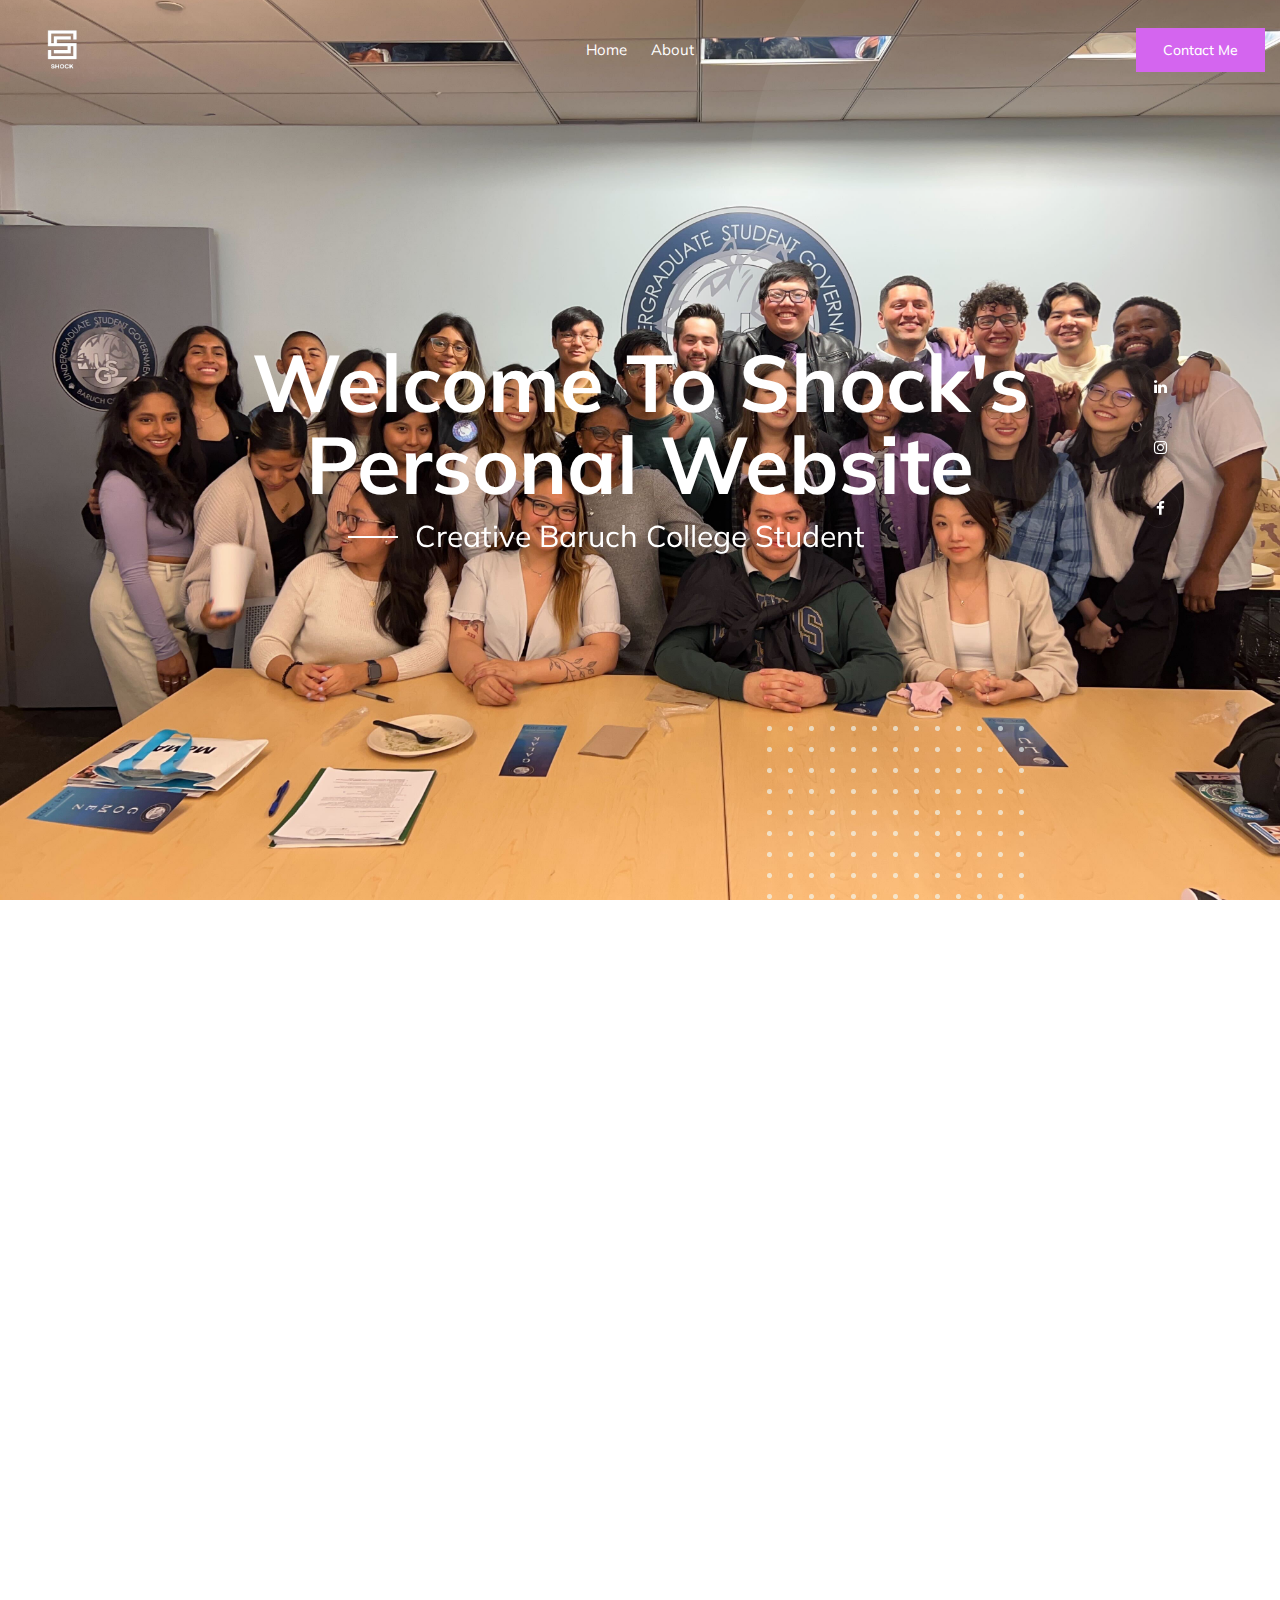
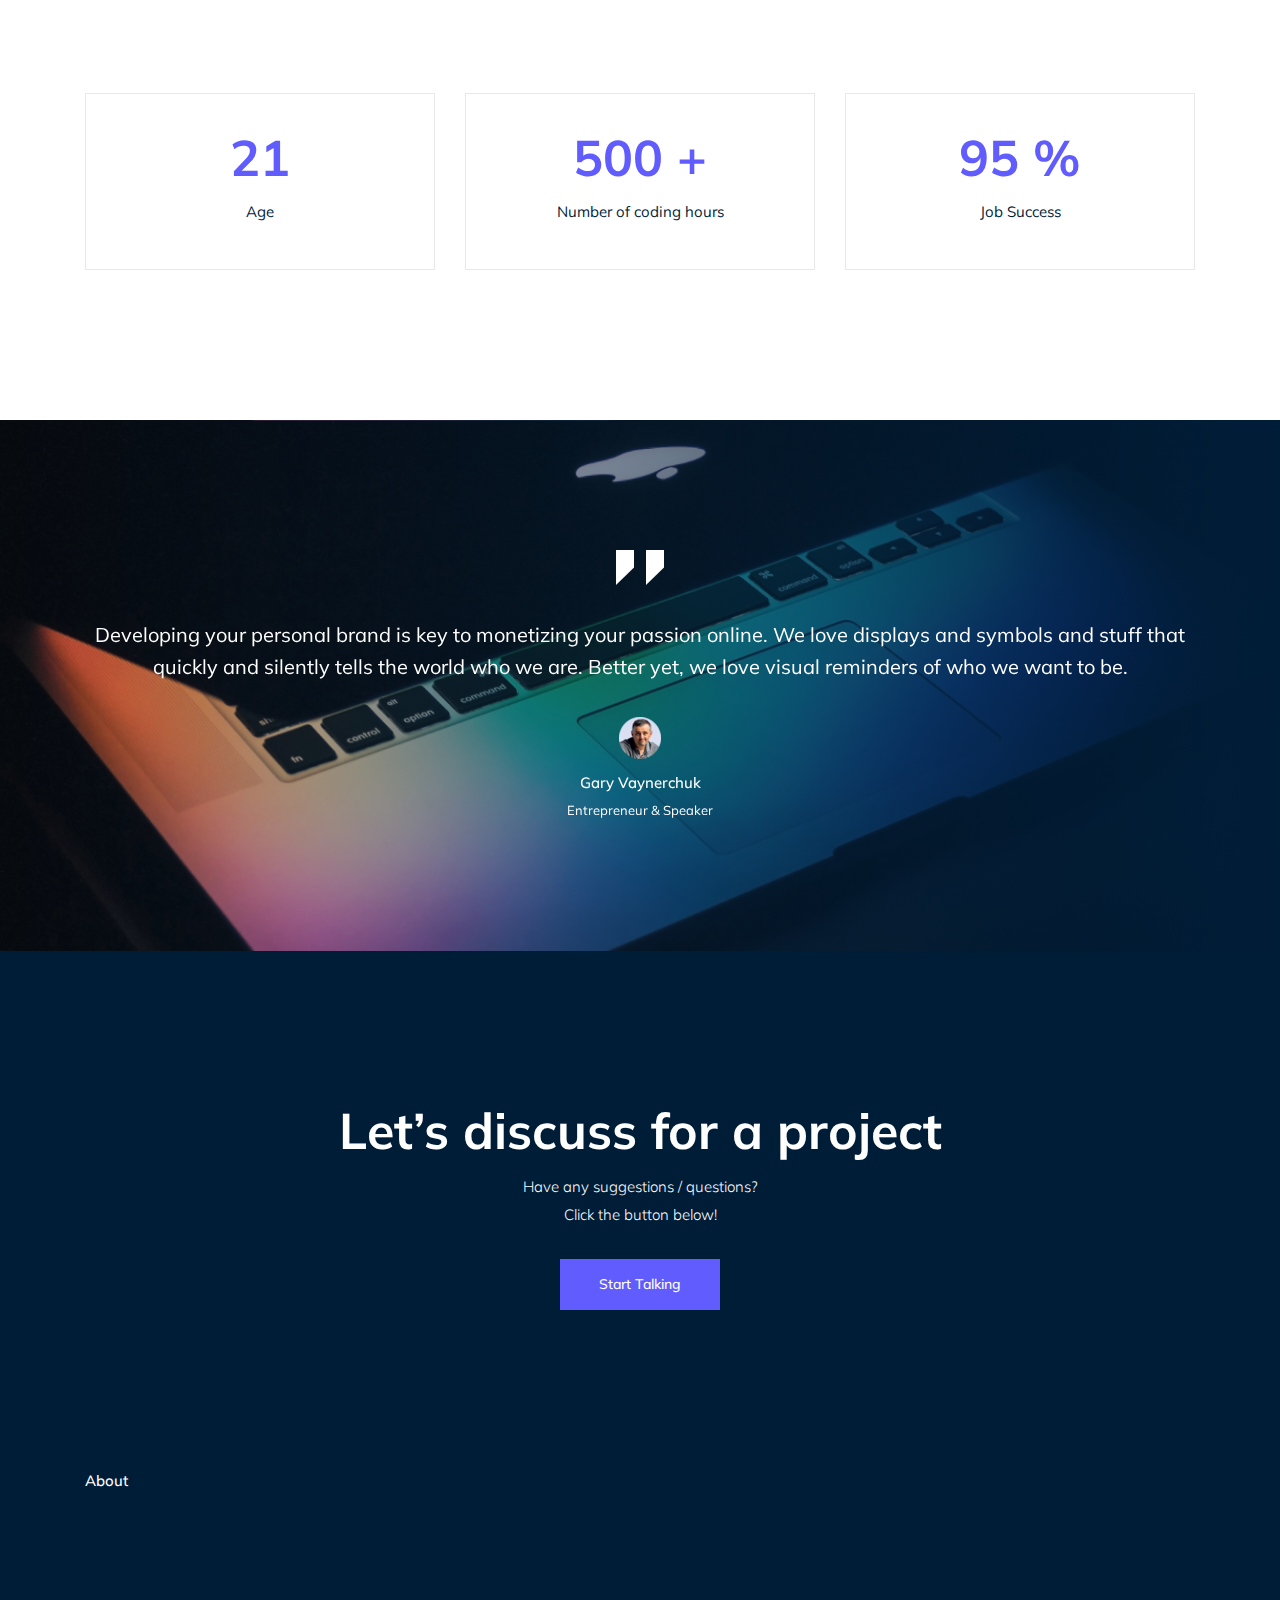
<file: index.html>
<!doctype html>
<html class="no-js" lang="zxx">

<head>
    <meta charset="utf-8">
    <meta http-equiv="x-ua-compatible" content="ie=edge">
    <title>Shock</title>
    <meta name="description" content="">
    <meta name="viewport" content="width=device-width, initial-scale=1">

    <!-- <link rel="manifest" href="site.webmanifest"> -->
    <!-- Place favicon.ico in the root directory -->

    <!-- CSS here -->
    <link rel="stylesheet" href="css/bootstrap.min.css">
    <link rel="stylesheet" href="css/owl.carousel.min.css">
    <link rel="stylesheet" href="css/magnific-popup.css">
    <link rel="stylesheet" href="css/font-awesome.min.css">
    <link rel="stylesheet" href="css/themify-icons.css">
    <link rel="stylesheet" href="css/nice-select.css">
    <link rel="stylesheet" href="css/flaticon.css">
    <link rel="stylesheet" href="css/gijgo.css">
    <link rel="stylesheet" href="css/animate.min.css">
    <link rel="stylesheet" href="css/slick.css">
    <link rel="stylesheet" href="css/slicknav.css">
    <link rel="stylesheet" href="css/style.css">
    <link href="https://unpkg.com/aos@2.3.1/dist/aos.css" rel="stylesheet">
    <link rel="shortcut icon" type="image/x-icon" href="img/logo.png"/>

    <!-- <link rel="stylesheet" href="css/responsive.css"> -->
</head>

<body>
    <!--[if lte IE 9]>
            <p class="browserupgrade">You are using an <strong>outdated</strong> browser. Please <a href="https://browsehappy.com/">upgrade your browser</a> to improve your experience and security.</p>
        <![endif]-->

    <!-- header-start -->
    <header>
        <div class="header-area ">
            <div id="sticky-header" class="main-header-area sticky">
                <div class="container-fluid">
                    <div class="row align-items-center">
                        <div class="col-xl-3 col-lg-2">
                            <div class="logo">
                                <a href="index.html">
                                    <img class="shockLogo" src="img/logo.png" alt="">
                                </a>
                            </div>
                        </div>

                        <!-- Work in progress notification

                        <div onclick="toggle_visibility('foo');" id="foo"> 
                            <div id="note">
                                The website is under development. For the best experience, use large screens. <b>Double-click to remove the notification.</b>
                            </div>
                        </div>
                        -->
                        
                        <div class="col-xl-6 col-lg-7">
                            <div class="main-menu  d-none d-lg-block">
                                <nav>
                                    <ul id="navigation">
                                        <li><a class="active" href="index.html">home</a></li>
                                        <li><a href="about.html">About</a></li>
                                        
                                        <!-- Services button Nav 
                                        <li><a href="services.html">Services</a></li>
                                            -->
                                        
                                        <!-- Blog button Nav
                                        <li><a href="#">blog <i class="ti-angle-down"></i></a>
                                            <ul class="submenu">
                                                <li><a href="blog.html">blog</a></li>
                                                <li><a href="single-blog.html">single-blog</a></li>
                                            </ul>
                                        </li>
                                            -->

                                        <!--Pages button Nav
                                        <li><a href="#">pages <i class="ti-angle-down"></i></a>
                                            <ul class="submenu">
                                                 <li><a href="portfolio.html">Portfolio</a></li>
                                                 <li><a href="elements.html">elements</a></li>
                                            </ul>
                                        </li>
                                            -->

                                        <!--<li><a href="contact.html">Contact</a></li>-->
                                    </ul>
                                </nav>
                            </div>
                        </div>
                        <div class="col-xl-3 col-lg-3 d-none d-lg-block">
                            <div class="Appointment">
                                <div class="book_btn d-none d-lg-block">
                                    <a  href="https://forms.gle/9PWWtQJ8Ekmk8Nwf8">Contact Me</a>
                                </div>
                            </div>
                        </div>
                        <div class="col-12">
                            <div class="mobile_menu d-block d-lg-none"></div>
                        </div>
                    </div>

                </div>
            </div>
        </div>
    </header>
    <!-- header-end -->

    <!-- slider_area_start -->
    
    <div class="slider_area">
        <div class="single_slider  d-flex align-items-center slider_bg_1">
            <div class="shap_pattern d-none d-lg-block">
                <img src="img/about/grid.png" alt="">
            </div>
            <div class="social_links">
                <ul>
                    <li data-aos="flip-left"><a href="https://www.linkedin.com/in/shokhrukh1"> <i class="fa fa-linkedin"></i> </a></li>
                    <li data-aos="flip-left"><a href="https://instagram.com/i.3hock?igshid=1hak16m8sfzrf"> <i class="fa fa-instagram"></i> </a></li>
                    <li data-aos="flip-left"><a href="https://www.facebook.com/profile.php?id=100014177434948"> <i class="fa fa-facebook"></i> </a></li>
                </ul>
            </div>
            <div class="container">
                <div class="row align-items-center">
                    <div class="col-xl-12" data-aos="fade-up">
                        <div class="slider_text text-center">
                            <h3>
                                Welcome to Shock's Personal Website
                            </h3>
                            <span>Creative Baruch College Student</span>
                        </div>
                    </div>
                </div>
            </div>
        </div>
    </div>
    <!-- slider_area_end -->


    <!-- service_area  -->
    <div class="service_area">
        <div class="container">
            <div class="row">
                <div class="col-xl-12" data-aos="zoom-out">
                    <div class="section_title text-center mb-65">
                        <span>eager for knowledge</span>
                        <h3 >Some of my professional <br>
                                experience</h3>
                    </div>
                </div>
            </div>
            <div class="row" data-aos="fade-right">
                <div class="col-xl-4 col-md-4">
                    <div class="single_service text-center">
                        <div class="icon">
                            <img src="img/svg_icon/1.svg" alt="">
                        </div>
                        <h3>Graphic Design</h3>
                        <p>Can use computer software or by hand, to communicate ideas that represent the future design for applications.</p>
                    </div>
                </div>
                <div class="col-xl-4 col-md-4">
                    <div class="single_service text-center">
                        <div class="icon">
                            <img src="img/svg_icon/2.svg" alt="">
                        </div>
                        <h3>Web design</h3>
                        <p>Over two years of experience in graphic design with HTML and CSS.</p>
                    </div>
                </div>
                <div class="col-xl-4 col-md-4">
                    <div class="single_service text-center">
                        <div class="icon">
                            <img src="img/svg_icon/3.svg" alt="">
                        </div>
                        <h3>Mobile app</h3>
                        <p>Being able conduct user research, define a product strategy and create a prototype of a mobile app.</p>
                    </div>
                </div>
            </div>
        </div>
    </div>
    <!--/ service_area  -->

    <!-- portfolio_area -->
    <div class="portfolio_area portfolio_bg_1">
        <div class="container">
            <div class="row">
                <div class="col-xl-12" data-aos="zoom-out">
                    <div class="section_title white_text text-center">
                        <span>Portfolios</span>
                        <h3>Some of my awesome <br>
                                stuffs here</h3>
                    </div>
                </div>
            </div>
        </div>
    </div>
    <!--/ portfolio_area -->

    <!-- portfolio_image_area  -->
    <div class="portfolio_image_area">
        <div class="container">
            <div class="row" data-aos="zoom-in-right">
                <div style="line-height: 430px;" class="col-xl-6 col-md-6">
                    <div style="margin-bottom: 0px !important;" class="single_Portfolio">
                        <div>
                            <img src="img/portfolio/puppy-website.png" alt="My First Webiste img">
                        </div>      
                        <a href="img/portfolio/puppy-website.png" class="popup popup-image">
                            <a style="width: 100%; height: 100%;" href="https://homeless.essdeetech.repl.co/index.html">
                            <div class="portfolio_hover">
                                    <div class="title">
                                        <h3>My First website<br></h3>
                                    <!--<p style="color:white;">(Open in a new tab to view it)</p>-->
                                    </div>
                            </div>
                            </a>
                        </a>
                    </div>
                </div>
                <div style="line-height: 430px;" class="col-xl-6 col-md-6">
                    <div style="margin-bottom: 0px !important;" class="single_Portfolio">
                        <div>
                            <img src="img/portfolio/homeless-website.png" alt="My First Webiste img">
                        </div>      
                        <a href="img/portfolio/homeless-website.png" class="popup popup-image">
                            <div class="portfolio_hover">
                                 <div class="title">
                                    <h3>My Second Website<br></h3>
                                </div>
                            </div>
                        </a>
                    </div>
                </div>

                <!-- Website Buttons -->
                
                    <div class="col-xl-6 col-md-6 websiteBtn">
                        <button onclick="window.location.href = 'https://codepen.io/The_Group/full/MOBBaZ';" class="pulse">View</button>
                    </div>
                    <div class="col-xl-6 col-md-6 websiteBtn">
                        <button onclick="window.location.href = 'https://homeless-hospitality-center.essdeetech.repl.co/';" class="pulse">View</button>
                    </div>   
                

                <!-- End Website Buttons -->




                
                <div class="col-xl-4 col-md-6 col-lg-4" data-aos="fade-up">
                    <div class="single_Portfolio">
                        <div class="portfolio_thumb">
                            <iframe style="border: none;" width="400" height="450" src="https://www.figma.com/embed?embed_host=share&amp;url=https%3A%2F%2Fwww.figma.com%2Fproto%2FV2aAGhrcNP9E8MUVSBB5Nc%2FSports4U%3Fnode-id%3D1%253A1044%26scaling%3Dscale-down" allowfullscreen=""></iframe>
                        </div>
                    </div>
                </div>
                <div class="col-xl-4 col-md-6 col-lg-4" data-aos="fade-up">
                    <div class="single_Portfolio">
                        <div style="text-align: center;"class="portfolio_thumb">
                            <img style="width: auto !important" src="img/portfolio/head-photoshop.JPG" alt="">
                        </div>
                        <a href="img/portfolio/head-photoshop.JPG" class="popup popup-image"></a>
                        <div class="portfolio_hover">
                            <div class="title">
                                    <h3>Photoshop</h3>
                            </div>
                        </div>
                    </div>
                </div>
                <div class="col-xl-4 col-md-12 col-lg-4" data-aos="fade-up">
                    <div class="single_Portfolio">
                        <div class="portfolio_thumb">
                            <img src="img/portfolio/nature.jpg" alt="">
                        </div>
                        <a href="img/portfolio/nature.jpg" class="popup popup-image"></a>
                        <div class="portfolio_hover">
                            <div class="title">
                                    <h3>Photography</h3>
                            </div>
                        </div>
                    </div>
                </div>
            </div>
            
            <!-- More Folio Button
            <div class="row">
                <div class="col-xl-12">
                    <div class="more_portfolio text-center">
                        <a class="line_btn" href="#">More Folio</a>
                    </div>
                </div>
            </div>
            -->
        </div>
    </div>
    <!--/ portfolio_image_area  -->

    <div class="counter_area">
        <div class="container">
            <div class="row">
                <div class="col-xl-4 col-md-4">
                    <div class="single_counter text-center">
                        <h3>
                            <span class="counter" >21 </span>
                        </h3>   
                        <p>Age</p>
                    </div>
                </div>
                <div class="col-xl-4 col-md-4">
                    <div class="single_counter text-center">
                        <h3>
                            <span class="counter">500 </span><span>+</span>
                        </h3>
                        <p>Number of coding hours</p>
                    </div>
                </div>
                <div class="col-xl-4 col-md-4">
                    <div class="single_counter text-center">
                        <h3>
                            <span class="counter" >95 </span> <span>%</span>
                        </h3>
                        <p>Job Success</p>
                    </div>
                </div>
            </div>
        </div>
    </div>
    <!-- testimonial_area  -->
    <div class="testimonial_area ">
            <div class="container">
                <div class="row">
                    <div class="col-xl-12">
                        <div class="testmonial_active owl-carousel">
                            <div class="single_carousel">
                                    <div class="single_testmonial text-center">
                                            <div class="quote">
                                                <img src="img/testmonial/quote.svg" alt="">
                                            </div>
                                            <p>Developing your personal brand is key to monetizing your passion online. <br> 
                                                    We love displays and symbols and stuff that quickly and silently tells the world who we are. Better yet, we love visual reminders of who we want to be.  <br>
                                                    </p>
                                            <div class="testmonial_author">
                                                <div class="thumb">
                                                        <img src="img/testmonial/gary.png" alt="">
                                                </div>
                                                <h3>Gary Vaynerchuk</h3>
                                                <span>Entrepreneur & Speaker</span>
                                            </div>
                                        </div>
                            </div>
                            <div class="single_carousel">
                                    <div class="single_testmonial text-center">
                                            <div class="quote">
                                                <img src="img/testmonial/quote.svg" alt="">
                                            </div>
                                            <p>The success I have achieved in bodybuilding, motion pictures,<br> 
                                                     and business would not have been possible without the generosity of the American people and the freedom here to pursue your dreams. <br>
                                                     </p>
                                            <div class="testmonial_author">
                                                <div class="thumb">
                                                        <img src="img/testmonial/arnold.png" alt="">
                                                </div>
                                                <h3>Arnold Schwarzenegger</h3>
                                                <span>Actor & Body Builder</span>
                                            </div>
                                        </div>
                            </div>
                            <div class="single_carousel">
                                    <div class="single_testmonial text-center">
                                            <div class="quote">
                                                <img src="img/testmonial/quote.svg" alt="">
                                            </div>
                                            <p>I will tell you the secret to getting rich on Wall Street. You try <br> 
                                                    to be greedy when others are fearful. And you try to be fearful <br>
                                                    when others are greedy. </p>
                                            <div class="testmonial_author">
                                                <div class="thumb">
                                                        <img src="img/testmonial/warren.png" alt="">
                                                </div>
                                                <h3>Warren Buffett</h3>
                                                <span>Investor & Philanthropist</span>
                                            </div>
                                        </div>
                            </div>
                        </div>
                    </div>
                </div>
            </div>
        </div>
        <!-- /testimonial_area  -->
    
    <div class="discuss_projects">
        <div class="container">
            <div class="row">
                <div class="col-xl-12">
                    <div class="project_text text-center">
                        <h3>Let’s discuss for a project</h3>
                        <p>Have any suggestions / questions? <br>Click the button below!</p>
                        <a class="boxed-btn3" href="https://forms.gle/9PWWtQJ8Ekmk8Nwf8">Start Talking</a>
                    </div>
                </div>
            </div>
        </div>
    </div>

    <!-- footer start -->
    <footer class="footer">
        <div class="footer_top">
            <div class="container">
                <div class="row align-items-center">
                    <div class="col-xl-6 col-md-6">
                        <div class="menu_links">
                            <ul>
                                <li><a href="about.html">About</a></li>
                                <!-- <li><a href="contact.html">Contact</a></li> -->
                                <!--<li><a href="#">Portfolio</a></li>-->
                            </ul>
                        </div>
                    </div>
                    <div class="col-xl-6 col-md-6">
                        <div class="socail_links">
                            <ul>
                                <li data-aos="flip-left"><a href="https://www.linkedin.com/in/shokhrukh1"> <i class="fa fa-linkedin"></i> </a></li>
                                <li data-aos="flip-left"><a href="https://instagram.com/i.3hock?igshid=1hak16m8sfzrf"> <i class="fa fa-instagram"></i> </a></li>
                                <li data-aos="flip-left"><a href="https://www.facebook.com/profile.php?id=100014177434948"> <i class="fa fa-facebook"></i> </a></li>
                            </ul>
                        </div>
                    </div>
                </div>
            </div>
        </div>
        <div class="copy-right_text">
          <div class="container">
              <div class="footer_border"></div>
              <!-- <div class="row">
                  <div class="col-xl-12">
                      <p class="copy_right text-center">
Copyright &copy;<script>document.write(new Date().getFullYear());</script> All rights reserved | This template is made with <i class="fa fa-heart-o" aria-hidden="true"></i> by <a href="https://colorlib.com" target="_blank">Colorlib</a>

                      </p>
                  </div>
              </div> -->
          </div>
      </div>
  </footer>
   <script type="text/javascript">
    function toggle_visibility(foo) {
       var e = document.getElementById("foo");
       if(e.style.display == 'block')
          e.style.display = 'none';
       else
          e.style.display = 'block';
    }
  </script>
    <!--/ footer end  -->
    <!-- JS here -->
    <script src="js/vendor/modernizr-3.5.0.min.js"></script>
    <script src="js/vendor/jquery-1.12.4.min.js"></script>
    <script src="js/popper.min.js"></script>
    <script src="js/bootstrap.min.js"></script>
    <script src="js/owl.carousel.min.js"></script>
    <script src="js/isotope.pkgd.min.js"></script>
    <script src="js/ajax-form.js"></script>
    <script src="js/waypoints.min.js"></script>
    <script src="js/jquery.counterup.min.js"></script>
    <script src="js/imagesloaded.pkgd.min.js"></script>
    <script src="js/scrollIt.js"></script>
    <script src="js/jquery.scrollUp.min.js"></script>
    <script src="js/wow.min.js"></script>
    <script src="js/nice-select.min.js"></script>
    <script src="js/jquery.slicknav.min.js"></script>
    <script src="js/jquery.magnific-popup.min.js"></script>
    <script src="js/plugins.js"></script>
    <script src="js/gijgo.min.js"></script>
    <script src="https://unpkg.com/aos@2.3.1/dist/aos.js"></script>

    <script>
        AOS.init();
    </script>


    <!--contact js-->
    <script src="js/contact.js"></script>
    <script src="js/jquery.ajaxchimp.min.js"></script>
    <script src="js/jquery.form.js"></script>
    <script src="js/jquery.validate.min.js"></script>
    <script src="js/mail-script.js"></script>

    <script src="js/main.js"></script>
</body>

</html>
</file>
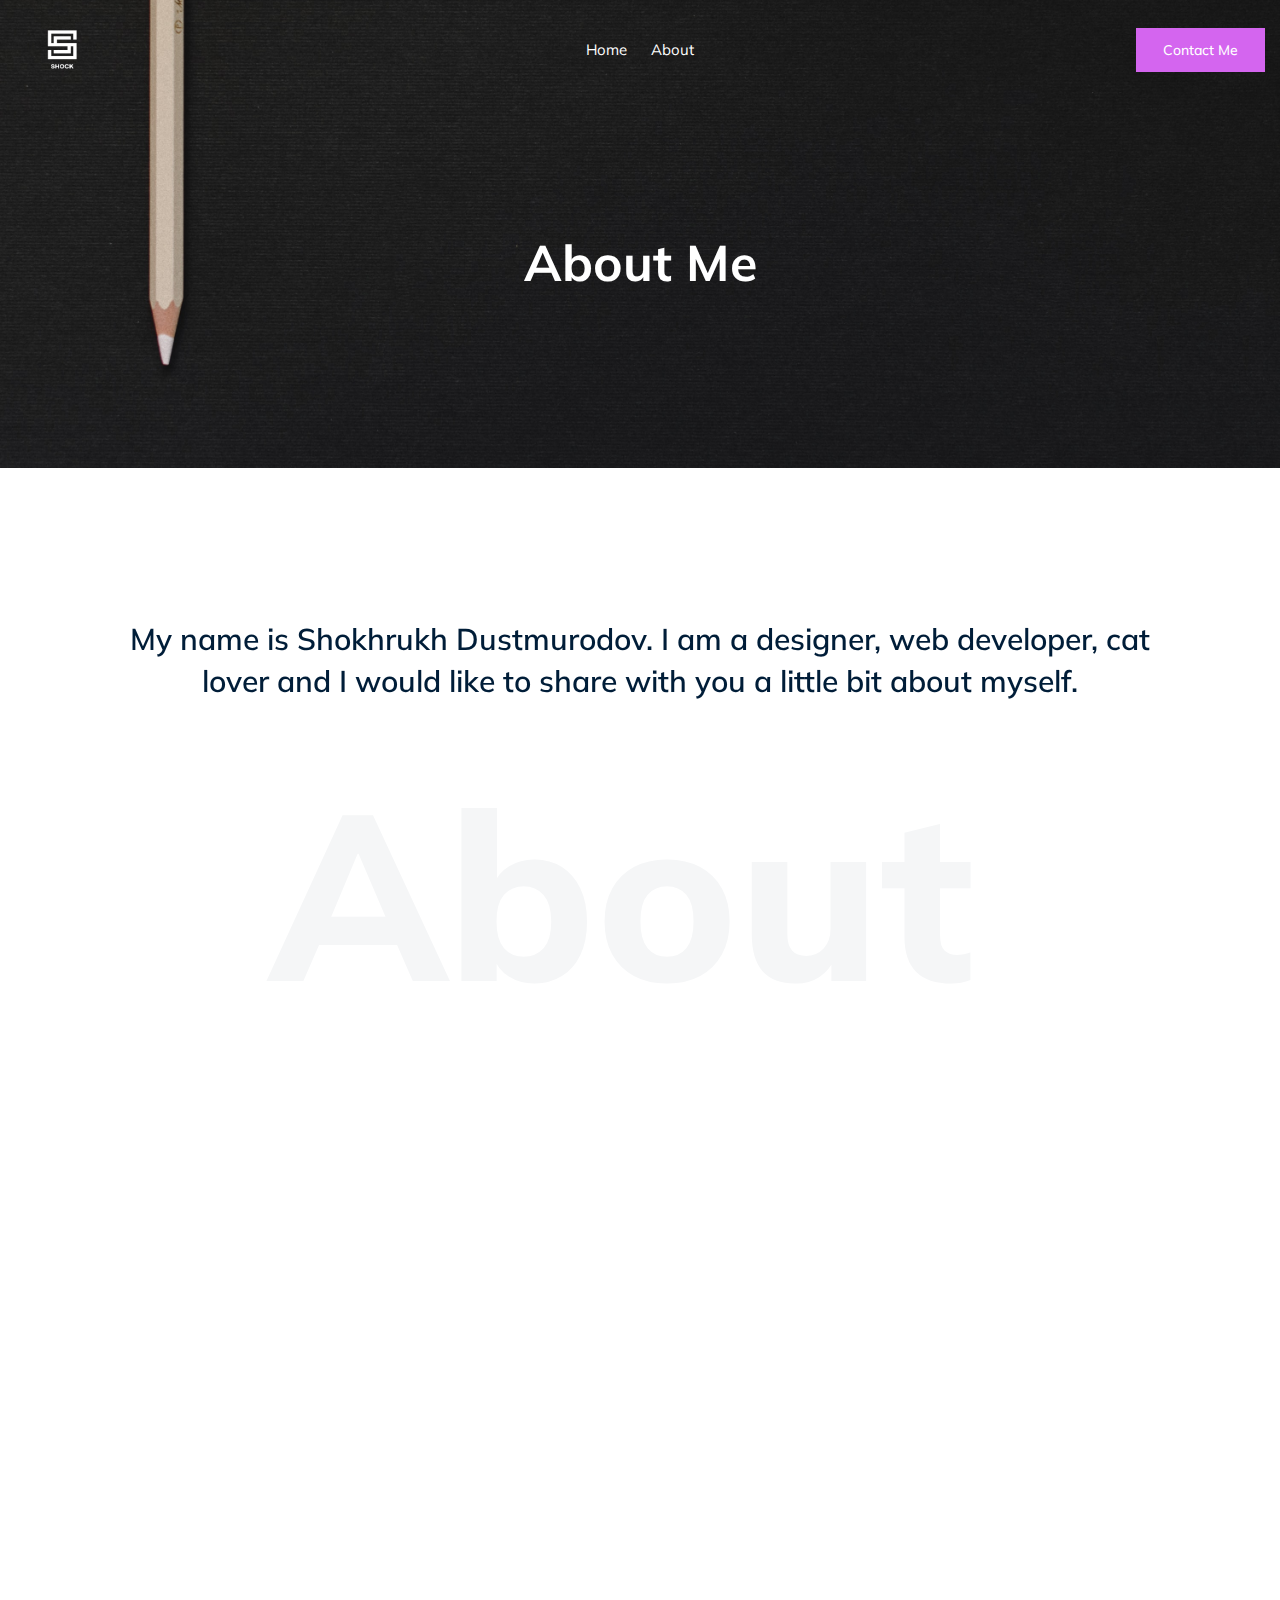
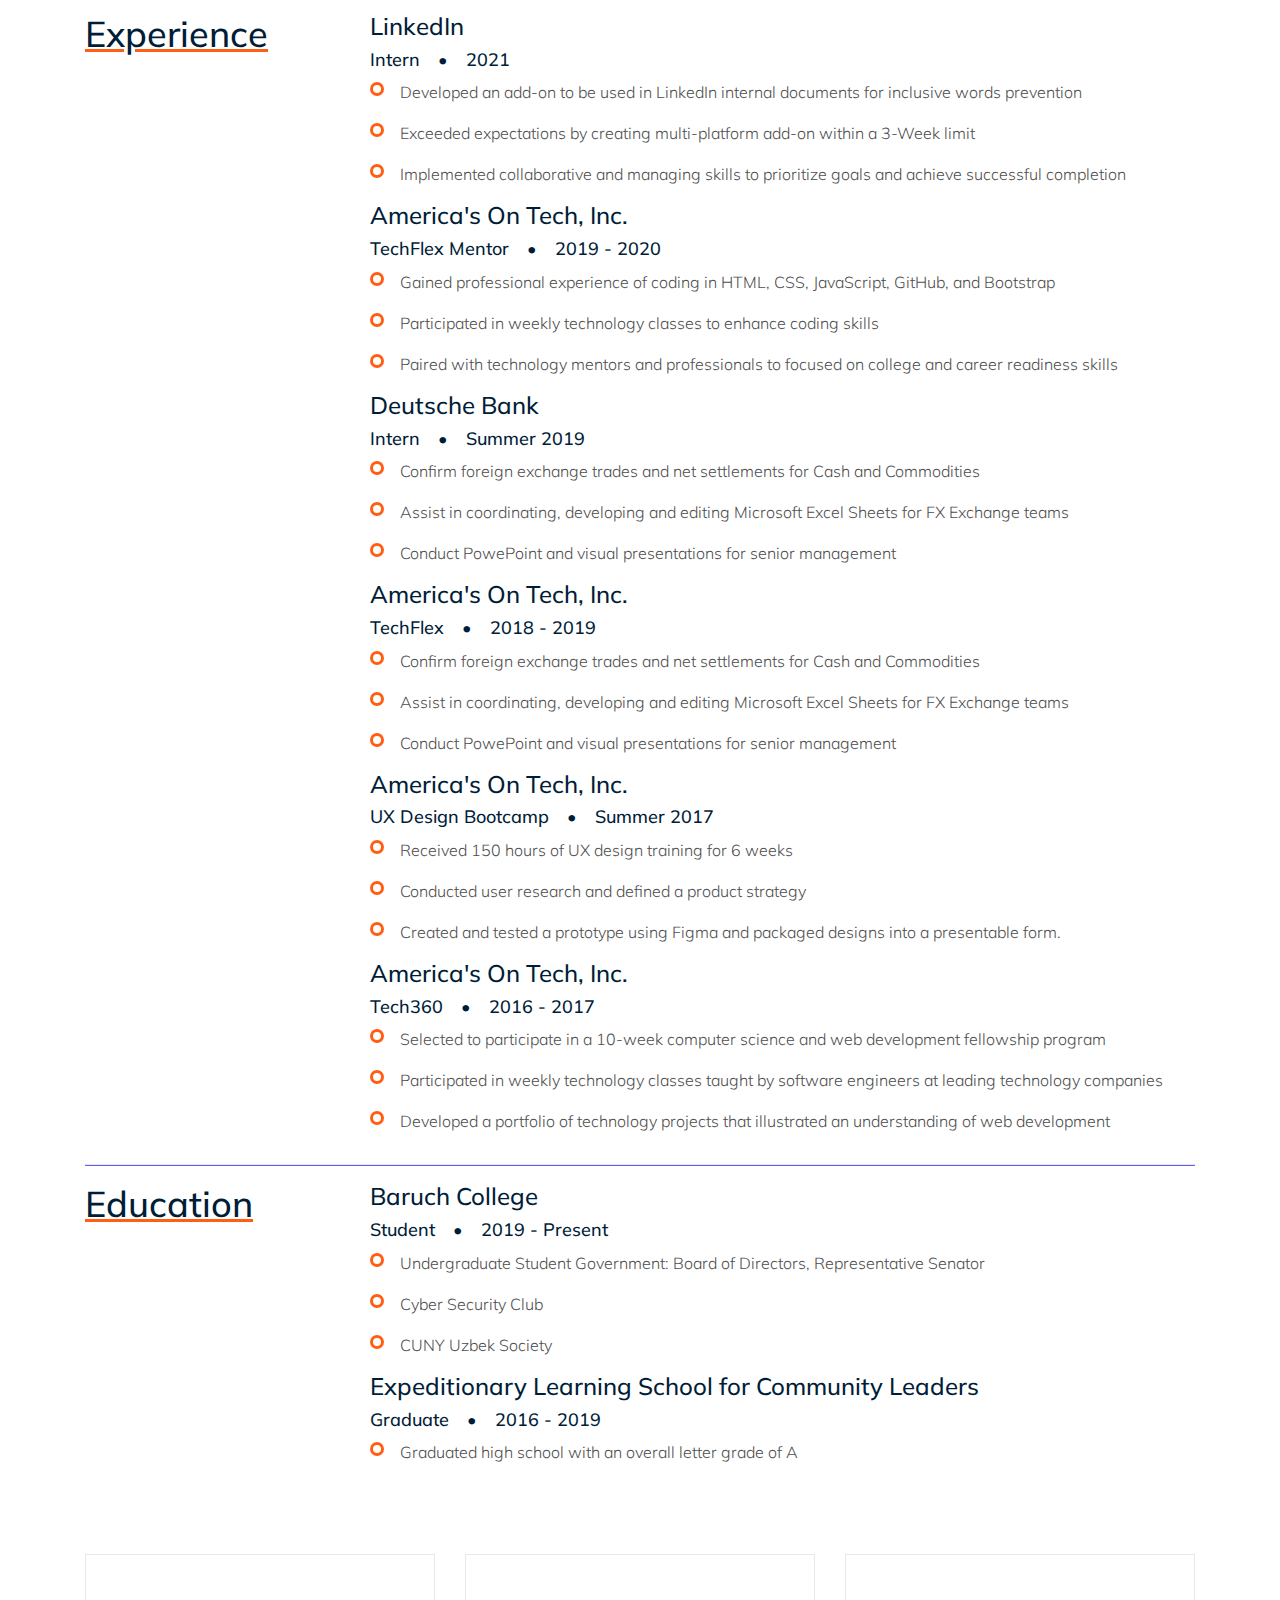
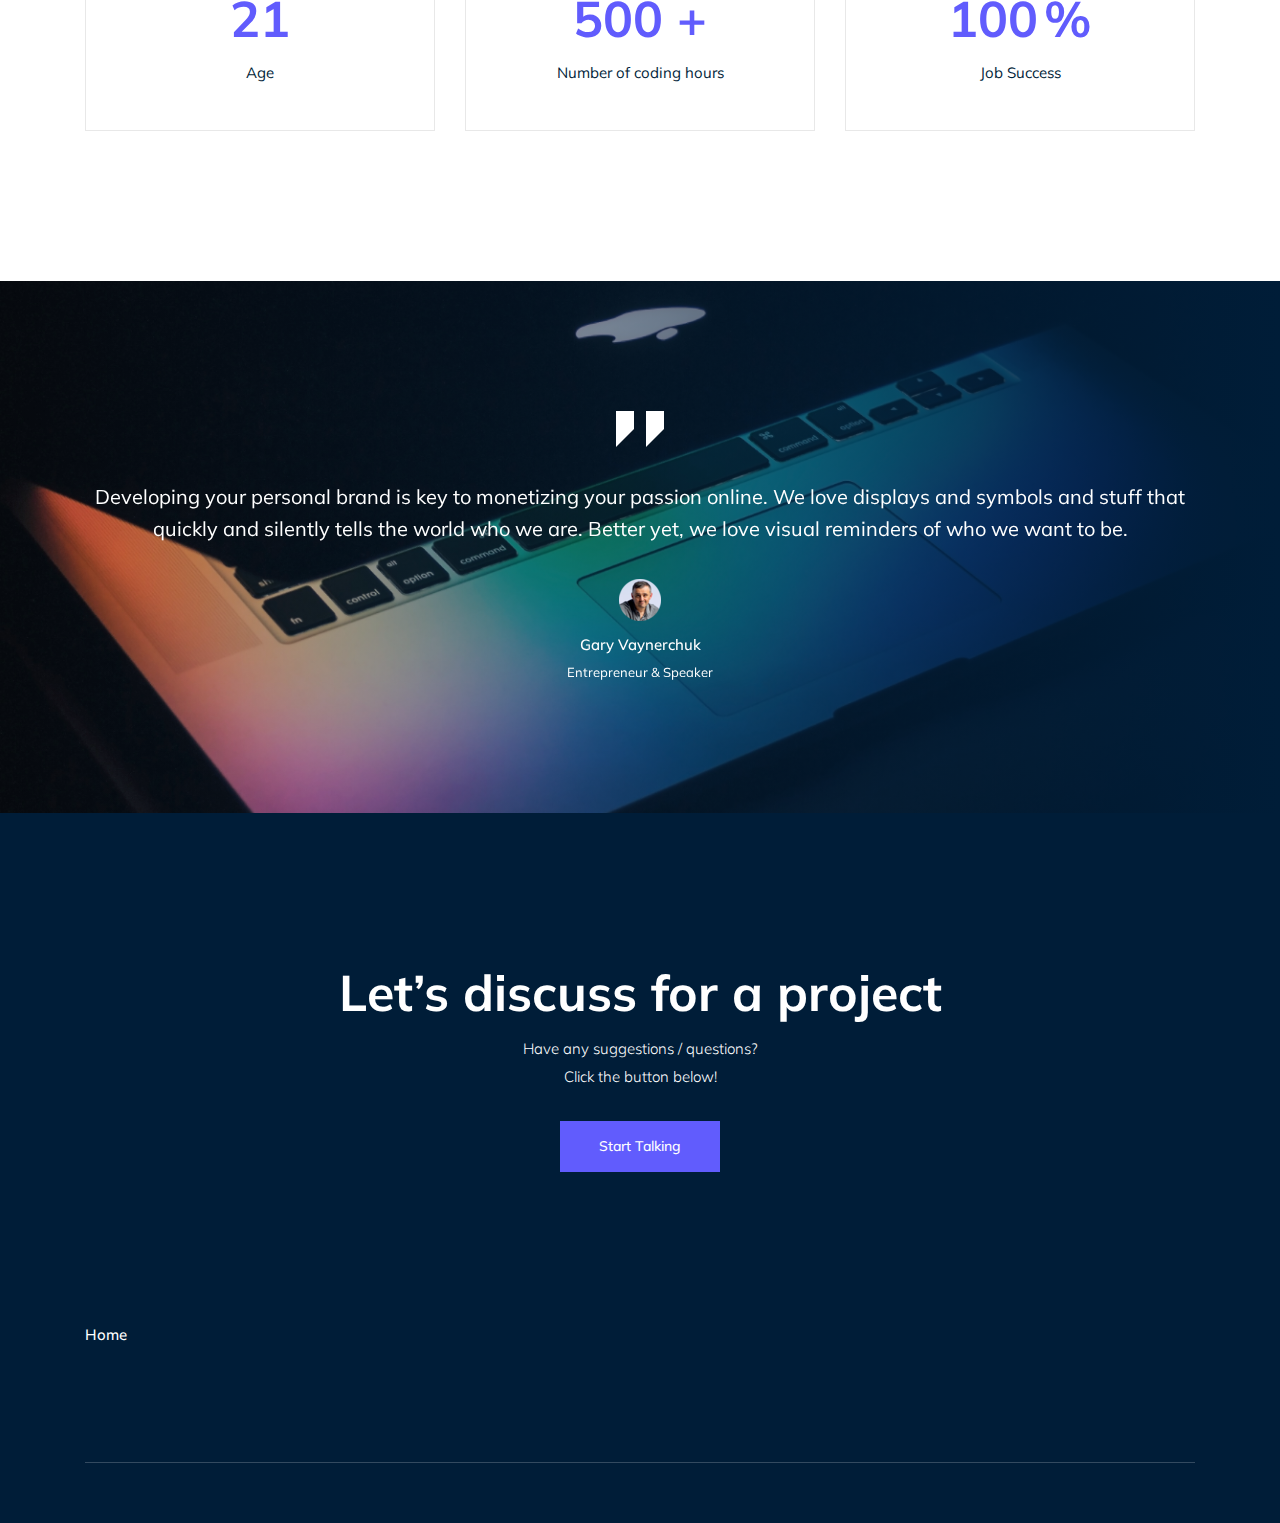
<file: about.html>
<!DOCTYPE html>
<html class="no-js" lang="zxx">

<head>
    <meta charset="utf-8">
    <meta http-equiv="x-ua-compatible" content="ie=edge">
    <title>Shock</title>
    <meta name="description" content="">
    <meta name="viewport" content="width=device-width, initial-scale=1">

    <!-- <link rel="manifest" href="site.webmanifest"> -->
    <!-- Place favicon.ico in the root directory -->

    <!-- CSS here -->
    <link rel="stylesheet" href="css/bootstrap.min.css">
    <link rel="stylesheet" href="css/owl.carousel.min.css">
    <link rel="stylesheet" href="css/magnific-popup.css">
    <link rel="stylesheet" href="css/font-awesome.min.css">
    <link rel="stylesheet" href="css/themify-icons.css">
    <link rel="stylesheet" href="css/nice-select.css">
    <link rel="stylesheet" href="css/flaticon.css">
    <link rel="stylesheet" href="css/gijgo.css">
    <link rel="stylesheet" href="css/animate.min.css">
    <link rel="stylesheet" href="css/slick.css">
    <link rel="stylesheet" href="css/slicknav.css">
    <link rel="stylesheet" href="css/style.css">
    <link href="https://unpkg.com/aos@2.3.1/dist/aos.css" rel="stylesheet">
    <link rel="shortcut icon" type="image/x-icon" href="img/logo.png"/>
    <!-- <link rel="stylesheet" href="css/responsive.css"> -->
</head>

<body>
    <!--[if lte IE 9]>
            <p class="browserupgrade">You are using an <strong>outdated</strong> browser. Please <a href="https://browsehappy.com/">upgrade your browser</a> to improve your experience and security.</p>
        <![endif]-->

    <!-- header-start -->
    <header>
        <div class="header-area ">
            <div id="sticky-header" class="main-header-area">
                <div class="container-fluid">
                    <div class="row align-items-center">
                        <div class="col-xl-3 col-lg-2">
                            <div class="logo">
                                <a href="index.html">
                                    <img class="shockLogo" src="img/logo.png" alt="">
                                </a>
                            </div>
                        </div>
                        <div class="col-xl-6 col-lg-7">
                            <div class="main-menu  d-none d-lg-block">
                                <nav>
                                    <ul id="navigation">
                                        <li><a class="active" href="index.html">home</a></li>
                                        <li><a href="about.html">About</a></li>
                                        
                                        <!-- Services button Nav 
                                        <li><a href="services.html">Services</a></li>
                                            -->
                                        
                                        <!-- Blog button Nav
                                        <li><a href="#">blog <i class="ti-angle-down"></i></a>
                                            <ul class="submenu">
                                                <li><a href="blog.html">blog</a></li>
                                                <li><a href="single-blog.html">single-blog</a></li>
                                            </ul>
                                        </li>
                                            -->

                                        <!--Pages button Nav
                                        <li><a href="#">pages <i class="ti-angle-down"></i></a>
                                            <ul class="submenu">
                                                 <li><a href="portfolio.html">Portfolio</a></li>
                                                 <li><a href="elements.html">elements</a></li>
                                            </ul>
                                        </li>
                                            -->

                                        <!--<li><a href="contact.html">Contact</a></li>-->
                                    </ul>
                                </nav>
                            </div>
                        </div>
                        <div class="col-xl-3 col-lg-3 d-none d-lg-block">
                            <div class="Appointment">
                                <div class="book_btn d-none d-lg-block">
                                    <a  href="https://forms.gle/9PWWtQJ8Ekmk8Nwf8">Contact Me</a>
                                </div>
                            </div>
                        </div>
                        <div class="col-12">
                            <div class="mobile_menu d-block d-lg-none"></div>
                        </div>
                    </div>

                </div>
            </div>
        </div>
    </header>
    <!-- header-end -->

    <!-- bradcam_area  -->
    <div class="bradcam_area bradcam_bg_1">
        <div class="container">
            <div class="row">
                <div class="col-xl-12" data-aos="fade-up">
                    <div class="bradcam_text text-center">
                        <h3>About Me</h3>
                    </div>
                </div>
            </div>
        </div>
    </div>
    <!-- /bradcam_area  -->

    <div class="video_area">
        <div class="container">
            <div class="row">
                <div class="col-xl-12">
                    <div class="video_wrap">
                        <!-- <div class="thumb">
                            <img src="img/video/video_bg.png" alt="">
                            <div class="video_icon">
                                <a class="popup-video" href="https://www.youtube.com/watch?v=1Prw90PRiJE"> <i class="fa fa-play"></i> </a>
                            </div>
                        </div>
                    -->
                        <div class="video_text text-center" data-aos="zoom-out">
                            <p>My name is Shokhrukh Dustmurodov. I am a designer, web developer, cat  <br>
                                lover and I would like to share with you a little bit about myself.</p>
                        </div>
                    </div>
                </div>
            </div>
        </div>
    </div>


    <!-- about_me  -->
    <div class="about_me">
        <div class="about_large_title d-none d-lg-block">
                About
        </div>
        <div class="container">
            <div class="row align-items-center" data-aos="fade-right">
                <div class="col-xl-6 col-md-6">
                    <div class="about_e_details">
                        <h3>About me</h3>
                        <p>Hey there! I am currently a junior at CUNY Baruch College, majoring in <b>Computer Information Systems</b>. Exploring, meeting new people, and gaining as much experience as possible are the top priorities at this point in time. With that being said, here are the fun organizations that I am part of:</p>
                        <div class="download_cv">
                            <a href="mailto: shock.dustmurodov@gmail.com" class="boxed-btn3">Send Email</a>
                        </div>
                    </div>
                </div>
                <div class="col-xl-6 col-md-6">
                    <div class="about_img">
                        <div class="color_pattern d-none d-lg-block">
                            <img src="img/about/color_grid.png" alt="">
                        </div>
                        <div class="my_Pic">
                                <img style = "border-radius: 50px;" src="img/about/about-img1.JPG" alt="">
                        </div>
                    </div>
                </div>
            </div>  
        </div>
    </div>
    <!--/ about_me  -->



    <!--/ resume -->         

<div id="experiencePage"></div>
   <div class="container-fluid cv" id="exp-content">
      <div class="container">
         <div class="row">
            <div class="col-md-2 col-sm-12">
               <u><h1>Experience</h1></u>
            </div>
            <div class="col-md-9 col-sm-12 offset-md-1">
               <div class="exp">
                <div class="box">
                     <h3>LinkedIn</h3>
                     <h4>Intern&emsp;&#8226;&emsp;2021</h4>
                     <ul class="unordered-list">
                      <li><p>Developed an add-on to be used in LinkedIn internal documents for inclusive words prevention</p></li>
                      <li><p>Exceeded expectations by creating multi-platform add-on within a 3-Week limit</p></li>
                      <li><p>Implemented collaborative and managing skills to prioritize goals and achieve successful completion</p></li>
                     </ul>
                  </div>
                  <div class="box">
                     <h3>America's On Tech, Inc.</h3>
                     <h4>TechFlex Mentor&emsp;&#8226;&emsp;2019 - 2020</h4>
                     <ul class="unordered-list">
                      <li><p>Gained professional experience of coding in HTML, CSS, JavaScript, GitHub, and Bootstrap</p></li>
                      <li><p>Participated in weekly technology classes to enhance coding skills</p></li>
                      <li><p>Paired with technology mentors and professionals to focused on college and career readiness skills</p></li>
                     </ul>
                  </div>
                  <div class="box">
                     <h3>Deutsche Bank</h3>
                     <h4>Intern&emsp;&#8226;&emsp;Summer 2019</h4>
                     <ul class="unordered-list">
                      <li><p>Confirm foreign exchange trades and net settlements for Cash and Commodities</p></li>
                      <li><p>Assist in coordinating, developing and editing Microsoft Excel Sheets for FX Exchange teams</p></li>
                      <li><p>Conduct PowePoint and visual presentations for senior management</p></li>
                     </ul>
                  </div>
                  <div class="box">
                    <h3>America's On Tech, Inc.</h3>
                    <h4>TechFlex&emsp;&#8226;&emsp;2018 - 2019</h4>
                    <ul class="unordered-list">
                      <li><p>Confirm foreign exchange trades and net settlements for Cash and Commodities</p></li>
                      <li><p>Assist in coordinating, developing and editing Microsoft Excel Sheets for FX Exchange teams</p></li>
                      <li><p>Conduct PowePoint and visual presentations for senior management</p></li>
                     </ul>
                  </div>
                  <div class="box">
                    <h3>America's On Tech, Inc.</h3>
                    <h4>UX Design Bootcamp&emsp;&#8226;&emsp;Summer 2017</h4>
                    <ul class="unordered-list">
                      <li><p>Received 150 hours of UX design training for 6 weeks</p></li>
                      <li><p>Conducted user research and defined a product strategy</p></li>
                      <li><p>Created and tested a prototype using Figma and packaged designs into a presentable form.</p></li>
                    </ul>
                  </div>
                  <div class="box">
                    <h3>America's On Tech, Inc.</h3>
                    <h4>Tech360&emsp;&#8226;&emsp;2016 - 2017</h4>
                    <ul class="unordered-list">
                      <li><p>Selected to participate in a 10-week computer science and web development fellowship program</p></li>
                      <li><p>Participated in weekly technology classes taught by software engineers at leading technology companies</p></li>
                      <li><p>Developed a portfolio of technology projects that illustrated an understanding of web development</p></li>
                    </ul>
                  </div>
               </div>
            </div>
         </div>
         <hr class="aboutHR">
         <div class="row">
            <div class="col-md-2 col-sm-12">
               <u><h1>Education</h1></u>
            </div>
            <div class="col-md-9 col-sm-12 offset-md-1">
               <div class="box">
                  <h3>Baruch College</h3>
                  <h4>Student&emsp;&#8226;&emsp;2019 - Present</h4>
                  <ul class="unordered-list">
                            <li><p>Undergraduate Student Government: Board of Directors, Representative Senator</p></li>
                            <li><p>Cyber Security Club</p></li>
                            <li><p>CUNY Uzbek Society</p></li>
                        </ul>
               </div>
               <div class="box">
                  <h3>Expeditionary Learning School for Community Leaders</h3>
                  <h4>Graduate&emsp;&#8226;&emsp;2016 - 2019</h4>
                  <ul class="unordered-list">
                      <li><p>Graduated high school with an overall letter grade of A</p></li>
                     </ul>
               </div>
            </div>
         </div>
      </div>
   </div>
   <!--/ resume end-->

    <div class="counter_area">
        <div class="container">
            <div class="row">
                <div class="col-xl-4 col-md-4">
                    <div class="single_counter text-center">
                        <h3>
                            <span class="counter">21</span>
                        </h3>
                        <p>Age</p>
                    </div>
                </div>
                <div class="col-xl-4 col-md-4">
                    <div class="single_counter text-center">
                        <h3>
                            <span class="counter">500 </span><span>+</span>
                        </h3>
                        <p>Number of coding hours</p>
                    </div>
                </div>
                <div class="col-xl-4 col-md-4">
                    <div class="single_counter text-center">
                        <h3>
                            <span class="counter" >100</span> <span>%</span>
                        </h3>
                        <p>Job Success</p>
                    </div>
                </div>
            </div>
        </div>
    </div>
    <!-- testimonial_area  -->
    <div class="testimonial_area ">
            <div class="container">
                <div class="row">
                    <div class="col-xl-12">
                        <div class="testmonial_active owl-carousel">
                            <div class="single_carousel">
                                    <div class="single_testmonial text-center">
                                            <div class="quote">
                                                <img src="img/testmonial/quote.svg" alt="">
                                            </div>
                                            <p>Developing your personal brand is key to monetizing your passion online. <br> 
                                                    We love displays and symbols and stuff that quickly and silently tells the world who we are. Better yet, we love visual reminders of who we want to be.  <br>
                                                    </p>
                                            <div class="testmonial_author">
                                                <div class="thumb">
                                                        <img src="img/testmonial/gary.png" alt="">
                                                </div>
                                                <h3>Gary Vaynerchuk</h3>
                                                <span>Entrepreneur & Speaker</span>
                                            </div>
                                        </div>
                            </div>
                            <div class="single_carousel">
                                    <div class="single_testmonial text-center">
                                            <div class="quote">
                                                <img src="img/testmonial/quote.svg" alt="">
                                            </div>
                                            <p>The success I have achieved in bodybuilding, motion pictures,<br> 
                                                     and business would not have been possible without the generosity of the American people and the freedom here to pursue your dreams. <br>
                                                     </p>
                                            <div class="testmonial_author">
                                                <div class="thumb">
                                                        <img src="img/testmonial/arnold.png" alt="">
                                                </div>
                                                <h3>Arnold Schwarzenegger</h3>
                                                <span>Actor & Body Builder</span>
                                            </div>
                                        </div>
                            </div>
                            <div class="single_carousel">
                                    <div class="single_testmonial text-center">
                                            <div class="quote">
                                                <img src="img/testmonial/quote.svg" alt="">
                                            </div>
                                            <p>I will tell you the secret to getting rich on Wall Street. You try <br> 
                                                    to be greedy when others are fearful. And you try to be fearful <br>
                                                    when others are greedy. </p>
                                            <div class="testmonial_author">
                                                <div class="thumb">
                                                        <img src="img/testmonial/warren.png" alt="">
                                                </div>
                                                <h3>Warren Buffett</h3>
                                                <span>Investor & Philanthropist</span>
                                            </div>
                                        </div>
                            </div>
                        </div>
                    </div>
                </div>
            </div>
        </div>
        <!-- /testimonial_area  -->
    
    <div class="discuss_projects">
        <div class="container">
            <div class="row">
                <div class="col-xl-12">
                    <div class="project_text text-center">
                        <h3>Let’s discuss for a project</h3>
                        <p> Have any suggestions / questions? <br>Click the button below!</p>
                        <a class="boxed-btn3" href="https://forms.gle/9PWWtQJ8Ekmk8Nwf8">Start Talking</a>
                    </div>
                </div>
            </div>
        </div>
    </div>

    <!-- footer start -->
    <footer class="footer">
        <div class="footer_top">
            <div class="container">
                <div class="row">
                    <div class="col-xl-6 col-md-6">
                        <div class="menu_links">
                            <ul>
                                <li><a href="index.html">Home</a></li>
                                <!--<li><a href="contact.html">Contact</a></li>-->
                                <!--<li><a href="#">Portfolio</a></li>-->
                            </ul>
                        </div>
                    </div>
                    <div class="col-xl-6 col-md-6">
                        <div class="socail_links">
                            <ul>
                                <li data-aos="flip-left"><a href="https://www.linkedin.com/in/shokhrukh1"> <i class="fa fa-linkedin"></i> </a></li>
                                <li data-aos="flip-left"><a href="https://instagram.com/i.3hock?igshid=1hak16m8sfzrf"> <i class="fa fa-instagram"></i> </a></li>
                                <li data-aos="flip-left"><a href="https://www.facebook.com/profile.php?id=100014177434948"> <i class="fa fa-facebook"></i> </a></li>
                            </ul>
                        </div>
                    </div>
                </div>
            </div>
        </div>
        <div class="copy-right_text">
          <div class="container">
              <div class="footer_border"></div>
              <!-- <div class="row">
                  <div class="col-xl-12">
                      <p class="copy_right text-center">
Copyright &copy;<script>document.write(new Date().getFullYear());</script> All rights reserved | This template is made with <i class="fa fa-heart-o" aria-hidden="true"></i> by <a href="https://colorlib.com" target="_blank">Colorlib</a>

                      </p>
                  </div>
              </div> -->
          </div>
      </div>
  </footer>
    <!--/ footer end  -->

    <!-- JS here -->
    <script src="js/vendor/modernizr-3.5.0.min.js"></script>
    <script src="js/vendor/jquery-1.12.4.min.js"></script>
    <script src="js/popper.min.js"></script>
    <script src="js/bootstrap.min.js"></script>
    <script src="js/owl.carousel.min.js"></script>
    <script src="js/isotope.pkgd.min.js"></script>
    <script src="js/ajax-form.js"></script>
    <script src="js/waypoints.min.js"></script>
    <script src="js/jquery.counterup.min.js"></script>
    <script src="js/imagesloaded.pkgd.min.js"></script>
    <script src="js/scrollIt.js"></script>
    <script src="js/jquery.scrollUp.min.js"></script>
    <script src="js/wow.min.js"></script>
    <script src="js/nice-select.min.js"></script>
    <script src="js/jquery.slicknav.min.js"></script>
    <script src="js/jquery.magnific-popup.min.js"></script>
    <script src="js/plugins.js"></script>
    <script src="js/gijgo.min.js"></script>
    <script src="https://unpkg.com/aos@2.3.1/dist/aos.js"></script>

    <script>
        AOS.init();
    </script>



    <!--contact js-->
    <script src="js/contact.js"></script>
    <script src="js/jquery.ajaxchimp.min.js"></script>
    <script src="js/jquery.form.js"></script>
    <script src="js/jquery.validate.min.js"></script>
    <script src="js/mail-script.js"></script>

    <script src="js/main.js"></script>
</body>

</html>
</file>
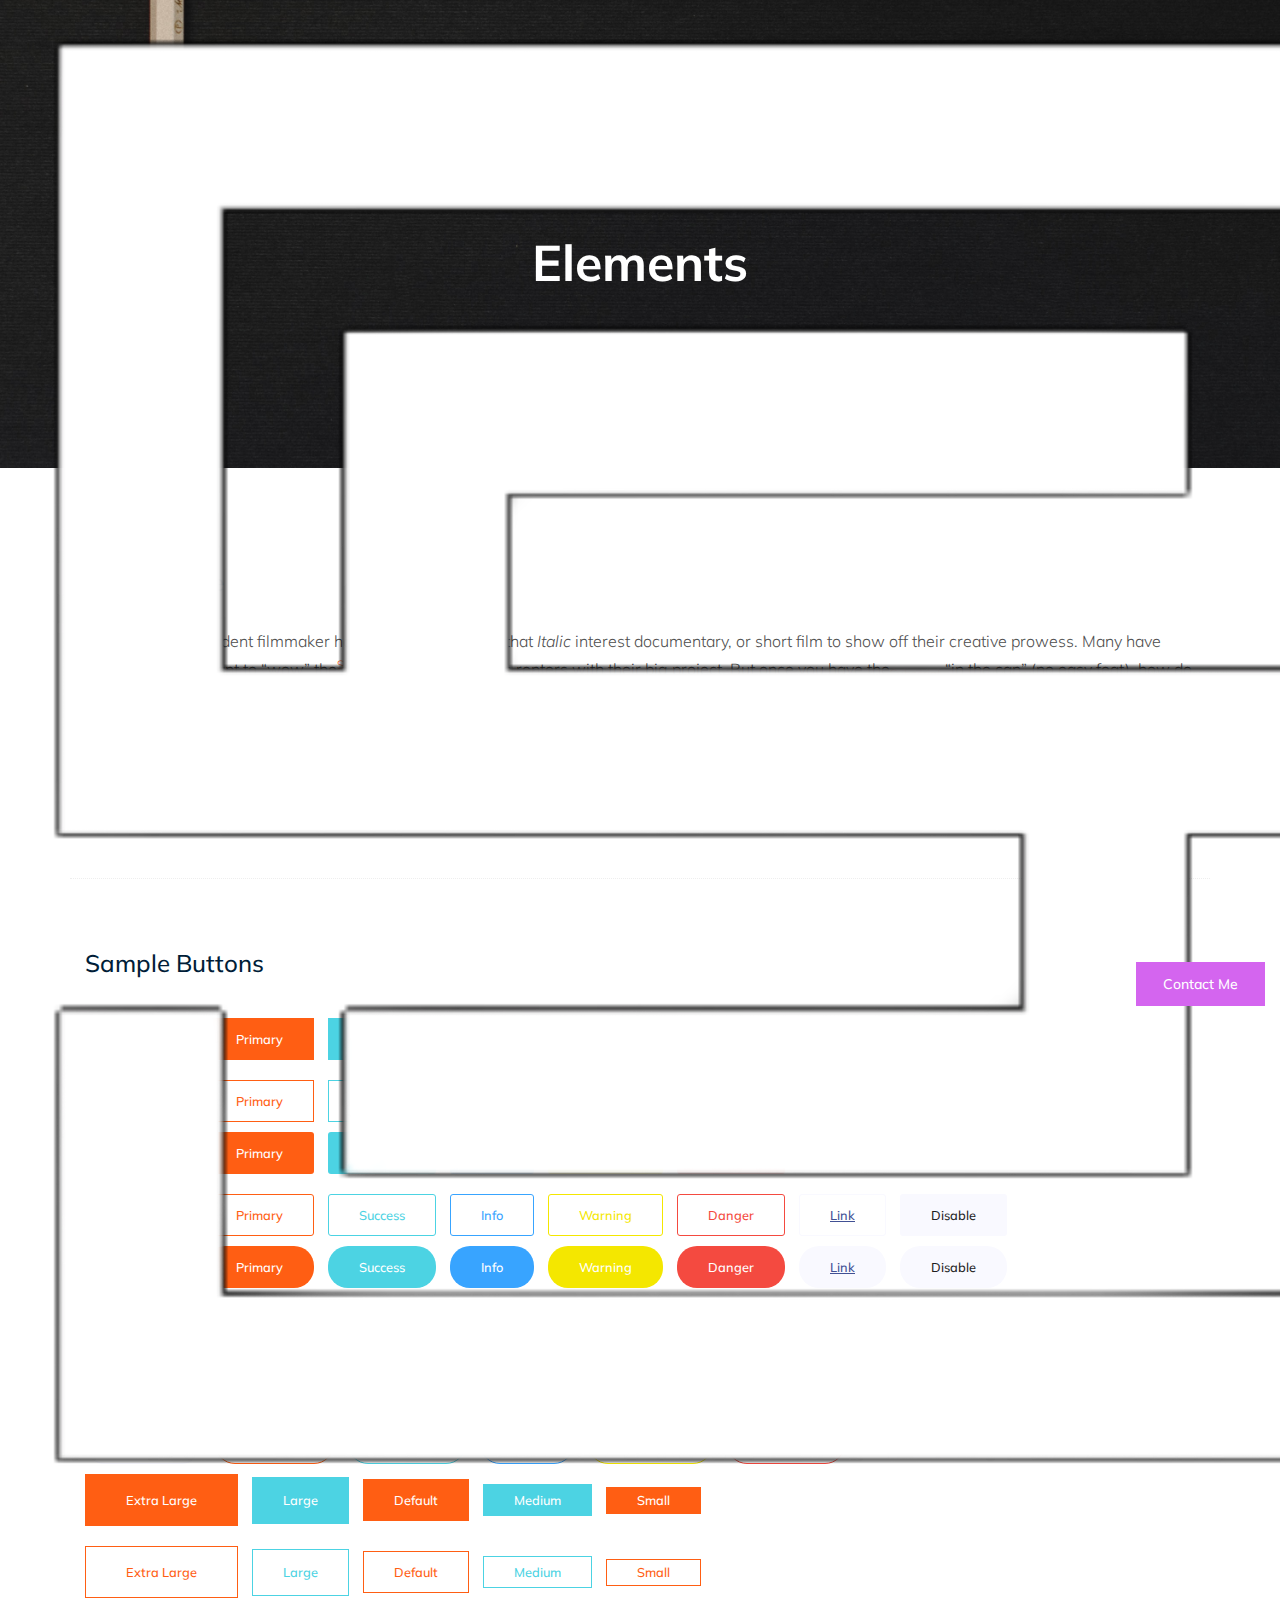
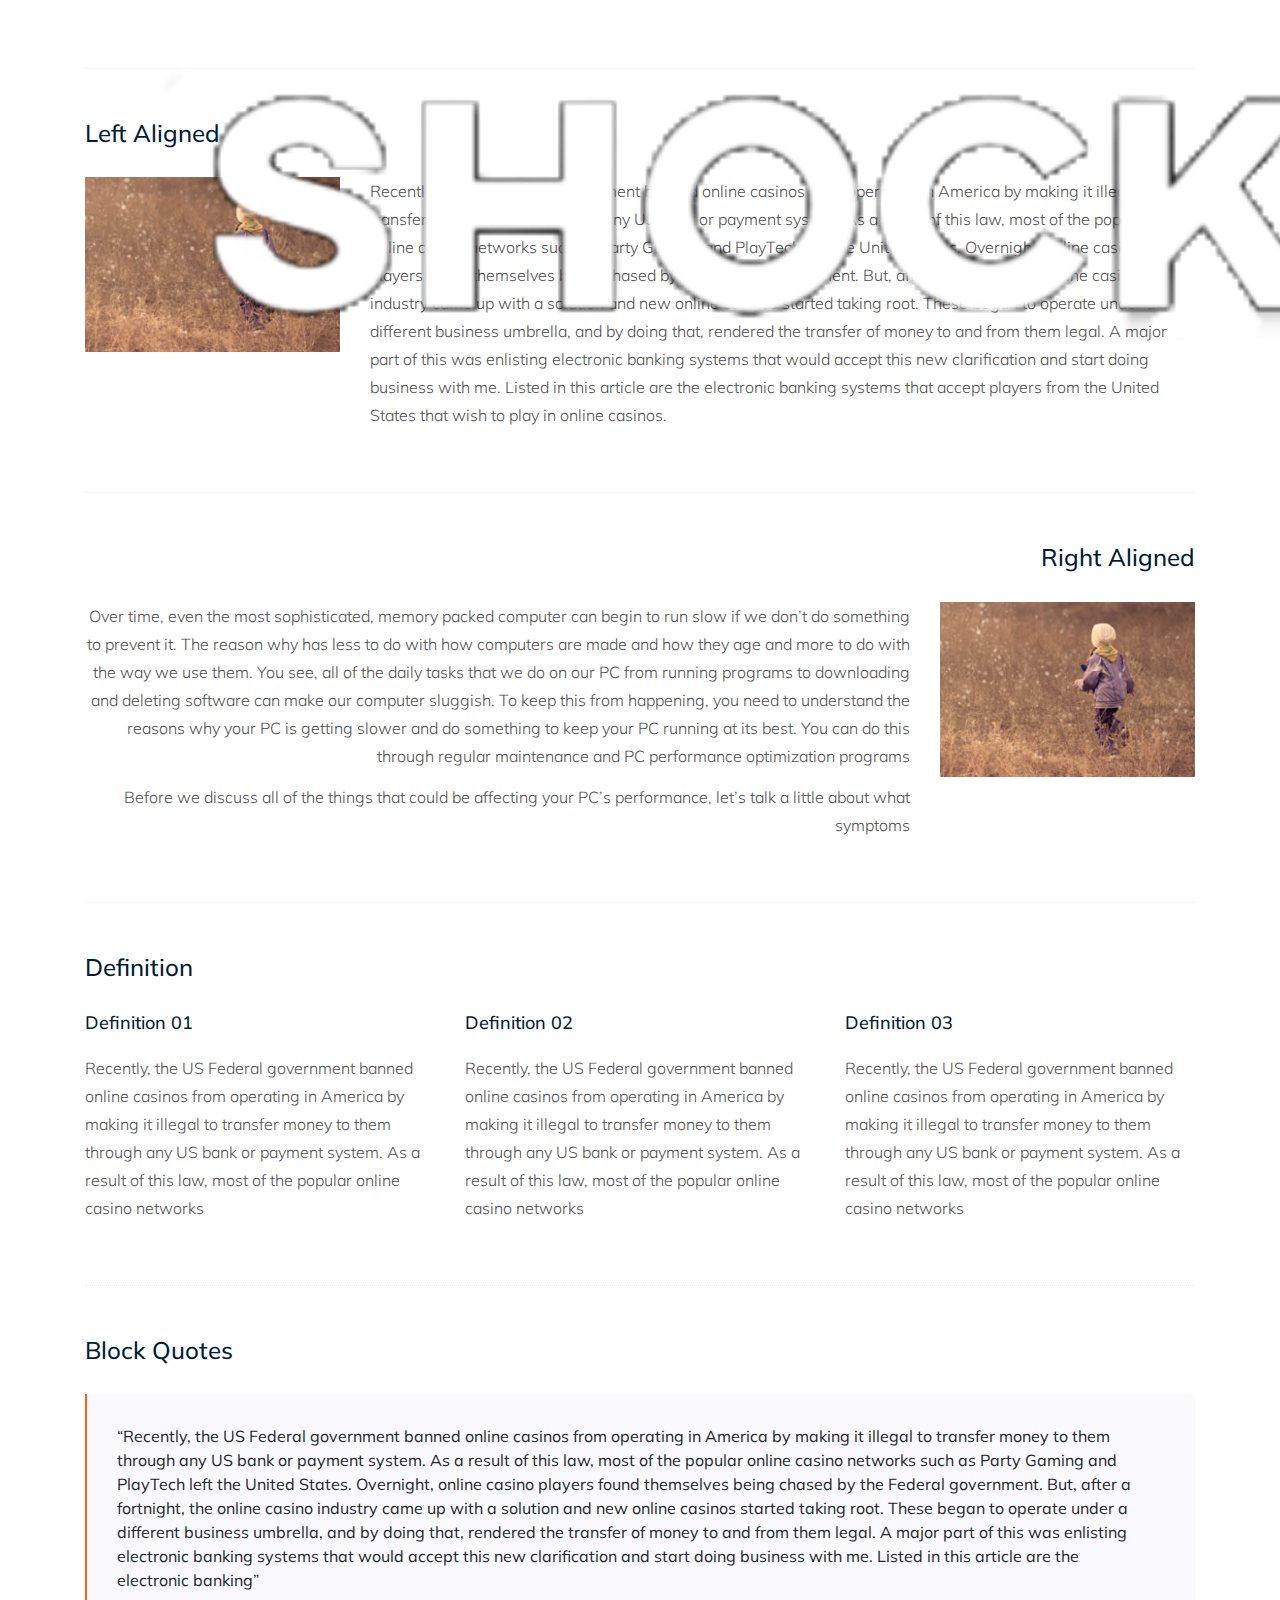
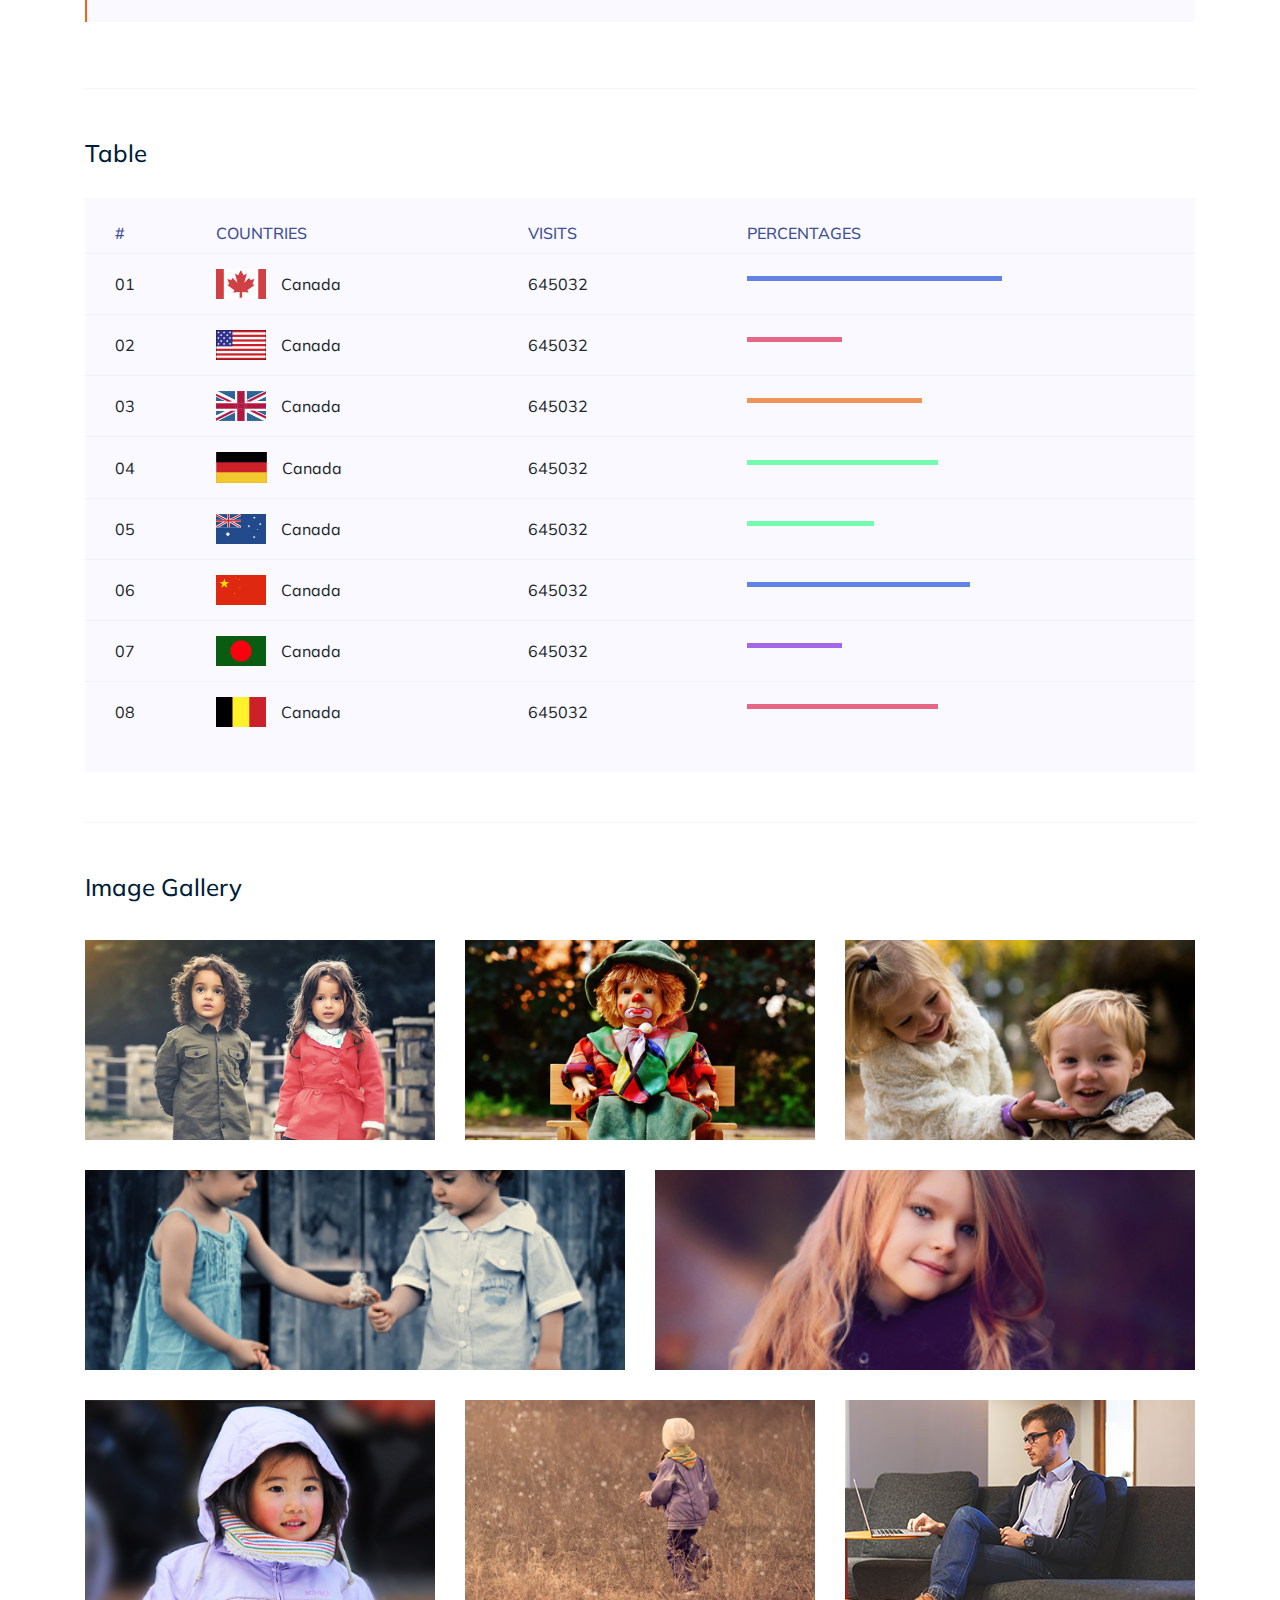
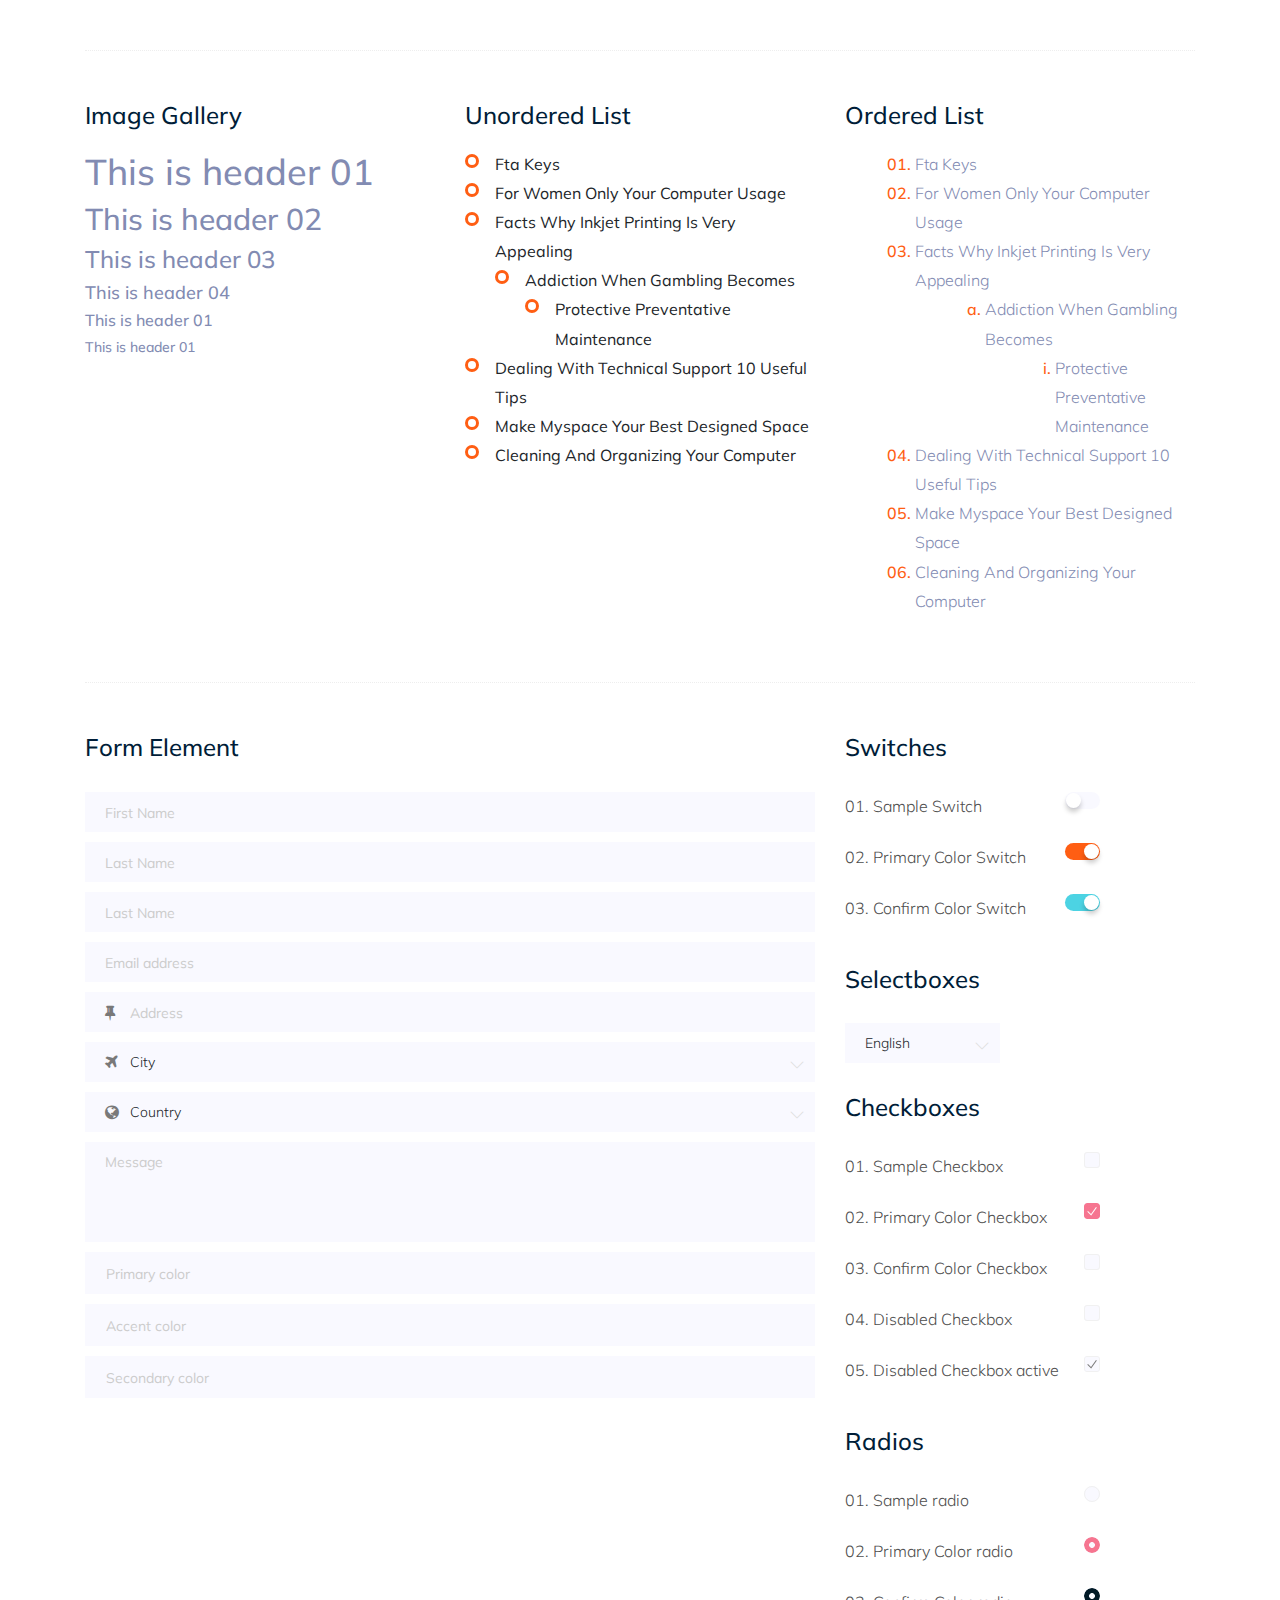
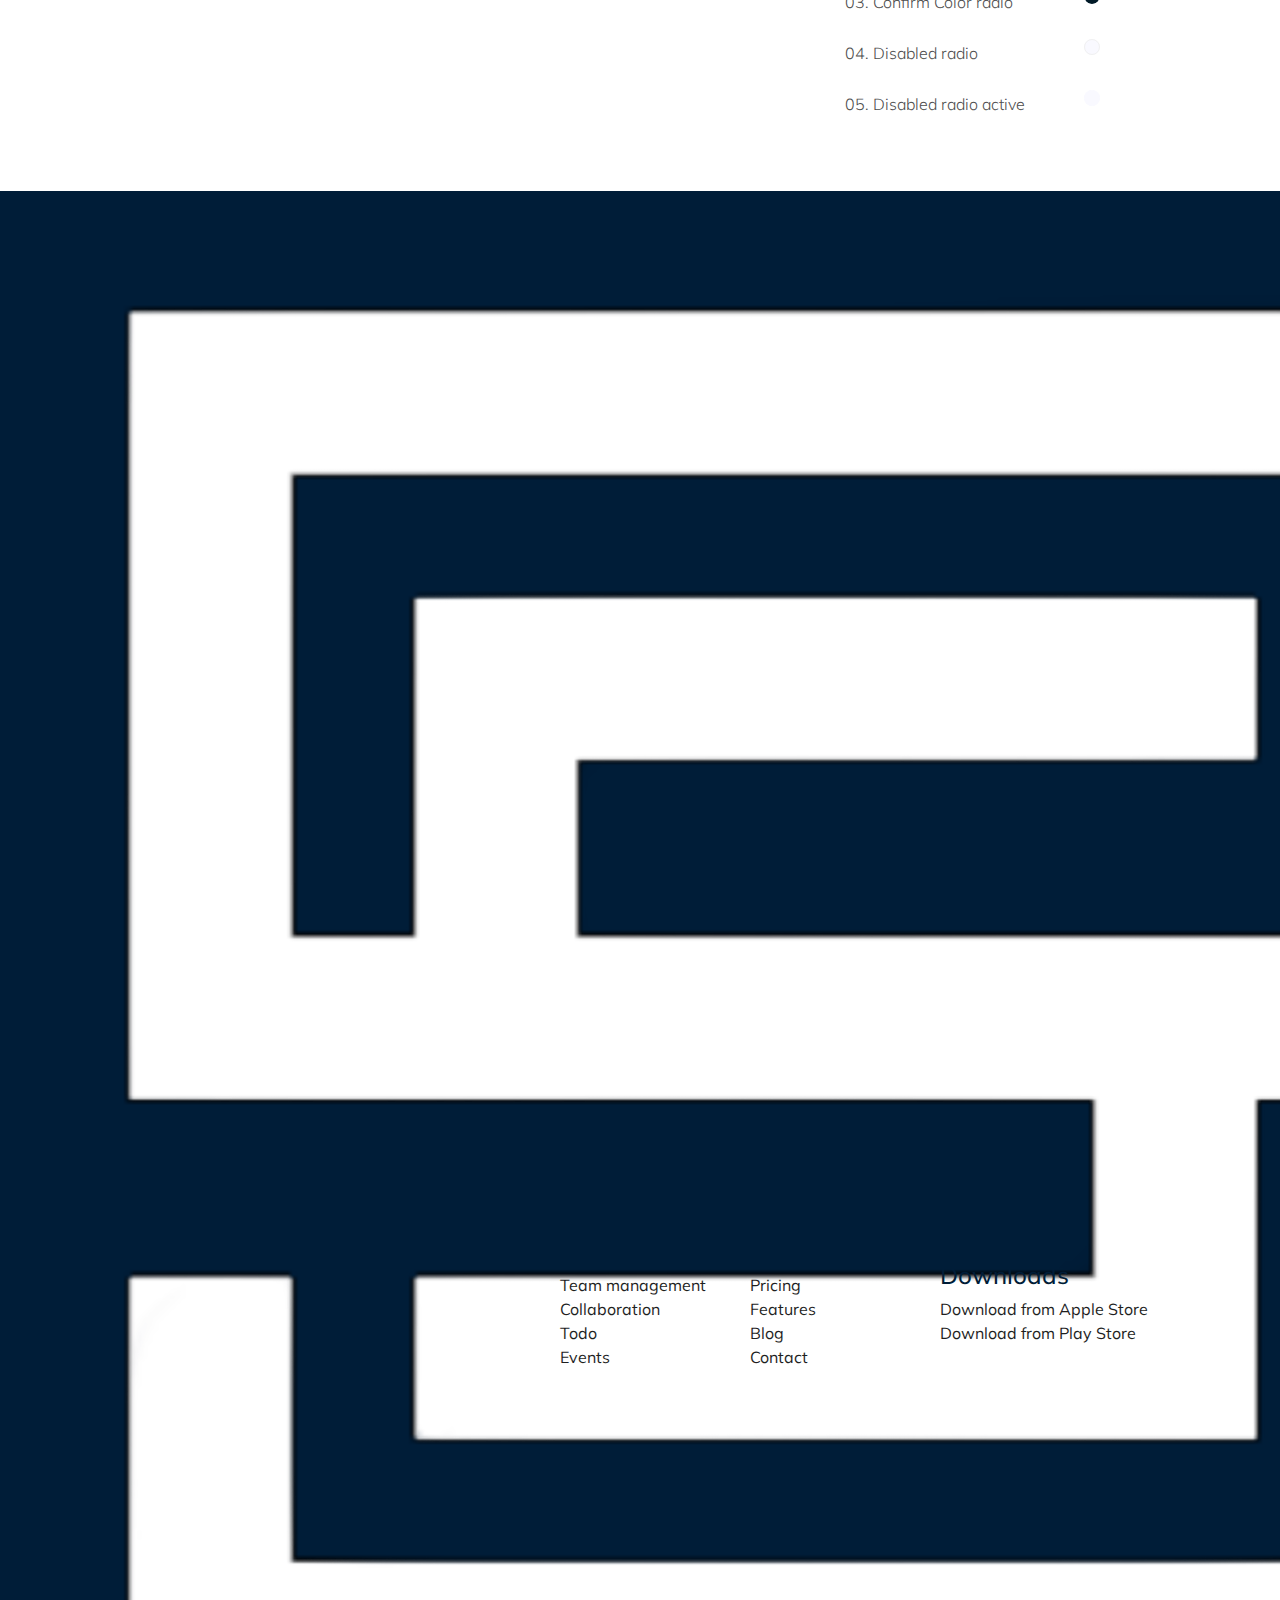
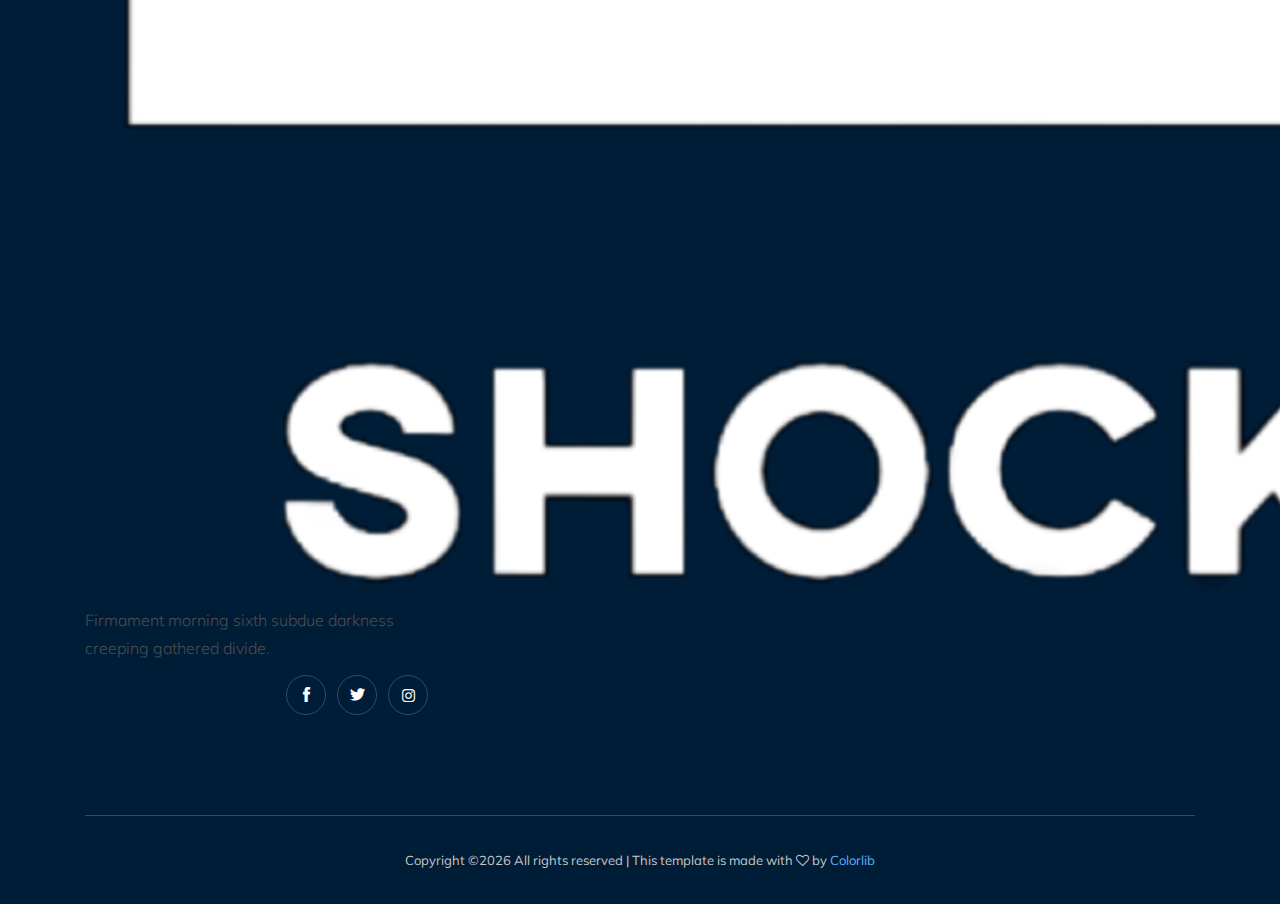
<file: elements.html>
<!doctype html>
<html class="no-js" lang="zxx">

<head>
	<meta charset="utf-8">
	<meta http-equiv="x-ua-compatible" content="ie=edge">
	<title>Melan</title>
	<meta name="description" content="">
	<meta name="viewport" content="width=device-width, initial-scale=1">

	<!-- <link rel="manifest" href="site.webmanifest"> -->
	<!-- Place favicon.ico in the root directory -->

	<!-- CSS here -->
	<link rel="stylesheet" href="css/bootstrap.min.css">
	<link rel="stylesheet" href="css/owl.carousel.min.css">
	<link rel="stylesheet" href="css/magnific-popup.css">
	<link rel="stylesheet" href="css/font-awesome.min.css">
	<link rel="stylesheet" href="css/themify-icons.css">
	<link rel="stylesheet" href="css/nice-select.css">
	<link rel="stylesheet" href="css/flaticon.css">
	<link rel="stylesheet" href="css/gijgo.css">
	<link rel="stylesheet" href="css/animate.min.css">
	<link rel="stylesheet" href="css/slicknav.css">
	<link rel="stylesheet" href="css/style.css">
	<!-- <link rel="stylesheet" href="css/responsive.css"> -->
</head>

<body>
	<!--[if lte IE 9]>
            <p class="browserupgrade">You are using an <strong>outdated</strong> browser. Please <a href="https://browsehappy.com/">upgrade your browser</a> to improve your experience and security.</p>
        <![endif]-->

    <!-- header-start -->
    <header>
			<div class="header-area ">
				<div id="sticky-header" class="main-header-area">
					<div class="container-fluid">
						<div class="row align-items-center">
							<div class="col-xl-3 col-lg-2">
								<div class="logo">
									<a href="index.html">
										<img src="img/logo.png" alt="">
									</a>
								</div>
							</div>
							<div class="col-xl-6 col-lg-7">
								<div class="main-menu  d-none d-lg-block">
									<nav>
										<ul id="navigation">
											<li><a class="active" href="index.html">home</a></li>
											<li><a href="about.html">About</a></li>
											<li><a href="services.html">Services</a></li>
											<li><a href="#">blog <i class="ti-angle-down"></i></a>
												<ul class="submenu">
													<li><a href="blog.html">blog</a></li>
													<li><a href="single-blog.html">single-blog</a></li>
												</ul>
											</li>
											<li><a href="#">pages <i class="ti-angle-down"></i></a>
												<ul class="submenu">
													 <li><a href="elements.html">elements</a></li>
												</ul>
											</li>
											<li><a href="contact.html">Contact</a></li>
										</ul>
									</nav>
								</div>
							</div>
							<div class="col-xl-3 col-lg-3 d-none d-lg-block">
								<div class="Appointment">
									<div class="book_btn d-none d-lg-block">
										<a  href="#">Contact Me</a>
									</div>
								</div>
							</div>
							<div class="col-12">
								<div class="mobile_menu d-block d-lg-none"></div>
							</div>
						</div>
	
					</div>
				</div>
			</div>
		</header>
		<!-- header-end -->
	
		<!-- bradcam_area  -->
		<div class="bradcam_area bradcam_bg_1">
			<div class="container">
				<div class="row">
					<div class="col-xl-12">
						<div class="bradcam_text text-center">
							<h3>Elements</h3>
						</div>
					</div>
				</div>
			</div>
		</div>
		<!-- /bradcam_area  -->

	<!-- Start Sample Area -->
	<section class="sample-text-area">
		<div class="container box_1170">
			<h3 class="text-heading">Text Sample</h3>
			<p class="sample-text">
				Every avid independent filmmaker has <b>Bold</b> about making that <i>Italic</i> interest documentary,
				or short
				film to show off their creative prowess. Many have great ideas and want to “wow”
				the<sup>Superscript</sup> scene,
				or video renters with their big project. But once you have the<sub>Subscript</sub> “in the can” (no easy
				feat), how
				do you move from a <del>Strike</del> through of master DVDs with the <u>“Underline”</u> marked
				hand-written title
				inside a secondhand CD case, to a pile of cardboard boxes full of shiny new, retail-ready DVDs, with UPC
				barcodes
				and polywrap sitting on your doorstep? You need to create eye-popping artwork and have your project
				replicated.
				Using a reputable full service DVD Replication company like PacificDisc, Inc. to partner with is
				certainly a
				helpful option to ensure a professional end result, but to help with your DVD replication project, here
				are 4 easy
				steps to follow for good DVD replication results:

			</p>
		</div>
	</section>
	<!-- End Sample Area -->

	<!-- Start Button -->
	<section class="button-area">
		<div class="container box_1170 border-top-generic">
			<h3 class="text-heading">Sample Buttons</h3>
			<div class="button-group-area">
				<a href="#" class="genric-btn default">Default</a>
				<a href="#" class="genric-btn primary">Primary</a>
				<a href="#" class="genric-btn success">Success</a>
				<a href="#" class="genric-btn info">Info</a>
				<a href="#" class="genric-btn warning">Warning</a>
				<a href="#" class="genric-btn danger">Danger</a>
				<a href="#" class="genric-btn link">Link</a>
				<a href="#" class="genric-btn disable">Disable</a>
			</div>
			<div class="button-group-area mt-10">
				<a href="#" class="genric-btn default-border">Default</a>
				<a href="#" class="genric-btn primary-border">Primary</a>
				<a href="#" class="genric-btn success-border">Success</a>
				<a href="#" class="genric-btn info-border">Info</a>
				<a href="#" class="genric-btn warning-border">Warning</a>
				<a href="#" class="genric-btn danger-border">Danger</a>
				<a href="#" class="genric-btn link-border">Link</a>
				<a href="#" class="genric-btn disable">Disable</a>
			</div>
			<div class="button-group-area mt-40">
				<a href="#" class="genric-btn default radius">Default</a>
				<a href="#" class="genric-btn primary radius">Primary</a>
				<a href="#" class="genric-btn success radius">Success</a>
				<a href="#" class="genric-btn info radius">Info</a>
				<a href="#" class="genric-btn warning radius">Warning</a>
				<a href="#" class="genric-btn danger radius">Danger</a>
				<a href="#" class="genric-btn link radius">Link</a>
				<a href="#" class="genric-btn disable radius">Disable</a>
			</div>
			<div class="button-group-area mt-10">
				<a href="#" class="genric-btn default-border radius">Default</a>
				<a href="#" class="genric-btn primary-border radius">Primary</a>
				<a href="#" class="genric-btn success-border radius">Success</a>
				<a href="#" class="genric-btn info-border radius">Info</a>
				<a href="#" class="genric-btn warning-border radius">Warning</a>
				<a href="#" class="genric-btn danger-border radius">Danger</a>
				<a href="#" class="genric-btn link-border radius">Link</a>
				<a href="#" class="genric-btn disable radius">Disable</a>
			</div>
			<div class="button-group-area mt-40">
				<a href="#" class="genric-btn default circle">Default</a>
				<a href="#" class="genric-btn primary circle">Primary</a>
				<a href="#" class="genric-btn success circle">Success</a>
				<a href="#" class="genric-btn info circle">Info</a>
				<a href="#" class="genric-btn warning circle">Warning</a>
				<a href="#" class="genric-btn danger circle">Danger</a>
				<a href="#" class="genric-btn link circle">Link</a>
				<a href="#" class="genric-btn disable circle">Disable</a>
			</div>
			<div class="button-group-area mt-10">
				<a href="#" class="genric-btn default-border circle">Default</a>
				<a href="#" class="genric-btn primary-border circle">Primary</a>
				<a href="#" class="genric-btn success-border circle">Success</a>
				<a href="#" class="genric-btn info-border circle">Info</a>
				<a href="#" class="genric-btn warning-border circle">Warning</a>
				<a href="#" class="genric-btn danger-border circle">Danger</a>
				<a href="#" class="genric-btn link-border circle">Link</a>
				<a href="#" class="genric-btn disable circle">Disable</a>
			</div>
			<div class="button-group-area mt-40">
				<a href="#" class="genric-btn default circle arrow">Default<span class="lnr lnr-arrow-right"></span></a>
				<a href="#" class="genric-btn primary circle arrow">Primary<span class="lnr lnr-arrow-right"></span></a>
				<a href="#" class="genric-btn success circle arrow">Success<span class="lnr lnr-arrow-right"></span></a>
				<a href="#" class="genric-btn info circle arrow">Info<span class="lnr lnr-arrow-right"></span></a>
				<a href="#" class="genric-btn warning circle arrow">Warning<span class="lnr lnr-arrow-right"></span></a>
				<a href="#" class="genric-btn danger circle arrow">Danger<span class="lnr lnr-arrow-right"></span></a>
			</div>
			<div class="button-group-area mt-10">
				<a href="#" class="genric-btn default-border circle arrow">Default<span
						class="lnr lnr-arrow-right"></span></a>
				<a href="#" class="genric-btn primary-border circle arrow">Primary<span
						class="lnr lnr-arrow-right"></span></a>
				<a href="#" class="genric-btn success-border circle arrow">Success<span
						class="lnr lnr-arrow-right"></span></a>
				<a href="#" class="genric-btn info-border circle arrow">Info<span
						class="lnr lnr-arrow-right"></span></a>
				<a href="#" class="genric-btn warning-border circle arrow">Warning<span
						class="lnr lnr-arrow-right"></span></a>
				<a href="#" class="genric-btn danger-border circle arrow">Danger<span
						class="lnr lnr-arrow-right"></span></a>
			</div>
			<div class="button-group-area mt-40">
				<a href="#" class="genric-btn primary e-large">Extra Large</a>
				<a href="#" class="genric-btn success large">Large</a>
				<a href="#" class="genric-btn primary">Default</a>
				<a href="#" class="genric-btn success medium">Medium</a>
				<a href="#" class="genric-btn primary small">Small</a>
			</div>
			<div class="button-group-area mt-10">
				<a href="#" class="genric-btn primary-border e-large">Extra Large</a>
				<a href="#" class="genric-btn success-border large">Large</a>
				<a href="#" class="genric-btn primary-border">Default</a>
				<a href="#" class="genric-btn success-border medium">Medium</a>
				<a href="#" class="genric-btn primary-border small">Small</a>
			</div>
		</div>
	</section>
	<!-- End Button -->

	<!-- Start Align Area -->
	<div class="whole-wrap">
		<div class="container box_1170">
			<div class="section-top-border">
				<h3 class="mb-30">Left Aligned</h3>
				<div class="row">
					<div class="col-md-3">
						<img src="img/elements/d.jpg" alt="" class="img-fluid">
					</div>
					<div class="col-md-9 mt-sm-20">
						<p>Recently, the US Federal government banned online casinos from operating in America by making
							it illegal to
							transfer money to them through any US bank or payment system. As a result of this law, most
							of the popular
							online casino networks such as Party Gaming and PlayTech left the United States. Overnight,
							online casino
							players found themselves being chased by the Federal government. But, after a fortnight, the
							online casino
							industry came up with a solution and new online casinos started taking root. These began to
							operate under a
							different business umbrella, and by doing that, rendered the transfer of money to and from
							them legal. A major
							part of this was enlisting electronic banking systems that would accept this new
							clarification and start doing
							business with me. Listed in this article are the electronic banking systems that accept
							players from the United
							States that wish to play in online casinos.</p>
					</div>
				</div>
			</div>
			<div class="section-top-border text-right">
				<h3 class="mb-30">Right Aligned</h3>
				<div class="row">
					<div class="col-md-9">
						<p class="text-right">Over time, even the most sophisticated, memory packed computer can begin
							to run slow if we
							don’t do something to prevent it. The reason why has less to do with how computers are made
							and how they age and
							more to do with the way we use them. You see, all of the daily tasks that we do on our PC
							from running programs
							to downloading and deleting software can make our computer sluggish. To keep this from
							happening, you need to
							understand the reasons why your PC is getting slower and do something to keep your PC
							running at its best. You
							can do this through regular maintenance and PC performance optimization programs</p>
						<p class="text-right">Before we discuss all of the things that could be affecting your PC’s
							performance, let’s
							talk a little about what symptoms</p>
					</div>
					<div class="col-md-3">
						<img src="img/elements/d.jpg" alt="" class="img-fluid">
					</div>
				</div>
			</div>
			<div class="section-top-border">
				<h3 class="mb-30">Definition</h3>
				<div class="row">
					<div class="col-md-4">
						<div class="single-defination">
							<h4 class="mb-20">Definition 01</h4>
							<p>Recently, the US Federal government banned online casinos from operating in America by
								making it illegal to
								transfer money to them through any US bank or payment system. As a result of this law,
								most of the popular
								online casino networks</p>
						</div>
					</div>
					<div class="col-md-4">
						<div class="single-defination">
							<h4 class="mb-20">Definition 02</h4>
							<p>Recently, the US Federal government banned online casinos from operating in America by
								making it illegal to
								transfer money to them through any US bank or payment system. As a result of this law,
								most of the popular
								online casino networks</p>
						</div>
					</div>
					<div class="col-md-4">
						<div class="single-defination">
							<h4 class="mb-20">Definition 03</h4>
							<p>Recently, the US Federal government banned online casinos from operating in America by
								making it illegal to
								transfer money to them through any US bank or payment system. As a result of this law,
								most of the popular
								online casino networks</p>
						</div>
					</div>
				</div>
			</div>
			<div class="section-top-border">
				<h3 class="mb-30">Block Quotes</h3>
				<div class="row">
					<div class="col-lg-12">
						<blockquote class="generic-blockquote">
							“Recently, the US Federal government banned online casinos from operating in America by
							making it illegal to
							transfer money to them through any US bank or payment system. As a result of this law, most
							of the popular
							online casino networks such as Party Gaming and PlayTech left the United States. Overnight,
							online casino
							players found themselves being chased by the Federal government. But, after a fortnight, the
							online casino
							industry came up with a solution and new online casinos started taking root. These began to
							operate under a
							different business umbrella, and by doing that, rendered the transfer of money to and from
							them legal. A major
							part of this was enlisting electronic banking systems that would accept this new
							clarification and start doing
							business with me. Listed in this article are the electronic banking”
						</blockquote>
					</div>
				</div>
			</div>
			<div class="section-top-border">
				<h3 class="mb-30">Table</h3>
				<div class="progress-table-wrap">
					<div class="progress-table">
						<div class="table-head">
							<div class="serial">#</div>
							<div class="country">Countries</div>
							<div class="visit">Visits</div>
							<div class="percentage">Percentages</div>
						</div>
						<div class="table-row">
							<div class="serial">01</div>
							<div class="country"> <img src="img/elements/f1.jpg" alt="flag">Canada</div>
							<div class="visit">645032</div>
							<div class="percentage">
								<div class="progress">
									<div class="progress-bar color-1" role="progressbar" style="width: 80%"
										aria-valuenow="80" aria-valuemin="0" aria-valuemax="100"></div>
								</div>
							</div>
						</div>
						<div class="table-row">
							<div class="serial">02</div>
							<div class="country"> <img src="img/elements/f2.jpg" alt="flag">Canada</div>
							<div class="visit">645032</div>
							<div class="percentage">
								<div class="progress">
									<div class="progress-bar color-2" role="progressbar" style="width: 30%"
										aria-valuenow="30" aria-valuemin="0" aria-valuemax="100"></div>
								</div>
							</div>
						</div>
						<div class="table-row">
							<div class="serial">03</div>
							<div class="country"> <img src="img/elements/f3.jpg" alt="flag">Canada</div>
							<div class="visit">645032</div>
							<div class="percentage">
								<div class="progress">
									<div class="progress-bar color-3" role="progressbar" style="width: 55%"
										aria-valuenow="55" aria-valuemin="0" aria-valuemax="100"></div>
								</div>
							</div>
						</div>
						<div class="table-row">
							<div class="serial">04</div>
							<div class="country"> <img src="img/elements/f4.jpg" alt="flag">Canada</div>
							<div class="visit">645032</div>
							<div class="percentage">
								<div class="progress">
									<div class="progress-bar color-4" role="progressbar" style="width: 60%"
										aria-valuenow="60" aria-valuemin="0" aria-valuemax="100"></div>
								</div>
							</div>
						</div>
						<div class="table-row">
							<div class="serial">05</div>
							<div class="country"> <img src="img/elements/f5.jpg" alt="flag">Canada</div>
							<div class="visit">645032</div>
							<div class="percentage">
								<div class="progress">
									<div class="progress-bar color-5" role="progressbar" style="width: 40%"
										aria-valuenow="40" aria-valuemin="0" aria-valuemax="100"></div>
								</div>
							</div>
						</div>
						<div class="table-row">
							<div class="serial">06</div>
							<div class="country"> <img src="img/elements/f6.jpg" alt="flag">Canada</div>
							<div class="visit">645032</div>
							<div class="percentage">
								<div class="progress">
									<div class="progress-bar color-6" role="progressbar" style="width: 70%"
										aria-valuenow="70" aria-valuemin="0" aria-valuemax="100"></div>
								</div>
							</div>
						</div>
						<div class="table-row">
							<div class="serial">07</div>
							<div class="country"> <img src="img/elements/f7.jpg" alt="flag">Canada</div>
							<div class="visit">645032</div>
							<div class="percentage">
								<div class="progress">
									<div class="progress-bar color-7" role="progressbar" style="width: 30%"
										aria-valuenow="30" aria-valuemin="0" aria-valuemax="100"></div>
								</div>
							</div>
						</div>
						<div class="table-row">
							<div class="serial">08</div>
							<div class="country"> <img src="img/elements/f8.jpg" alt="flag">Canada</div>
							<div class="visit">645032</div>
							<div class="percentage">
								<div class="progress">
									<div class="progress-bar color-8" role="progressbar" style="width: 60%"
										aria-valuenow="60" aria-valuemin="0" aria-valuemax="100"></div>
								</div>
							</div>
						</div>
					</div>
				</div>
			</div>
			<div class="section-top-border">
				<h3>Image Gallery</h3>
				<div class="row gallery-item">
					<div class="col-md-4">
						<a href="img/elements/g1.jpg" class="img-pop-up">
							<div class="single-gallery-image" style="background: url(img/elements/g1.jpg);"></div>
						</a>
					</div>
					<div class="col-md-4">
						<a href="img/elements/g2.jpg" class="img-pop-up">
							<div class="single-gallery-image" style="background: url(img/elements/g2.jpg);"></div>
						</a>
					</div>
					<div class="col-md-4">
						<a href="img/elements/g3.jpg" class="img-pop-up">
							<div class="single-gallery-image" style="background: url(img/elements/g3.jpg);"></div>
						</a>
					</div>
					<div class="col-md-6">
						<a href="img/elements/g4.jpg" class="img-pop-up">
							<div class="single-gallery-image" style="background: url(img/elements/g4.jpg);"></div>
						</a>
					</div>
					<div class="col-md-6">
						<a href="img/elements/g5.jpg" class="img-pop-up">
							<div class="single-gallery-image" style="background: url(img/elements/g5.jpg);"></div>
						</a>
					</div>
					<div class="col-md-4">
						<a href="img/elements/g6.jpg" class="img-pop-up">
							<div class="single-gallery-image" style="background: url(img/elements/g6.jpg);"></div>
						</a>
					</div>
					<div class="col-md-4">
						<a href="img/elements/g7.jpg" class="img-pop-up">
							<div class="single-gallery-image" style="background: url(img/elements/g7.jpg);"></div>
						</a>
					</div>
					<div class="col-md-4">
						<a href="img/elements/g8.jpg" class="img-pop-up">
							<div class="single-gallery-image" style="background: url(img/elements/g8.jpg);"></div>
						</a>
					</div>
				</div>
			</div>
			<div class="section-top-border">
				<div class="row">
					<div class="col-md-4">
						<h3 class="mb-20">Image Gallery</h3>
						<div class="typography">
							<h1>This is header 01</h1>
							<h2>This is header 02</h2>
							<h3>This is header 03</h3>
							<h4>This is header 04</h4>
							<h5>This is header 01</h5>
							<h6>This is header 01</h6>
						</div>
					</div>
					<div class="col-md-4 mt-sm-30">
						<h3 class="mb-20">Unordered List</h3>
						<div class="">
							<ul class="unordered-list">
								<li>Fta Keys</li>
								<li>For Women Only Your Computer Usage</li>
								<li>Facts Why Inkjet Printing Is Very Appealing
									<ul>
										<li>Addiction When Gambling Becomes
											<ul>
												<li>Protective Preventative Maintenance</li>
											</ul>
										</li>
									</ul>
								</li>
								<li>Dealing With Technical Support 10 Useful Tips</li>
								<li>Make Myspace Your Best Designed Space</li>
								<li>Cleaning And Organizing Your Computer</li>
							</ul>
						</div>
					</div>
					<div class="col-md-4 mt-sm-30">
						<h3 class="mb-20">Ordered List</h3>
						<div class="">
							<ol class="ordered-list">
								<li><span>Fta Keys</span></li>
								<li><span>For Women Only Your Computer Usage</span></li>
								<li><span>Facts Why Inkjet Printing Is Very Appealing</span>
									<ol class="ordered-list-alpha">
										<li><span>Addiction When Gambling Becomes</span>
											<ol class="ordered-list-roman">
												<li><span>Protective Preventative Maintenance</span></li>
											</ol>
										</li>
									</ol>
								</li>
								<li><span>Dealing With Technical Support 10 Useful Tips</span></li>
								<li><span>Make Myspace Your Best Designed Space</span></li>
								<li><span>Cleaning And Organizing Your Computer</span></li>
							</ol>
						</div>
					</div>
				</div>
			</div>
			<div class="section-top-border">
				<div class="row">
					<div class="col-lg-8 col-md-8">
						<h3 class="mb-30">Form Element</h3>
						<form action="#">
							<div class="mt-10">
								<input type="text" name="first_name" placeholder="First Name"
									onfocus="this.placeholder = ''" onblur="this.placeholder = 'First Name'" required
									class="single-input">
							</div>
							<div class="mt-10">
								<input type="text" name="last_name" placeholder="Last Name"
									onfocus="this.placeholder = ''" onblur="this.placeholder = 'Last Name'" required
									class="single-input">
							</div>
							<div class="mt-10">
								<input type="text" name="last_name" placeholder="Last Name"
									onfocus="this.placeholder = ''" onblur="this.placeholder = 'Last Name'" required
									class="single-input">
							</div>
							<div class="mt-10">
								<input type="email" name="EMAIL" placeholder="Email address"
									onfocus="this.placeholder = ''" onblur="this.placeholder = 'Email address'" required
									class="single-input">
							</div>
							<div class="input-group-icon mt-10">
								<div class="icon"><i class="fa fa-thumb-tack" aria-hidden="true"></i></div>
								<input type="text" name="address" placeholder="Address" onfocus="this.placeholder = ''"
									onblur="this.placeholder = 'Address'" required class="single-input">
							</div>
							<div class="input-group-icon mt-10">
								<div class="icon"><i class="fa fa-plane" aria-hidden="true"></i></div>
								<div class="form-select" id="default-select"">
											<select>
												<option value=" 1">City</option>
									<option value="1">Dhaka</option>
									<option value="1">Dilli</option>
									<option value="1">Newyork</option>
									<option value="1">Islamabad</option>
									</select>
								</div>
							</div>
							<div class="input-group-icon mt-10">
								<div class="icon"><i class="fa fa-globe" aria-hidden="true"></i></div>
								<div class="form-select" id="default-select"">
											<select>
												<option value=" 1">Country</option>
									<option value="1">Bangladesh</option>
									<option value="1">India</option>
									<option value="1">England</option>
									<option value="1">Srilanka</option>
									</select>
								</div>
							</div>

							<div class="mt-10">
								<textarea class="single-textarea" placeholder="Message" onfocus="this.placeholder = ''"
									onblur="this.placeholder = 'Message'" required></textarea>
							</div>
							<!-- For Gradient Border Use -->
							<!-- <div class="mt-10">
										<div class="primary-input">
											<input id="primary-input" type="text" name="first_name" placeholder="Primary color" onfocus="this.placeholder = ''" onblur="this.placeholder = 'Primary color'">
											<label for="primary-input"></label>
										</div>
									</div> -->
							<div class="mt-10">
								<input type="text" name="first_name" placeholder="Primary color"
									onfocus="this.placeholder = ''" onblur="this.placeholder = 'Primary color'" required
									class="single-input-primary">
							</div>
							<div class="mt-10">
								<input type="text" name="first_name" placeholder="Accent color"
									onfocus="this.placeholder = ''" onblur="this.placeholder = 'Accent color'" required
									class="single-input-accent">
							</div>
							<div class="mt-10">
								<input type="text" name="first_name" placeholder="Secondary color"
									onfocus="this.placeholder = ''" onblur="this.placeholder = 'Secondary color'"
									required class="single-input-secondary">
							</div>
						</form>
					</div>
					<div class="col-lg-3 col-md-4 mt-sm-30">
						<div class="single-element-widget">
							<h3 class="mb-30">Switches</h3>
							<div class="switch-wrap d-flex justify-content-between">
								<p>01. Sample Switch</p>
								<div class="primary-switch">
									<input type="checkbox" id="default-switch">
									<label for="default-switch"></label>
								</div>
							</div>
							<div class="switch-wrap d-flex justify-content-between">
								<p>02. Primary Color Switch</p>
								<div class="primary-switch">
									<input type="checkbox" id="primary-switch" checked>
									<label for="primary-switch"></label>
								</div>
							</div>
							<div class="switch-wrap d-flex justify-content-between">
								<p>03. Confirm Color Switch</p>
								<div class="confirm-switch">
									<input type="checkbox" id="confirm-switch" checked>
									<label for="confirm-switch"></label>
								</div>
							</div>
						</div>
						<div class="single-element-widget mt-30">
							<h3 class="mb-30">Selectboxes</h3>
							<div class="default-select" id="default-select"">
										<select>
											<option value=" 1">English</option>
								<option value="1">Spanish</option>
								<option value="1">Arabic</option>
								<option value="1">Portuguise</option>
								<option value="1">Bengali</option>
								</select>
							</div>
						</div>
						<div class="single-element-widget mt-30">
							<h3 class="mb-30">Checkboxes</h3>
							<div class="switch-wrap d-flex justify-content-between">
								<p>01. Sample Checkbox</p>
								<div class="primary-checkbox">
									<input type="checkbox" id="default-checkbox">
									<label for="default-checkbox"></label>
								</div>
							</div>
							<div class="switch-wrap d-flex justify-content-between">
								<p>02. Primary Color Checkbox</p>
								<div class="primary-checkbox">
									<input type="checkbox" id="primary-checkbox" checked>
									<label for="primary-checkbox"></label>
								</div>
							</div>
							<div class="switch-wrap d-flex justify-content-between">
								<p>03. Confirm Color Checkbox</p>
								<div class="confirm-checkbox">
									<input type="checkbox" id="confirm-checkbox">
									<label for="confirm-checkbox"></label>
								</div>
							</div>
							<div class="switch-wrap d-flex justify-content-between">
								<p>04. Disabled Checkbox</p>
								<div class="disabled-checkbox">
									<input type="checkbox" id="disabled-checkbox" disabled>
									<label for="disabled-checkbox"></label>
								</div>
							</div>
							<div class="switch-wrap d-flex justify-content-between">
								<p>05. Disabled Checkbox active</p>
								<div class="disabled-checkbox">
									<input type="checkbox" id="disabled-checkbox-active" checked disabled>
									<label for="disabled-checkbox-active"></label>
								</div>
							</div>
						</div>
						<div class="single-element-widget mt-30">
							<h3 class="mb-30">Radios</h3>
							<div class="switch-wrap d-flex justify-content-between">
								<p>01. Sample radio</p>
								<div class="primary-radio">
									<input type="checkbox" id="default-radio">
									<label for="default-radio"></label>
								</div>
							</div>
							<div class="switch-wrap d-flex justify-content-between">
								<p>02. Primary Color radio</p>
								<div class="primary-radio">
									<input type="checkbox" id="primary-radio" checked>
									<label for="primary-radio"></label>
								</div>
							</div>
							<div class="switch-wrap d-flex justify-content-between">
								<p>03. Confirm Color radio</p>
								<div class="confirm-radio">
									<input type="checkbox" id="confirm-radio" checked>
									<label for="confirm-radio"></label>
								</div>
							</div>
							<div class="switch-wrap d-flex justify-content-between">
								<p>04. Disabled radio</p>
								<div class="disabled-radio">
									<input type="checkbox" id="disabled-radio" disabled>
									<label for="disabled-radio"></label>
								</div>
							</div>
							<div class="switch-wrap d-flex justify-content-between">
								<p>05. Disabled radio active</p>
								<div class="disabled-radio">
									<input type="checkbox" id="disabled-radio-active" checked disabled>
									<label for="disabled-radio-active"></label>
								</div>
							</div>
						</div>
					</div>
				</div>
			</div>
		</div>
	</div>
	<!-- End Align Area -->

    <!-- footer start -->
    <footer class="footer">
        <div class="footer_top">
            <div class="container">
                <div class="row align-items-center">
                    <div class="col-xl-4 col-md-6 col-lg-4">
                        <div class="footer_widget">
                            <div class="footer_logo">
                                <a href="#">
                                    <img src="img/logo.png" alt="">
                                </a>
                            </div>
                            <p>
                                Firmament morning sixth subdue darkness
                                creeping gathered divide.
                            </p>
                            <div class="socail_links">
                                <ul>
                                    <li>
                                        <a href="#">
                                            <i class="ti-facebook"></i>
                                        </a>
                                    </li>
                                    <li>
                                        <a href="#">
                                            <i class="ti-twitter-alt"></i>
                                        </a>
                                    </li>
                                    <li>
                                        <a href="#">
                                            <i class="fa fa-instagram"></i>
                                        </a>
                                    </li>
                                </ul>
                            </div>

                        </div>
                    </div>
                    <div class="col-xl-2 offset-xl-1 col-md-6 col-lg-3">
                        <div class="footer_widget">
                            <h3 class="footer_title">
                                    Services
                            </h3>
                            <ul>
                                <li><a href="#">Team management</a></li>
                                <li><a href="#">Collaboration</a></li>
                                <li><a href="#">Todo</a></li>
                                <li><a href="#">Events</a></li>
                            </ul>

                        </div>
                    </div>
                    <div class="col-xl-2 col-md-6 col-lg-2">
                        <div class="footer_widget">
                            <h3 class="footer_title">
                                    Useful Links
                            </h3>
                            <ul>
                                <li><a href="#">Pricing</a></li>
                                <li><a href="#">Features</a></li>
                                <li><a href="#">Blog</a></li>
                                <li><a href="#">Contact</a></li>
                            </ul>
                        </div>
                    </div>
                    <div class="col-xl-3 col-md-6 col-lg-3">
                        <div class="footer_widget">
                            <h3 class="footer_title">
                                    Downloads
                            </h3>
                            <ul>
                                <li>
                                    <a href="#">
                                        Download from Apple Store

                                    </a>
                                </li>
                                <li><a href="#">
                                        Download from Play Store
                                    </a>
                                </li>
                                </ul>
                        </div>
                    </div>
                </div>
            </div>
        </div>
        <div class="copy-right_text">
            <div class="container">
                <div class="footer_border"></div>
                <div class="row">
                    <div class="col-xl-12">
                        <p class="copy_right text-center">
                            <!-- Link back to Colorlib can't be removed. Template is licensed under CC BY 3.0. -->
Copyright &copy;<script>document.write(new Date().getFullYear());</script> All rights reserved | This template is made with <i class="fa fa-heart-o" aria-hidden="true"></i> by <a href="https://colorlib.com" target="_blank">Colorlib</a>
<!-- Link back to Colorlib can't be removed. Template is licensed under CC BY 3.0. -->
                        </p>
                    </div>
                </div>
            </div>
        </div>
    </footer>
    <!--/ footer end  -->

	<!-- JS here -->
	<script src="js/vendor/modernizr-3.5.0.min.js"></script>
	<script src="js/vendor/jquery-1.12.4.min.js"></script>
	<script src="js/popper.min.js"></script>
	<script src="js/bootstrap.min.js"></script>
	<script src="js/owl.carousel.min.js"></script>
	<script src="js/isotope.pkgd.min.js"></script>
	<script src="js/ajax-form.js"></script>
	<script src="js/waypoints.min.js"></script>
	<script src="js/jquery.counterup.min.js"></script>
	<script src="js/imagesloaded.pkgd.min.js"></script>
	<script src="js/scrollIt.js"></script>
	<script src="js/jquery.scrollUp.min.js"></script>
	<script src="js/wow.min.js"></script>
	<script src="js/nice-select.min.js"></script>
	<script src="js/jquery.slicknav.min.js"></script>
	<script src="js/jquery.magnific-popup.min.js"></script>
	<script src="js/plugins.js"></script>
	<script src="js/gijgo.min.js"></script>

	<!--contact js-->
	<script src="js/contact.js"></script>
	<script src="js/jquery.ajaxchimp.min.js"></script>
	<script src="js/jquery.form.js"></script>
	<script src="js/jquery.validate.min.js"></script>
	<script src="js/mail-script.js"></script>

	<script src="js/main.js"></script>
    <script>
        $('#datepicker').datepicker({
            iconsLibrary: 'fontawesome',
            icons: {
             rightIcon: '<span class="fa fa-caret-down"></span>'
         }
        });
        $('#datepicker2').datepicker({
            iconsLibrary: 'fontawesome',
            icons: {
             rightIcon: '<span class="fa fa-caret-down"></span>'
         }

        });
    </script>
</body>
</html>
</file>
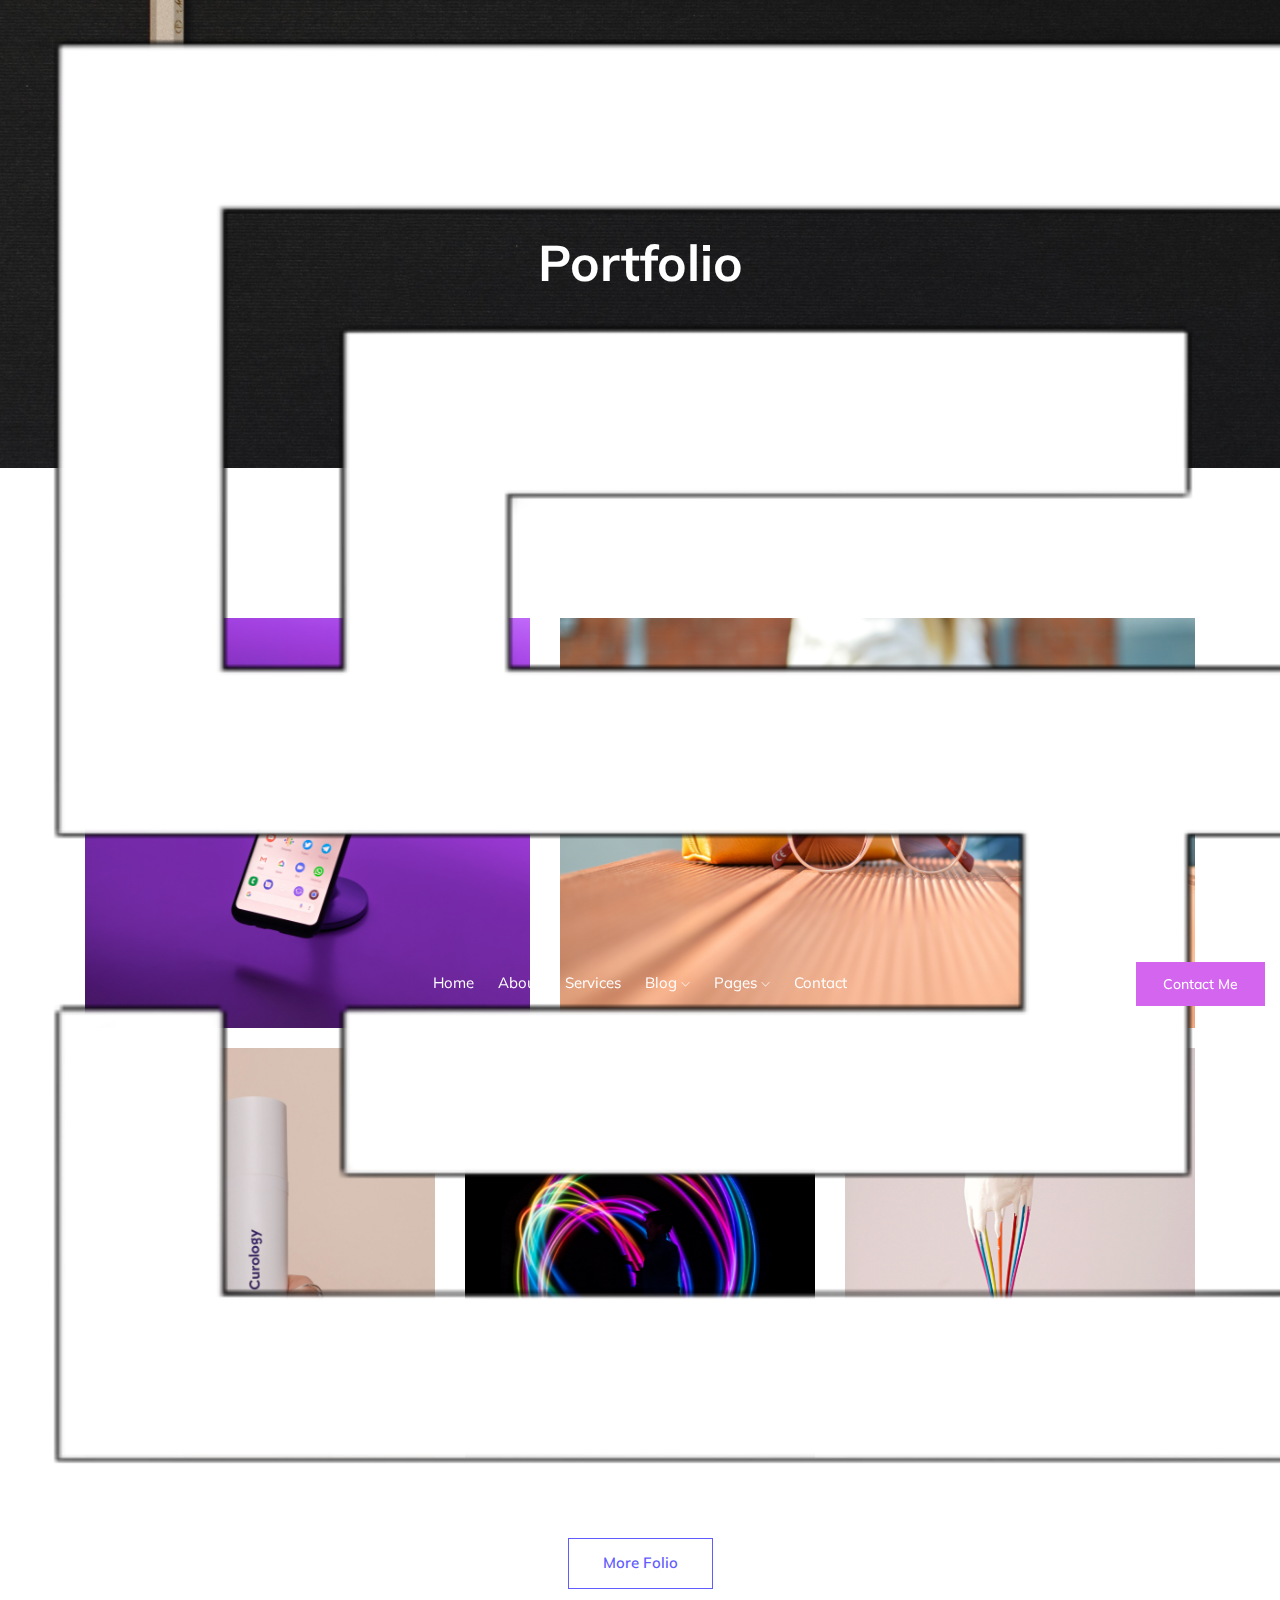
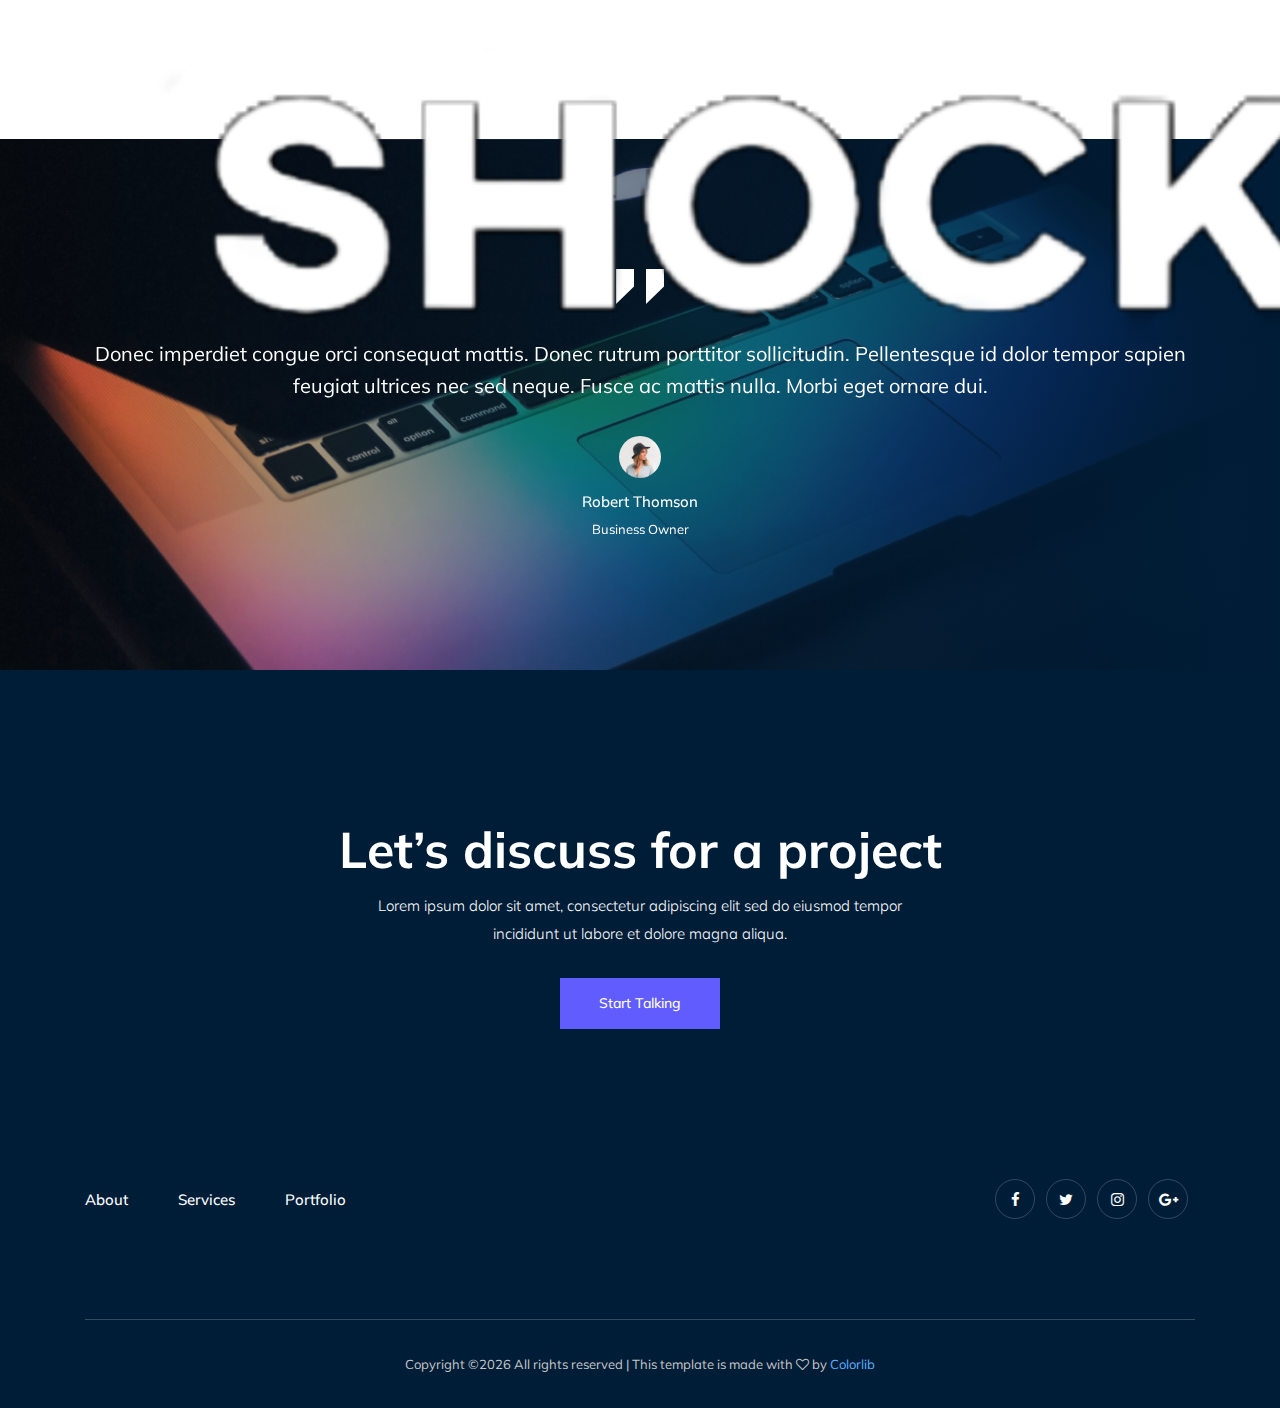
<file: portfolio.html>
<!doctype html>
<html class="no-js" lang="zxx">

<head>
    <meta charset="utf-8">
    <meta http-equiv="x-ua-compatible" content="ie=edge">
    <title>Melan</title>
    <meta name="description" content="">
    <meta name="viewport" content="width=device-width, initial-scale=1">

    <!-- <link rel="manifest" href="site.webmanifest"> -->
    <!-- Place favicon.ico in the root directory -->

    <!-- CSS here -->
    <link rel="stylesheet" href="css/bootstrap.min.css">
    <link rel="stylesheet" href="css/owl.carousel.min.css">
    <link rel="stylesheet" href="css/magnific-popup.css">
    <link rel="stylesheet" href="css/font-awesome.min.css">
    <link rel="stylesheet" href="css/themify-icons.css">
    <link rel="stylesheet" href="css/nice-select.css">
    <link rel="stylesheet" href="css/flaticon.css">
    <link rel="stylesheet" href="css/gijgo.css">
    <link rel="stylesheet" href="css/animate.min.css">
    <link rel="stylesheet" href="css/slick.css">
    <link rel="stylesheet" href="css/slicknav.css">
    <link rel="stylesheet" href="css/style.css">
    <!-- <link rel="stylesheet" href="css/responsive.css"> -->
</head>

<body>
    <!--[if lte IE 9]>
            <p class="browserupgrade">You are using an <strong>outdated</strong> browser. Please <a href="https://browsehappy.com/">upgrade your browser</a> to improve your experience and security.</p>
        <![endif]-->

    <!-- header-start -->
    <header>
        <div class="header-area ">
            <div id="sticky-header" class="main-header-area">
                <div class="container-fluid">
                    <div class="row align-items-center">
                        <div class="col-xl-3 col-lg-2">
                            <div class="logo">
                                <a href="index.html">
                                    <img src="img/logo.png" alt="">
                                </a>
                            </div>
                        </div>
                        <div class="col-xl-6 col-lg-7">
                            <div class="main-menu  d-none d-lg-block">
                                <nav>
                                    <ul id="navigation">
                                        <li><a class="active" href="index.html">home</a></li>
                                        <li><a href="about.html">About</a></li>
                                        <li><a href="services.html">Services</a></li>
                                        <li><a href="#">blog <i class="ti-angle-down"></i></a>
                                            <ul class="submenu">
                                                <li><a href="blog.html">blog</a></li>
                                                <li><a href="single-blog.html">single-blog</a></li>
                                            </ul>
                                        </li>
                                        <li><a href="#">pages <i class="ti-angle-down"></i></a>
                                            <ul class="submenu">
                                                <li><a href="portfolio.html">Portfolio</a></li>
                                                 <li><a href="elements.html">elements</a></li>
                                            </ul>
                                        </li>
                                        <li><a href="contact.html">Contact</a></li>
                                    </ul>
                                </nav>
                            </div>
                        </div>
                        <div class="col-xl-3 col-lg-3 d-none d-lg-block">
                            <div class="Appointment">
                                <div class="book_btn d-none d-lg-block">
                                    <a  href="#">Contact Me</a>
                                </div>
                            </div>
                        </div>
                        <div class="col-12">
                            <div class="mobile_menu d-block d-lg-none"></div>
                        </div>
                    </div>

                </div>
            </div>
        </div>
    </header>
    <!-- header-end -->

    <!-- bradcam_area  -->
    <div class="bradcam_area bradcam_bg_1">
        <div class="container">
            <div class="row">
                <div class="col-xl-12">
                    <div class="bradcam_text text-center">
                        <h3>Portfolio</h3>
                    </div>
                </div>
            </div>
        </div>
    </div>
    <!-- /bradcam_area  -->

    <!-- portfolio_image_area  -->
    <div class="portfolio_image_area dec_margin">
        <div class="container">
            <div class="row">
                <div class="col-xl-5 col-md-5">
                    <div class="single_Portfolio">
                        <div class="portfolio_thumb">
                            <img src="img/portfolio/1.png" alt="">
                        </div>
                        <a href="img/portfolio/1.png" class="popup popup-image"></a>
                        <div class="portfolio_hover">
                            <div class="title">
                                    <h3>Product Design</h3>
                            </div>
                        </div>
                    </div>
                </div>
                <div class="col-xl-7 col-md-7">
                    <div class="single_Portfolio">
                        <div class="portfolio_thumb">
                            <img src="img/portfolio/2.png" alt="">
                        </div>
                        <a href="img/portfolio/2.png" class="popup popup-image"></a>
                        <div class="portfolio_hover">
                            <div class="title">
                                    <h3>Product Design</h3>
                            </div>
                        </div>
                    </div>
                </div>
                <div class="col-xl-4 col-md-6 col-lg-4">
                    <div class="single_Portfolio">
                        <div class="portfolio_thumb">
                            <img src="img/portfolio/3.png" alt="">
                        </div>
                        <a href="img/portfolio/3.png" class="popup popup-image"></a>
                        <div class="portfolio_hover">
                            <div class="title">
                                    <h3>Product Design</h3>
                            </div>
                        </div>
                    </div>
                </div>
                <div class="col-xl-4 col-md-6 col-lg-4">
                    <div class="single_Portfolio">
                        <div class="portfolio_thumb">
                            <img src="img/portfolio/4.png" alt="">
                        </div>
                        <a href="img/portfolio/4.png" class="popup popup-image"></a>
                        <div class="portfolio_hover">
                            <div class="title">
                                    <h3>Product Design</h3>
                            </div>
                        </div>
                    </div>
                </div>
                <div class="col-xl-4 col-md-12 col-lg-4">
                    <div class="single_Portfolio">
                        <div class="portfolio_thumb">
                            <img src="img/portfolio/5.png" alt="">
                        </div>
                        <a href="img/portfolio/5.png" class="popup popup-image"></a>
                        <div class="portfolio_hover">
                            <div class="title">
                                    <h3>Product Design</h3>
                            </div>
                        </div>
                    </div>
                </div>
            </div>
            <div class="row">
                <div class="col-xl-12">
                    <div class="more_portfolio text-center">
                        <a class="line_btn" href="#">More Folio</a>
                    </div>
                </div>
            </div>
        </div>
    </div>
    <!--/ portfolio_image_area  -->
    <!-- testimonial_area  -->
    <div class="testimonial_area ">
            <div class="container">
                <div class="row">
                    <div class="col-xl-12">
                        <div class="testmonial_active owl-carousel">
                            <div class="single_carousel">
                                    <div class="single_testmonial text-center">
                                            <div class="quote">
                                                <img src="img/testmonial/quote.svg" alt="">
                                            </div>
                                            <p>Donec imperdiet congue orci consequat mattis. Donec rutrum porttitor <br> 
                                                    sollicitudin. Pellentesque id dolor tempor sapien feugiat ultrices nec sed neque.  <br>
                                                    Fusce ac mattis nulla. Morbi eget ornare dui. </p>
                                            <div class="testmonial_author">
                                                <div class="thumb">
                                                        <img src="img/testmonial/thumb.png" alt="">
                                                </div>
                                                <h3>Robert Thomson</h3>
                                                <span>Business Owner</span>
                                            </div>
                                        </div>
                            </div>
                            <div class="single_carousel">
                                    <div class="single_testmonial text-center">
                                            <div class="quote">
                                                <img src="img/testmonial/quote.svg" alt="">
                                            </div>
                                            <p>Donec imperdiet congue orci consequat mattis. Donec rutrum porttitor <br> 
                                                    sollicitudin. Pellentesque id dolor tempor sapien feugiat ultrices nec sed neque.  <br>
                                                    Fusce ac mattis nulla. Morbi eget ornare dui. </p>
                                            <div class="testmonial_author">
                                                <div class="thumb">
                                                        <img src="img/testmonial/thumb.png" alt="">
                                                </div>
                                                <h3>Robert Thomson</h3>
                                                <span>Business Owner</span>
                                            </div>
                                        </div>
                            </div>
                            <div class="single_carousel">
                                    <div class="single_testmonial text-center">
                                            <div class="quote">
                                                <img src="img/testmonial/quote.svg" alt="">
                                            </div>
                                            <p>Donec imperdiet congue orci consequat mattis. Donec rutrum porttitor <br> 
                                                    sollicitudin. Pellentesque id dolor tempor sapien feugiat ultrices nec sed neque.  <br>
                                                    Fusce ac mattis nulla. Morbi eget ornare dui. </p>
                                            <div class="testmonial_author">
                                                <div class="thumb">
                                                        <img src="img/testmonial/thumb.png" alt="">
                                                </div>
                                                <h3>Robert Thomson</h3>
                                                <span>Business Owner</span>
                                            </div>
                                        </div>
                            </div>
                        </div>
                    </div>
                </div>
            </div>
        </div>
        <!-- /testimonial_area  -->
    
    <div class="discuss_projects">
        <div class="container">
            <div class="row">
                <div class="col-xl-12">
                    <div class="project_text text-center">
                        <h3>Let’s discuss for a project</h3>
                        <p>Lorem ipsum dolor sit amet, consectetur adipiscing elit sed do eiusmod tempor <br> incididunt ut labore et dolore magna aliqua.</p>
                        <a class="boxed-btn3" href="#">Start Talking</a>
                    </div>
                </div>
            </div>
        </div>
    </div>

    <!-- footer start -->
    <footer class="footer">
        <div class="footer_top">
            <div class="container">
                <div class="row align-items-center">
                    <div class="col-xl-6 col-md-6">
                        <div class="menu_links">
                            <ul>
                                <li><a href="#">About</a></li>
                                <li><a href="#">Services</a></li>
                                <li><a href="#">Portfolio</a></li>
                            </ul>
                        </div>
                    </div>
                    <div class="col-xl-6 col-md-6">
                        <div class="socail_links">
                            <ul>
                                <li><a href="#"> <i class="fa fa-facebook"></i> </a></li>
                                <li><a href="#"> <i class="fa fa-twitter"></i> </a></li>
                                <li><a href="#"> <i class="fa fa-instagram"></i> </a></li>
                                <li><a href="#"> <i class="fa fa-google-plus"></i> </a></li>
                            </ul>
                        </div>
                    </div>
                </div>
            </div>
        </div>
        <div class="copy-right_text">
            <div class="container">
                <div class="footer_border"></div>
                <div class="row">
                    <div class="col-xl-12">
                        <p class="copy_right text-center">
                            <!-- Link back to Colorlib can't be removed. Template is licensed under CC BY 3.0. -->
Copyright &copy;<script>document.write(new Date().getFullYear());</script> All rights reserved | This template is made with <i class="fa fa-heart-o" aria-hidden="true"></i> by <a href="https://colorlib.com" target="_blank">Colorlib</a>
<!-- Link back to Colorlib can't be removed. Template is licensed under CC BY 3.0. -->
                        </p>
                    </div>
                </div>
            </div>
        </div>
    </footer>
    <!--/ footer end  -->

    <!-- JS here -->
    <script src="js/vendor/modernizr-3.5.0.min.js"></script>
    <script src="js/vendor/jquery-1.12.4.min.js"></script>
    <script src="js/popper.min.js"></script>
    <script src="js/bootstrap.min.js"></script>
    <script src="js/owl.carousel.min.js"></script>
    <script src="js/isotope.pkgd.min.js"></script>
    <script src="js/ajax-form.js"></script>
    <script src="js/waypoints.min.js"></script>
    <script src="js/jquery.counterup.min.js"></script>
    <script src="js/imagesloaded.pkgd.min.js"></script>
    <script src="js/scrollIt.js"></script>
    <script src="js/jquery.scrollUp.min.js"></script>
    <script src="js/wow.min.js"></script>
    <script src="js/nice-select.min.js"></script>
    <script src="js/jquery.slicknav.min.js"></script>
    <script src="js/jquery.magnific-popup.min.js"></script>
    <script src="js/plugins.js"></script>
    <script src="js/gijgo.min.js"></script>

    <!--contact js-->
    <script src="js/contact.js"></script>
    <script src="js/jquery.ajaxchimp.min.js"></script>
    <script src="js/jquery.form.js"></script>
    <script src="js/jquery.validate.min.js"></script>
    <script src="js/mail-script.js"></script>

    <script src="js/main.js"></script>
</body>

</html>
</file>
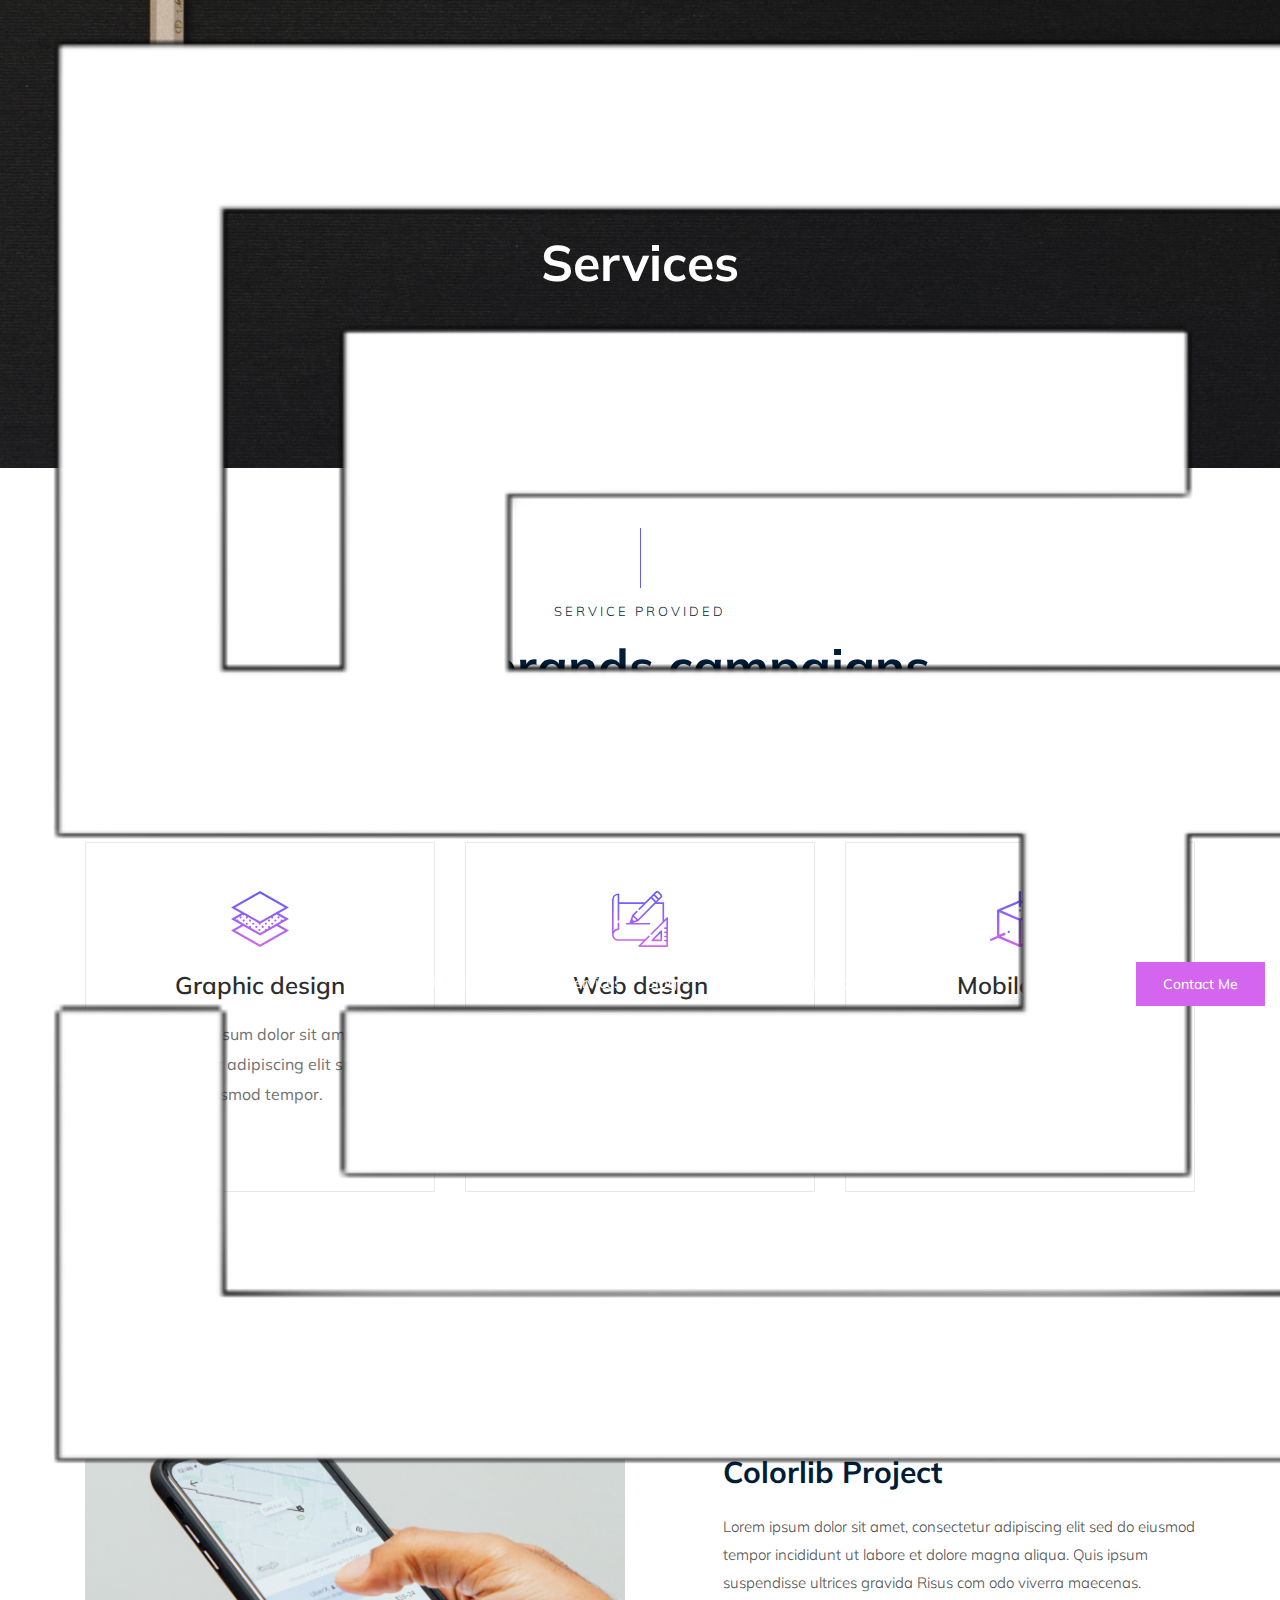
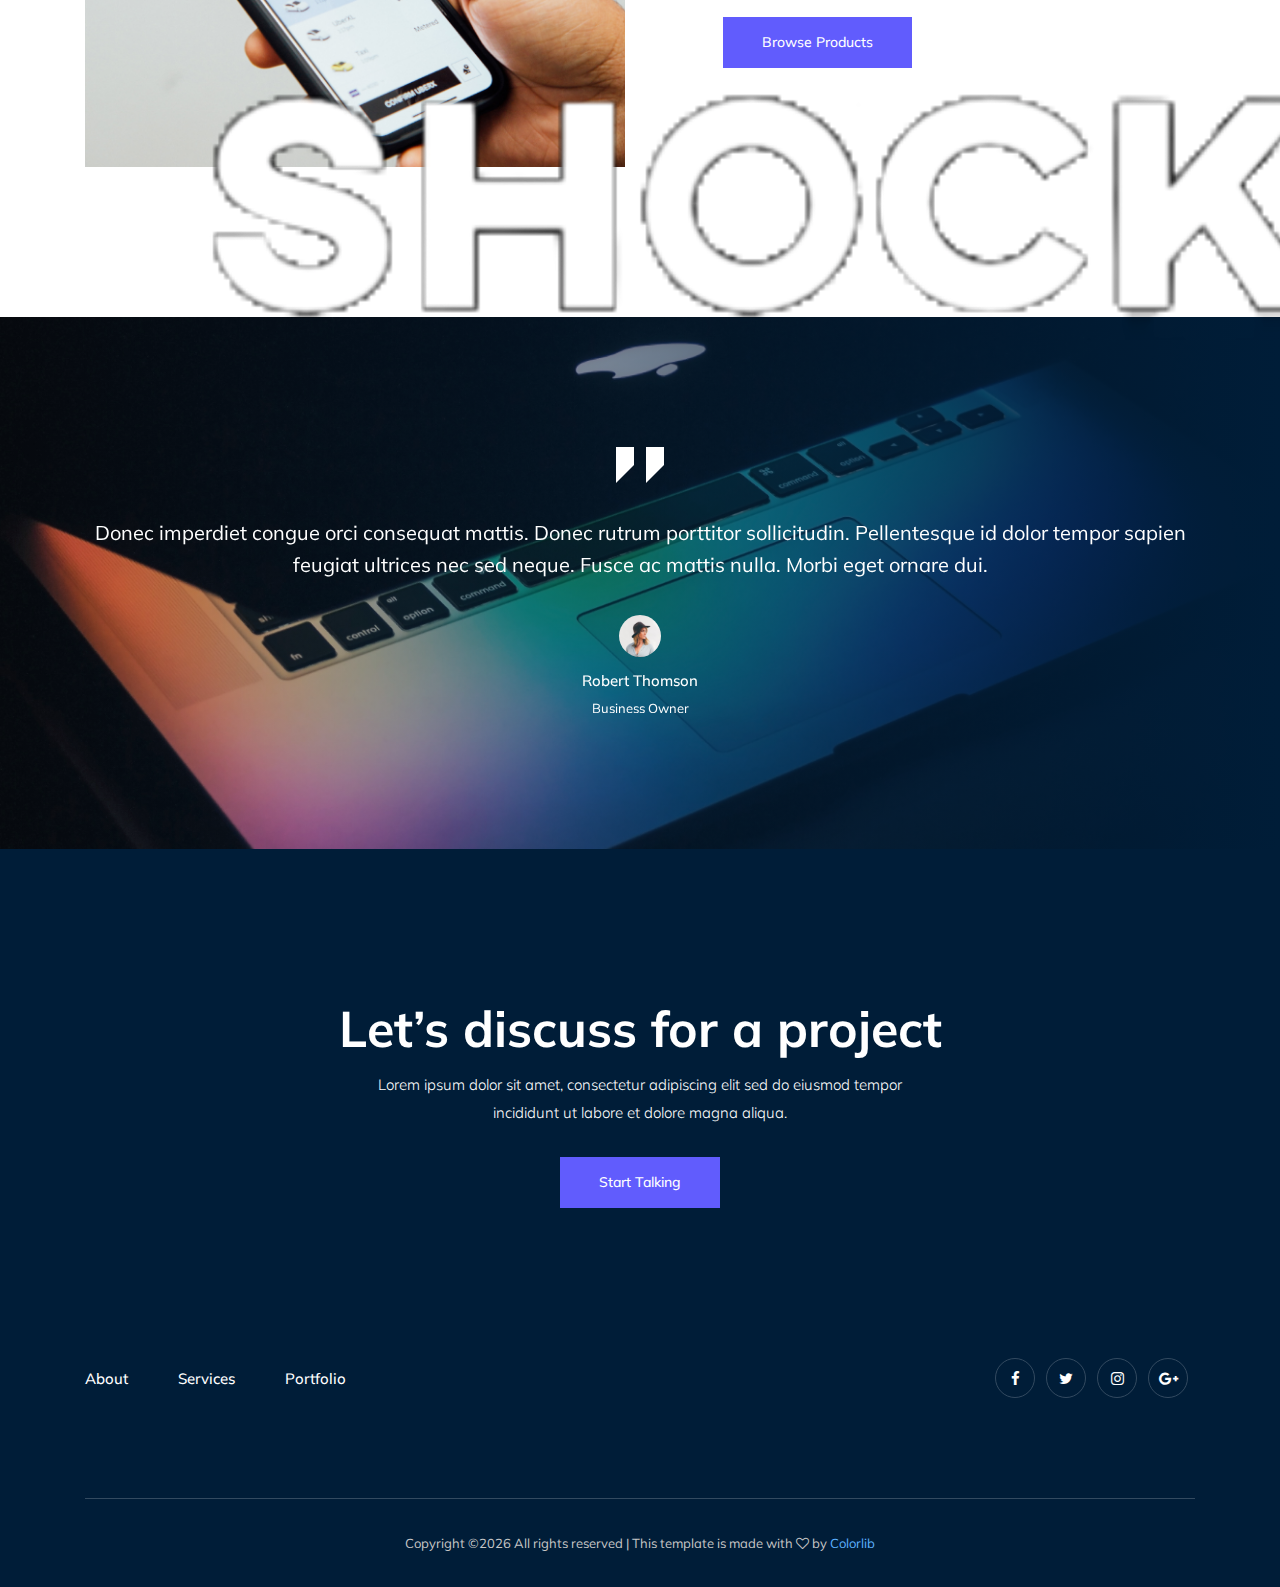
<file: services.html>
<!doctype html>
<html class="no-js" lang="zxx">

<head>
    <meta charset="utf-8">
    <meta http-equiv="x-ua-compatible" content="ie=edge">
    <title>Melan</title>
    <meta name="description" content="">
    <meta name="viewport" content="width=device-width, initial-scale=1">

    <!-- <link rel="manifest" href="site.webmanifest"> -->
    <!-- Place favicon.ico in the root directory -->

    <!-- CSS here -->
    <link rel="stylesheet" href="css/bootstrap.min.css">
    <link rel="stylesheet" href="css/owl.carousel.min.css">
    <link rel="stylesheet" href="css/magnific-popup.css">
    <link rel="stylesheet" href="css/font-awesome.min.css">
    <link rel="stylesheet" href="css/themify-icons.css">
    <link rel="stylesheet" href="css/nice-select.css">
    <link rel="stylesheet" href="css/flaticon.css">
    <link rel="stylesheet" href="css/gijgo.css">
    <link rel="stylesheet" href="css/animate.min.css">
    <link rel="stylesheet" href="css/slick.css">
    <link rel="stylesheet" href="css/slicknav.css">
    <link rel="stylesheet" href="css/style.css">
    <!-- <link rel="stylesheet" href="css/responsive.css"> -->
</head>

<body>
    <!--[if lte IE 9]>
            <p class="browserupgrade">You are using an <strong>outdated</strong> browser. Please <a href="https://browsehappy.com/">upgrade your browser</a> to improve your experience and security.</p>
        <![endif]-->

    <!-- header-start -->
    <header>
        <div class="header-area ">
            <div id="sticky-header" class="main-header-area">
                <div class="container-fluid">
                    <div class="row align-items-center">
                        <div class="col-xl-3 col-lg-2">
                            <div class="logo">
                                <a href="index.html">
                                    <img src="img/logo.png" alt="">
                                </a>
                            </div>
                        </div>
                        <div class="col-xl-6 col-lg-7">
                            <div class="main-menu  d-none d-lg-block">
                                <nav>
                                    <ul id="navigation">
                                        <li><a class="active" href="index.html">home</a></li>
                                        <li><a href="about.html">About</a></li>
                                        <li><a href="services.html">Services</a></li>
                                        <li><a href="#">blog <i class="ti-angle-down"></i></a>
                                            <ul class="submenu">
                                                <li><a href="blog.html">blog</a></li>
                                                <li><a href="single-blog.html">single-blog</a></li>
                                            </ul>
                                        </li>
                                        <li><a href="#">pages <i class="ti-angle-down"></i></a>
                                            <ul class="submenu">
                                                <li><a href="portfolio.html">Portfolio</a></li>
                                                 <li><a href="elements.html">elements</a></li>
                                            </ul>
                                        </li>
                                        <li><a href="contact.html">Contact</a></li>
                                    </ul>
                                </nav>
                            </div>
                        </div>
                        <div class="col-xl-3 col-lg-3 d-none d-lg-block">
                            <div class="Appointment">
                                <div class="book_btn d-none d-lg-block">
                                    <a  href="#">Contact Me</a>
                                </div>
                            </div>
                        </div>
                        <div class="col-12">
                            <div class="mobile_menu d-block d-lg-none"></div>
                        </div>
                    </div>

                </div>
            </div>
        </div>
    </header>
    <!-- header-end -->

    <!-- bradcam_area  -->
    <div class="bradcam_area bradcam_bg_1">
        <div class="container">
            <div class="row">
                <div class="col-xl-12">
                    <div class="bradcam_text text-center">
                        <h3>Services</h3>
                    </div>
                </div>
            </div>
        </div>
    </div>
    <!-- /bradcam_area  -->
    <!-- service_area  -->
    <div class="service_area">
        <div class="container">
            <div class="row">
                <div class="col-xl-12">
                    <div class="section_title text-center mb-65">
                        <span>Service Provided</span>
                        <h3>Build brands campaigns  <br>
                                & digital projects</h3>
                    </div>
                </div>
            </div>
            <div class="row">
                <div class="col-xl-4 col-md-4">
                    <div class="single_service text-center">
                        <div class="icon">
                            <img src="img/svg_icon/1.svg" alt="">
                        </div>
                        <h3>Graphic design</h3>
                        <p>Lorem ipsum dolor sit amet, consectetur adipiscing elit sed do eiusmod tempor.</p>
                    </div>
                </div>
                <div class="col-xl-4 col-md-4">
                    <div class="single_service text-center">
                        <div class="icon">
                            <img src="img/svg_icon/2.svg" alt="">
                        </div>
                        <h3>Web design</h3>
                        <p>Lorem ipsum dolor sit amet, consectetur adipiscing elit sed do eiusmod tempor.</p>
                    </div>
                </div>
                <div class="col-xl-4 col-md-4">
                    <div class="single_service text-center">
                        <div class="icon">
                            <img src="img/svg_icon/3.svg" alt="">
                        </div>
                        <h3>Mobile app</h3>
                        <p>Lorem ipsum dolor sit amet, consectetur adipiscing elit sed do eiusmod tempor.</p>
                    </div>
                </div>
            </div>
        </div>
    </div>
    <!--/ service_area  -->

    <div class="project_area">
        <div class="container">
            <div class="row align-items-center">
                <div class="col-xl-6">
                    <div class="projects_thumb">
                        <img src="img/about/projects.png" alt="">
                    </div>
                </div>
                <div class="col-xl-6">
                    <div class="projects_info">
                        <h3>Colorlib Project</h3>
                        <p>Lorem ipsum dolor sit amet, consectetur adipiscing elit sed do eiusmod tempor incididunt ut labore et dolore magna aliqua. Quis ipsum suspendisse ultrices gravida Risus com odo viverra maecenas.</p>
                        <a href="#" class="boxed-btn3">Browse Products</a>
                    </div>
                </div>
            </div>
        </div>
    </div>

    <!-- testimonial_area  -->
    <div class="testimonial_area ">
            <div class="container">
                <div class="row">
                    <div class="col-xl-12">
                        <div class="testmonial_active owl-carousel">
                            <div class="single_carousel">
                                    <div class="single_testmonial text-center">
                                            <div class="quote">
                                                <img src="img/testmonial/quote.svg" alt="">
                                            </div>
                                            <p>Donec imperdiet congue orci consequat mattis. Donec rutrum porttitor <br> 
                                                    sollicitudin. Pellentesque id dolor tempor sapien feugiat ultrices nec sed neque.  <br>
                                                    Fusce ac mattis nulla. Morbi eget ornare dui. </p>
                                            <div class="testmonial_author">
                                                <div class="thumb">
                                                        <img src="img/testmonial/thumb.png" alt="">
                                                </div>
                                                <h3>Robert Thomson</h3>
                                                <span>Business Owner</span>
                                            </div>
                                        </div>
                            </div>
                            <div class="single_carousel">
                                    <div class="single_testmonial text-center">
                                            <div class="quote">
                                                <img src="img/testmonial/quote.svg" alt="">
                                            </div>
                                            <p>Donec imperdiet congue orci consequat mattis. Donec rutrum porttitor <br> 
                                                    sollicitudin. Pellentesque id dolor tempor sapien feugiat ultrices nec sed neque.  <br>
                                                    Fusce ac mattis nulla. Morbi eget ornare dui. </p>
                                            <div class="testmonial_author">
                                                <div class="thumb">
                                                        <img src="img/testmonial/thumb.png" alt="">
                                                </div>
                                                <h3>Robert Thomson</h3>
                                                <span>Business Owner</span>
                                            </div>
                                        </div>
                            </div>
                            <div class="single_carousel">
                                    <div class="single_testmonial text-center">
                                            <div class="quote">
                                                <img src="img/testmonial/quote.svg" alt="">
                                            </div>
                                            <p>Donec imperdiet congue orci consequat mattis. Donec rutrum porttitor <br> 
                                                    sollicitudin. Pellentesque id dolor tempor sapien feugiat ultrices nec sed neque.  <br>
                                                    Fusce ac mattis nulla. Morbi eget ornare dui. </p>
                                            <div class="testmonial_author">
                                                <div class="thumb">
                                                        <img src="img/testmonial/thumb.png" alt="">
                                                </div>
                                                <h3>Robert Thomson</h3>
                                                <span>Business Owner</span>
                                            </div>
                                        </div>
                            </div>
                        </div>
                    </div>
                </div>
            </div>
        </div>
        <!-- /testimonial_area  -->
    
    <div class="discuss_projects">
        <div class="container">
            <div class="row">
                <div class="col-xl-12">
                    <div class="project_text text-center">
                        <h3>Let’s discuss for a project</h3>
                        <p>Lorem ipsum dolor sit amet, consectetur adipiscing elit sed do eiusmod tempor <br> incididunt ut labore et dolore magna aliqua.</p>
                        <a class="boxed-btn3" href="#">Start Talking</a>
                    </div>
                </div>
            </div>
        </div>
    </div>

    <!-- footer start -->
    <footer class="footer">
        <div class="footer_top">
            <div class="container">
                <div class="row align-items-center">
                    <div class="col-xl-6 col-md-6">
                        <div class="menu_links">
                            <ul>
                                <li><a href="#">About</a></li>
                                <li><a href="#">Services</a></li>
                                <li><a href="#">Portfolio</a></li>
                            </ul>
                        </div>
                    </div>
                    <div class="col-xl-6 col-md-6">
                        <div class="socail_links">
                            <ul>
                                <li><a href="#"> <i class="fa fa-facebook"></i> </a></li>
                                <li><a href="#"> <i class="fa fa-twitter"></i> </a></li>
                                <li><a href="#"> <i class="fa fa-instagram"></i> </a></li>
                                <li><a href="#"> <i class="fa fa-google-plus"></i> </a></li>
                            </ul>
                        </div>
                    </div>
                </div>
            </div>
        </div>
        <div class="copy-right_text">
            <div class="container">
                <div class="footer_border"></div>
                <div class="row">
                    <div class="col-xl-12">
                        <p class="copy_right text-center">
                            <!-- Link back to Colorlib can't be removed. Template is licensed under CC BY 3.0. -->
Copyright &copy;<script>document.write(new Date().getFullYear());</script> All rights reserved | This template is made with <i class="fa fa-heart-o" aria-hidden="true"></i> by <a href="https://colorlib.com" target="_blank">Colorlib</a>
<!-- Link back to Colorlib can't be removed. Template is licensed under CC BY 3.0. -->
                        </p>
                    </div>
                </div>
            </div>
        </div>
    </footer>
    <!--/ footer end  -->

    <!-- JS here -->
    <script src="js/vendor/modernizr-3.5.0.min.js"></script>
    <script src="js/vendor/jquery-1.12.4.min.js"></script>
    <script src="js/popper.min.js"></script>
    <script src="js/bootstrap.min.js"></script>
    <script src="js/owl.carousel.min.js"></script>
    <script src="js/isotope.pkgd.min.js"></script>
    <script src="js/ajax-form.js"></script>
    <script src="js/waypoints.min.js"></script>
    <script src="js/jquery.counterup.min.js"></script>
    <script src="js/imagesloaded.pkgd.min.js"></script>
    <script src="js/scrollIt.js"></script>
    <script src="js/jquery.scrollUp.min.js"></script>
    <script src="js/wow.min.js"></script>
    <script src="js/nice-select.min.js"></script>
    <script src="js/jquery.slicknav.min.js"></script>
    <script src="js/jquery.magnific-popup.min.js"></script>
    <script src="js/plugins.js"></script>
    <script src="js/gijgo.min.js"></script>

    <!--contact js-->
    <script src="js/contact.js"></script>
    <script src="js/jquery.ajaxchimp.min.js"></script>
    <script src="js/jquery.form.js"></script>
    <script src="js/jquery.validate.min.js"></script>
    <script src="js/mail-script.js"></script>

    <script src="js/main.js"></script>
</body>

</html>
</file>
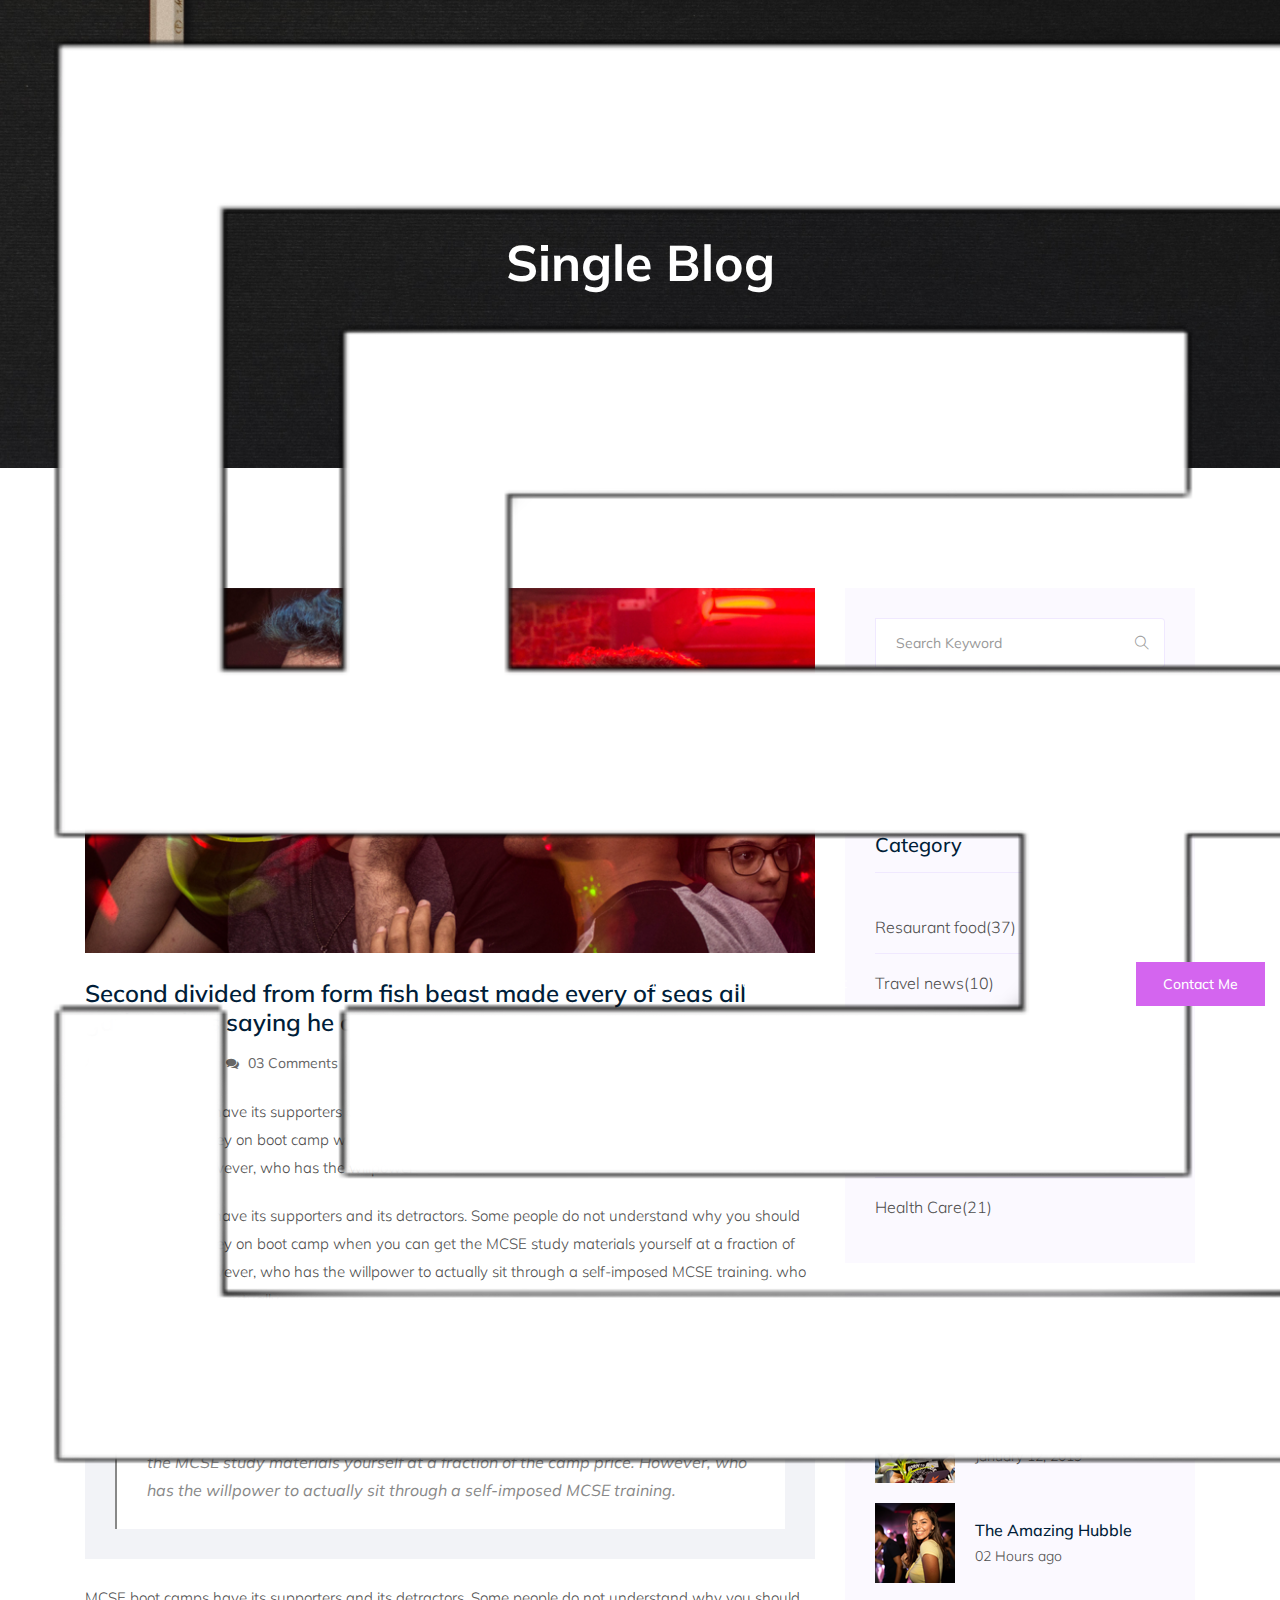
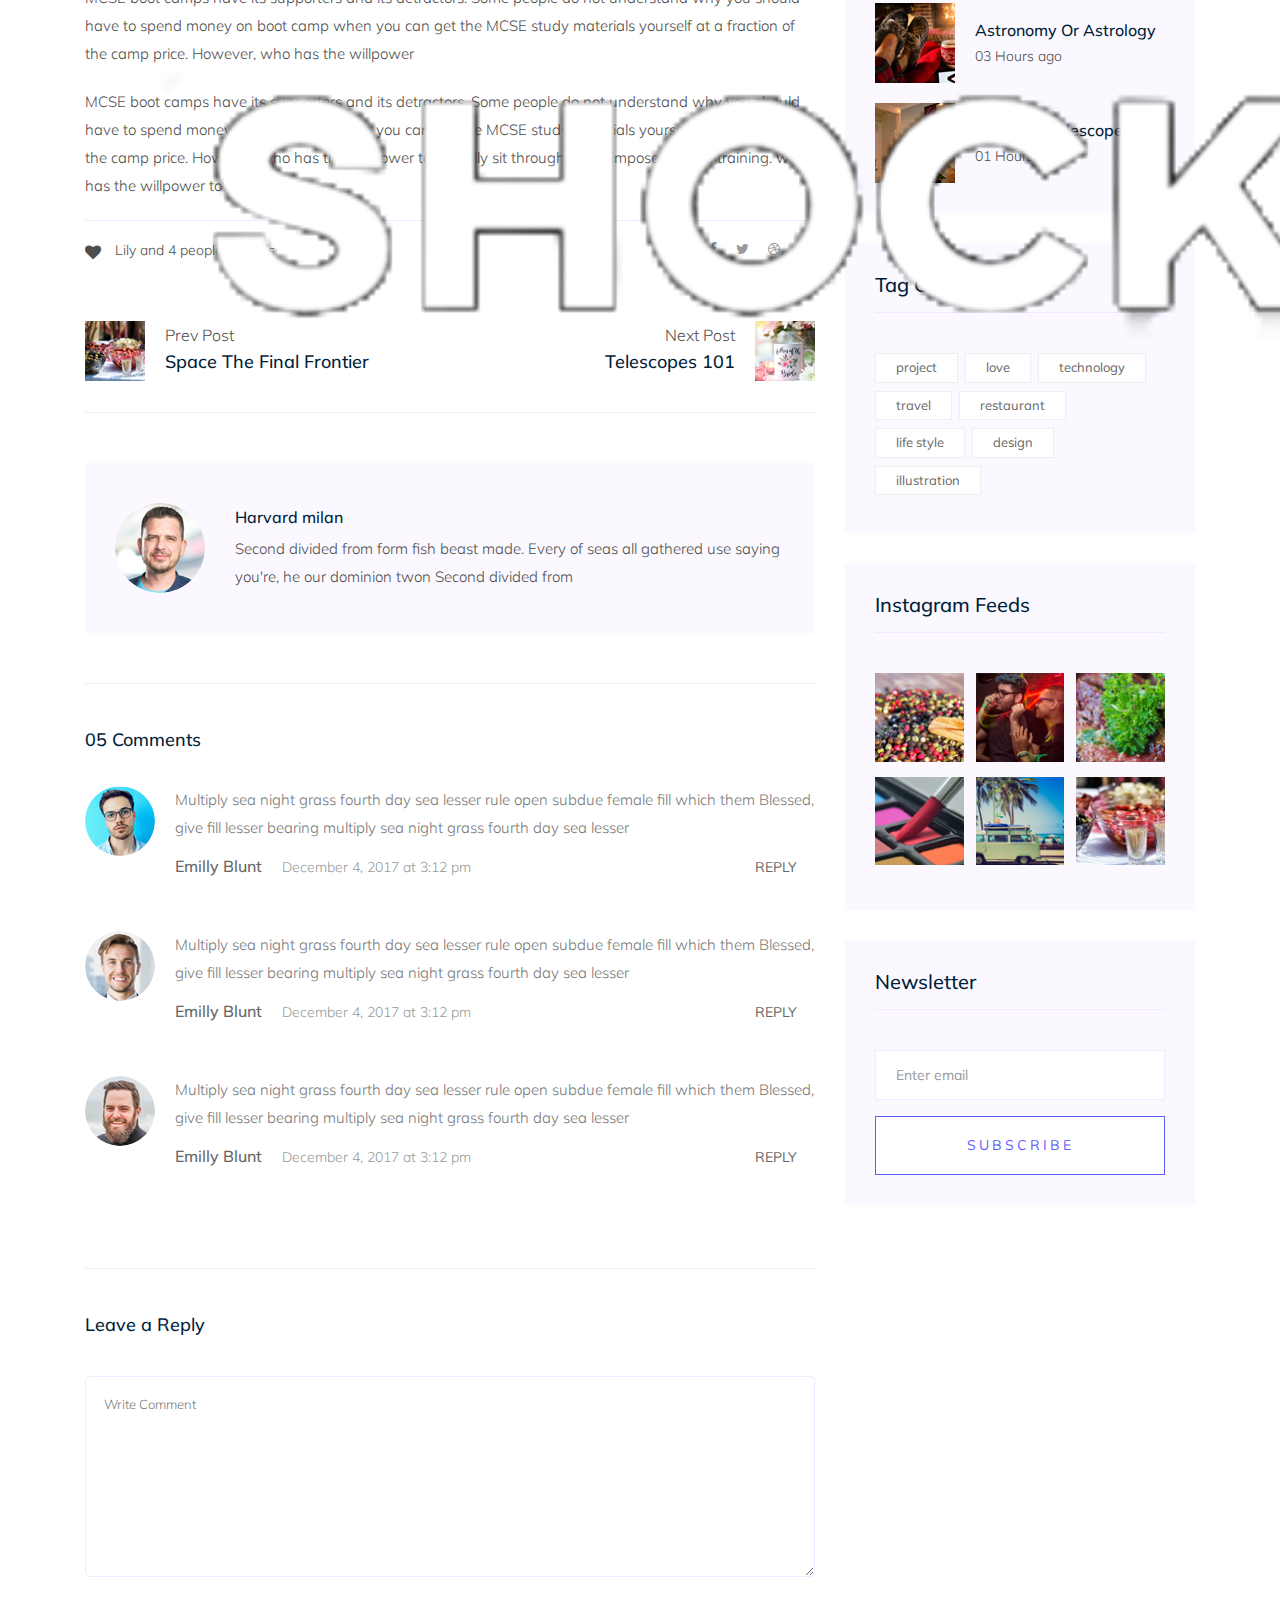
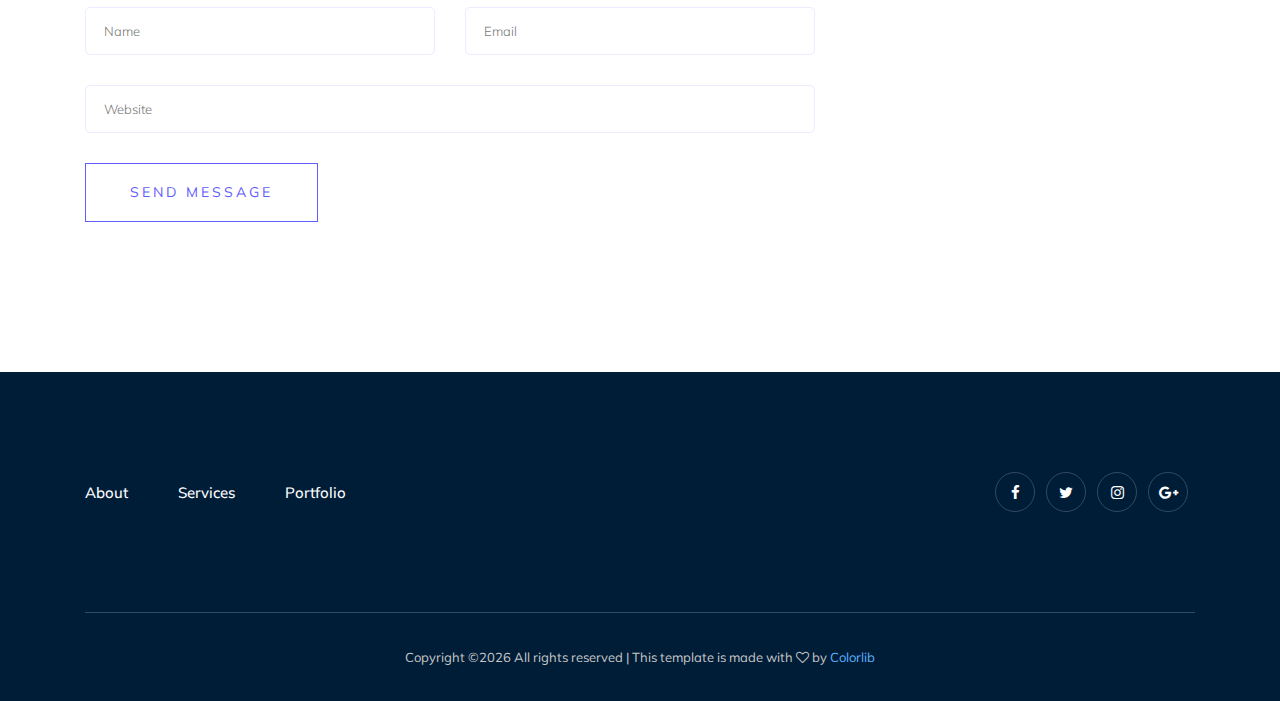
<file: single-blog.html>
<!doctype html>
<html class="no-js" lang="zxx">

<head>
   <meta charset="utf-8">
   <meta http-equiv="x-ua-compatible" content="ie=edge">
   <title>Melan</title>
   <meta name="description" content="">
   <meta name="viewport" content="width=device-width, initial-scale=1">

   <!-- <link rel="manifest" href="site.webmanifest"> -->
   <!-- Place favicon.ico in the root directory -->

   <!-- CSS here -->
   <link rel="stylesheet" href="css/bootstrap.min.css">
   <link rel="stylesheet" href="css/owl.carousel.min.css">
   <link rel="stylesheet" href="css/magnific-popup.css">
   <link rel="stylesheet" href="css/font-awesome.min.css">
   <link rel="stylesheet" href="css/themify-icons.css">
   <link rel="stylesheet" href="css/nice-select.css">
   <link rel="stylesheet" href="css/flaticon.css">
   <link rel="stylesheet" href="css/gijgo.css">
   <link rel="stylesheet" href="css/animate.min.css">
   <link rel="stylesheet" href="css/slicknav.css">
   <link rel="stylesheet" href="css/style.css">
   <!-- <link rel="stylesheet" href="css/responsive.css"> -->
</head>

<body>
   <!--[if lte IE 9]>
            <p class="browserupgrade">You are using an <strong>outdated</strong> browser. Please <a href="https://browsehappy.com/">upgrade your browser</a> to improve your experience and security.</p>
        <![endif]-->
    <!-- header-start -->
    <header>
         <div class="header-area ">
             <div id="sticky-header" class="main-header-area">
                 <div class="container-fluid">
                     <div class="row align-items-center">
                         <div class="col-xl-3 col-lg-2">
                             <div class="logo">
                                 <a href="index.html">
                                     <img src="img/logo.png" alt="">
                                 </a>
                             </div>
                         </div>
                         <div class="col-xl-6 col-lg-7">
                             <div class="main-menu  d-none d-lg-block">
                                 <nav>
                                     <ul id="navigation">
                                         <li><a class="active" href="index.html">home</a></li>
                                         <li><a href="about.html">About</a></li>
                                         <li><a href="services.html">Services</a></li>
                                         <li><a href="#">blog <i class="ti-angle-down"></i></a>
                                             <ul class="submenu">
                                                 <li><a href="blog.html">blog</a></li>
                                                 <li><a href="single-blog.html">single-blog</a></li>
                                             </ul>
                                         </li>
                                         <li><a href="#">pages <i class="ti-angle-down"></i></a>
                                             <ul class="submenu">
                                                  <li><a href="elements.html">elements</a></li>
                                             </ul>
                                         </li>
                                         <li><a href="contact.html">Contact</a></li>
                                     </ul>
                                 </nav>
                             </div>
                         </div>
                         <div class="col-xl-3 col-lg-3 d-none d-lg-block">
                             <div class="Appointment">
                                 <div class="book_btn d-none d-lg-block">
                                     <a  href="#">Contact Me</a>
                                 </div>
                             </div>
                         </div>
                         <div class="col-12">
                             <div class="mobile_menu d-block d-lg-none"></div>
                         </div>
                     </div>
 
                 </div>
             </div>
         </div>
     </header>
     <!-- header-end -->
 
     <!-- bradcam_area  -->
     <div class="bradcam_area bradcam_bg_1">
         <div class="container">
             <div class="row">
                 <div class="col-xl-12">
                     <div class="bradcam_text text-center">
                         <h3>Single Blog</h3>
                     </div>
                 </div>
             </div>
         </div>
     </div>
     <!-- /bradcam_area  -->

   <!--================Blog Area =================-->
   <section class="blog_area single-post-area section-padding">
      <div class="container">
         <div class="row">
            <div class="col-lg-8 posts-list">
               <div class="single-post">
                  <div class="feature-img">
                     <img class="img-fluid" src="img/blog/single_blog_1.png" alt="">
                  </div>
                  <div class="blog_details">
                     <h2>Second divided from form fish beast made every of seas
                        all gathered us saying he our
                     </h2>
                     <ul class="blog-info-link mt-3 mb-4">
                        <li><a href="#"><i class="fa fa-user"></i> Travel, Lifestyle</a></li>
                        <li><a href="#"><i class="fa fa-comments"></i> 03 Comments</a></li>
                     </ul>
                     <p class="excert">
                        MCSE boot camps have its supporters and its detractors. Some people do not understand why you
                        should have to spend money on boot camp when you can get the MCSE study materials yourself at a
                        fraction of the camp price. However, who has the willpower
                     </p>
                     <p>
                        MCSE boot camps have its supporters and its detractors. Some people do not understand why you
                        should have to spend money on boot camp when you can get the MCSE study materials yourself at a
                        fraction of the camp price. However, who has the willpower to actually sit through a
                        self-imposed MCSE training. who has the willpower to actually
                     </p>
                     <div class="quote-wrapper">
                        <div class="quotes">
                           MCSE boot camps have its supporters and its detractors. Some people do not understand why you
                           should have to spend money on boot camp when you can get the MCSE study materials yourself at
                           a fraction of the camp price. However, who has the willpower to actually sit through a
                           self-imposed MCSE training.
                        </div>
                     </div>
                     <p>
                        MCSE boot camps have its supporters and its detractors. Some people do not understand why you
                        should have to spend money on boot camp when you can get the MCSE study materials yourself at a
                        fraction of the camp price. However, who has the willpower
                     </p>
                     <p>
                        MCSE boot camps have its supporters and its detractors. Some people do not understand why you
                        should have to spend money on boot camp when you can get the MCSE study materials yourself at a
                        fraction of the camp price. However, who has the willpower to actually sit through a
                        self-imposed MCSE training. who has the willpower to actually
                     </p>
                  </div>
               </div>
               <div class="navigation-top">
                  <div class="d-sm-flex justify-content-between text-center">
                     <p class="like-info"><span class="align-middle"><i class="fa fa-heart"></i></span> Lily and 4
                        people like this</p>
                     <div class="col-sm-4 text-center my-2 my-sm-0">
                        <!-- <p class="comment-count"><span class="align-middle"><i class="fa fa-comment"></i></span> 06 Comments</p> -->
                     </div>
                     <ul class="social-icons">
                        <li><a href="#"><i class="fa fa-facebook-f"></i></a></li>
                        <li><a href="#"><i class="fa fa-twitter"></i></a></li>
                        <li><a href="#"><i class="fa fa-dribbble"></i></a></li>
                        <li><a href="#"><i class="fa fa-behance"></i></a></li>
                     </ul>
                  </div>
                  <div class="navigation-area">
                     <div class="row">
                        <div
                           class="col-lg-6 col-md-6 col-12 nav-left flex-row d-flex justify-content-start align-items-center">
                           <div class="thumb">
                              <a href="#">
                                 <img class="img-fluid" src="img/post/preview.png" alt="">
                              </a>
                           </div>
                           <div class="arrow">
                              <a href="#">
                                 <span class="lnr text-white ti-arrow-left"></span>
                              </a>
                           </div>
                           <div class="detials">
                              <p>Prev Post</p>
                              <a href="#">
                                 <h4>Space The Final Frontier</h4>
                              </a>
                           </div>
                        </div>
                        <div
                           class="col-lg-6 col-md-6 col-12 nav-right flex-row d-flex justify-content-end align-items-center">
                           <div class="detials">
                              <p>Next Post</p>
                              <a href="#">
                                 <h4>Telescopes 101</h4>
                              </a>
                           </div>
                           <div class="arrow">
                              <a href="#">
                                 <span class="lnr text-white ti-arrow-right"></span>
                              </a>
                           </div>
                           <div class="thumb">
                              <a href="#">
                                 <img class="img-fluid" src="img/post/next.png" alt="">
                              </a>
                           </div>
                        </div>
                     </div>
                  </div>
               </div>
               <div class="blog-author">
                  <div class="media align-items-center">
                     <img src="img/blog/author.png" alt="">
                     <div class="media-body">
                        <a href="#">
                           <h4>Harvard milan</h4>
                        </a>
                        <p>Second divided from form fish beast made. Every of seas all gathered use saying you're, he
                           our dominion twon Second divided from</p>
                     </div>
                  </div>
               </div>
               <div class="comments-area">
                  <h4>05 Comments</h4>
                  <div class="comment-list">
                     <div class="single-comment justify-content-between d-flex">
                        <div class="user justify-content-between d-flex">
                           <div class="thumb">
                              <img src="img/comment/comment_1.png" alt="">
                           </div>
                           <div class="desc">
                              <p class="comment">
                                 Multiply sea night grass fourth day sea lesser rule open subdue female fill which them
                                 Blessed, give fill lesser bearing multiply sea night grass fourth day sea lesser
                              </p>
                              <div class="d-flex justify-content-between">
                                 <div class="d-flex align-items-center">
                                    <h5>
                                       <a href="#">Emilly Blunt</a>
                                    </h5>
                                    <p class="date">December 4, 2017 at 3:12 pm </p>
                                 </div>
                                 <div class="reply-btn">
                                    <a href="#" class="btn-reply text-uppercase">reply</a>
                                 </div>
                              </div>
                           </div>
                        </div>
                     </div>
                  </div>
                  <div class="comment-list">
                     <div class="single-comment justify-content-between d-flex">
                        <div class="user justify-content-between d-flex">
                           <div class="thumb">
                              <img src="img/comment/comment_2.png" alt="">
                           </div>
                           <div class="desc">
                              <p class="comment">
                                 Multiply sea night grass fourth day sea lesser rule open subdue female fill which them
                                 Blessed, give fill lesser bearing multiply sea night grass fourth day sea lesser
                              </p>
                              <div class="d-flex justify-content-between">
                                 <div class="d-flex align-items-center">
                                    <h5>
                                       <a href="#">Emilly Blunt</a>
                                    </h5>
                                    <p class="date">December 4, 2017 at 3:12 pm </p>
                                 </div>
                                 <div class="reply-btn">
                                    <a href="#" class="btn-reply text-uppercase">reply</a>
                                 </div>
                              </div>
                           </div>
                        </div>
                     </div>
                  </div>
                  <div class="comment-list">
                     <div class="single-comment justify-content-between d-flex">
                        <div class="user justify-content-between d-flex">
                           <div class="thumb">
                              <img src="img/comment/comment_3.png" alt="">
                           </div>
                           <div class="desc">
                              <p class="comment">
                                 Multiply sea night grass fourth day sea lesser rule open subdue female fill which them
                                 Blessed, give fill lesser bearing multiply sea night grass fourth day sea lesser
                              </p>
                              <div class="d-flex justify-content-between">
                                 <div class="d-flex align-items-center">
                                    <h5>
                                       <a href="#">Emilly Blunt</a>
                                    </h5>
                                    <p class="date">December 4, 2017 at 3:12 pm </p>
                                 </div>
                                 <div class="reply-btn">
                                    <a href="#" class="btn-reply text-uppercase">reply</a>
                                 </div>
                              </div>
                           </div>
                        </div>
                     </div>
                  </div>
               </div>
               <div class="comment-form">
                  <h4>Leave a Reply</h4>
                  <form class="form-contact comment_form" action="#" id="commentForm">
                     <div class="row">
                        <div class="col-12">
                           <div class="form-group">
                              <textarea class="form-control w-100" name="comment" id="comment" cols="30" rows="9"
                                 placeholder="Write Comment"></textarea>
                           </div>
                        </div>
                        <div class="col-sm-6">
                           <div class="form-group">
                              <input class="form-control" name="name" id="name" type="text" placeholder="Name">
                           </div>
                        </div>
                        <div class="col-sm-6">
                           <div class="form-group">
                              <input class="form-control" name="email" id="email" type="email" placeholder="Email">
                           </div>
                        </div>
                        <div class="col-12">
                           <div class="form-group">
                              <input class="form-control" name="website" id="website" type="text" placeholder="Website">
                           </div>
                        </div>
                     </div>
                     <div class="form-group">
                        <button type="submit" class="button button-contactForm btn_1 boxed-btn">Send Message</button>
                     </div>
                  </form>
               </div>
            </div>
            <div class="col-lg-4">
               <div class="blog_right_sidebar">
                  <aside class="single_sidebar_widget search_widget">
                     <form action="#">
                        <div class="form-group">
                           <div class="input-group mb-3">
                              <input type="text" class="form-control" placeholder='Search Keyword'
                                 onfocus="this.placeholder = ''" onblur="this.placeholder = 'Search Keyword'">
                              <div class="input-group-append">
                                 <button class="btn" type="button"><i class="ti-search"></i></button>
                              </div>
                           </div>
                        </div>
                        <button class="button rounded-0 primary-bg text-white w-100 btn_1 boxed-btn"
                           type="submit">Search</button>
                     </form>
                  </aside>
                  <aside class="single_sidebar_widget post_category_widget">
                     <h4 class="widget_title">Category</h4>
                     <ul class="list cat-list">
                        <li>
                           <a href="#" class="d-flex">
                              <p>Resaurant food</p>
                              <p>(37)</p>
                           </a>
                        </li>
                        <li>
                           <a href="#" class="d-flex">
                              <p>Travel news</p>
                              <p>(10)</p>
                           </a>
                        </li>
                        <li>
                           <a href="#" class="d-flex">
                              <p>Modern technology</p>
                              <p>(03)</p>
                           </a>
                        </li>
                        <li>
                           <a href="#" class="d-flex">
                              <p>Product</p>
                              <p>(11)</p>
                           </a>
                        </li>
                        <li>
                           <a href="#" class="d-flex">
                              <p>Inspiration</p>
                              <p>(21)</p>
                           </a>
                        </li>
                        <li>
                           <a href="#" class="d-flex">
                              <p>Health Care</p>
                              <p>(21)</p>
                           </a>
                        </li>
                     </ul>
                  </aside>
                  <aside class="single_sidebar_widget popular_post_widget">
                     <h3 class="widget_title">Recent Post</h3>
                     <div class="media post_item">
                        <img src="img/post/post_1.png" alt="post">
                        <div class="media-body">
                           <a href="single-blog.html">
                              <h3>From life was you fish...</h3>
                           </a>
                           <p>January 12, 2019</p>
                        </div>
                     </div>
                     <div class="media post_item">
                        <img src="img/post/post_2.png" alt="post">
                        <div class="media-body">
                           <a href="single-blog.html">
                              <h3>The Amazing Hubble</h3>
                           </a>
                           <p>02 Hours ago</p>
                        </div>
                     </div>
                     <div class="media post_item">
                        <img src="img/post/post_3.png" alt="post">
                        <div class="media-body">
                           <a href="single-blog.html">
                              <h3>Astronomy Or Astrology</h3>
                           </a>
                           <p>03 Hours ago</p>
                        </div>
                     </div>
                     <div class="media post_item">
                        <img src="img/post/post_4.png" alt="post">
                        <div class="media-body">
                           <a href="single-blog.html">
                              <h3>Asteroids telescope</h3>
                           </a>
                           <p>01 Hours ago</p>
                        </div>
                     </div>
                  </aside>
                  <aside class="single_sidebar_widget tag_cloud_widget">
                     <h4 class="widget_title">Tag Clouds</h4>
                     <ul class="list">
                        <li>
                           <a href="#">project</a>
                        </li>
                        <li>
                           <a href="#">love</a>
                        </li>
                        <li>
                           <a href="#">technology</a>
                        </li>
                        <li>
                           <a href="#">travel</a>
                        </li>
                        <li>
                           <a href="#">restaurant</a>
                        </li>
                        <li>
                           <a href="#">life style</a>
                        </li>
                        <li>
                           <a href="#">design</a>
                        </li>
                        <li>
                           <a href="#">illustration</a>
                        </li>
                     </ul>
                  </aside>
                  <aside class="single_sidebar_widget instagram_feeds">
                     <h4 class="widget_title">Instagram Feeds</h4>
                     <ul class="instagram_row flex-wrap">
                        <li>
                           <a href="#">
                              <img class="img-fluid" src="img/post/post_5.png" alt="">
                           </a>
                        </li>
                        <li>
                           <a href="#">
                              <img class="img-fluid" src="img/post/post_6.png" alt="">
                           </a>
                        </li>
                        <li>
                           <a href="#">
                              <img class="img-fluid" src="img/post/post_7.png" alt="">
                           </a>
                        </li>
                        <li>
                           <a href="#">
                              <img class="img-fluid" src="img/post/post_8.png" alt="">
                           </a>
                        </li>
                        <li>
                           <a href="#">
                              <img class="img-fluid" src="img/post/post_9.png" alt="">
                           </a>
                        </li>
                        <li>
                           <a href="#">
                              <img class="img-fluid" src="img/post/post_10.png" alt="">
                           </a>
                        </li>
                     </ul>
                  </aside>
                  <aside class="single_sidebar_widget newsletter_widget">
                     <h4 class="widget_title">Newsletter</h4>
                     <form action="#">
                        <div class="form-group">
                           <input type="email" class="form-control" onfocus="this.placeholder = ''"
                              onblur="this.placeholder = 'Enter email'" placeholder='Enter email' required>
                        </div>
                        <button class="button rounded-0 primary-bg text-white w-100 btn_1 boxed-btn"
                           type="submit">Subscribe</button>
                     </form>
                  </aside>
               </div>
            </div>
         </div>
      </div>
   </section>
   <!--================ Blog Area end =================-->

 
     <!-- footer start -->
     <footer class="footer">
         <div class="footer_top">
             <div class="container">
                 <div class="row align-items-center">
                     <div class="col-xl-6 col-md-6">
                         <div class="menu_links">
                             <ul>
                                 <li><a href="#">About</a></li>
                                 <li><a href="#">Services</a></li>
                                 <li><a href="#">Portfolio</a></li>
                             </ul>
                         </div>
                     </div>
                     <div class="col-xl-6 col-md-6">
                         <div class="socail_links">
                             <ul>
                                 <li><a href="#"> <i class="fa fa-facebook"></i> </a></li>
                                 <li><a href="#"> <i class="fa fa-twitter"></i> </a></li>
                                 <li><a href="#"> <i class="fa fa-instagram"></i> </a></li>
                                 <li><a href="#"> <i class="fa fa-google-plus"></i> </a></li>
                             </ul>
                         </div>
                     </div>
                 </div>
             </div>
         </div>
         <div class="copy-right_text">
             <div class="container">
                 <div class="footer_border"></div>
                 <div class="row">
                     <div class="col-xl-12">
                         <p class="copy_right text-center">
                             <!-- Link back to Colorlib can't be removed. Template is licensed under CC BY 3.0. -->
Copyright &copy;<script>document.write(new Date().getFullYear());</script> All rights reserved | This template is made with <i class="fa fa-heart-o" aria-hidden="true"></i> by <a href="https://colorlib.com" target="_blank">Colorlib</a>
<!-- Link back to Colorlib can't be removed. Template is licensed under CC BY 3.0. -->
                         </p>
                     </div>
                 </div>
             </div>
         </div>
     </footer>
     <!--/ footer end  -->


   <!-- JS here -->
   <script src="js/vendor/modernizr-3.5.0.min.js"></script>
   <script src="js/vendor/jquery-1.12.4.min.js"></script>
   <script src="js/popper.min.js"></script>
   <script src="js/bootstrap.min.js"></script>
   <script src="js/owl.carousel.min.js"></script>
   <script src="js/isotope.pkgd.min.js"></script>
   <script src="js/ajax-form.js"></script>
   <script src="js/waypoints.min.js"></script>
   <script src="js/jquery.counterup.min.js"></script>
   <script src="js/imagesloaded.pkgd.min.js"></script>
   <script src="js/scrollIt.js"></script>
   <script src="js/jquery.scrollUp.min.js"></script>
   <script src="js/wow.min.js"></script>
   <script src="js/nice-select.min.js"></script>
   <script src="js/jquery.slicknav.min.js"></script>
   <script src="js/jquery.magnific-popup.min.js"></script>
   <script src="js/plugins.js"></script>
   <script src="js/gijgo.min.js"></script>

   <!--contact js-->
   <script src="js/contact.js"></script>
   <script src="js/jquery.ajaxchimp.min.js"></script>
   <script src="js/jquery.form.js"></script>
   <script src="js/jquery.validate.min.js"></script>
   <script src="js/mail-script.js"></script>

   <script src="js/main.js"></script>
</body>

</html>
</file>
<file: css/themify-icons.css>
@font-face {
	font-family: 'themify';
	src:url('../fonts/themify.eot?-fvbane');
	src:url('../fonts/themify.eot?#iefix-fvbane') format('embedded-opentype'),
		url('../fonts/themify.woff?-fvbane') format('woff'),
		url('../fonts/themify.ttf?-fvbane') format('truetype'),
		url('../fonts/themify.svg?-fvbane#themify') format('svg');
	font-weight: normal;
	font-style: normal;
}

[class^="ti-"], [class*=" ti-"] {
	font-family: 'themify';
	/* speak: none; */
	font-style: normal;
	font-weight: normal;
	font-variant: normal;
	text-transform: none;
	line-height: 1;

	/* Better Font Rendering =========== */
	-webkit-font-smoothing: antialiased;
	-moz-osx-font-smoothing: grayscale;
}

.ti-wand:before {
	content: "\e600";
}
.ti-volume:before {
	content: "\e601";
}
.ti-user:before {
	content: "\e602";
}
.ti-unlock:before {
	content: "\e603";
}
.ti-unlink:before {
	content: "\e604";
}
.ti-trash:before {
	content: "\e605";
}
.ti-thought:before {
	content: "\e606";
}
.ti-target:before {
	content: "\e607";
}
.ti-tag:before {
	content: "\e608";
}
.ti-tablet:before {
	content: "\e609";
}
.ti-star:before {
	content: "\e60a";
}
.ti-spray:before {
	content: "\e60b";
}
.ti-signal:before {
	content: "\e60c";
}
.ti-shopping-cart:before {
	content: "\e60d";
}
.ti-shopping-cart-full:before {
	content: "\e60e";
}
.ti-settings:before {
	content: "\e60f";
}
.ti-search:before {
	content: "\e610";
}
.ti-zoom-in:before {
	content: "\e611";
}
.ti-zoom-out:before {
	content: "\e612";
}
.ti-cut:before {
	content: "\e613";
}
.ti-ruler:before {
	content: "\e614";
}
.ti-ruler-pencil:before {
	content: "\e615";
}
.ti-ruler-alt:before {
	content: "\e616";
}
.ti-bookmark:before {
	content: "\e617";
}
.ti-bookmark-alt:before {
	content: "\e618";
}
.ti-reload:before {
	content: "\e619";
}
.ti-plus:before {
	content: "\e61a";
}
.ti-pin:before {
	content: "\e61b";
}
.ti-pencil:before {
	content: "\e61c";
}
.ti-pencil-alt:before {
	content: "\e61d";
}
.ti-paint-roller:before {
	content: "\e61e";
}
.ti-paint-bucket:before {
	content: "\e61f";
}
.ti-na:before {
	content: "\e620";
}
.ti-mobile:before {
	content: "\e621";
}
.ti-minus:before {
	content: "\e622";
}
.ti-medall:before {
	content: "\e623";
}
.ti-medall-alt:before {
	content: "\e624";
}
.ti-marker:before {
	content: "\e625";
}
.ti-marker-alt:before {
	content: "\e626";
}
.ti-arrow-up:before {
	content: "\e627";
}
.ti-arrow-right:before {
	content: "\e628";
}
.ti-arrow-left:before {
	content: "\e629";
}
.ti-arrow-down:before {
	content: "\e62a";
}
.ti-lock:before {
	content: "\e62b";
}
.ti-location-arrow:before {
	content: "\e62c";
}
.ti-link:before {
	content: "\e62d";
}
.ti-layout:before {
	content: "\e62e";
}
.ti-layers:before {
	content: "\e62f";
}
.ti-layers-alt:before {
	content: "\e630";
}
.ti-key:before {
	content: "\e631";
}
.ti-import:before {
	content: "\e632";
}
.ti-image:before {
	content: "\e633";
}
.ti-heart:before {
	content: "\e634";
}
.ti-heart-broken:before {
	content: "\e635";
}
.ti-hand-stop:before {
	content: "\e636";
}
.ti-hand-open:before {
	content: "\e637";
}
.ti-hand-drag:before {
	content: "\e638";
}
.ti-folder:before {
	content: "\e639";
}
.ti-flag:before {
	content: "\e63a";
}
.ti-flag-alt:before {
	content: "\e63b";
}
.ti-flag-alt-2:before {
	content: "\e63c";
}
.ti-eye:before {
	content: "\e63d";
}
.ti-export:before {
	content: "\e63e";
}
.ti-exchange-vertical:before {
	content: "\e63f";
}
.ti-desktop:before {
	content: "\e640";
}
.ti-cup:before {
	content: "\e641";
}
.ti-crown:before {
	content: "\e642";
}
.ti-comments:before {
	content: "\e643";
}
.ti-comment:before {
	content: "\e644";
}
.ti-comment-alt:before {
	content: "\e645";
}
.ti-close:before {
	content: "\e646";
}
.ti-clip:before {
	content: "\e647";
}
.ti-angle-up:before {
	content: "\e648";
}
.ti-angle-right:before {
	content: "\e649";
}
.ti-angle-left:before {
	content: "\e64a";
}
.ti-angle-down:before {
	content: "\e64b";
}
.ti-check:before {
	content: "\e64c";
}
.ti-check-box:before {
	content: "\e64d";
}
.ti-camera:before {
	content: "\e64e";
}
.ti-announcement:before {
	content: "\e64f";
}
.ti-brush:before {
	content: "\e650";
}
.ti-briefcase:before {
	content: "\e651";
}
.ti-bolt:before {
	content: "\e652";
}
.ti-bolt-alt:before {
	content: "\e653";
}
.ti-blackboard:before {
	content: "\e654";
}
.ti-bag:before {
	content: "\e655";
}
.ti-move:before {
	content: "\e656";
}
.ti-arrows-vertical:before {
	content: "\e657";
}
.ti-arrows-horizontal:before {
	content: "\e658";
}
.ti-fullscreen:before {
	content: "\e659";
}
.ti-arrow-top-right:before {
	content: "\e65a";
}
.ti-arrow-top-left:before {
	content: "\e65b";
}
.ti-arrow-circle-up:before {
	content: "\e65c";
}
.ti-arrow-circle-right:before {
	content: "\e65d";
}
.ti-arrow-circle-left:before {
	content: "\e65e";
}
.ti-arrow-circle-down:before {
	content: "\e65f";
}
.ti-angle-double-up:before {
	content: "\e660";
}
.ti-angle-double-right:before {
	content: "\e661";
}
.ti-angle-double-left:before {
	content: "\e662";
}
.ti-angle-double-down:before {
	content: "\e663";
}
.ti-zip:before {
	content: "\e664";
}
.ti-world:before {
	content: "\e665";
}
.ti-wheelchair:before {
	content: "\e666";
}
.ti-view-list:before {
	content: "\e667";
}
.ti-view-list-alt:before {
	content: "\e668";
}
.ti-view-grid:before {
	content: "\e669";
}
.ti-uppercase:before {
	content: "\e66a";
}
.ti-upload:before {
	content: "\e66b";
}
.ti-underline:before {
	content: "\e66c";
}
.ti-truck:before {
	content: "\e66d";
}
.ti-timer:before {
	content: "\e66e";
}
.ti-ticket:before {
	content: "\e66f";
}
.ti-thumb-up:before {
	content: "\e670";
}
.ti-thumb-down:before {
	content: "\e671";
}
.ti-text:before {
	content: "\e672";
}
.ti-stats-up:before {
	content: "\e673";
}
.ti-stats-down:before {
	content: "\e674";
}
.ti-split-v:before {
	content: "\e675";
}
.ti-split-h:before {
	content: "\e676";
}
.ti-smallcap:before {
	content: "\e677";
}
.ti-shine:before {
	content: "\e678";
}
.ti-shift-right:before {
	content: "\e679";
}
.ti-shift-left:before {
	content: "\e67a";
}
.ti-shield:before {
	content: "\e67b";
}
.ti-notepad:before {
	content: "\e67c";
}
.ti-server:before {
	content: "\e67d";
}
.ti-quote-right:before {
	content: "\e67e";
}
.ti-quote-left:before {
	content: "\e67f";
}
.ti-pulse:before {
	content: "\e680";
}
.ti-printer:before {
	content: "\e681";
}
.ti-power-off:before {
	content: "\e682";
}
.ti-plug:before {
	content: "\e683";
}
.ti-pie-chart:before {
	content: "\e684";
}
.ti-paragraph:before {
	content: "\e685";
}
.ti-panel:before {
	content: "\e686";
}
.ti-package:before {
	content: "\e687";
}
.ti-music:before {
	content: "\e688";
}
.ti-music-alt:before {
	content: "\e689";
}
.ti-mouse:before {
	content: "\e68a";
}
.ti-mouse-alt:before {
	content: "\e68b";
}
.ti-money:before {
	content: "\e68c";
}
.ti-microphone:before {
	content: "\e68d";
}
.ti-menu:before {
	content: "\e68e";
}
.ti-menu-alt:before {
	content: "\e68f";
}
.ti-map:before {
	content: "\e690";
}
.ti-map-alt:before {
	content: "\e691";
}
.ti-loop:before {
	content: "\e692";
}
.ti-location-pin:before {
	content: "\e693";
}
.ti-list:before {
	content: "\e694";
}
.ti-light-bulb:before {
	content: "\e695";
}
.ti-Italic:before {
	content: "\e696";
}
.ti-info:before {
	content: "\e697";
}
.ti-infinite:before {
	content: "\e698";
}
.ti-id-badge:before {
	content: "\e699";
}
.ti-hummer:before {
	content: "\e69a";
}
.ti-home:before {
	content: "\e69b";
}
.ti-help:before {
	content: "\e69c";
}
.ti-headphone:before {
	content: "\e69d";
}
.ti-harddrives:before {
	content: "\e69e";
}
.ti-harddrive:before {
	content: "\e69f";
}
.ti-gift:before {
	content: "\e6a0";
}
.ti-game:before {
	content: "\e6a1";
}
.ti-filter:before {
	content: "\e6a2";
}
.ti-files:before {
	content: "\e6a3";
}
.ti-file:before {
	content: "\e6a4";
}
.ti-eraser:before {
	content: "\e6a5";
}
.ti-envelope:before {
	content: "\e6a6";
}
.ti-download:before {
	content: "\e6a7";
}
.ti-direction:before {
	content: "\e6a8";
}
.ti-direction-alt:before {
	content: "\e6a9";
}
.ti-dashboard:before {
	content: "\e6aa";
}
.ti-control-stop:before {
	content: "\e6ab";
}
.ti-control-shuffle:before {
	content: "\e6ac";
}
.ti-control-play:before {
	content: "\e6ad";
}
.ti-control-pause:before {
	content: "\e6ae";
}
.ti-control-forward:before {
	content: "\e6af";
}
.ti-control-backward:before {
	content: "\e6b0";
}
.ti-cloud:before {
	content: "\e6b1";
}
.ti-cloud-up:before {
	content: "\e6b2";
}
.ti-cloud-down:before {
	content: "\e6b3";
}
.ti-clipboard:before {
	content: "\e6b4";
}
.ti-car:before {
	content: "\e6b5";
}
.ti-calendar:before {
	content: "\e6b6";
}
.ti-book:before {
	content: "\e6b7";
}
.ti-bell:before {
	content: "\e6b8";
}
.ti-basketball:before {
	content: "\e6b9";
}
.ti-bar-chart:before {
	content: "\e6ba";
}
.ti-bar-chart-alt:before {
	content: "\e6bb";
}
.ti-back-right:before {
	content: "\e6bc";
}
.ti-back-left:before {
	content: "\e6bd";
}
.ti-arrows-corner:before {
	content: "\e6be";
}
.ti-archive:before {
	content: "\e6bf";
}
.ti-anchor:before {
	content: "\e6c0";
}
.ti-align-right:before {
	content: "\e6c1";
}
.ti-align-left:before {
	content: "\e6c2";
}
.ti-align-justify:before {
	content: "\e6c3";
}
.ti-align-center:before {
	content: "\e6c4";
}
.ti-alert:before {
	content: "\e6c5";
}
.ti-alarm-clock:before {
	content: "\e6c6";
}
.ti-agenda:before {
	content: "\e6c7";
}
.ti-write:before {
	content: "\e6c8";
}
.ti-window:before {
	content: "\e6c9";
}
.ti-widgetized:before {
	content: "\e6ca";
}
.ti-widget:before {
	content: "\e6cb";
}
.ti-widget-alt:before {
	content: "\e6cc";
}
.ti-wallet:before {
	content: "\e6cd";
}
.ti-video-clapper:before {
	content: "\e6ce";
}
.ti-video-camera:before {
	content: "\e6cf";
}
.ti-vector:before {
	content: "\e6d0";
}
.ti-themify-logo:before {
	content: "\e6d1";
}
.ti-themify-favicon:before {
	content: "\e6d2";
}
.ti-themify-favicon-alt:before {
	content: "\e6d3";
}
.ti-support:before {
	content: "\e6d4";
}
.ti-stamp:before {
	content: "\e6d5";
}
.ti-split-v-alt:before {
	content: "\e6d6";
}
.ti-slice:before {
	content: "\e6d7";
}
.ti-shortcode:before {
	content: "\e6d8";
}
.ti-shift-right-alt:before {
	content: "\e6d9";
}
.ti-shift-left-alt:before {
	content: "\e6da";
}
.ti-ruler-alt-2:before {
	content: "\e6db";
}
.ti-receipt:before {
	content: "\e6dc";
}
.ti-pin2:before {
	content: "\e6dd";
}
.ti-pin-alt:before {
	content: "\e6de";
}
.ti-pencil-alt2:before {
	content: "\e6df";
}
.ti-palette:before {
	content: "\e6e0";
}
.ti-more:before {
	content: "\e6e1";
}
.ti-more-alt:before {
	content: "\e6e2";
}
.ti-microphone-alt:before {
	content: "\e6e3";
}
.ti-magnet:before {
	content: "\e6e4";
}
.ti-line-double:before {
	content: "\e6e5";
}
.ti-line-dotted:before {
	content: "\e6e6";
}
.ti-line-dashed:before {
	content: "\e6e7";
}
.ti-layout-width-full:before {
	content: "\e6e8";
}
.ti-layout-width-default:before {
	content: "\e6e9";
}
.ti-layout-width-default-alt:before {
	content: "\e6ea";
}
.ti-layout-tab:before {
	content: "\e6eb";
}
.ti-layout-tab-window:before {
	content: "\e6ec";
}
.ti-layout-tab-v:before {
	content: "\e6ed";
}
.ti-layout-tab-min:before {
	content: "\e6ee";
}
.ti-layout-slider:before {
	content: "\e6ef";
}
.ti-layout-slider-alt:before {
	content: "\e6f0";
}
.ti-layout-sidebar-right:before {
	content: "\e6f1";
}
.ti-layout-sidebar-none:before {
	content: "\e6f2";
}
.ti-layout-sidebar-left:before {
	content: "\e6f3";
}
.ti-layout-placeholder:before {
	content: "\e6f4";
}
.ti-layout-menu:before {
	content: "\e6f5";
}
.ti-layout-menu-v:before {
	content: "\e6f6";
}
.ti-layout-menu-separated:before {
	content: "\e6f7";
}
.ti-layout-menu-full:before {
	content: "\e6f8";
}
.ti-layout-media-right-alt:before {
	content: "\e6f9";
}
.ti-layout-media-right:before {
	content: "\e6fa";
}
.ti-layout-media-overlay:before {
	content: "\e6fb";
}
.ti-layout-media-overlay-alt:before {
	content: "\e6fc";
}
.ti-layout-media-overlay-alt-2:before {
	content: "\e6fd";
}
.ti-layout-media-left-alt:before {
	content: "\e6fe";
}
.ti-layout-media-left:before {
	content: "\e6ff";
}
.ti-layout-media-center-alt:before {
	content: "\e700";
}
.ti-layout-media-center:before {
	content: "\e701";
}
.ti-layout-list-thumb:before {
	content: "\e702";
}
.ti-layout-list-thumb-alt:before {
	content: "\e703";
}
.ti-layout-list-post:before {
	content: "\e704";
}
.ti-layout-list-large-image:before {
	content: "\e705";
}
.ti-layout-line-solid:before {
	content: "\e706";
}
.ti-layout-grid4:before {
	content: "\e707";
}
.ti-layout-grid3:before {
	content: "\e708";
}
.ti-layout-grid2:before {
	content: "\e709";
}
.ti-layout-grid2-thumb:before {
	content: "\e70a";
}
.ti-layout-cta-right:before {
	content: "\e70b";
}
.ti-layout-cta-left:before {
	content: "\e70c";
}
.ti-layout-cta-center:before {
	content: "\e70d";
}
.ti-layout-cta-btn-right:before {
	content: "\e70e";
}
.ti-layout-cta-btn-left:before {
	content: "\e70f";
}
.ti-layout-column4:before {
	content: "\e710";
}
.ti-layout-column3:before {
	content: "\e711";
}
.ti-layout-column2:before {
	content: "\e712";
}
.ti-layout-accordion-separated:before {
	content: "\e713";
}
.ti-layout-accordion-merged:before {
	content: "\e714";
}
.ti-layout-accordion-list:before {
	content: "\e715";
}
.ti-ink-pen:before {
	content: "\e716";
}
.ti-info-alt:before {
	content: "\e717";
}
.ti-help-alt:before {
	content: "\e718";
}
.ti-headphone-alt:before {
	content: "\e719";
}
.ti-hand-point-up:before {
	content: "\e71a";
}
.ti-hand-point-right:before {
	content: "\e71b";
}
.ti-hand-point-left:before {
	content: "\e71c";
}
.ti-hand-point-down:before {
	content: "\e71d";
}
.ti-gallery:before {
	content: "\e71e";
}
.ti-face-smile:before {
	content: "\e71f";
}
.ti-face-sad:before {
	content: "\e720";
}
.ti-credit-card:before {
	content: "\e721";
}
.ti-control-skip-forward:before {
	content: "\e722";
}
.ti-control-skip-backward:before {
	content: "\e723";
}
.ti-control-record:before {
	content: "\e724";
}
.ti-control-eject:before {
	content: "\e725";
}
.ti-comments-smiley:before {
	content: "\e726";
}
.ti-brush-alt:before {
	content: "\e727";
}
.ti-youtube:before {
	content: "\e728";
}
.ti-vimeo:before {
	content: "\e729";
}
.ti-twitter:before {
	content: "\e72a";
}
.ti-time:before {
	content: "\e72b";
}
.ti-tumblr:before {
	content: "\e72c";
}
.ti-skype:before {
	content: "\e72d";
}
.ti-share:before {
	content: "\e72e";
}
.ti-share-alt:before {
	content: "\e72f";
}
.ti-rocket:before {
	content: "\e730";
}
.ti-pinterest:before {
	content: "\e731";
}
.ti-new-window:before {
	content: "\e732";
}
.ti-microsoft:before {
	content: "\e733";
}
.ti-list-ol:before {
	content: "\e734";
}
.ti-linkedin:before {
	content: "\e735";
}
.ti-layout-sidebar-2:before {
	content: "\e736";
}
.ti-layout-grid4-alt:before {
	content: "\e737";
}
.ti-layout-grid3-alt:before {
	content: "\e738";
}
.ti-layout-grid2-alt:before {
	content: "\e739";
}
.ti-layout-column4-alt:before {
	content: "\e73a";
}
.ti-layout-column3-alt:before {
	content: "\e73b";
}
.ti-layout-column2-alt:before {
	content: "\e73c";
}
.ti-instagram:before {
	content: "\e73d";
}
.ti-google:before {
	content: "\e73e";
}
.ti-github:before {
	content: "\e73f";
}
.ti-flickr:before {
	content: "\e740";
}
.ti-facebook:before {
	content: "\e741";
}
.ti-dropbox:before {
	content: "\e742";
}
.ti-dribbble:before {
	content: "\e743";
}
.ti-apple:before {
	content: "\e744";
}
.ti-android:before {
	content: "\e745";
}
.ti-save:before {
	content: "\e746";
}
.ti-save-alt:before {
	content: "\e747";
}
.ti-yahoo:before {
	content: "\e748";
}
.ti-wordpress:before {
	content: "\e749";
}
.ti-vimeo-alt:before {
	content: "\e74a";
}
.ti-twitter-alt:before {
	content: "\e74b";
}
.ti-tumblr-alt:before {
	content: "\e74c";
}
.ti-trello:before {
	content: "\e74d";
}
.ti-stack-overflow:before {
	content: "\e74e";
}
.ti-soundcloud:before {
	content: "\e74f";
}
.ti-sharethis:before {
	content: "\e750";
}
.ti-sharethis-alt:before {
	content: "\e751";
}
.ti-reddit:before {
	content: "\e752";
}
.ti-pinterest-alt:before {
	content: "\e753";
}
.ti-microsoft-alt:before {
	content: "\e754";
}
.ti-linux:before {
	content: "\e755";
}
.ti-jsfiddle:before {
	content: "\e756";
}
.ti-joomla:before {
	content: "\e757";
}
.ti-html5:before {
	content: "\e758";
}
.ti-flickr-alt:before {
	content: "\e759";
}
.ti-email:before {
	content: "\e75a";
}
.ti-drupal:before {
	content: "\e75b";
}
.ti-dropbox-alt:before {
	content: "\e75c";
}
.ti-css3:before {
	content: "\e75d";
}
.ti-rss:before {
	content: "\e75e";
}
.ti-rss-alt:before {
	content: "\e75f";
}
</file>
<file: css/nice-select.css>
.nice-select {
  -webkit-tap-highlight-color: transparent;
  background-color: #fff;
  border-radius: 5px;
  border: solid 1px #e8e8e8;
  box-sizing: border-box;
  clear: both;
  cursor: pointer;
  display: block;
  float: left;
  font-family: inherit;
  font-size: 14px;
  font-weight: normal;
  height: 42px;
  line-height: 40px;
  outline: none;
  padding-left: 18px;
  padding-right: 30px;
  position: relative;
  text-align: left !important;
  -webkit-transition: all 0.2s ease-in-out;
  transition: all 0.2s ease-in-out;
  -webkit-user-select: none;
     -moz-user-select: none;
      -ms-user-select: none;
          user-select: none;
  white-space: nowrap;
  width: auto; }
  .nice-select:hover {
    border-color: #dbdbdb; }
  .nice-select:active, .nice-select.open, .nice-select:focus {
    border-color: #999; }


  .nice-select.disabled {
    border-color: #ededed;
    color: #999;
    pointer-events: none; }
    .nice-select.disabled:after {
      border-color: #cccccc; }
  .nice-select.wide {
    width: 100%; }
    .nice-select.wide .list {
      left: 0 !important;
      right: 0 !important; }
  .nice-select.right {
    float: right; }
    .nice-select.right .list {
      left: auto;
      right: 0; }
  .nice-select.small {
    font-size: 12px;
    height: 36px;
    line-height: 34px; }
    .nice-select.small:after {
      height: 4px;
      width: 4px; }
    .nice-select.small .option {
      line-height: 34px;
      min-height: 34px; }
  .nice-select .list {
    background-color: #fff;
    border-radius: 5px;
    box-shadow: 0 0 0 1px rgba(68, 68, 68, 0.11);
    box-sizing: border-box;
    margin-top: 4px;
    opacity: 0;
    overflow: hidden;
    padding: 0;
    pointer-events: none;
    position: absolute;
    top: 100%;
    left: 0;
    -webkit-transform-origin: 50% 0;
        -ms-transform-origin: 50% 0;
            transform-origin: 50% 0;
    -webkit-transform: scale(0.75) translateY(-21px);
        -ms-transform: scale(0.75) translateY(-21px);
            transform: scale(0.75) translateY(-21px);
    -webkit-transition: all 0.2s cubic-bezier(0.5, 0, 0, 1.25), opacity 0.15s ease-out;
    transition: all 0.2s cubic-bezier(0.5, 0, 0, 1.25), opacity 0.15s ease-out;
    z-index: 9; }
    .nice-select .list:hover .option:not(:hover) {
      background-color: transparent !important; }
  .nice-select .option {
    cursor: pointer;
    font-weight: 400;
    line-height: 40px;
    list-style: none;
    min-height: 40px;
    outline: none;
    padding-left: 18px;
    padding-right: 29px;
    text-align: left;
    -webkit-transition: all 0.2s;
    transition: all 0.2s; }
    .nice-select .option:hover, .nice-select .option.focus, .nice-select .option.selected.focus {
      background-color: #f6f6f6; }
    .nice-select .option.selected {
      font-weight: bold; }
    .nice-select .option.disabled {
      background-color: transparent;
      color: #999;
      cursor: default; }

.no-csspointerevents .nice-select .list {
  display: none; }

.no-csspointerevents .nice-select.open .list {
  display: block; }





  /* ,,,,,,,,,,,,,,,, */


  .nice-select:after {
    content: "\e64b";
    display: block;
    height: 5px;
    margin-top: -5px;
    pointer-events: none;
    position: absolute;
    right: 30px;
    top: 8px;
    transition: all 0.15s ease-in-out;
    width: 5px;
    font-family: 'themify';
    color: #ddd; }

    .nice-select.open:after {
 }
    .nice-select.open .list {
      opacity: 1;
      pointer-events: auto;
      -webkit-transform: scale(1) translateY(0);
          -ms-transform: scale(1) translateY(0);
              transform: scale(1) translateY(0); }
</file>
<file: css/flaticon.css>
/*
  	Flaticon icon font: Flaticon
  	Creation date: 07/09/2019 08:07
  	*/

	  @font-face {
		font-family: "Flaticon";
		src: url("../fonts/Flaticon.eot");
		src: url("../fonts/Flaticon.eot");
		src: url("../fonts/Flaticon.eot?#iefix") format("embedded-opentype"),
			 url("../fonts/Flaticon.woff2") format("woff2"),
			 url("../fonts/Flaticon.woff") format("woff"),
			 url("../fonts/Flaticon.ttf") format("truetype"),
			 url("../fonts/Flaticon.svg#Flaticon") format("svg");
		font-weight: normal;
		font-style: normal;
	  }
	  
	  @media screen and (-webkit-min-device-pixel-ratio:0) {
		@font-face {
		  font-family: "Flaticon";
		  src: url("./Flaticon.svg#Flaticon") format("svg");
		}
	  }
	  
	  [class^="flaticon-"]:before, [class*=" flaticon-"]:before,
	  [class^="flaticon-"]:after, [class*=" flaticon-"]:after {   
		font-family: Flaticon;
			  font-size: 20px;
	  font-style: normal;
	  margin-left: 20px;
	  }
	  
	.flaticon-legal-paper:before {
		content: "\e001";
	}
	.flaticon-case:before {
		content: "\e002";
	}
	.flaticon-survey:before {
		content: "\e003";
	}
	.flaticon-bar-chart:before {
		content: "\e004";
	}
	.flaticon-controls:before {
		content: "\e005";
	}
	.flaticon-puzzle:before {
		content: "\e006";
	}
	.flaticon-right:before {
		content: "\e007";
	}
</file>
<file: css/gijgo.css>
.gj-button {
    background-color: #f5f5f5;
    border: 1px solid #ddd;
    color: #000;
    border-radius: 3px;
    padding: 6px 10px;
    cursor: pointer;
}

.gj-unselectable {
    -webkit-touch-callout: none;
    -webkit-user-select: none;
    -khtml-user-select: none;
    -moz-user-select: none;
    -ms-user-select: none;
    user-select: none;
}

.gj-row {
    display: -webkit-box;
    display: -ms-flexbox;
    display: flex;
    -ms-flex-wrap: wrap;
    flex-wrap: wrap;
}

.gj-margin-left-5 {
    margin-left: 5px;
}

.gj-margin-left-10 {
    margin-left: 10px;
}

.gj-width-full {
    width: 100%;
}

.gj-cursor-pointer {
    cursor: pointer;
}

.gj-text-align-center {
    text-align: center;
}

.gj-font-size-16 {
    font-size: 16px;
}

.gj-hidden {
    display: none;
}

/** Material Design */
.gj-button-md {
    background: 0 0;
    border: none;
    border-radius: 2px;
    color: rgba(0, 0, 0, 0.87);
    position: relative;
    height: 36px;
    margin: 0;
    min-width: 64px;
    padding: 0 16px;
    display: inline-block;
    font-family: "Roboto","Helvetica","Arial",sans-serif;
    font-size: 1rem;
    font-weight: 500;
    text-transform: uppercase;
    letter-spacing: 0;
    overflow: hidden;
    will-change: box-shadow;
    transition: box-shadow .2s cubic-bezier(.4,0,1,1),background-color .2s cubic-bezier(.4,0,.2,1),color .2s cubic-bezier(.4,0,.2,1);
    outline: none;
    cursor: pointer;
    text-decoration: none;
    text-align: center;
    line-height: 36px;
    vertical-align: middle;
    overflow: hidden;
    -webkit-user-select: none;
    -moz-user-select: none;
    -ms-user-select: none;
    user-select: none;
}

.gj-button-md:hover {
    background-color: rgba(158,158,158,.2);
}

.gj-button-md:disabled {
    color: rgba(0,0,0,.26);
    background: 0 0;
}

.gj-button-md .material-icons,
.gj-button-md .gj-icon {
    vertical-align: middle;
    /*font-size: 1.3rem;
    margin-right: 4px;*/
}

.gj-button-md.gj-button-md-icon {
    width: 24px;
    height: 31px;
    min-width: 24px;
    padding: 0px;
    display: table;
}

.gj-button-md.gj-button-md-icon .material-icons,
.gj-button-md.gj-button-md-icon .gj-icon {
    display: table-cell;
    margin-right: 0px;
    width: 24px;
    height: 24px;
}

.gj-button-md.active {
    background-color: rgba(158,158,158,.4);
}

.gj-button-md-group {
    position: relative;
    display: inline-block;
    vertical-align: middle;
}

.gj-textbox-md {
    border: none;
    border-bottom: 1px solid rgba(0,0,0,.42);
    display: block;
    font-family: "Helvetica","Arial",sans-serif;
    font-size: 16px;
    line-height: 16px;
    padding: 4px 0px;
    margin: 0;
    width: 100%;
    background: 0 0;
    text-align: left;
    color: rgba(0,0,0,.87);
}

.gj-textbox-md:focus,
.gj-textbox-md:active {
    border-bottom: 2px solid rgba(0,0,0,.42);
    outline: none;
}

.gj-textbox-md::placeholder {
    color: #8e8e8e;
}

.gj-textbox-md:-ms-input-placeholder {
    color: #8e8e8e;
}

.gj-textbox-md::-ms-input-placeholder {
    color: #8e8e8e;
}

.gj-md-spacer-24 {
    min-width: 24px;
    width: 24px;
    display: inline-block;
}

.gj-md-spacer-32 {
    min-width: 32px;
    width: 32px;
    display: inline-block;
}

.gj-modal {
    position: fixed;
    top: 0;
    right: 0;
    bottom: 0;
    left: 0;
    z-index: 1203;
    display: none;
    overflow: hidden;
    -webkit-overflow-scrolling: touch;
    outline: 0;
    background-color: rgba(0, 0, 0, 0.54118);
    transition: 200ms ease opacity;
    will-change: opacity;
}

/* List */
ul.gj-list li [data-role="wrapper"] {
    display: table;
    width: 100%;
}

ul.gj-list li [data-role="checkbox"] {
    display: table-cell;
    vertical-align:middle;
    text-align:center;
}

ul.gj-list li [data-role="image"] {
    display: table-cell;
    vertical-align:middle;
    text-align:center;
}

ul.gj-list li [data-role="display"] {
    display: table-cell;
    vertical-align:middle;
    cursor: pointer;
}

ul.gj-list li [data-role="display"]:empty:before {
  content: "\200b"; /* unicode zero width space character */
}

/* List - Bootstrap */
ul.gj-list-bootstrap {
    padding-left: 0px;
    margin-bottom: 0px;
}

ul.gj-list-bootstrap li {
    padding: 0px;
}

ul.gj-list-bootstrap li [data-role="wrapper"] {
    padding: 0px 10px;
}

ul.gj-list-bootstrap li [data-role="checkbox"] {
    width: 24px;
    padding: 3px;
}

ul.gj-list-bootstrap li [data-role="image"] {
    width: 24px;
    height: 24px;
}

ul.gj-list-bootstrap li [data-role="display"] {
    padding: 8px 0px 8px 4px;
}

.list-group-item.active ul li, .list-group-item.active:focus ul li, .list-group-item.active:hover ul li {
    text-shadow: none;
    color:initial;
}

/* List - Material Design */
ul.gj-list-md {
    padding: 0px;
    list-style: none;
    list-style-type: none;
    line-height: 24px;
    letter-spacing: 0;
    color: #616161; /* Gray 700 */
}

ul.gj-list-md li {
    display: list-item;
    list-style-type: none;
    padding: 0px;
    min-height: unset;
    box-sizing: border-box;
    align-items: center;
    cursor: default;
    overflow: hidden;

    font-family: "Roboto","Helvetica","Arial",sans-serif;
    font-size: 16px;
    font-weight: 400;
    letter-spacing: .04em;
    line-height: 1;
    
    -webkit-flex-direction: row;
    -ms-flex-direction: row;
    flex-direction: row;
    -webkit-flex-wrap: nowrap;
    -ms-flex-wrap: nowrap;
    flex-wrap: nowrap;
}

ul.gj-list-md li [data-role="checkbox"] {
    height: 24px;
    width: 24px;
}

ul.gj-list-md li [data-role="image"] {
    height: 24px;
    width: 24px;
}

ul.gj-list-md li [data-role="display"] {
    padding: 8px 0px 8px 5px;
    order: 0;
    flex-grow: 2;
    text-decoration: none;
    box-sizing: border-box;
    align-items: center;
    text-align: left;
    color: rgba(0,0,0,.87);
}

ul.gj-list-md li.disabled>[data-role="wrapper"]>[data-role="display"] {
    color: #9E9E9E; /* Gray 500 */
}

.gj-list-md-active {
    background: #e0e0e0;
    color: #3f51b5;
}


/* Picker */
.gj-picker {
    position: absolute;
    z-index: 1203;
    background-color: #fff;
}

.gj-picker .selected {
    color: #fff;
}

/* Material Design */
.gj-picker-md {
    font-family: "Roboto","Helvetica","Arial",sans-serif;
    font-size: 16px;
    font-weight: 400;
    letter-spacing: .04em;
    line-height: 1;
    color: rgba(0,0,0,.87);
    border: 1px solid #E0E0E0;
}

.gj-modal .gj-picker-md {
    border: 0px;
}

.gj-picker-md [role="header"] {
    color: rgba(255, 255, 255, 0.54);
    display: flex;
    background: #2196f3;
    align-items: baseline;
    user-select: none;
    justify-content: center;
}

.gj-picker-md [role="footer"] {
    float: right;
    padding: 10px;
}

.gj-picker-md [role="footer"] button.gj-button-md {
    color: #2196f3;
    font-weight: bold;
    font-size: 13px;
}

/* Bootstrap */
.gj-picker-bootstrap {
    border-radius: 4px;
    border: 1px solid #E0E0E0;
}

.gj-picker-bootstrap .selected {
    color: #888;
}

.gj-picker-bootstrap [role="header"] {
    background: #eee;
    color: #AAA;
}
@font-face {
    font-family: 'gijgo-material';
    src: url('../fonts/gijgo-material.eot?235541');
    src: url('../fonts/gijgo-material.eot?235541#iefix') format('embedded-opentype'), url('../fonts/gijgo-material.ttf?235541') format('truetype'), url('../fonts/gijgo-material.woff?235541') format('woff'), url('../fonts/gijgo-material.svg?235541#gijgo-material') format('svg');
    font-weight: normal;
    font-style: normal;
}

.gj-icon {
    /* use !important to prevent issues with browser extensions that change fonts */
    font-family: 'gijgo-material' !important;
    font-size: 24px;
    speak: none;
    font-style: normal;
    font-weight: normal;
    font-variant: normal;
    text-transform: none;
    line-height: 1;
    /* Enable Ligatures ================ */
    letter-spacing: 0;
    -webkit-font-feature-settings: "liga";
    -moz-font-feature-settings: "liga=1";
    -moz-font-feature-settings: "liga";
    -ms-font-feature-settings: "liga" 1;
    font-feature-settings: "liga";
    -webkit-font-variant-ligatures: discretionary-ligatures;
    font-variant-ligatures: discretionary-ligatures;
    /* Better Font Rendering =========== */
    -webkit-font-smoothing: antialiased;
    -moz-osx-font-smoothing: grayscale;
}

.gj-icon.undo:before {
    content: "\e900";
}

.gj-icon.vertical-align-top:before {
    content: "\e901";
}

.gj-icon.vertical-align-center:before {
    content: "\e902";
}

.gj-icon.vertical-align-bottom:before {
    content: "\e903";
}

.gj-icon.arrow-dropup:before {
    content: "\e904";
}

.gj-icon.clock:before {
    content: "\e905";
}

.gj-icon.refresh:before {
    content: "\e906";
}

.gj-icon.last-page:before {
    content: "\e907";
}

.gj-icon.first-page:before {
    content: "\e908";
}

.gj-icon.cancel:before {
    content: "\e909";
}

.gj-icon.clear:before {
    content: "\e90a";
}

.gj-icon.check-circle:before {
    content: "\e90b";
}

.gj-icon.delete:before {
    content: "\e90c";
}

.gj-icon.arrow-upward:before {
    content: "\e90d";
}

.gj-icon.arrow-forward:before {
    content: "\e90e";
}

.gj-icon.arrow-downward:before {
    content: "\e90f";
}

.gj-icon.arrow-back:before {
    content: "\e910";
}

.gj-icon.list-numbered:before {
    content: "\e911";
}

.gj-icon.list-bulleted:before {
    content: "\e912";
}

.gj-icon.indent-increase:before {
    content: "\e913";
}

.gj-icon.indent-decrease:before {
    content: "\e914";
}

.gj-icon.redo:before {
    content: "\e915";
}

.gj-icon.align-right:before {
    content: "\e916";
}

.gj-icon.align-left:before {
    content: "\e917";
}

.gj-icon.align-justify:before {
    content: "\e918";
}

.gj-icon.align-center:before {
    content: "\e919";
}

.gj-icon.strikethrough:before {
    content: "\e91a";
}

.gj-icon.italic:before {
    content: "\e91b";
}

.gj-icon.underlined:before {
    content: "\e91c";
}

.gj-icon.bold:before {
    content: "\e91d";
}

.gj-icon.arrow-dropdown:before {
    content: "\e91e";
}

.gj-icon.done:before {
    content: "\e91f";
}

.gj-icon.pencil:before {
    content: "\e920";
}

.gj-icon.minus:before {
    content: "\e921";
}

.gj-icon.plus:before {
    content: "\e922";
}

.gj-icon.chevron-up:before {
    content: "\e923";
}

.gj-icon.chevron-right:before {
    content: "\e924";
}

.gj-icon.chevron-down:before {
    content: "\e925";
}

.gj-icon.chevron-left:before {
    content: "\e926";
}

.gj-icon.event:before {
    content: "\e927";
}
.gj-draggable {
    cursor: move;
}
.gj-resizable-handle {
    position: absolute;
    font-size: 0.1px;
    display: block;
    -ms-touch-action: none;
    touch-action: none;
    z-index: 1203;
}

.gj-resizable-n {
    cursor: n-resize;
    height: 7px;
    width: 100%;
    top: -5px;
    left: 0;
}
.gj-resizable-e {
    cursor: e-resize;
    width: 7px;
    right: -5px;
    top: 0;
    height: 100%;
}
.gj-resizable-s {
    cursor: s-resize;
    height: 7px;
    width: 100%;
    bottom: -5px;
    left: 0;
}
.gj-resizable-w {
	cursor: w-resize;
	width: 7px;
	left: -5px;
	top: 0;
	height: 100%;
}
.gj-resizable-se {
	cursor: se-resize;
	width: 12px;
	height: 12px;
	right: 1px;
	bottom: 1px;
}
.gj-resizable-sw {
	cursor: sw-resize;
	width: 9px;
	height: 9px;
	left: -5px;
	bottom: -5px;
}
.gj-resizable-nw {
	cursor: nw-resize;
	width: 9px;
	height: 9px;
	left: -5px;
	top: -5px;
}
.gj-resizable-ne {
	cursor: ne-resize;
	width: 9px;
	height: 9px;
	right: -5px;
	top: -5px;
}

.gj-dialog-footer {
    position: absolute;
    bottom: 0px;
    width: 100%;
    margin-top: 0px;
}

.gj-dialog-scrollable [data-role="body"] {
    overflow-x: hidden;
    overflow-y: scroll;
}

/** Bootstrap 3 **/
.gj-dialog-bootstrap {
    overflow: hidden;
    z-index: 1202;
}

.gj-dialog-bootstrap [data-role="title"] {
    display: inline;
}
.gj-dialog-bootstrap [data-role="close"] {
    line-height: 1.42857143;
}

/** Bootstrap 4 **/
.gj-dialog-bootstrap4 {
    overflow: hidden;
    z-index: 1202;
}

.gj-dialog-bootstrap4 [data-role="title"] {
    display: inline;
}
.gj-dialog-bootstrap4 [data-role="close"] {
    line-height: 1.5;
}

/** Material Design **/
.gj-dialog-md {
    background-color: #FFF;
    overflow: hidden;
    border: none;
    box-shadow: 0 11px 15px -7px rgba(0,0,0,.2), 0 24px 38px 3px rgba(0,0,0,.14), 0 9px 46px 8px rgba(0,0,0,.12);
    box-sizing: border-box;
    position: relative;
    display: -webkit-box;
    display: -webkit-flex;
    display: -ms-flexbox;
    display: flex;
    -webkit-box-orient: vertical;
    -webkit-box-direction: normal;
    -webkit-flex-direction: column;
    -ms-flex-direction: column;
    flex-direction: column;
    -webkit-background-clip: padding-box;
    background-clip: padding-box;
    outline: 0;
    z-index: 1202;
}

.gj-dialog-md-header {
    padding: 24px 24px 0px 24px;
    font-family: "Roboto","Helvetica","Arial",sans-serif;
}

.gj-dialog-md-title {
    margin: 0;
    font-weight: 400;
    display: inline;
    line-height: 28px;
    font-size: 20px;
}

.gj-dialog-md-close {
    -webkit-appearance: none;
    padding: 0;
    cursor: pointer;
    background: 0 0;
    border: 0;
    float: right;
    line-height: 28px;
    font-size: 28px;
}

.gj-dialog-md-body {
    padding: 20px 24px 24px 24px;
    color: rgba(0,0,0,.54);
    font-family: "Helvetica","Arial",sans-serif;
    font-size: 14px;
    font-weight: 400;
    line-height: 20px;
}

.gj-dialog-md-footer {
    padding: 8px 8px 8px 24px;
    display: -webkit-flex;
    display: -ms-flexbox;
    display: flex;
    -webkit-flex-direction: row-reverse;
    -ms-flex-direction: row-reverse;
    flex-direction: row-reverse;
    -webkit-flex-wrap: wrap;
    -ms-flex-wrap: wrap;
    flex-wrap: wrap;

    box-sizing: border-box;
}

.gj-dialog-md-footer>*:first-child {
    margin-right: 0;
}

.gj-dialog-md-footer>* {
    margin-right: 8px;
    height: 36px;
}
DIV.gj-grid-wrapper {
    margin: auto;
    position: relative;
    clear:both;
    z-index: 1;
}

TABLE.gj-grid {
    margin: auto;    
    border-collapse: collapse;
    width: 100%;
    table-layout: fixed;
}

TABLE.gj-grid THEAD TH [data-role="selectAll"] {
    margin: auto;
}

TABLE.gj-grid THEAD TH [data-role="title"] {
    display: inline-block;
}

TABLE.gj-grid THEAD TH [data-role="sorticon"] {
    display: inline-block;
}

TABLE.gj-grid THEAD TH {
    overflow: hidden;
    text-overflow: ellipsis;
}

TABLE.gj-grid.autogrow-header-row THEAD TH {
    overflow: auto;
    text-overflow: initial;
    white-space: pre-wrap;
    -ms-word-break: break-word;
    word-break: break-word;
}

TABLE.gj-grid > tbody > tr > td {
    overflow: hidden;
    position: relative;
}

table.gj-grid tbody div[data-role="display"] {
    vertical-align: middle;
    text-indent: 0;
    white-space: pre-wrap;
    -ms-word-break: break-word;
    word-break: break-word;
}

table.gj-grid.fixed-body-rows tbody div[data-role="display"] {
    overflow: hidden;
    text-overflow: ellipsis;
    white-space: nowrap;
    -ms-word-break: initial;
    word-break: initial;
}

table.gj-grid tfoot DIV[data-role="display"] {
    vertical-align: middle;
    text-indent: 0;
    display: flex;
}

TABLE.gj-grid .fa {
    padding: 2px;
}

TABLE.gj-grid > tbody > tr > td > div {
    padding: 2px;
    overflow: hidden;
}

DIV.gj-grid-wrapper DIV.gj-grid-loading-cover
{
    background: #BBBBBB;
    opacity: 0.5;
    position: absolute;
    vertical-align: middle;
}

DIV.gj-grid-wrapper DIV.gj-grid-loading-text
{
    position: absolute;
    font-weight: bold;
}

/* Bootstrap Theme */
table.gj-grid-bootstrap thead th {
    background-color: #f5f5f5;
    vertical-align:middle;
}

table.gj-grid-bootstrap thead th [data-role="sorticon"] {
    margin-left: 5px;
}

table.gj-grid-bootstrap thead th [data-role="sorticon"] i.gj-icon,
table.gj-grid-bootstrap thead th [data-role="sorticon"] i.material-icons {
    position: absolute;
    font-size: 20px;
    top: 15px;
}

table.gj-grid-bootstrap tbody tr td div[data-role="display"] {
    padding: 0px;
}

.gj-grid-bootstrap-4 .gj-checkbox-bootstrap {
    display: inline-block;
    padding-top: 2px;
}

.gj-grid-bootstrap-4 tbody tr.active {
    background-color: rgba(0,0,0,.075);
}

/* Material Design Theme */
.gj-grid-md {
    position: relative;
    border: 1px solid #e0e0e0;
    border-collapse: collapse;
    white-space: nowrap;
    font-size: 13px;
    font-family: "Roboto","Helvetica","Arial",sans-serif;
    background-color: #fff;
}

.gj-grid-md td:first-of-type, .gj-grid-md th:first-of-type {
    padding-left: 24px;
}

.gj-grid-md th {
    position: relative;
    vertical-align: bottom;
    font-weight: 700;
    line-height: 31px;
    letter-spacing: 0;
    height: 56px;
    font-size: 12px;
    color: rgba(0,0,0,.54);
    padding-bottom: 8px;
    box-sizing: border-box;
    padding: 12px 18px;
    text-align: right;
}

.gj-grid-md td {
    position: relative;
    height: 48px;
    border-top: 1px solid #e0e0e0;
    border-bottom: 1px solid #e0e0e0;
    padding: 12px 18px;
    box-sizing: border-box;
    text-align: left;
    color: rgba(0,0,0,.87);
}

.gj-grid-md tbody tr {
    position: relative;
    height: 48px;
    transition-duration: .28s;
    transition-timing-function: cubic-bezier(.4,0,.2,1);
    transition-property: background-color;
}

.gj-grid-md tbody tr:hover {
    background-color: #EEEEEE; /* Gray 200 */
}

.gj-grid-md tbody tr.gj-grid-md-select {
    background-color: #F5F5F5; /* Grey 100 */
}


table.gj-grid-md thead th [data-role="sorticon"] {
    margin-left: 5px;
}

table.gj-grid-md thead th [data-role="sorticon"] i.gj-icon,
table.gj-grid-md thead th [data-role="sorticon"] i.material-icons {
    position: absolute;
    font-size: 16px;
    top: 19px;
}

table.gj-grid-md thead th.gj-grid-select-all {
    padding-bottom: 3px;
}
/* Hide all prioritized columns by default */
@media only all {
	th.display-1120,
	td.display-1120,
	th.display-960,
	td.display-960,
	th.display-800,
	td.display-800,
	th.display-640,
	td.display-640,
	th.display-480,
	td.display-480,
	th.display-320,
	td.display-320 {
		display: none;
	}
}

/* Show at 320px (20em x 16px) */
@media screen and (min-width: 20em) {
	TABLE.gj-grid-bootstrap th.display-320,
	TABLE.gj-grid-bootstrap td.display-320 {
		display: table-cell;
	}
}
/* Show at 480px (30em x 16px) */
@media screen and (min-width: 30em) {
	TABLE.gj-grid-bootstrap th.display-480,
	TABLE.gj-grid-bootstrap td.display-480 {
		display: table-cell;
	}
}
/* Show at 640px (40em x 16px) */
@media screen and (min-width: 40em) {
	TABLE.gj-grid-bootstrap th.display-640,
	TABLE.gj-grid-bootstrap td.display-640 {
		display: table-cell;
	}
}
/* Show at 800px (50em x 16px) */
@media screen and (min-width: 50em) {
	TABLE.gj-grid-bootstrap th.display-800,
	TABLE.gj-grid-bootstrap td.display-800 {
		display: table-cell;
	}
}
/* Show at 960px (60em x 16px) */
@media screen and (min-width: 60em) {
	TABLE.gj-grid-bootstrap th.display-960,
	TABLE.gj-grid-bootstrap td.display-960 {
		display: table-cell;
	}
}
/* Show at 1,120px (70em x 16px) */
@media screen and (min-width: 70em) {
	TABLE.gj-grid-bootstrap th.display-1120,
	TABLE.gj-grid-bootstrap td.display-1120 {
		display: table-cell;
	}
}

/* Material Design Theme */
.gj-grid-md tfoot tr th {
    padding-right: 14px;
}

.gj-grid-md tfoot tr[data-role="pager"] .gj-grid-mdl-pager-label {
    padding-left: 5px;
    padding-right: 5px;
}

.gj-grid-md tfoot tr[data-role="pager"] .gj-dropdown-md {
    margin-left: 12px;
}

.gj-grid-md tfoot tr[data-role="pager"] .gj-dropdown-md [role="presenter"] {
    font-size: 12px;
    font-weight: bold;
    color: rgba(0,0,0,.54);
}

.gj-grid-md tfoot tr[data-role="pager"] .gj-dropdown-md [role="presenter"] [role="display"] {
    text-align: right;
}

.gj-grid-md tfoot tr[data-role="pager"] .gj-grid-md-limit-select {
    margin-left: 10px;
    font-size: 12px;
    font-weight: bold;
    color: rgba(0,0,0,.54);
}

/* Bootstrap */
.gj-grid-bootstrap tfoot tr[data-role="pager"] th {
    line-height: 30px;
    background-color: #f5f5f5;
}

.gj-grid-bootstrap tfoot tr[data-role="pager"] th > div > div {
    margin-right: 5px;
}

.gj-grid-bootstrap tfoot tr[data-role="pager"] th > div > button {
    margin-right: 5px;
}

.gj-grid-bootstrap-4 tfoot tr[data-role="pager"] th > div button {
    height: 34px;
}

.gj-grid-bootstrap-4 tfoot tr[data-role="pager"] th div .gj-dropdown-bootstrap-4 .gj-dropdown-expander-mi .gj-icon {
    top: 5px;
}

.gj-grid-bootstrap-3 tfoot tr[data-role="pager"] th > div > input {
    margin-right: 5px;
    width: 40px;
    text-align: right;
    display: inline-block;
    font-weight: bold;
}

.gj-grid-bootstrap-4 tfoot tr[data-role="pager"] th > div > div.input-group {
    width: 40px;
}

.gj-grid-bootstrap-4 tfoot tr[data-role="pager"] th > div > div.input-group input {
    text-align: right;
    font-weight: bold;
    height: 34px;
    padding-top: 2px;
    padding-bottom: 6px;
}

.gj-grid-bootstrap tfoot tr[data-role="pager"] th > div > select {
    display: inline-block;
    margin-right: 5px;
    width: 60px;
}

.gj-grid-bootstrap tfoot tr[data-role="pager"] th .gj-dropdown-bootstrap .gj-list-bootstrap [data-role="display"] {
    line-height: 14px;
}

.gj-grid-bootstrap tfoot tr[data-role="pager"] th .gj-dropdown-bootstrap [role="presenter"] [role="display"] {
    font-weight: bold;
}

.gj-grid-bootstrap tfoot tr[data-role="pager"] th .gj-dropdown-bootstrap-3 [role="presenter"] {
    padding: 2px 8px;
}

.gj-grid-bootstrap tfoot tr[data-role="pager"] th .gj-dropdown-bootstrap-4 [role="presenter"] {
    padding: 1px 8px;
}
.gj-grid thead tr th div.gj-grid-column-resizer-wrapper {
    position: relative;
    width: 100%;
    height: 0px; 
    top: 0px; 
    left: 0px; 
    padding: 0px;
}

span.gj-grid-column-resizer {
    position: absolute;
    right: 0px;
    width: 10px;
    top: -100px;
    height: 300px;
    z-index: 1203;
    cursor: e-resize;
}

.gj-grid-resize-cursor {
    cursor: e-resize;
}
.gj-grid-md tbody tr.gj-grid-top-border td {
  border-top: 2px solid #777;
}
.gj-grid-md tbody tr.gj-grid-bottom-border td {
  border-bottom: 2px solid #777;
}

.gj-grid-bootstrap tbody tr.gj-grid-top-border td {
  border-top: 2px solid #777;
}
.gj-grid-bootstrap tbody tr.gj-grid-bottom-border td {
  border-bottom: 2px solid #777;
}
.gj-grid-md thead tr th.gj-grid-left-border,
.gj-grid-md tbody tr td.gj-grid-left-border
{
    border-left: 3px solid #777;
}
.gj-grid-md thead tr th.gj-grid-right-border,
.gj-grid-md tbody tr td.gj-grid-right-border
{
    border-right: 3px solid #777;
}

.gj-grid-bootstrap thead tr th.gj-grid-left-border,
.gj-grid-bootstrap tbody tr td.gj-grid-left-border
{
    border-left: 5px solid #ddd;
}
.gj-grid-bootstrap thead tr th.gj-grid-right-border,
.gj-grid-bootstrap tbody tr td.gj-grid-right-border
{
    border-right: 5px solid #ddd;
}
.gj-dirty {
    position: absolute;
    top: 0px;
    left: 0px;
    border-style: solid;
    border-width: 3px;
    border-color: #f00 transparent transparent #f00;
    padding: 0;
    overflow: hidden;
    vertical-align: top;
}

/* Material Design */
.gj-grid-md tbody tr td.gj-grid-management-column {
    padding: 3px;
}

.gj-grid-md tbody tr td[data-mode="edit"] {
    padding: 0px 18px;
}

.gj-grid-md tbody .gj-dropdown-md [role="presenter"] [role="display"] {
    padding: 0px;
}

/* Bootstrap */
.gj-grid-bootstrap tbody tr td[data-mode="edit"] {
    padding: 0px;
}

.gj-grid-bootstrap tbody tr td[data-mode="edit"] [data-role="edit"] {
    padding: 0px;
}

/* Bootstrap 3 */
.gj-grid-bootstrap-3 tbody tr td.gj-grid-management-column {
    padding: 3px;
}

.gj-grid-bootstrap-3 tbody tr td[data-mode="edit"] {
    height: 38px;
}

.gj-grid-bootstrap-3 tbody tr td[data-mode="edit"] [data-role="edit"] input[type="text"] {
    height: 37px;
    padding: 8px;
}

.gj-grid-bootstrap-3 tbody tr td[data-mode="edit"] .gj-dropdown-bootstrap [role="presenter"] {
    border: 0px;
    border-radius: 0px;
    height: 37px;
    padding-left: 8px;
}

.gj-grid-bootstrap-3 tbody tr td[data-mode="edit"] .gj-datepicker-bootstrap {
    height: 37px;
}

.gj-grid-bootstrap-3 tbody tr td[data-mode="edit"] .gj-datepicker-bootstrap [role="input"] {
    height: 37px;
    border:0px;
    border-radius: 0px;
}

.gj-grid-bootstrap-3 tbody tr td[data-mode="edit"] .gj-datepicker-bootstrap [role="right-icon"] {
    border:0px;
    border-radius: 0px;
}

.gj-grid-bootstrap-3 tbody tr td[data-mode="edit"] .gj-checkbox-bootstrap {
    display: inline-block;
    padding-top: 10px;
    height: 32px;
}

/* Bootstrap 4 */
.gj-grid-bootstrap-4 tbody tr td.gj-grid-management-column {
    padding: 6px;
}

.gj-grid-bootstrap-4 tbody tr td[data-mode="edit"] [data-role="edit"] input[type="text"] {
    height: 48px;
    padding-left: 12px;
}

.gj-grid-bootstrap-4 tbody tr td[data-mode="edit"] .gj-dropdown-bootstrap [role="presenter"] {
    border: 0px;
    border-radius: 0px;
    height: 48px;
    padding-left: 12px;
    font-family: -apple-system,system-ui,BlinkMacSystemFont,"Segoe UI",Roboto,"Helvetica Neue",Arial,sans-serif;
}

.gj-grid-bootstrap-4 tbody tr td[data-mode="edit"] .gj-dropdown-bootstrap-4 [role="expander"].gj-dropdown-expander-mi .gj-icon,
.gj-grid-bootstrap-4 tbody tr td[data-mode="edit"] .gj-dropdown-bootstrap-4 [role="expander"].gj-dropdown-expander-mi .material-icons {
    top: 13px;
}

.gj-grid-bootstrap-4 tbody tr td[data-mode="edit"] .gj-datepicker-bootstrap {
    height: 48px;
}

.gj-grid-bootstrap-4 tbody tr td[data-mode="edit"] .gj-datepicker-bootstrap [role="input"] {
    height: 48px;
    border:0px;
    border-radius: 0px;
}

.gj-grid-bootstrap-4 tbody tr td[data-mode="edit"] .gj-datepicker-bootstrap [role="right-icon"] {
    background-color: #fff;
}

.gj-grid-bootstrap-4 tbody tr td[data-mode="edit"] .gj-datepicker-bootstrap [role="right-icon"] button {
    border: 0px;
    border-radius: 0px;
    width: 43px;
    position: relative;
}

.gj-grid-bootstrap-4 tbody tr td[data-mode="edit"] .gj-datepicker-bootstrap [role="right-icon"] .gj-icon,
.gj-grid-bootstrap-4 tbody tr td[data-mode="edit"] .gj-datepicker-bootstrap [role="right-icon"] .material-icons {
    top: 13px;
    left: 10px;
    font-size: 24px;
}

.gj-grid-bootstrap-4 tbody tr td[data-mode="edit"] .gj-checkbox-bootstrap {
    display: inline-block;
    padding-top: 15px;
    height: 42px;
}
.gj-grid-md thead tr[data-role="filter"] th {
    border-top: 1px solid #e0e0e0;
}

div.gj-grid-wrapper div.gj-grid-bootstrap-toolbar {
    background-color: #f5f5f5;
    padding: 8px;
    font-weight: bold;
    border: 1px solid #ddd;
}

div.gj-grid-wrapper div.gj-grid-bootstrap-4-toolbar {
    background-color: #f5f5f5;
    padding: 12px;
    font-weight: bold;
    border: 1px solid #ddd;
}

div.gj-grid-wrapper div.gj-grid-md-toolbar {
    font-weight: bold;
    font-size: 24px;
    font-family: "Helvetica","Arial",sans-serif;
    background-color: rgb(255, 255, 255);
    
    border-top: 1px solid #e0e0e0;
    border-left: 1px solid #e0e0e0;
    border-right: 1px solid #e0e0e0;
    border-bottom: 0px;
    border-collapse: collapse;

    padding: 0 18px 0px 18px;
    line-height: 56px;
}
table.gj-grid-scrollable tbody {
    overflow-y: auto;
    overflow-x: hidden;
    display: block;
}

/* Material Design */
table.gj-grid-md.gj-grid-scrollable {
    border-bottom: 0px;
}

table.gj-grid-md.gj-grid-scrollable tbody {
    border-right: 1px solid #e0e0e0;
    border-bottom: 1px solid #e0e0e0;
}

table.gj-grid-md.gj-grid-scrollable tfoot {
    border-bottom: 1px solid #e0e0e0;
}

/* Bootstrap 3 */
table.gj-grid-bootstrap.gj-grid-scrollable {
    border-bottom: 0px;
}

table.gj-grid-bootstrap.gj-grid-scrollable tbody {
    border-right: 1px solid #ddd;
    border-bottom: 1px solid #ddd;
}

table.gj-grid-bootstrap.gj-grid-scrollable tbody tr[data-role="row"]:first-child td {
    border-top: 0px;
}

table.gj-grid-bootstrap.gj-grid-scrollable tbody tr[data-role="row"] td:first-child {
    border-left: 0px;
}

table.gj-grid-bootstrap.gj-grid-scrollable tbody tr[data-role="row"] td:last-child {
    border-right: 0px;
}

table.gj-grid-bootstrap.gj-grid-scrollable tfoot {
    border-bottom: 1px solid #ddd;
}

ul.gj-list li [data-role="spacer"] {
    display: table-cell;
}

ul.gj-list li [data-role="expander"] {
    display: table-cell;
    vertical-align:middle;
    text-align:center;
    cursor: pointer;
}

[data-type="tree"] ul li [data-role="expander"].gj-tree-material-icons-expander {
    width: 24px;
}

[data-type="tree"] ul li [data-role="expander"].gj-tree-font-awesome-expander {
    width: 24px;
}

[data-type="tree"] ul li [data-role="expander"].gj-tree-glyphicons-expander {
    width: 24px;
}

[data-type="tree"] ul li [data-role="expander"].gj-tree-glyphicons-expander .glyphicon {
    top: 4px;
    height: 24px;
}

/* Bootstrap Theme */
.gj-tree-bootstrap-3 ul.gj-list-bootstrap li {
    border: 0px;
    border-radius: 0px;
    color: #333;
}

.gj-tree-bootstrap-3 ul.gj-list-bootstrap li.active {
    color: #fff;
}

.gj-tree-bootstrap-3 ul.gj-list-bootstrap li.disabled {
    color: #777;
    background-color: #eee;
}

.gj-tree-bootstrap-4 ul.gj-list-bootstrap li {
    border: 0px;
    border-radius: 0px;
    color: #212529;
}

.gj-tree-bootstrap-4 ul.gj-list-bootstrap li.active {
    color: #fff;
}

.gj-tree-bootstrap-4 ul.gj-list-bootstrap li.disabled {
    color: #868e96;
}

.gj-tree-bootstrap-4 ul.gj-list-bootstrap li ul.gj-list-bootstrap {
    width: 100%;
}

.gj-tree-bootstrap-border ul.gj-list-bootstrap li {
    border: 1px solid #ddd;
}

.gj-tree-bootstrap-border ul.gj-list-bootstrap li ul.gj-list-bootstrap li {
    border-left: 0px;
    border-right: 0px;
}

.gj-tree-bootstrap-border ul.gj-list-bootstrap li:first-child {
    border-top-left-radius: 4px;
    border-top-right-radius: 4px;
}

.gj-tree-bootstrap-border ul.gj-list-bootstrap li:last-child {
    border-bottom-left-radius: 4px;
    border-bottom-right-radius: 4px;
}

.gj-tree-bootstrap-border ul.gj-list-bootstrap li ul.gj-list-bootstrap li:first-child {
    border-top-left-radius: 0px;
    border-top-right-radius: 0px;
}

.gj-tree-bootstrap-border ul.gj-list-bootstrap li ul.gj-list-bootstrap li:last-child {
    border-bottom: 0px;
    border-bottom-left-radius: 0px;
    border-bottom-right-radius: 0px;
}

ul.gj-list-bootstrap li [data-role="expander"].gj-tree-material-icons-expander {
    padding-top: 8px;
    padding-bottom: 4px;
}

ul.gj-list-bootstrap li [data-role="expander"].gj-tree-material-icons-expander .gj-icon {
    width: 24px;
    height: 24px;
}

/* Material Design Theme */
ul.gj-list-md li.disabled > [data-role="wrapper"] > [data-role="expander"] {
    color: #9E9E9E; /* Gray 500 */
}

.gj-tree-md-border ul.gj-list-md li {
    border: 1px solid #616161; /* Gray 700 */
    margin-bottom: -1px;
}

.gj-tree-md-border ul.gj-list-md li ul.gj-list-md li {
    border-left: 0px;
    border-right: 0px;
}

.gj-tree-md-border ul.gj-list-md li ul.gj-list-md li:last-child {
    border-bottom: 0px;
}
.gj-tree-drop-above {    
    border-top: 1px solid #000;
}

.gj-tree-drop-below {
    border-bottom: 1px solid #000;
}

.gj-tree-bootstrap-3 ul.gj-list-bootstrap li [data-role="wrapper"].drop-above {
    border-top: 2px solid #000;
}

.gj-tree-bootstrap-3 ul.gj-list-bootstrap li [data-role="wrapper"].drop-below {
    border-bottom: 2px solid #000;
}

.gj-tree-bootstrap-4 ul.gj-list-bootstrap li [data-role="wrapper"].drop-above {
    border-top: 2px solid #000;
}

.gj-tree-bootstrap-4 ul.gj-list-bootstrap li [data-role="wrapper"].drop-below {
    border-bottom: 2px solid #000;
}

.gj-tree-drag-el {
    padding: 0px;
    margin: 0px;
    z-index: 1203;
}

.gj-tree-drag-el li {
    padding: 0px;
    margin: 0px;
}

.gj-tree-drag-el [data-role="wrapper"] {
    cursor: move;
    display: table;
}

.gj-tree-drag-el [data-role="indicator"] {
    width: 14px;
    padding: 0px 3px;
    display: table-cell;
    vertical-align: middle;
    text-align: center;
}

.gj-tree-bootstrap-drag-el li.list-group-item {
    border: 0px;
    background: unset;
}

.gj-tree-bootstrap-drag-el [data-role="indicator"] {
    width: 24px;
    height: 24px;
    padding: 0px;
}

.gj-tree-md-drag-el [data-role="indicator"] {
    width: 24px;
    height: 24px;
    padding: 0px;
}
/* Bootstrap */
.gj-checkbox-bootstrap {
    min-width: 0;
    font-size: 0;
    font-weight: normal;
    margin: 0px;
    text-align: center;
    width: 18px;
    height: 18px;
    position: relative;
    display: inline;
}

.gj-checkbox-bootstrap input[type="checkbox"] {
    display: none;
    margin-bottom: -12px;
}

.gj-checkbox-bootstrap span {
    background: #fff;
    display: block;
    content: " ";
    width: 18px;
    height: 18px;
    line-height: 11px;
    font-size: 11px;
    padding: 2px;
    color: #555555;
    border: 1px solid #CCCCCC;
    border-radius: 3px;
    transition: box-shadow 0.2s linear, border-color 0.2s linear;
    cursor: pointer;
    margin: auto;
}

.gj-checkbox-bootstrap input[type="checkbox"]:focus + span:before {
    outline: 0;
    box-shadow: 0 0 0 0 #66afe9, 0 0 6px rgba(102, 175, 233, .6);
    border-color: #66afe9;
}

.gj-checkbox-bootstrap input[type="checkbox"][disabled] + span {
    opacity: 0.6;
    cursor: not-allowed;
}

/* Bootstrap 4 */
.gj-checkbox-bootstrap.gj-checkbox-bootstrap-4 span {
    line-height: 16px;
    padding: 0px;
}

.gj-checkbox-bootstrap-4.gj-checkbox-material-icons input[type="checkbox"]:checked + span:after {
    font-size: 16px;
}

.gj-checkbox-bootstrap-4.gj-checkbox-material-icons input[type="checkbox"]:indeterminate + span:after {
    font-size: 16px;
}

/* Material Design */
.gj-checkbox-md {
    min-width: 0;
    font-size: 0;
    font-weight: normal;
    margin: 0px;
    text-align: center;
    width: 16px;
    height: 16px;
    position: relative;
}

.gj-checkbox-md input[type="checkbox"] {
    display: none;
    margin-bottom: -12px;
}

.gj-checkbox-md span {
    display: inline-block;
    box-sizing: border-box;
    width: 16px;
    height: 16px;
    margin: 0;
    cursor: pointer;
    overflow: hidden;
    border: 2px solid #616161; /* Gray 700 */
    border-radius: 2px;
    z-index: 2;
}

.gj-checkbox-md input[type="checkbox"]:checked + span {
    border: 2px solid #536DFE; /* Indigo A200 */
}

.gj-checkbox-md input[type="checkbox"]:checked + span:after {
    color: #FFF;
    background-color: #536DFE; /* Indigo A200 */
    position: absolute;
    left: 1px;
    top: -15px;
}

.gj-checkbox-md input[type="checkbox"]:indeterminate + span {
    border: 2px solid #616161; /* Gray 700 */
}

.gj-checkbox-md input[type="checkbox"]:indeterminate + span:after {    
    color: #616161;/*color: rgba(0, 0, 0, 1);*/
    position: absolute;
    left: 1px;
    top: -15px;
}

.gj-checkbox-md input[type="checkbox"][disabled] + span {
    border: 2px solid #9E9E9E;
}

.gj-checkbox-md input[type="checkbox"][disabled] + span:after {
    background-color: #9E9E9E;
}

.gj-checkbox-md input[type="checkbox"][disabled]:indeterminate + span:after {
    color: #FFFFFF;
}

/* Material Icons */
.gj-checkbox-material-icons input[type="checkbox"]:checked + span:after {
    content: "\e91f";
    font-size: 14px;
    font-weight: bold;
    white-space: pre;
}

.gj-checkbox-material-icons input[type="checkbox"]:indeterminate + span:after {
    content: "\e921";
    font-size: 14px;
    font-weight: bold;
    white-space: pre;
}

/* Glyphicons */
.gj-checkbox-glyphicons input[type="checkbox"]:checked + span:after {
    display: inline-block;
    font-family: 'Glyphicons Halflings';
    content: "\e013 ";
}

.gj-checkbox-glyphicons input[type="checkbox"]:indeterminate + span:after {
    display: inline-block;
    font-family: 'Glyphicons Halflings';
    content: "\2212 ";
    padding-right: 1px;
}

/* fontawesome */
.gj-checkbox-fontawesome .fa {
    font-size: 14px;
}
.gj-checkbox-bootstrap.gj-checkbox-fontawesome .fa {
    line-height: 18px;
}

.gj-checkbox-fontawesome input[type="checkbox"]:checked + span:before {
    content: "\f00c ";
}

.gj-checkbox-fontawesome input[type="checkbox"]:indeterminate + span:before {
    content: "\f068 ";
}
.gj-editor [role="body"] {
    overflow: auto;
    outline: 0px solid transparent;
    box-sizing: border-box;
}

/* Material Design */
.gj-editor-md {
    padding: 7px;
    font-family: "Roboto","Helvetica","Arial",sans-serif;
    font-size: 14px;
    font-weight: 500;
    letter-spacing: 0;
    border: 1px solid rgba(158,158,158,.2);
}

.gj-editor-md [role="toolbar"] {
    margin-bottom: 7px;
}

.gj-editor-md [role="toolbar"] .gj-button-md {
    min-width: 54px;
    margin-right: 5px;
}

.gj-editor-md [role="toolbar"] .gj-button-md .gj-icon {
    width: 24px;
    height: 24px;
}

.gj-editor-md [role="body"] {
    border: 1px solid rgba(158,158,158,.2);
}

.gj-editor-md p {
    margin: 0;
    padding: 0;
}

.gj-editor-md blockquote {
    font-size: 14px;
}

/* Bootstrap */
.gj-editor-bootstrap {
    padding: 7px;
    border: 1px solid #eceeef;
}

.gj-editor-bootstrap [role="toolbar"] {
    margin-bottom: 7px;
}

.gj-editor-bootstrap [role="toolbar"] .btn-group {
    margin-right: 10px;
}

.gj-editor-bootstrap [role="toolbar"] button {
    height: 36px;
}

.gj-editor-bootstrap [role="body"] {
    border: 1px solid #eceeef;
}

.gj-editor-bootstrap p {
    margin: 0;
    padding: 0;
}

.gj-editor-bootstrap blockquote {
    font-size: 14px;
}
.gj-dropdown {
    position: relative;
    border-collapse: separate;
}

.gj-dropdown [role="presenter"] {
    display: table;
    cursor: pointer;
    outline: none;
    position: relative;
}

.gj-dropdown [role="presenter"] [role="display"] {
    display: table-cell;
    text-align: left;
    width: 100%;
}

.gj-dropdown [role="presenter"] [role="expander"] {
    display: table-cell;
    vertical-align:middle;
    text-align:center;
    width: 24px;
    height: 24px;
}

/* Material Design */
.gj-dropdown-md [role="presenter"] {
    font-family: "Roboto","Helvetica","Arial",sans-serif;
    font-size: 16px;
    font-weight: 400;
    letter-spacing: .04em;
    line-height: 1;
    color: rgba(0,0,0,.87);
    padding: 0px;
    border: 0px;
    border-bottom: 1px solid rgba(0,0,0,.42);
    background: transparent;
}

.gj-dropdown-md [role="presenter"]:focus,
.gj-dropdown-md [role="presenter"]:active {
    border-bottom: 2px solid rgba(0,0,0,.42);
}

.gj-dropdown-md [role="presenter"] [role="display"] {
    padding: 4px 0px;
    line-height: 18px;
}

.gj-dropdown-md [role="presenter"] [role="display"] .placeholder {
    color: #8e8e8e;
}

.gj-dropdown-list-md {
    position: absolute;
    top: 0px;
    left: 0px;
    background-color: #f5f5f5;
    color: #000;
    margin: 0px;
    z-index: 1203;
}

.gj-dropdown-list-md li:hover, .gj-dropdown-list-md li.active {
    background-color: #eee;
}

/* Bootstrap */
.gj-dropdown-bootstrap [role="presenter"] [role="display"] {
    padding-right: 5px;
}

.gj-dropdown-bootstrap [role="presenter"] [role="expander"] {
    padding-left: 5px;
}

.gj-dropdown-bootstrap [role="presenter"] [role="expander"].gj-dropdown-expander-mi {
    width: 24px;
}

.gj-dropdown-bootstrap-3 [role="presenter"] [role="display"] {
    line-height: 20px;
}

.gj-dropdown-bootstrap-3 [role="presenter"] [role="display"] .placeholder {
    color: #9999b3;
}

.gj-dropdown-bootstrap-3 [role="presenter"] [role="expander"] {
    width: 20px;
    height: 20px;
}

.gj-dropdown-bootstrap-3 [role="presenter"] [role="expander"].gj-dropdown-expander-mi .gj-icon,
.gj-dropdown-bootstrap-3 [role="presenter"] [role="expander"].gj-dropdown-expander-mi .material-icons {
    top: 5px;
    right: 10px;
    position: absolute;
}

.gj-dropdown-bootstrap-4 [role="presenter"] {
    border: 1px solid #ced4da;
}

.gj-dropdown-bootstrap-4 [role="presenter"] [role="display"] {
    line-height: 24px;
}

.gj-dropdown-bootstrap-4 [role="presenter"] [role="expander"].gj-dropdown-expander-mi .gj-icon,
.gj-dropdown-bootstrap-4 [role="presenter"] [role="expander"].gj-dropdown-expander-mi .material-icons {
    top: 7px;
    right: 10px;
    position: absolute;
}

.gj-dropdown-list-bootstrap {
    position: absolute;
    top: 32px;
    left: 0px;
    margin: 0px;
    z-index: 1203;
}
.gj-datepicker [role="input"]::-ms-clear {
    display: none;
}

.gj-datepicker [role="right-icon"] {
    cursor: pointer;
}

.gj-picker div[role="navigator"] {
    display: -webkit-box;
    display: -ms-flexbox;
    display: flex;
    -ms-flex-wrap: wrap;
    flex-wrap: wrap;
}

.gj-picker div[role="navigator"] div {
    cursor: pointer;
    position: relative;
    flex-basis: 0;
    -webkit-box-flex: 1;
    -ms-flex-positive: 1;
    flex-grow: 1;
    max-width: 100%;
}

.gj-picker div[role="navigator"] div[role="period"] {
    width: 100%;
    text-align: center;
}

/* Material Design */
.gj-datepicker-md {
    font-family: "Roboto","Helvetica","Arial",sans-serif;
    font-size: 16px;
    font-weight: 400;
    letter-spacing: .04em;
    line-height: 1;
    color: rgba(0,0,0,.87);
    position: relative;
}

.gj-datepicker-md [role="right-icon"] {
    position: absolute;
    right: 0px;
    top: 0px;
    font-size: 24px;
}

.gj-datepicker-md.small .gj-textbox-md {
    font-size: 14px;
}

.gj-datepicker-md.small .gj-icon {
    font-size: 22px;
}

.gj-datepicker-md.large .gj-textbox-md {
    font-size: 18px;
}

.gj-datepicker-md.large .gj-icon {
    font-size: 28px;
}

.gj-picker-md.datepicker [role="header"] {
    padding: 20px 20px;
    display: block;
}

.gj-picker-md.datepicker [role="header"] [role="year"] {
    font-size: 17px;
    padding-bottom: 5px;
    cursor: pointer;
}

.gj-picker-md.datepicker [role="header"] [role="date"] {
    font-size: 36px;
    cursor: pointer;
}

.gj-picker-md div[role="navigator"] {
    height: 42px;
    line-height: 42px;
}

.gj-picker div[role="navigator"] div[role="period"] {
    font-weight: bold;
    font-size: 15px;
}

.gj-picker-md div[role="navigator"] div:first-child {
    max-width: 42px;
}

.gj-picker-md div[role="navigator"] div:last-child {
    max-width: 42px;
}

.gj-picker-md div[role="navigator"] div i.gj-icon,
.gj-picker-md div[role="navigator"] div i.material-icons {
    position: absolute;
    top: 8px;
}

.gj-picker-md div[role="navigator"] div:first-child i.gj-icon,
.gj-picker-md div[role="navigator"] div:first-child i.material-icons {
    left: 10px;
}

.gj-picker-md div[role="navigator"] div:last-child i.gj-icon,
.gj-picker-md div[role="navigator"] div:last-child i.material-icons {
    right: 11px;
}

.gj-picker-md table thead {
    color: #9E9E9E; /* Gray 500 */
}

.gj-picker-md table tr th div,
.gj-picker-md table tr td div {
    display: block;
    width: 40px;
    height: 40px;
    line-height: 40px;
    font-size: 13px;
    text-align: center;
    vertical-align: middle;
}

[type="year"].gj-picker-md table tr td div,
[type="decade"].gj-picker-md table tr td div,
[type="century"].gj-picker-md table tr td div {
    width: 73px;
    height: 73px;
    line-height: 73px;
    cursor: pointer;
}

.gj-picker-md table tr td.gj-cursor-pointer div:hover {
    background: #EEEEEE;
    border-radius: 50%;
    color: rgba(0,0,0,.87);
}

.gj-picker-md table tr td.other-month div,
.gj-picker-md table tr td.disabled div {
    color: #BDBDBD; /* Gray 400 */
}

.gj-picker-md table tr td.focused div {
    background: #E0E0E0; /* Gray 300 */
    border-radius: 50%;
}

.gj-picker-md table tr td.today div {
    color: #1976D2;
}

.gj-picker-md table tr td.selected.gj-cursor-pointer div {
    color: #FFFFFF;
    background: #1976D2; /* Blue 700 */
    border-radius: 50%;
}

.gj-picker-md table tr td.calendar-week div {
    font-weight: bold;
}

/* Bootstrap */
.gj-datepicker-bootstrap :focus,
.gj-datepicker-bootstrap :active {
    box-shadow: none;
}

.gj-picker-bootstrap {
    border: 1px solid rgba(0,0,0,0.15);
    border-radius: 4px;
    padding: 4px;
}

.gj-modal .gj-picker-bootstrap {
    padding: 0px;
}

.gj-picker-bootstrap.datepicker [role="header"] {
    padding: 10px 20px;
    display: block;
}

.gj-picker-bootstrap.datepicker [role="header"] [role="year"] {
    font-size: 15px;
    cursor: pointer;
}

.gj-picker-bootstrap [role="header"] [role="date"] {
    font-size: 24px;
    cursor: pointer;
}

.gj-modal .gj-picker-bootstrap.datepicker [role="body"] {
    padding: 15px;
}

.gj-picker-bootstrap div[role="navigator"] {
    height: 30px;
    line-height: 30px;
    text-align: center;
}

.gj-picker-bootstrap div[role="navigator"] div:first-child {
    max-width: 30px;
}

.gj-picker-bootstrap div[role="navigator"] div:last-child {
    max-width: 30px;
}

.gj-picker-bootstrap table tr td div,
.gj-picker-bootstrap table tr th div {
    display: block;
    width: 30px;
    height: 30px;
    line-height: 30px;
    text-align: center;
    vertical-align: middle;
}

[type="year"].gj-picker-bootstrap table tr td div,
[type="decade"].gj-picker-bootstrap table tr td div,
[type="century"].gj-picker-bootstrap table tr td div {
    width: 53px;
    height: 53px;
    line-height: 53px;
    cursor: pointer;
}

.gj-picker-bootstrap table tr th div i,
.gj-picker-bootstrap table tr th div span {
    line-height: 30px;
}

.gj-picker-bootstrap div[role="navigator"] .gj-icon,
.gj-picker-bootstrap div[role="navigator"] .material-icons {
    margin: 3px;
}

.gj-picker-bootstrap table tr td.focused div,
.gj-picker-bootstrap table tr td.gj-cursor-pointer div:hover {
    background: #EEEEEE;
    border-radius: 4px;
    color: #212529;
}

.gj-picker-bootstrap table tr td.today div {
    color: #204d74;
    font-weight: bold;
}

.gj-picker-bootstrap table tr td.selected.gj-cursor-pointer div {
    color: #fff;
    background-color: #204d74;
    border-color: #122b40;
    border-radius: 4px;
}

.gj-picker-bootstrap table tr td.other-month div,
.gj-picker-bootstrap table tr td.disabled div {
    color: #777;
}

/* Bootstrap 3 */
.gj-datepicker-bootstrap span[role="right-icon"].input-group-addon {
    border-top-left-radius: 0px;
    border-bottom-left-radius: 0px;
    border-top-right-radius: 4px;
    border-bottom-right-radius: 4px;
    border-left: 0px;
    position: relative;
    /*width: 38px;*/
}

.gj-datepicker-bootstrap span[role="right-icon"].input-group-addon .gj-icon,
.gj-datepicker-bootstrap span[role="right-icon"].input-group-addon .material-icons {
    position: absolute;
    top: 7px;
    left: 7px;
}

/* Bootstrap 4 */
.gj-datepicker-bootstrap [role="right-icon"] button {
    width: 38px;
    position: relative;
    border: 1px solid #ced4da;
}

.gj-datepicker-bootstrap [role="right-icon"] button:hover {
    color: #6c757d;
    background-color: transparent;
}

.gj-datepicker-bootstrap.input-group-sm [role="right-icon"] button {
    width: 30px;
}

.gj-datepicker-bootstrap.input-group-lg [role="right-icon"] button {
    width: 48px;
}

.gj-datepicker-bootstrap [role="right-icon"] button .gj-icon,
.gj-datepicker-bootstrap [role="right-icon"] button .material-icons {
    position: absolute;
    font-size: 21px;
    top: 9px;
    left: 9px;
}

.gj-datepicker-bootstrap.input-group-sm [role="right-icon"] button .gj-icon,
.gj-datepicker-bootstrap.input-group-sm [role="right-icon"] button .material-icons {
    top: 6px;
    left: 6px;
    font-size: 19px;
}

.gj-datepicker-bootstrap.input-group-lg [role="right-icon"] button .gj-icon,
.gj-datepicker-bootstrap.input-group-lg [role="right-icon"] button .material-icons {
    font-size: 27px;
    top: 10px;
    left: 10px;
}
.gj-timepicker [role="input"]::-ms-clear {
    display: none;
}

.gj-timepicker [role="right-icon"] {
    cursor: pointer;
}

.gj-picker.timepicker [role="header"] {
    font-size: 58px;
    padding: 20px 0;
    line-height: 58px;

    display: flex;
    align-items: baseline;
    user-select: none;
    justify-content: center;
}

.gj-picker.timepicker [role="header"] div {
    cursor: pointer;
    width: 66px;
    text-align: right;
}

.gj-picker [role="header"] [role="mode"] {
    position: relative;
    width: 0px;
}

.gj-picker [role="header"] [role="mode"] span {
    position: absolute;
    left: 7px;
    line-height: 18px;
    font-size: 18px;
}

.gj-picker [role="header"] [role="mode"] span[role="am"] {
    top: 7px;
}

.gj-picker [role="header"] [role="mode"] span[role="pm"] {
    bottom: 7px;
}

.gj-picker [role="body"] [role="dial"] {
    width: 256px;
    color: rgba(0, 0, 0, 0.87);
    height: 256px;
    position: relative;
    background: #eeeeee;
    border-radius: 50%;
    margin: 10px;
}

.gj-picker [role="body"] [role="hour"] {
    top: calc(50% - 16px);
    left: calc(50% - 16px);
    width: 32px;
    height: 32px;
    cursor: pointer;
    position: absolute;
    font-size: 14px;
    text-align: center;
    line-height: 32px;
    user-select: none;
    pointer-events: none;
}

.gj-picker [role="body"] [role="hour"].selected {
    color: rgba(255, 255, 255, 1);
}

.gj-picker [role="body"] [role="arrow"] {
    top: calc(50% - 1px);
    left: 50%;
    width: calc(50% - 20px);
    height: 2px;
    position: absolute;
    pointer-events: none;
    transform-origin: left center;
    transition: all 250ms cubic-bezier(0.4, 0, 0.2, 1);
    width: calc(50% - 52px);
}

.gj-picker .arrow-begin {
    top: -3px;
    left: -4px;
    width: 8px;
    height: 8px;
    position: absolute;
    border-radius: 50%;
}

.gj-picker .arrow-end {
    top: -15px;
    right: -16px;
    width: 0;
    height: 0;
    position: absolute;
    box-sizing: content-box;
    border-width: 16px;
    border-radius: 50%;
}

/* Material Design */
.gj-timepicker-md {
    font-family: "Roboto","Helvetica","Arial",sans-serif;
    font-size: 16px;
    font-weight: 400;
    letter-spacing: .04em;
    line-height: 1;
    color: rgba(0,0,0,.87);
    position: relative;
}

.gj-timepicker-md.small .gj-textbox-md {
    font-size: 14px;
}

.gj-timepicker-md.small .gj-icon {
    font-size: 22px;
}

.gj-timepicker-md.large .gj-textbox-md {
    font-size: 18px;
}

.gj-timepicker-md.large .gj-icon {
    font-size: 28px;
}

.gj-timepicker-md [role="right-icon"] {
    cursor: pointer;
    position: absolute;
    right: 0px;
    top: 0px;
    font-size: 24px;
}

.gj-picker-md .arrow-begin {
    background-color: #2196f3;
}
.gj-picker-md .arrow-end {
    border: 16px solid #2196f3;
}

.gj-picker-md [role="body"] [role="arrow"] {
    background-color: #2196f3;
}

/* Bootstrap */
.gj-timepicker-bootstrap :focus,
.gj-timepicker-bootstrap :active {
    box-shadow: none;
}

.gj-picker-bootstrap [role="body"] [role="arrow"] {
    background-color: #888;
}

.gj-picker-bootstrap .arrow-begin {
    background-color: #888;
}

.gj-picker-bootstrap .arrow-end {
    border: 16px solid #888;
}

/* Bootstrap 3 */
.gj-timepicker-bootstrap .input-group-addon {
    border-top-left-radius: 0px;
    border-bottom-left-radius: 0px;
    border-top-right-radius: 4px;
    border-bottom-right-radius: 4px;
    border-left: 0px;
    position: relative;
    width: 38px;
}

.gj-timepicker-bootstrap.input-group-sm .input-group-addon {
    width: 30px;
}

.gj-timepicker-bootstrap.input-group-lg .input-group-addon {
    width: 46px;
}

.gj-timepicker-bootstrap .input-group-addon .gj-icon,
.gj-timepicker-bootstrap .input-group-addon .material-icons {
    position: absolute;
    font-size: 21px;
    top: 6px;
    left: 8px;
}

.gj-timepicker-bootstrap.input-group-sm .input-group-addon .gj-icon,
.gj-timepicker-bootstrap.input-group-sm .input-group-addon .material-icons {
    font-size: 19px;
    top: 5px;
    left: 5px;
}

.gj-timepicker-bootstrap.input-group-lg .input-group-addon .gj-icon,
.gj-timepicker-bootstrap.input-group-lg .input-group-addon .material-icons {
    font-size: 27px;
    top: 10px;
    left: 10px;
}

/* Bootstrap 4 */
.gj-timepicker-bootstrap [role="right-icon"] button {
    width: 38px;
    position: relative;
}

.gj-timepicker-bootstrap.input-group-sm [role="right-icon"] button {
    width: 30px;
}

.gj-timepicker-bootstrap.input-group-lg [role="right-icon"] button {
    width: 48px;
}

.gj-timepicker-bootstrap [role="right-icon"] button .gj-icon,
.gj-timepicker-bootstrap [role="right-icon"] button .material-icons {
    position: absolute;
    font-size: 21px;
    top: 7px;
    left: 9px;
}

.gj-timepicker-bootstrap.input-group-sm [role="right-icon"] button .gj-icon,
.gj-timepicker-bootstrap.input-group-sm [role="right-icon"] button .material-icons {
    top: 4px;
    left: 6px;
    font-size: 19px;
}

.gj-timepicker-bootstrap.input-group-lg [role="right-icon"] button .gj-icon,
.gj-timepicker-bootstrap.input-group-lg [role="right-icon"] button .material-icons {
    font-size: 27px;
    top: 8px;
    left: 10px;
}
.gj-picker.datetimepicker [role="header"] [role="date"] {
    padding-bottom: 5px;
    text-align: center;
    cursor: pointer;
}

.gj-picker [role="switch"] {
    align-items: baseline;
    user-select: none;
    position: relative;
}

.gj-picker [role="switch"] [role="calendarMode"] {
    cursor: pointer;
    position: absolute;
    bottom: 2px;
    left: 0px;
}

.gj-picker [role="switch"] [role="time"] {
    width: 100%;
    text-align: center;
}

.gj-picker [role="switch"] [role="time"] div {
    display: inline;
    cursor: pointer;
}

.gj-picker [role="switch"] [role="calendarMode"] {
    cursor: pointer;
}

.gj-picker [role="switch"] [role="clockMode"] {
    position: absolute;
    right: 0px;
    bottom: 3px;
    cursor: pointer;
}

/* Material Design */
.gj-picker-md.datetimepicker [role="header"] {
    font-size: 36px;
    padding: 10px 20px;
    display: block;
}

.gj-picker-md [role="switch"] {
    color: rgba(255, 255, 255, 0.54);
    background: #2196f3;
    font-size: 32px;
}

/* Bootstrap */
.gj-picker-bootstrap.datetimepicker [role="header"] {
    font-size: 36px;
    padding: 10px 20px;
    display: block;
}

.gj-picker-bootstrap.datetimepicker [role="header"] [role="time"] {
    font-size: 22px;
}

.gj-slider {
    position: relative;
    padding: 8px 6px;
}

.gj-slider [role="track"] {
    width: 100%;
}

.gj-slider [role="progress"] {
    position: absolute;
    z-index: 1203;
}

.gj-slider [role="handle"] {
    position: absolute;
}

.gj-slider-md [role="track"] {
    display: -webkit-box;
    display: -ms-flexbox;
    display: flex;
    -webkit-box-orient: vertical;
    -webkit-box-direction: normal;
    -ms-flex-direction: column;
    flex-direction: column;
    -webkit-box-pack: center;
    -ms-flex-pack: center;
    justify-content: center;
    color: #fff;
    text-align: center;
    background-color: #e9ecef;
    height: 2px;
    background-color: rgba(0,0,0,.26);
}

.gj-slider-md [role="progress"] {
    display: -webkit-box;
    display: -ms-flexbox;
    display: flex;
    -webkit-box-orient: vertical;
    -webkit-box-direction: normal;
    -ms-flex-direction: column;
    flex-direction: column;
    -webkit-box-pack: center;
    -ms-flex-pack: center;
    justify-content: center;
    color: #fff;
    text-align: center;
    height: 2px;
    background-color: #536DFE; /* Indigo A200 */
    top: 8px;
    left: 6px;
}

.gj-slider-md [role="handle"] {
    top: 3px;
    left: 0px;
    width: 12px;
    height: 12px;
    background-color: #536DFE; /* Indigo A200 */
    filter: progid:DXImageTransform.Microsoft.gradient(startColorstr='#ff337ab7', endColorstr='#ff2e6da4', GradientType=0);
    filter: none;
    -webkit-box-shadow: inset 0 1px 0 rgba(255,255,255,.2), 0 1px 2px rgba(0,0,0,.05);
    box-shadow: inset 0 1px 0 rgba(255,255,255,.2), 0 1px 2px rgba(0,0,0,.05);
    border: 0px solid transparent;
    border-radius: 50%;
    cursor: pointer;
    z-index: 1204;
}

/* Bootstrap */
.gj-slider-bootstrap [role="track"] {
    border-radius: 4px;
    height: 10px;
}

.gj-slider-bootstrap [role="progress"] {
    height: 10px;
    border-radius: 4px;
    top: 8px;
    left: 6px;
    transition: none;
}

.gj-slider-bootstrap [role="handle"] {
    top: 2px;
    left: 0px;
    width: 20px;
    height: 20px;
    filter: progid:DXImageTransform.Microsoft.gradient(startColorstr='#ff337ab7', endColorstr='#ff2e6da4', GradientType=0);
    filter: none;
    -webkit-box-shadow: inset 0 1px 0 rgba(255,255,255,.2), 0 1px 2px rgba(0,0,0,.05);
    box-shadow: inset 0 1px 0 rgba(255,255,255,.2), 0 1px 2px rgba(0,0,0,.05);
    border: 0px solid transparent;
    border-radius: 50%;
    cursor: pointer;
    z-index: 1204;
}

.gj-slider-bootstrap-3 [role="handle"] {
    background-color: #337ab7;
    background-image: -webkit-linear-gradient(top, #337ab7 0%, #2e6da4 100%);
    background-image: -o-linear-gradient(top, #337ab7 0%, #2e6da4 100%);
    background-image: linear-gradient(to bottom, #337ab7 0%, #2e6da4 100%);
    background-repeat: repeat-x;
}

.gj-slider-bootstrap-4 [role="handle"] {
    background-color: #007bff;
    background-image: -webkit-linear-gradient(top, #007bff 0%, #2e6da4 100%);
    background-image: -o-linear-gradient(top, #007bff 0%, #2e6da4 100%);
    background-image: linear-gradient(to bottom, #007bff 0%, #2e6da4 100%);
    background-repeat: repeat-x;
}


.gj-colorpicker [role="right-icon"] {
    cursor: pointer;
}


/* Material Design */
.gj-colorpicker-md {
    font-family: "Roboto","Helvetica","Arial",sans-serif;
    font-size: 16px;
    font-weight: 400;
    letter-spacing: .04em;
    line-height: 1;
    color: rgba(0,0,0,.87);
    position: relative;
}

.gj-colorpicker-md [role="right-icon"] {
    position: absolute;
    right: 0px;
    top: 0px;
    font-size: 24px;
}

/* ...........
 */
 .gj-datepicker-md [role="right-icon"] {
    position: absolute;
    right: 0px;
    top: 0px;
    font-size: 16px;
    color: #919191;
    margin-right: 15px;
}
</file>
<file: css/style.css>
@import url("https://fonts.googleapis.com/css?family=Muli:300,300i,400,400i,600,600i,700,700i,800,800i,900&display=swap");
/* Normal desktop :1200px. */
/* Normal desktop :992px. */
/* Tablet desktop :768px. */
/* small mobile :320px. */
/* Large Mobile :480px. */
/* 1. Theme default css */
@import url("https://fonts.googleapis.com/css?family=Muli:300,300i,400,400i,600,600i,700,700i,800,800i,900&display=swap");
/* line 5, ../../Arafath/CL/CL October/218 PORTFOLIO/HTML/scss/theme-default.scss */
body {
  font-family: "Muli", sans-serif;
  font-weight: normal;
  font-style: normal;
}
              /* Note */
#note {
        position: absolute;
        z-index: 6001;
        top: 0;
        left: 0;
        right: 0;
        background: #fde073;
        text-align: center;
        line-height: 2.5;
        overflow: hidden; 
        -webkit-box-shadow: 0 0 5px black;
        -moz-box-shadow:    0 0 5px black;
        box-shadow:         0 0 5px black;
    }
    .cssanimations.csstransforms #note {
        -webkit-transform: translateY(-50px);
        -webkit-animation: slideDown 2.5s 1.0s 1 ease forwards;
        -moz-transform:    translateY(-50px);
        -moz-animation:    slideDown 2.5s 1.0s 1 ease forwards;
    }
/* line 12, ../../Arafath/CL/CL October/218 PORTFOLIO/HTML/scss/theme-default.scss */
.img {
  max-width: 100%;
  -webkit-transition: 0.3s;
  -moz-transition: 0.3s;
  -o-transition: 0.3s;
  transition: 0.3s;
}

/* line 16, ../../Arafath/CL/CL October/218 PORTFOLIO/HTML/scss/theme-default.scss */
a,
.button {
  -webkit-transition: 0.3s;
  -moz-transition: 0.3s;
  -o-transition: 0.3s;
  transition: 0.3s;
}

/* line 20, ../../Arafath/CL/CL October/218 PORTFOLIO/HTML/scss/theme-default.scss */
a:focus,
.button:focus, button:focus {
  text-decoration: none;
  outline: none;
}

/* line 25, ../../Arafath/CL/CL October/218 PORTFOLIO/HTML/scss/theme-default.scss */
a:focus {
  text-decoration: none;
}

/* line 28, ../../Arafath/CL/CL October/218 PORTFOLIO/HTML/scss/theme-default.scss */
a:focus,
a:hover,
.portfolio-cat a:hover,
.footer -menu li a:hover {
  text-decoration: none;
}

/* line 34, ../../Arafath/CL/CL October/218 PORTFOLIO/HTML/scss/theme-default.scss */
a,
button {
  color: #1F1F1F;
  outline: medium none;
}

/* line 39, ../../Arafath/CL/CL October/218 PORTFOLIO/HTML/scss/theme-default.scss */
h1, h2, h3, h4, h5 {
  font-family: "Muli", sans-serif;
  color: #001D38;
}

/* line 43, ../../Arafath/CL/CL October/218 PORTFOLIO/HTML/scss/theme-default.scss */
h1 a,
h2 a,
h3 a,
h4 a,
h5 a,
h6 a {
  color: inherit;
}

/* line 52, ../../Arafath/CL/CL October/218 PORTFOLIO/HTML/scss/theme-default.scss */
ul {
  margin: 0px;
  padding: 0px;
}

/* line 56, ../../Arafath/CL/CL October/218 PORTFOLIO/HTML/scss/theme-default.scss */
li {
  list-style: none;
}

/* line 59, ../../Arafath/CL/CL October/218 PORTFOLIO/HTML/scss/theme-default.scss */
p {
  font-size: 16px;
  font-weight: 300;
  line-height: 28px;
  color: #4D4D4D;
  margin-bottom: 13px;
  font-family: "Muli", sans-serif;
}

/* line 68, ../../Arafath/CL/CL October/218 PORTFOLIO/HTML/scss/theme-default.scss */
label {
  color: #7e7e7e;
  cursor: pointer;
  font-size: 14px;
  font-weight: 400;
}

/* line 74, ../../Arafath/CL/CL October/218 PORTFOLIO/HTML/scss/theme-default.scss */
*::-moz-selection {
  background: #444;
  color: #fff;
  text-shadow: none;
}

/* line 79, ../../Arafath/CL/CL October/218 PORTFOLIO/HTML/scss/theme-default.scss */
::-moz-selection {
  background: #444;
  color: #fff;
  text-shadow: none;
}

/* line 84, ../../Arafath/CL/CL October/218 PORTFOLIO/HTML/scss/theme-default.scss */
::selection {
  background: #444;
  color: #fff;
  text-shadow: none;
}

/* line 89, ../../Arafath/CL/CL October/218 PORTFOLIO/HTML/scss/theme-default.scss */
*::-webkit-input-placeholder {
  color: #cccccc;
  font-size: 14px;
  opacity: 1;
}

/* line 94, ../../Arafath/CL/CL October/218 PORTFOLIO/HTML/scss/theme-default.scss */
*:-ms-input-placeholder {
  color: #cccccc;
  font-size: 14px;
  opacity: 1;
}

/* line 99, ../../Arafath/CL/CL October/218 PORTFOLIO/HTML/scss/theme-default.scss */
*::-ms-input-placeholder {
  color: #cccccc;
  font-size: 14px;
  opacity: 1;
}

/* line 104, ../../Arafath/CL/CL October/218 PORTFOLIO/HTML/scss/theme-default.scss */
*::placeholder {
  color: #cccccc;
  font-size: 14px;
  opacity: 1;
}

/* line 110, ../../Arafath/CL/CL October/218 PORTFOLIO/HTML/scss/theme-default.scss */
h3 {
  font-size: 24px;
}

/* line 114, ../../Arafath/CL/CL October/218 PORTFOLIO/HTML/scss/theme-default.scss */
.mb-65 {
  margin-bottom: 67px;
}

/* line 118, ../../Arafath/CL/CL October/218 PORTFOLIO/HTML/scss/theme-default.scss */
.black-bg {
  background: #020c26 !important;
}

/* line 122, ../../Arafath/CL/CL October/218 PORTFOLIO/HTML/scss/theme-default.scss */
.white-bg {
  background: #ffffff;
}

/* line 125, ../../Arafath/CL/CL October/218 PORTFOLIO/HTML/scss/theme-default.scss */
.gray-bg {
  background: #f5f5f5;
}

/* line 130, ../../Arafath/CL/CL October/218 PORTFOLIO/HTML/scss/theme-default.scss */
.bg-img-1 {
  background-image: url(../img/slider/slider-img-1.jpg);
}

/* line 133, ../../Arafath/CL/CL October/218 PORTFOLIO/HTML/scss/theme-default.scss */
.bg-img-2 {
  background-image: url(../img/background-img/bg-img-2.jpg);
}

/* line 136, ../../Arafath/CL/CL October/218 PORTFOLIO/HTML/scss/theme-default.scss */
.cta-bg-1 {
  background-image: url(../img/background-img/bg-img-3.jpg);
}

/* line 141, ../../Arafath/CL/CL October/218 PORTFOLIO/HTML/scss/theme-default.scss */
.overlay {
  position: relative;
  z-index: 0;
}

/* line 145, ../../Arafath/CL/CL October/218 PORTFOLIO/HTML/scss/theme-default.scss */
.overlay::before {
  position: absolute;
  content: "";
  background-color: #1f1f1f;
  top: 0;
  left: 0;
  width: 100%;
  height: 100%;
  z-index: -1;
  opacity: .5;
}

/* line 157, ../../Arafath/CL/CL October/218 PORTFOLIO/HTML/scss/theme-default.scss */
.overlay2 {
  position: relative;
  z-index: 0;
}

/* line 161, ../../Arafath/CL/CL October/218 PORTFOLIO/HTML/scss/theme-default.scss */
.overlay2::before {
  position: absolute;
  content: "";
  background-color: #2C2C2C;
  top: 0;
  left: 0;
  width: 100%;
  height: 100%;
  z-index: -1;
  opacity: 0.6;
}

/* line 173, ../../Arafath/CL/CL October/218 PORTFOLIO/HTML/scss/theme-default.scss */
.overlay_03 {
  position: relative;
  z-index: 0;
}

/* line 177, ../../Arafath/CL/CL October/218 PORTFOLIO/HTML/scss/theme-default.scss */
.overlay_03::before {
  position: absolute;
  width: 100%;
  height: 100%;
  left: 0;
  top: 0;
  background: #2C2C2C;
  opacity: .6;
  content: '';
  z-index: -1;
}

/* line 190, ../../Arafath/CL/CL October/218 PORTFOLIO/HTML/scss/theme-default.scss */
.bradcam_overlay {
  position: relative;
  z-index: 0;
}

/* line 194, ../../Arafath/CL/CL October/218 PORTFOLIO/HTML/scss/theme-default.scss */
.bradcam_overlay::before {
  position: absolute;
  content: "";
  /* Permalink - use to edit and share this gradient: https://colorzilla.com/gradient-editor/#5db2ff+0,7db9e8+100&1+24,0+96 */
  background: -moz-linear-gradient(left, #5db2ff 0%, #65b4f9 24%, rgba(124, 185, 233, 0) 96%, rgba(125, 185, 232, 0) 100%);
  /* FF3.6-15 */
  background: -webkit-linear-gradient(left, #5db2ff 0%, #65b4f9 24%, rgba(124, 185, 233, 0) 96%, rgba(125, 185, 232, 0) 100%);
  /* Chrome10-25,Safari5.1-6 */
  background: linear-gradient(to right, #5db2ff 0%, #65b4f9 24%, rgba(124, 185, 233, 0) 96%, rgba(125, 185, 232, 0) 100%);
  /* W3C, IE10+, FF16+, Chrome26+, Opera12+, Safari7+ */
  filter: progid:DXImageTransform.Microsoft.gradient( startColorstr='#5db2ff', endColorstr='#007db9e8',GradientType=1 );
  /* IE6-9 */
  top: 0;
  left: 0;
  width: 100%;
  height: 100%;
  z-index: -1;
  opacity: 1;
}

/* line 210, ../../Arafath/CL/CL October/218 PORTFOLIO/HTML/scss/theme-default.scss */
.section-padding {
  padding-top: 120px;
  padding-bottom: 120px;
}

/* line 214, ../../Arafath/CL/CL October/218 PORTFOLIO/HTML/scss/theme-default.scss */
.pt-120 {
  padding-top: 120px;
}

/* button style */
/* line 220, ../../Arafath/CL/CL October/218 PORTFOLIO/HTML/scss/theme-default.scss */
.owl-carousel .owl-nav div {
  background: transparent;
  height: 50px;
  left: 0px;
  position: absolute;
  text-align: center;
  top: 50%;
  -webkit-transform: translateY(-50%);
  -ms-transform: translateY(-50%);
  transform: translateY(-50%);
  -webkit-transition: all 0.3s ease 0s;
  -o-transition: all 0.3s ease 0s;
  transition: all 0.3s ease 0s;
  width: 50px;
  color: #fff;
  background-color: transparent;
  -webkit-border-radius: 50%;
  -moz-border-radius: 50%;
  border-radius: 50%;
  left: 50px;
  font-size: 15px;
  line-height: 50px;
  border: 1px solid #787878;
  left: 150px;
}

/* line 247, ../../Arafath/CL/CL October/218 PORTFOLIO/HTML/scss/theme-default.scss */
.owl-carousel .owl-nav div.owl-next {
  left: auto;
  right: 150px;
}

/* line 252, ../../Arafath/CL/CL October/218 PORTFOLIO/HTML/scss/theme-default.scss */
.owl-carousel .owl-nav div.owl-next i {
  position: relative;
  right: 0;
}

/* line 259, ../../Arafath/CL/CL October/218 PORTFOLIO/HTML/scss/theme-default.scss */
.owl-carousel .owl-nav div.owl-prev i {
  position: relative;
  top: 0px;
}

/* line 269, ../../Arafath/CL/CL October/218 PORTFOLIO/HTML/scss/theme-default.scss */
.owl-carousel:hover .owl-nav div {
  opacity: 1;
  visibility: visible;
}

/* line 272, ../../Arafath/CL/CL October/218 PORTFOLIO/HTML/scss/theme-default.scss */
.owl-carousel:hover .owl-nav div:hover {
  color: #fff;
  background: #615CFD;
  border: 1px solid transparent;
}

/* line 282, ../../Arafath/CL/CL October/218 PORTFOLIO/HTML/scss/theme-default.scss */
.mb-20px {
  margin-bottom: 20px;
}

/* line 286, ../../Arafath/CL/CL October/218 PORTFOLIO/HTML/scss/theme-default.scss */
.mb-55 {
  margin-bottom: 55px;
}

/* line 289, ../../Arafath/CL/CL October/218 PORTFOLIO/HTML/scss/theme-default.scss */
.mb-40 {
  margin-bottom: 40px;
}

/* line 292, ../../Arafath/CL/CL October/218 PORTFOLIO/HTML/scss/theme-default.scss */
.mb-20 {
  margin-bottom: 20px;
}

/* line 1, ../../Arafath/CL/CL October/218 PORTFOLIO/HTML/scss/_btn.scss */
.boxed-btn {
  background: #fff;
  color: #131313;
  display: inline-block;
  padding: 18px 44px;
  font-family: "Muli", sans-serif;
  font-size: 14px;
  font-weight: 400;
  border: 0;
  border: 1px solid #615CFD;
  letter-spacing: 3px;
  text-align: center;
  color: #615CFD !important;
  text-transform: uppercase;
  cursor: pointer;
}

/* line 17, ../../Arafath/CL/CL October/218 PORTFOLIO/HTML/scss/_btn.scss */
.boxed-btn:hover {
  background: #615CFD;
  color: #fff !important;
  border: 1px solid #615CFD;
}

/* line 22, ../../Arafath/CL/CL October/218 PORTFOLIO/HTML/scss/_btn.scss */
.boxed-btn:focus {
  outline: none;
}

/* line 25, ../../Arafath/CL/CL October/218 PORTFOLIO/HTML/scss/_btn.scss */
.boxed-btn.large-width {
  width: 220px;
}

/* line 29, ../../Arafath/CL/CL October/218 PORTFOLIO/HTML/scss/_btn.scss */
.boxed-btn3 {
  /* Permalink - use to edit and share this gradient: https://colorzilla.com/gradient-editor/#0181f5+0,5db2ff+100 */
  background: #615CFD;
  color: #fff;
  display: inline-block;
  padding: 14px 38px;
  font-family: "Muli", sans-serif;
  font-size: 14px;
  font-weight: 500;
  border: 0;
  border: 1px solid transparent;
  -webkit-border-radius: 0px;
  -moz-border-radius: 0px;
  border-radius: 0px;
  text-align: center;
  color: #fff !important;
  text-transform: capitalize;
  -webkit-transition: 0.5s;
  -moz-transition: 0.5s;
  -o-transition: 0.5s;
  transition: 0.5s;
  cursor: pointer;
}

/* line 47, ../../Arafath/CL/CL October/218 PORTFOLIO/HTML/scss/_btn.scss */
.boxed-btn3:hover {
  border: 1px solid #615CFD;
  color: #615CFD !important;
  background: transparent;
}

/* line 53, ../../Arafath/CL/CL October/218 PORTFOLIO/HTML/scss/_btn.scss */
.boxed-btn3:focus {
  outline: none;
}

/* line 56, ../../Arafath/CL/CL October/218 PORTFOLIO/HTML/scss/_btn.scss */
.boxed-btn3.large-width {
  width: 220px;
}

/* line 60, ../../Arafath/CL/CL October/218 PORTFOLIO/HTML/scss/_btn.scss */
.boxed-btn4 {
  /* Permalink - use to edit and share this gradient: https://colorzilla.com/gradient-editor/#0181f5+0,5db2ff+100 */
  background: #615CFD;
  color: #fff;
  display: inline-block;
  padding: 14px 27px;
  font-family: "Muli", sans-serif;
  font-size: 16px;
  font-weight: 500;
  border: 0;
  -webkit-border-radius: 0px;
  -moz-border-radius: 0px;
  border-radius: 0px;
  text-align: center;
  color: #fff !important;
  text-transform: capitalize;
  -webkit-transition: 0.5s;
  -moz-transition: 0.5s;
  -o-transition: 0.5s;
  transition: 0.5s;
  cursor: pointer;
  letter-spacing: 2px;
}

/* line 79, ../../Arafath/CL/CL October/218 PORTFOLIO/HTML/scss/_btn.scss */
.boxed-btn4:hover {
  background: #615CFD;
  color: #fff !important;
}

/* line 84, ../../Arafath/CL/CL October/218 PORTFOLIO/HTML/scss/_btn.scss */
.boxed-btn4:focus {
  outline: none;
}

/* line 87, ../../Arafath/CL/CL October/218 PORTFOLIO/HTML/scss/_btn.scss */
.boxed-btn4.large-width {
  width: 220px;
}

/* line 92, ../../Arafath/CL/CL October/218 PORTFOLIO/HTML/scss/_btn.scss */
.boxed-btn3-white {
  color: #fff;
  display: inline-block;
  padding: 13px 27px;
  font-family: "Muli", sans-serif;
  font-size: 14px;
  font-weight: 400;
  border: 0;
  border: 1px solid #fff;
  -webkit-border-radius: 5px;
  -moz-border-radius: 5px;
  border-radius: 5px;
  text-align: center;
  color: #fff !important;
  text-transform: capitalize;
  -webkit-transition: 0.5s;
  -moz-transition: 0.5s;
  -o-transition: 0.5s;
  transition: 0.5s;
  cursor: pointer;
  letter-spacing: 2px;
}

/* line 109, ../../Arafath/CL/CL October/218 PORTFOLIO/HTML/scss/_btn.scss */
.boxed-btn3-white:hover {
  background: #28AE61;
  color: #fff !important;
  border: 1px solid transparent;
}

/* line 114, ../../Arafath/CL/CL October/218 PORTFOLIO/HTML/scss/_btn.scss */
.boxed-btn3-white i {
  margin-right: 2px;
}

/* line 117, ../../Arafath/CL/CL October/218 PORTFOLIO/HTML/scss/_btn.scss */
.boxed-btn3-white:focus {
  outline: none;
}

/* line 120, ../../Arafath/CL/CL October/218 PORTFOLIO/HTML/scss/_btn.scss */
.boxed-btn3-white.large-width {
  width: 220px;
}

/* line 125, ../../Arafath/CL/CL October/218 PORTFOLIO/HTML/scss/_btn.scss */
.boxed-btn3-green-2 {
  color: #615CFD !important;
  display: inline-block;
  padding: 14px 31px;
  font-family: "Muli", sans-serif;
  font-size: 14px;
  font-weight: 400;
  border: 0;
  border: 1px solid #615CFD;
  -webkit-border-radius: 5px;
  -moz-border-radius: 5px;
  border-radius: 5px;
  text-align: center;
  text-transform: capitalize;
  -webkit-transition: 0.5s;
  -moz-transition: 0.5s;
  -o-transition: 0.5s;
  transition: 0.5s;
  cursor: pointer;
  letter-spacing: 2px;
}

/* line 141, ../../Arafath/CL/CL October/218 PORTFOLIO/HTML/scss/_btn.scss */
.boxed-btn3-green-2:hover {
  background: #615CFD;
  color: #fff !important;
  border: 1px solid transparent;
}

/* line 146, ../../Arafath/CL/CL October/218 PORTFOLIO/HTML/scss/_btn.scss */
.boxed-btn3-green-2:focus {
  outline: none;
}

/* line 149, ../../Arafath/CL/CL October/218 PORTFOLIO/HTML/scss/_btn.scss */
.boxed-btn3-green-2.large-width {
  width: 220px;
}

/* line 153, ../../Arafath/CL/CL October/218 PORTFOLIO/HTML/scss/_btn.scss */
.boxed-btn2 {
  background: transparent;
  color: #fff;
  display: inline-block;
  padding: 18px 24px;
  font-family: "Muli", sans-serif;
  font-size: 14px;
  font-weight: 400;
  border: 0;
  border: 1px solid #fff;
  letter-spacing: 2px;
  text-transform: uppercase;
}

/* line 165, ../../Arafath/CL/CL October/218 PORTFOLIO/HTML/scss/_btn.scss */
.boxed-btn2:hover {
  background: #fff;
  color: #131313 !important;
}

/* line 169, ../../Arafath/CL/CL October/218 PORTFOLIO/HTML/scss/_btn.scss */
.boxed-btn2:focus {
  outline: none;
}

/* line 173, ../../Arafath/CL/CL October/218 PORTFOLIO/HTML/scss/_btn.scss */
.line-button {
  color: #919191;
  font-size: 16px;
  font-weight: 400;
  display: inline-block;
  position: relative;
  padding-right: 5px;
  padding-bottom: 2px;
}

/* line 181, ../../Arafath/CL/CL October/218 PORTFOLIO/HTML/scss/_btn.scss */
.line-button::before {
  position: absolute;
  content: "";
  background: #919191;
  width: 100%;
  height: 1px;
  bottom: 0;
  left: 0;
}

/* line 190, ../../Arafath/CL/CL October/218 PORTFOLIO/HTML/scss/_btn.scss */
.line-button:hover {
  color: #009DFF;
}

/* line 193, ../../Arafath/CL/CL October/218 PORTFOLIO/HTML/scss/_btn.scss */
.line-button:hover::before {
  background: #009DFF;
}

/* line 197, ../../Arafath/CL/CL October/218 PORTFOLIO/HTML/scss/_btn.scss */
.line_btn {
  display: inline-block;
  font-size: 15px;
  color: #615CFD;
  border: 1px solid #615CFD;
  text-transform: capitalize;
  padding: 13px 34px;
  font-weight: 600;
}

/* line 205, ../../Arafath/CL/CL October/218 PORTFOLIO/HTML/scss/_btn.scss */
.line_btn:hover {
  background: #615CFD;
  color: #fff;
}

/* line 3, ../../Arafath/CL/CL October/218 PORTFOLIO/HTML/scss/_section_title.scss */
.section_title span {
  position: relative;
  z-index: 3;
  font-size: 13px;
  font-weight: 300;
  letter-spacing: 3px;
  color: #001D38;
  text-transform: uppercase;
  margin-bottom: 14px;
  display: block;
  padding-top: 14px;
}

/* line 14, ../../Arafath/CL/CL October/218 PORTFOLIO/HTML/scss/_section_title.scss */
.section_title span:before {
  position: absolute;
  height: 60px;
  width: 1px;
  background: #615CFD;
  content: '';
  left: 50%;
  bottom: 100%;
}

/* line 24, ../../Arafath/CL/CL October/218 PORTFOLIO/HTML/scss/_section_title.scss */
.section_title h3 {
  font-size: 50px;
  line-height: 62px;
  font-weight: 700;
  color: #001D38;
  position: relative;
  z-index: 0;
  padding-bottom: 15px;
}

@media (max-width: 767px) {
  /* line 24, ../../Arafath/CL/CL October/218 PORTFOLIO/HTML/scss/_section_title.scss */
  .section_title h3 {
    font-size: 30px;
    line-height: 36px;
  }
}

@media (min-width: 768px) and (max-width: 991px) {
  /* line 24, ../../Arafath/CL/CL October/218 PORTFOLIO/HTML/scss/_section_title.scss */
  .section_title h3 {
    font-size: 36px;
    line-height: 42px;
  }
}

@media (max-width: 767px) {
  /* line 41, ../../Arafath/CL/CL October/218 PORTFOLIO/HTML/scss/_section_title.scss */
  .section_title h3 br {
    display: none;
  }
}

/* line 47, ../../Arafath/CL/CL October/218 PORTFOLIO/HTML/scss/_section_title.scss */
.section_title p {
  font-size: 16px;
  color: #727272;
  line-height: 28px;
  margin-bottom: 0;
  font-weight: 400;
}

@media (max-width: 767px) {
  /* line 53, ../../Arafath/CL/CL October/218 PORTFOLIO/HTML/scss/_section_title.scss */
  .section_title p br {
    display: none;
  }
}

/* line 61, ../../Arafath/CL/CL October/218 PORTFOLIO/HTML/scss/_section_title.scss */
.section_title.white_text h3 {
  color: #fff;
}

/* line 64, ../../Arafath/CL/CL October/218 PORTFOLIO/HTML/scss/_section_title.scss */
.section_title.white_text span {
  color: #fff;
  padding-top: 0;
}

/* line 67, ../../Arafath/CL/CL October/218 PORTFOLIO/HTML/scss/_section_title.scss */
.section_title.white_text span:before {
  display: none;
}

/* line 73, ../../Arafath/CL/CL October/218 PORTFOLIO/HTML/scss/_section_title.scss */
.mb-50 {
  margin-bottom: 50px;
}

@media (max-width: 767px) {
  /* line 73, ../../Arafath/CL/CL October/218 PORTFOLIO/HTML/scss/_section_title.scss */
  .mb-50 {
    margin-bottom: 40px;
  }
}

@media (max-width: 767px) {
  /* line 4, ../../Arafath/CL/CL October/218 PORTFOLIO/HTML/scss/_slick-nav.scss */
  .mobile_menu {
    position: absolute;
    right: 0px;
    width: 100%;
    z-index: 9;
  }
}

/* line 13, ../../Arafath/CL/CL October/218 PORTFOLIO/HTML/scss/_slick-nav.scss */
.slicknav_menu .slicknav_nav {
  background: #fff;
  float: right;
  margin-top: 0;
  padding: 0;
  width: 95%;
  padding: 0;
  border-radius: 0px;
  margin-top: 5px;
  position: absolute;
  left: 0;
  right: 0;
  margin: auto;
  top: 11px;
}

/* line 28, ../../Arafath/CL/CL October/218 PORTFOLIO/HTML/scss/_slick-nav.scss */
.slicknav_menu .slicknav_nav a:hover {
  background: transparent;
  color: #5DB2FF;
}

/* line 32, ../../Arafath/CL/CL October/218 PORTFOLIO/HTML/scss/_slick-nav.scss */
.slicknav_menu .slicknav_nav a.active {
  color: #5DB2FF;
}

@media (max-width: 767px) {
  /* line 35, ../../Arafath/CL/CL October/218 PORTFOLIO/HTML/scss/_slick-nav.scss */
  .slicknav_menu .slicknav_nav a i {
    display: none;
  }
}

@media (min-width: 768px) and (max-width: 991px) {
  /* line 35, ../../Arafath/CL/CL October/218 PORTFOLIO/HTML/scss/_slick-nav.scss */
  .slicknav_menu .slicknav_nav a i {
    display: none;
  }
}

/* line 44, ../../Arafath/CL/CL October/218 PORTFOLIO/HTML/scss/_slick-nav.scss */
.slicknav_menu .slicknav_nav .slicknav_btn {
  background-color: transparent;
  cursor: pointer;
  margin-bottom: 10px;
  margin-top: -40px;
  position: relative;
  z-index: 99;
  border: 1px solid #ddd;
  top: 3px;
  right: 5px;
  top: -36px;
}

/* line 55, ../../Arafath/CL/CL October/218 PORTFOLIO/HTML/scss/_slick-nav.scss */
.slicknav_menu .slicknav_nav .slicknav_btn .slicknav_icon {
  margin-right: 6px;
  margin-top: 3px;
  position: relative;
  padding-bottom: 3px;
  top: -11px;
  right: -5px;
}

@media (max-width: 767px) {
  /* line 12, ../../Arafath/CL/CL October/218 PORTFOLIO/HTML/scss/_slick-nav.scss */
  .slicknav_menu {
    margin-right: 0px;
  }
}

/* line 72, ../../Arafath/CL/CL October/218 PORTFOLIO/HTML/scss/_slick-nav.scss */
.slicknav_nav .slicknav_arrow {
  float: right;
  font-size: 22px;
  position: relative;
  top: -9px;
}

/* line 78, ../../Arafath/CL/CL October/218 PORTFOLIO/HTML/scss/_slick-nav.scss */
.slicknav_btn {
  background-color: transparent;
  cursor: pointer;
  margin-bottom: 10px;
  position: relative;
  z-index: 99;
  border: none;
  border-radius: 3px;
  top: 5px;
  padding: 5px;
  right: 0;
  margin-top: -5px;
  top: -29px;
  right: 5px;
}

/* line 1, ../../Arafath/CL/CL October/218 PORTFOLIO/HTML/scss/_header.scss */
.header-area {
  left: 0;
  right: 0;
  width: 100%;
  top: 0;
  z-index: 99;
  position: absolute;
}

@media (max-width: 767px) {
  /* line 1, ../../Arafath/CL/CL October/218 PORTFOLIO/HTML/scss/_header.scss */
  .header-area {
    padding-top: 0;
  }
}

@media (min-width: 768px) and (max-width: 991px) {
  /* line 1, ../../Arafath/CL/CL October/218 PORTFOLIO/HTML/scss/_header.scss */
  .header-area {
    padding-top: 0;
  }
}

/* line 16, ../../Arafath/CL/CL October/218 PORTFOLIO/HTML/scss/_header.scss */
.header-area .main-header-area {
  padding: 20px 200px;
  background: #fff;
  background: transparent;
}

@media (max-width: 767px) {
  /* line 16, ../../Arafath/CL/CL October/218 PORTFOLIO/HTML/scss/_header.scss */
  .header-area .main-header-area {
    padding: 10px 0px;
    background: #2C2C2C;
  }
}

@media (min-width: 768px) and (max-width: 991px) {
  /* line 16, ../../Arafath/CL/CL October/218 PORTFOLIO/HTML/scss/_header.scss */
  .header-area .main-header-area {
    padding: 10px 15px;
    background: #2C2C2C;
  }
}

@media (min-width: 992px) and (max-width: 1200px) {
  /* line 16, ../../Arafath/CL/CL October/218 PORTFOLIO/HTML/scss/_header.scss */
  .header-area .main-header-area {
    padding: 25px 0px;
  }
}

@media (min-width: 1200px) and (max-width: 1500px) {
  /* line 16, ../../Arafath/CL/CL October/218 PORTFOLIO/HTML/scss/_header.scss */
  .header-area .main-header-area {
    padding: 25px 0px;
  }
}

/* line 36, ../../Arafath/CL/CL October/218 PORTFOLIO/HTML/scss/_header.scss */
.header-area .main-header-area.details_nav_bg {
  background: #727272;
  padding-bottom: 0;
}

@media (max-width: 767px) {
  /* line 36, ../../Arafath/CL/CL October/218 PORTFOLIO/HTML/scss/_header.scss */
  .header-area .main-header-area.details_nav_bg {
    padding-bottom: 10px;
  }
}

/* line 56, ../../Arafath/CL/CL October/218 PORTFOLIO/HTML/scss/_header.scss */
.header-area .main-header-area .logo-img {
  text-align: center;
}

@media (max-width: 767px) {
  /* line 56, ../../Arafath/CL/CL October/218 PORTFOLIO/HTML/scss/_header.scss */
  .header-area .main-header-area .logo-img {
    text-align: left;
  }
}

@media (min-width: 768px) and (max-width: 991px) {
  /* line 56, ../../Arafath/CL/CL October/218 PORTFOLIO/HTML/scss/_header.scss */
  .header-area .main-header-area .logo-img {
    text-align: left;
  }
}

@media (min-width: 992px) and (max-width: 1200px) {
  /* line 56, ../../Arafath/CL/CL October/218 PORTFOLIO/HTML/scss/_header.scss */
  .header-area .main-header-area .logo-img {
    text-align: left;
  }
}

@media (max-width: 767px) {
  /* line 70, ../../Arafath/CL/CL October/218 PORTFOLIO/HTML/scss/_header.scss */
  .header-area .main-header-area .logo-img img {
    width: 70px;
  }
}

@media (min-width: 768px) and (max-width: 991px) {
  /* line 70, ../../Arafath/CL/CL October/218 PORTFOLIO/HTML/scss/_header.scss */
  .header-area .main-header-area .logo-img img {
    width: 70px;
  }
}

/* line 82, ../../Arafath/CL/CL October/218 PORTFOLIO/HTML/scss/_header.scss */
.header-area .main-header-area .Appointment {
  display: -webkit-box;
  display: -moz-box;
  display: -ms-flexbox;
  display: -webkit-flex;
  display: flex;
  -webkit-align-items: center;
  -moz-align-items: center;
  -ms-align-items: center;
  align-items: center;
  -webkit-justify-content: flex-end;
  -moz-justify-content: flex-end;
  -ms-justify-content: flex-end;
  justify-content: flex-end;
  -ms-flex-pack: flex-end;
}

@media (min-width: 992px) and (max-width: 1200px) {
  /* line 86, ../../Arafath/CL/CL October/218 PORTFOLIO/HTML/scss/_header.scss */
  .header-area .main-header-area .Appointment .search_button {
    margin-right: 15px;
  }
}

@media (min-width: 1200px) and (max-width: 1500px) {
  /* line 86, ../../Arafath/CL/CL October/218 PORTFOLIO/HTML/scss/_header.scss */
  .header-area .main-header-area .Appointment .search_button {
    margin-right: 15px;
  }
}

/* line 95, ../../Arafath/CL/CL October/218 PORTFOLIO/HTML/scss/_header.scss */
.header-area .main-header-area .Appointment .search_button a i {
  color: #E8E8E8;
}

/* line 102, ../../Arafath/CL/CL October/218 PORTFOLIO/HTML/scss/_header.scss */
.header-area .main-header-area .Appointment .socail_links ul li {
  display: inline-block;
}

/* line 105, ../../Arafath/CL/CL October/218 PORTFOLIO/HTML/scss/_header.scss */
.header-area .main-header-area .Appointment .socail_links ul li a {
  color: #A8A7A0;
  margin: 0 10px;
  font-size: 15px;
}

/* line 109, ../../Arafath/CL/CL October/218 PORTFOLIO/HTML/scss/_header.scss */
.header-area .main-header-area .Appointment .socail_links ul li a:hover {
  color: #fff;
}

/* line 116, ../../Arafath/CL/CL October/218 PORTFOLIO/HTML/scss/_header.scss */
.header-area .main-header-area .Appointment .book_btn {
  margin-left: 30px;
}

@media (min-width: 992px) and (max-width: 1200px) {
  /* line 116, ../../Arafath/CL/CL October/218 PORTFOLIO/HTML/scss/_header.scss */
  .header-area .main-header-area .Appointment .book_btn {
    margin-left: 0;
  }
}

@media (min-width: 1200px) and (max-width: 1500px) {
  /* line 116, ../../Arafath/CL/CL October/218 PORTFOLIO/HTML/scss/_header.scss */
  .header-area .main-header-area .Appointment .book_btn {
    margin-left: 0;
  }
}

/* line 124, ../../Arafath/CL/CL October/218 PORTFOLIO/HTML/scss/_header.scss */
.header-area .main-header-area .Appointment .book_btn a {
  background: #D465EF;
  padding: 12px 26px;
  font-size: 14px;
  font-weight: 500;
  border: 1px solid transparent;
  color: #fff;
  -webkit-border-radius: 0px;
  -moz-border-radius: 0px;
  border-radius: 0px;
}

@media (min-width: 992px) and (max-width: 1200px) {
  /* line 124, ../../Arafath/CL/CL October/218 PORTFOLIO/HTML/scss/_header.scss */
  .header-area .main-header-area .Appointment .book_btn a {
    padding: 12px 20px;
  }
}

/* line 135, ../../Arafath/CL/CL October/218 PORTFOLIO/HTML/scss/_header.scss */
.header-area .main-header-area .Appointment .book_btn a:hover {
  background: #D465EF;
  color: #fff;
  border: 1px solid #D465EF;
}

/* line 143, ../../Arafath/CL/CL October/218 PORTFOLIO/HTML/scss/_header.scss */
.header-area .main-header-area .main-menu {
  text-align: center;
  padding: 12px 0;
}

/* line 147, ../../Arafath/CL/CL October/218 PORTFOLIO/HTML/scss/_header.scss */
.header-area .main-header-area .main-menu ul li {
  display: inline-block;
  position: relative;
  margin: 0 10px;
}

/* line 157, ../../Arafath/CL/CL October/218 PORTFOLIO/HTML/scss/_header.scss */
.header-area .main-header-area .main-menu ul li a {
  color: #fff;
  font-size: 15px;
  text-transform: capitalize;
  font-weight: 400;
  display: inline-block;
  padding: 0px 0px 0px 0px;
  font-family: "Muli", sans-serif;
  position: relative;
  text-transform: capitalize;
}

@media (min-width: 992px) and (max-width: 1200px) {
  /* line 157, ../../Arafath/CL/CL October/218 PORTFOLIO/HTML/scss/_header.scss */
  .header-area .main-header-area .main-menu ul li a {
    font-size: 15px;
  }
}

@media (min-width: 1200px) and (max-width: 1500px) {
  /* line 157, ../../Arafath/CL/CL October/218 PORTFOLIO/HTML/scss/_header.scss */
  .header-area .main-header-area .main-menu ul li a {
    font-size: 15px;
  }
}

/* line 176, ../../Arafath/CL/CL October/218 PORTFOLIO/HTML/scss/_header.scss */
.header-area .main-header-area .main-menu ul li a i {
  font-size: 9px;
}

@media (max-width: 767px) {
  /* line 176, ../../Arafath/CL/CL October/218 PORTFOLIO/HTML/scss/_header.scss */
  .header-area .main-header-area .main-menu ul li a i {
    display: none !important;
  }
}

@media (min-width: 768px) and (max-width: 991px) {
  /* line 176, ../../Arafath/CL/CL October/218 PORTFOLIO/HTML/scss/_header.scss */
  .header-area .main-header-area .main-menu ul li a i {
    display: none !important;
  }
}

/* line 197, ../../Arafath/CL/CL October/218 PORTFOLIO/HTML/scss/_header.scss */
.header-area .main-header-area .main-menu ul li a:hover::before {
  opacity: 1;
  transform: scaleX(1);
}

/* line 202, ../../Arafath/CL/CL October/218 PORTFOLIO/HTML/scss/_header.scss */
.header-area .main-header-area .main-menu ul li a.active::before {
  opacity: 1;
  transform: scaleX(1);
}

/* line 211, ../../Arafath/CL/CL October/218 PORTFOLIO/HTML/scss/_header.scss */
.header-area .main-header-area .main-menu ul li .submenu {
  position: absolute;
  left: 0;
  top: 160%;
  background: #fff;
  width: 200px;
  z-index: 2;
  box-shadow: 0 0 10px rgba(0, 0, 0, 0.02);
  opacity: 0;
  visibility: hidden;
  text-align: left;
  -webkit-transition: 0.6s;
  -moz-transition: 0.6s;
  -o-transition: 0.6s;
  transition: 0.6s;
}

/* line 223, ../../Arafath/CL/CL October/218 PORTFOLIO/HTML/scss/_header.scss */
.header-area .main-header-area .main-menu ul li .submenu li {
  display: block;
}

/* line 225, ../../Arafath/CL/CL October/218 PORTFOLIO/HTML/scss/_header.scss */
.header-area .main-header-area .main-menu ul li .submenu li a {
  padding: 10px 15px;
  position: inherit;
  -webkit-transition: 0.3s;
  -moz-transition: 0.3s;
  -o-transition: 0.3s;
  transition: 0.3s;
  display: block;
  color: #000;
}

/* line 231, ../../Arafath/CL/CL October/218 PORTFOLIO/HTML/scss/_header.scss */
.header-area .main-header-area .main-menu ul li .submenu li a::before {
  display: none;
}

/* line 235, ../../Arafath/CL/CL October/218 PORTFOLIO/HTML/scss/_header.scss */
.header-area .main-header-area .main-menu ul li .submenu li:hover a {
  color: #000;
}

/* line 240, ../../Arafath/CL/CL October/218 PORTFOLIO/HTML/scss/_header.scss */
.header-area .main-header-area .main-menu ul li:hover > .submenu {
  opacity: 1;
  visibility: visible;
  top: 150%;
}

/* line 245, ../../Arafath/CL/CL October/218 PORTFOLIO/HTML/scss/_header.scss */
.header-area .main-header-area .main-menu ul li:hover > a::before {
  opacity: 1;
  transform: scaleX(1);
}

/* line 249, ../../Arafath/CL/CL October/218 PORTFOLIO/HTML/scss/_header.scss */
.header-area .main-header-area .main-menu ul li:first-child a {
  padding-left: 0;
}

/* line 255, ../../Arafath/CL/CL October/218 PORTFOLIO/HTML/scss/_header.scss */
.header-area .main-header-area.sticky {
  box-shadow: 0px 3px 16px 0px rgba(0, 0, 0, 0.1);
  position: fixed;
  width: 100%;
  top: -70px;
  left: 0;
  right: 0;
  z-index: 990;
  transform: translateY(70px);
  transition: transform 500ms ease, background 500ms ease;
  -webkit-transition: transform 500ms ease, background 500ms ease;
  box-shadow: 0px 3px 16px 0px rgba(0, 0, 0, 0.1);
  background: rgba(255, 255, 255, 0.96);
  background: #000;
}

@media (max-width: 767px) {
  /* line 255, ../../Arafath/CL/CL October/218 PORTFOLIO/HTML/scss/_header.scss */
  .header-area .main-header-area.sticky {
    padding: 10px 0px;
  }
}

@media (min-width: 768px) and (max-width: 991px) {
  /* line 255, ../../Arafath/CL/CL October/218 PORTFOLIO/HTML/scss/_header.scss */
  .header-area .main-header-area.sticky {
    padding: 10px 0px;
  }
}

/* line 285, ../../Arafath/CL/CL October/218 PORTFOLIO/HTML/scss/_header.scss */
.header-area .main-header-area.sticky .main-menu {
  padding: 0;
}

/* line 288, ../../Arafath/CL/CL October/218 PORTFOLIO/HTML/scss/_header.scss */
.header-area .main-header-area.sticky .header_bottom_border {
  border-bottom: none;
}

/* line 291, ../../Arafath/CL/CL October/218 PORTFOLIO/HTML/scss/_header.scss */
.header-area .main-header-area.sticky .header_bottom_border.white_border {
  border-bottom: none !important;
}

/* line 297, ../../Arafath/CL/CL October/218 PORTFOLIO/HTML/scss/_header.scss */
.header-area .header-top_area {
  padding: 12px 0;
  background: rgba(44, 44, 44, 0.5);
}

@media (max-width: 767px) {
  /* line 300, ../../Arafath/CL/CL October/218 PORTFOLIO/HTML/scss/_header.scss */
  .header-area .header-top_area .social_media_links {
    text-align: center;
  }
}

/* line 304, ../../Arafath/CL/CL October/218 PORTFOLIO/HTML/scss/_header.scss */
.header-area .header-top_area .social_media_links a {
  font-size: 15px;
  color: #fff;
  margin-right: 12px;
}

/* line 308, ../../Arafath/CL/CL October/218 PORTFOLIO/HTML/scss/_header.scss */
.header-area .header-top_area .social_media_links a:hover {
  color: #28AE60;
}

/* line 313, ../../Arafath/CL/CL October/218 PORTFOLIO/HTML/scss/_header.scss */
.header-area .header-top_area .short_contact_list {
  text-align: right;
}

@media (max-width: 767px) {
  /* line 313, ../../Arafath/CL/CL October/218 PORTFOLIO/HTML/scss/_header.scss */
  .header-area .header-top_area .short_contact_list {
    text-align: center;
  }
}

/* line 319, ../../Arafath/CL/CL October/218 PORTFOLIO/HTML/scss/_header.scss */
.header-area .header-top_area .short_contact_list ul li {
  display: inline-block;
}

/* line 321, ../../Arafath/CL/CL October/218 PORTFOLIO/HTML/scss/_header.scss */
.header-area .header-top_area .short_contact_list ul li a {
  font-size: 13px;
  color: #fff;
  margin-left: 50px;
}

@media (max-width: 767px) {
  /* line 321, ../../Arafath/CL/CL October/218 PORTFOLIO/HTML/scss/_header.scss */
  .header-area .header-top_area .short_contact_list ul li a {
    margin-left: 0;
    margin: 0 5px;
  }
}

/* line 330, ../../Arafath/CL/CL October/218 PORTFOLIO/HTML/scss/_header.scss */
.header-area .header-top_area .short_contact_list ul li a i {
  color: #28AE60;
  margin-right: 7px;
}

/* line 340, ../../Arafath/CL/CL October/218 PORTFOLIO/HTML/scss/_header.scss */
.header_bottom_border {
  border-bottom: 1px solid #4B4E50;
  padding-bottom: 22px;
}

/* line 343, ../../Arafath/CL/CL October/218 PORTFOLIO/HTML/scss/_header.scss */
.header_bottom_border.white_border {
  border-bottom: 1px solid rgba(255, 255, 255, 0.2) !important;
}

@media (max-width: 767px) {
  /* line 343, ../../Arafath/CL/CL October/218 PORTFOLIO/HTML/scss/_header.scss */
  .header_bottom_border.white_border {
    padding: 0;
    border-bottom: none;
  }
}

@media (max-width: 767px) {
  /* line 343, ../../Arafath/CL/CL October/218 PORTFOLIO/HTML/scss/_header.scss */
  .header_bottom_border.white_border {
    padding: 0;
    border-bottom: none !important;
  }
}

@media (max-width: 767px) {
  /* line 340, ../../Arafath/CL/CL October/218 PORTFOLIO/HTML/scss/_header.scss */
  .header_bottom_border {
    padding: 0;
    border-bottom: none;
  }
}

/* line 1, ../../Arafath/CL/CL October/218 PORTFOLIO/HTML/scss/_slider.scss */
.slider_bg_1 {
  background-image: url(../img/banner/about-bgr.JPG);
  /*background-image: url("../img/banner/giphy.gif");*/
}

/* line 4, ../../Arafath/CL/CL October/218 PORTFOLIO/HTML/scss/_slider.scss */
.slider_bg_2 {
  background-image: url(../img/banner/banner2.png);
}

/* line 8, ../../Arafath/CL/CL October/218 PORTFOLIO/HTML/scss/_slider.scss */
.slider_area .single_slider {
  position: relative;
  z-index: 0;
  height: 900px;
  background-size: cover;
  background-repeat: no-repeat;
  background-position: center center;
  background-attachment: fixed;
}

/* line 16, ../../Arafath/CL/CL October/218 PORTFOLIO/HTML/scss/_slider.scss */
.slider_area .single_slider .shap_pattern {
  position: absolute;
  right: 20%;
  bottom: 0;
}

/* line 21, ../../Arafath/CL/CL October/218 PORTFOLIO/HTML/scss/_slider.scss */
.slider_area .single_slider .social_links {
  position: absolute;
  right: 100px;
  z-index: 999;
  top: 50%;
  -webkit-transform: translateY(-50%);
  -moz-transform: translateY(-50%);
  -ms-transform: translateY(-50%);
  transform: translateY(-50%);
  z-index: 999;
}

@media (max-width: 767px) {
  /* line 21, ../../Arafath/CL/CL October/218 PORTFOLIO/HTML/scss/_slider.scss */
  .slider_area .single_slider .social_links {
    display: none;
  }
}

/* line 31, ../../Arafath/CL/CL October/218 PORTFOLIO/HTML/scss/_slider.scss */
.slider_area .single_slider .social_links li {
  display: block;
  margin-bottom: 15px;
}

/* line 34, ../../Arafath/CL/CL October/218 PORTFOLIO/HTML/scss/_slider.scss */
.slider_area .single_slider .social_links li a {
  width: 40px;
  height: 40px;
  display: inline-block;
  line-height: 40px;
  text-align: center;
  -webkit-border-radius: 50%;
  -moz-border-radius: 50%;
  border-radius: 50%;
  border: 1px solid rgba(255, 255, 255, 0.05);
  color: #fff;
  font-size: 15px;
  position: relative;
  z-index: 2;
  overflow: hidden;
}

/* line 47, ../../Arafath/CL/CL October/218 PORTFOLIO/HTML/scss/_slider.scss */
.slider_area .single_slider .social_links li a::before {
  background: #615cfd;
  /* Old browsers */
  background: -moz-linear-gradient(top, #615cfd 0%, #d465ef 100%);
  /* FF3.6-15 */
  background: -webkit-linear-gradient(top, #615cfd 0%, #d465ef 100%);
  /* Chrome10-25,Safari5.1-6 */
  background: linear-gradient(to bottom, #615cfd 0%, #d465ef 100%);
  /* W3C, IE10+, FF16+, Chrome26+, Opera12+, Safari7+ */
  filter: progid:DXImageTransform.Microsoft.gradient( startColorstr='#615cfd', endColorstr='#d465ef',GradientType=0 );
  /* IE6-9 */
  position: absolute;
  left: 0;
  top: 0;
  bottom: 0;
  right: 0;
  content: '';
  z-index: -1;
  opacity: 0;
  -webkit-transform: scale(1.2);
  -moz-transform: scale(1.2);
  -ms-transform: scale(1.2);
  transform: scale(1.2);
  -webkit-transition: 0.3s;
  -moz-transition: 0.3s;
  -o-transition: 0.3s;
  transition: 0.3s;
}

/* line 64, ../../Arafath/CL/CL October/218 PORTFOLIO/HTML/scss/_slider.scss */
.slider_area .single_slider .social_links li a:hover::before {
  opacity: 1;
  -webkit-transform: scale(1);
  -moz-transform: scale(1);
  -ms-transform: scale(1);
  transform: scale(1);
}

/* line 69, ../../Arafath/CL/CL October/218 PORTFOLIO/HTML/scss/_slider.scss */
.slider_area .single_slider .social_links li:last-child {
  margin-bottom: 0;
}

/* line 74, ../../Arafath/CL/CL October/218 PORTFOLIO/HTML/scss/_slider.scss */
.slider_area .single_slider::before {
  position: absolute;
  bottom: 0;
  left: 0;
  /*background-image: url(../img/about/man.png);*/
  width: 724px;
  height: 767px;
  content: '';
}

@media (max-width: 767px) {
  /* line 74, ../../Arafath/CL/CL October/218 PORTFOLIO/HTML/scss/_slider.scss */
  .slider_area .single_slider::before {
    width: 314px;
    height: 300px;
    content: '';
    background-size: cover;
  }
}

@media (min-width: 768px) and (max-width: 991px) {
  /* line 74, ../../Arafath/CL/CL October/218 PORTFOLIO/HTML/scss/_slider.scss */
  .slider_area .single_slider::before {
    width: 370px;
    height: 370px;
    content: '';
    background-size: cover;
  }
}

/* line 96, ../../Arafath/CL/CL October/218 PORTFOLIO/HTML/scss/_slider.scss */
.slider_area .single_slider::after {
  position: absolute;
  top: 0;
  right: 0;
  background-image: url(../img/about/cirlcle.png);
  width: 531px;
  height: 504px;
  content: '';
  z-index: -2;
}

@media (max-width: 767px) {
  /* line 96, ../../Arafath/CL/CL October/218 PORTFOLIO/HTML/scss/_slider.scss */
  .slider_area .single_slider::after {
    display: none;
  }
}

@media (min-width: 768px) and (max-width: 991px) {
  /* line 96, ../../Arafath/CL/CL October/218 PORTFOLIO/HTML/scss/_slider.scss */
  .slider_area .single_slider::after {
    width: 320px;
    height: 320px;
    content: '';
    z-index: -2;
    background-size: cover;
  }
}

@media (max-width: 767px) {
  /* line 8, ../../Arafath/CL/CL October/218 PORTFOLIO/HTML/scss/_slider.scss */
  .slider_area .single_slider {
    height: 500px;
  }
}

@media (min-width: 768px) and (max-width: 991px) {
  /* line 8, ../../Arafath/CL/CL October/218 PORTFOLIO/HTML/scss/_slider.scss */
  .slider_area .single_slider {
    height: 620px;
  }
}

/* line 122, ../../Arafath/CL/CL October/218 PORTFOLIO/HTML/scss/_slider.scss */
.slider_area .single_slider .phone_thumb {
  position: relative;
  top: 110px;
}

@media (max-width: 767px) {
  /* line 122, ../../Arafath/CL/CL October/218 PORTFOLIO/HTML/scss/_slider.scss */
  .slider_area .single_slider .phone_thumb {
    top: 60px;
  }
}

@media (max-width: 767px) {
  /* line 128, ../../Arafath/CL/CL October/218 PORTFOLIO/HTML/scss/_slider.scss */
  .slider_area .single_slider .phone_thumb img {
    width: 100%;
  }
}

@media (min-width: 768px) and (max-width: 991px) {
  /* line 128, ../../Arafath/CL/CL October/218 PORTFOLIO/HTML/scss/_slider.scss */
  .slider_area .single_slider .phone_thumb img {
    width: 100%;
  }
}

@media (min-width: 992px) and (max-width: 1200px) {
  /* line 128, ../../Arafath/CL/CL October/218 PORTFOLIO/HTML/scss/_slider.scss */
  .slider_area .single_slider .phone_thumb img {
    width: 100%;
  }
}

/* line 141, ../../Arafath/CL/CL October/218 PORTFOLIO/HTML/scss/_slider.scss */
.slider_area .single_slider .slider_text h3 {
  color: #FFF;
  font-family: "Muli", sans-serif;
  font-size: 80px;
  text-transform: capitalize;
  font-weight: 700;
  line-height: 82px;
  margin-bottom: 9px;
}

@media (max-width: 767px) {
  /* line 149, ../../Arafath/CL/CL October/218 PORTFOLIO/HTML/scss/_slider.scss */
  .slider_area .single_slider .slider_text h3 br {
    display: none;
  }
}

@media (min-width: 768px) and (max-width: 991px) {
  /* line 149, ../../Arafath/CL/CL October/218 PORTFOLIO/HTML/scss/_slider.scss */
  .slider_area .single_slider .slider_text h3 br {
    display: none;
  }
}

@media (min-width: 992px) and (max-width: 1200px) {
  /* line 149, ../../Arafath/CL/CL October/218 PORTFOLIO/HTML/scss/_slider.scss */
  .slider_area .single_slider .slider_text h3 br {
    display: none;
  }
}

/* line 160, ../../Arafath/CL/CL October/218 PORTFOLIO/HTML/scss/_slider.scss */
.slider_area .single_slider .slider_text h3 span {
  font-weight: 700;
}

@media (max-width: 767px) {
  /* line 141, ../../Arafath/CL/CL October/218 PORTFOLIO/HTML/scss/_slider.scss */
  .slider_area .single_slider .slider_text h3 {
    font-size: 30px;
    line-height: 35px;
  }
}

@media (min-width: 768px) and (max-width: 991px) {
  /* line 141, ../../Arafath/CL/CL October/218 PORTFOLIO/HTML/scss/_slider.scss */
  .slider_area .single_slider .slider_text h3 {
    font-size: 30px;
    line-height: 35px;
  }
}

@media (min-width: 992px) and (max-width: 1200px) {
  /* line 141, ../../Arafath/CL/CL October/218 PORTFOLIO/HTML/scss/_slider.scss */
  .slider_area .single_slider .slider_text h3 {
    font-size: 45px;
    letter-spacing: 3px;
    line-height: 55px;
  }
}

/* line 180, ../../Arafath/CL/CL October/218 PORTFOLIO/HTML/scss/_slider.scss */
.slider_area .single_slider .slider_text span {
  font-size: 30px;
  font-weight: 400;
  color: #FFFFFF;
  position: relative;
  z-index: 1;
}

/* line 186, ../../Arafath/CL/CL October/218 PORTFOLIO/HTML/scss/_slider.scss */
.slider_area .single_slider .slider_text span::before {
  position: absolute;
  background: #fff;
  width: 50px;
  height: 2px;
  content: '';
  left: -67px;
  top: 50%;
  margin-bottom: -1px;
}

@media (min-width: 992px) and (max-width: 1200px) {
  /* line 180, ../../Arafath/CL/CL October/218 PORTFOLIO/HTML/scss/_slider.scss */
  .slider_area .single_slider .slider_text span {
    font-size: 16px;
  }
}

@media (max-width: 767px) {
  /* line 180, ../../Arafath/CL/CL October/218 PORTFOLIO/HTML/scss/_slider.scss */
  .slider_area .single_slider .slider_text span {
    font-size: 16px;
  }
}

/* line 203, ../../Arafath/CL/CL October/218 PORTFOLIO/HTML/scss/_slider.scss */
.slider_area .single_slider .slider_text .video_service_btn > a {
  margin-right: 15px;
}

@media (max-width: 767px) {
  /* line 203, ../../Arafath/CL/CL October/218 PORTFOLIO/HTML/scss/_slider.scss */
  .slider_area .single_slider .slider_text .video_service_btn > a {
    margin-bottom: 20px;
  }
}

/* line 1, ../../Arafath/CL/CL October/218 PORTFOLIO/HTML/scss/_features.scss */
.features_area {
  padding: 77px 0 90px 0;
}

@media (max-width: 767px) {
  /* line 1, ../../Arafath/CL/CL October/218 PORTFOLIO/HTML/scss/_features.scss */
  .features_area {
    padding: 30px 0 40px 0;
  }
}

@media (min-width: 768px) and (max-width: 991px) {
  /* line 1, ../../Arafath/CL/CL October/218 PORTFOLIO/HTML/scss/_features.scss */
  .features_area {
    padding: 30px 0 40px 0;
  }
}

/* line 10, ../../Arafath/CL/CL October/218 PORTFOLIO/HTML/scss/_features.scss */
.features_area .about_image img {
  width: auto;
}

/* line 15, ../../Arafath/CL/CL October/218 PORTFOLIO/HTML/scss/_features.scss */
.features_area .about_draw img {
  width: 100%;
}

/* line 19, ../../Arafath/CL/CL October/218 PORTFOLIO/HTML/scss/_features.scss */
.features_area .features_main_wrap {
  padding: 90px 0;
}

@media (max-width: 767px) {
  /* line 19, ../../Arafath/CL/CL October/218 PORTFOLIO/HTML/scss/_features.scss */
  .features_area .features_main_wrap {
    padding: 30px 0;
  }
}

@media (max-width: 767px) {
  /* line 25, ../../Arafath/CL/CL October/218 PORTFOLIO/HTML/scss/_features.scss */
  .features_area .features_main_wrap .about_image img {
    width: 100%;
  }
}

@media (max-width: 767px) {
  /* line 32, ../../Arafath/CL/CL October/218 PORTFOLIO/HTML/scss/_features.scss */
  .features_area .features_info2 {
    margin-bottom: 30px;
  }
}

/* line 36, ../../Arafath/CL/CL October/218 PORTFOLIO/HTML/scss/_features.scss */
.features_area .features_info2 h3 {
  font-size: 46px;
  line-height: 60px;
  font-weight: 300;
  color: #2C2C2C;
}

@media (max-width: 767px) {
  /* line 36, ../../Arafath/CL/CL October/218 PORTFOLIO/HTML/scss/_features.scss */
  .features_area .features_info2 h3 {
    font-size: 30px;
    line-height: 40px;
  }
}

@media (min-width: 768px) and (max-width: 991px) {
  /* line 36, ../../Arafath/CL/CL October/218 PORTFOLIO/HTML/scss/_features.scss */
  .features_area .features_info2 h3 {
    font-size: 35px;
    line-height: 45px;
  }
}

@media (min-width: 992px) and (max-width: 1200px) {
  /* line 36, ../../Arafath/CL/CL October/218 PORTFOLIO/HTML/scss/_features.scss */
  .features_area .features_info2 h3 {
    font-size: 30px;
    line-height: 40px;
  }
}

/* line 54, ../../Arafath/CL/CL October/218 PORTFOLIO/HTML/scss/_features.scss */
.features_area .features_info2 p {
  font-size: 16px;
  line-height: 28px;
  color: #727272;
  margin-bottom: 22px;
  line-height: 30px;
  margin-top: 20px;
  margin-bottom: 32px;
}

@media (min-width: 992px) and (max-width: 1200px) {
  /* line 62, ../../Arafath/CL/CL October/218 PORTFOLIO/HTML/scss/_features.scss */
  .features_area .features_info2 p br {
    display: none;
  }
}

/* line 69, ../../Arafath/CL/CL October/218 PORTFOLIO/HTML/scss/_features.scss */
.features_area .features_info {
  padding-left: 68px;
}

@media (max-width: 767px) {
  /* line 69, ../../Arafath/CL/CL October/218 PORTFOLIO/HTML/scss/_features.scss */
  .features_area .features_info {
    padding-top: 50px;
    padding-bottom: 50px;
    padding-left: 10px;
    padding-right: 10px;
  }
}

@media (min-width: 768px) and (max-width: 991px) {
  /* line 69, ../../Arafath/CL/CL October/218 PORTFOLIO/HTML/scss/_features.scss */
  .features_area .features_info {
    padding-left: 30px;
    padding-top: 100px;
    padding-bottom: 50px;
  }
}

@media (min-width: 992px) and (max-width: 1200px) {
  /* line 69, ../../Arafath/CL/CL October/218 PORTFOLIO/HTML/scss/_features.scss */
  .features_area .features_info {
    padding-left: 30px;
    padding-top: 0;
    padding-bottom: 40px;
  }
}

@media (min-width: 1200px) and (max-width: 1500px) {
  /* line 69, ../../Arafath/CL/CL October/218 PORTFOLIO/HTML/scss/_features.scss */
  .features_area .features_info {
    padding-left: 30px;
    padding-top: 0;
  }
}

/* line 93, ../../Arafath/CL/CL October/218 PORTFOLIO/HTML/scss/_features.scss */
.features_area .features_info h3 {
  font-size: 46px;
  line-height: 60px;
  font-weight: 300;
  color: #2C2C2C;
}

@media (max-width: 767px) {
  /* line 93, ../../Arafath/CL/CL October/218 PORTFOLIO/HTML/scss/_features.scss */
  .features_area .features_info h3 {
    font-size: 30px;
    line-height: 40px;
  }
}

@media (min-width: 768px) and (max-width: 991px) {
  /* line 93, ../../Arafath/CL/CL October/218 PORTFOLIO/HTML/scss/_features.scss */
  .features_area .features_info h3 {
    font-size: 38px;
    line-height: 50px;
  }
}

@media (min-width: 992px) and (max-width: 1200px) {
  /* line 93, ../../Arafath/CL/CL October/218 PORTFOLIO/HTML/scss/_features.scss */
  .features_area .features_info h3 {
    font-size: 30px;
    line-height: 40px;
  }
}

@media (max-width: 767px) {
  /* line 110, ../../Arafath/CL/CL October/218 PORTFOLIO/HTML/scss/_features.scss */
  .features_area .features_info h3 br {
    display: none;
  }
}

@media (min-width: 768px) and (max-width: 991px) {
  /* line 110, ../../Arafath/CL/CL October/218 PORTFOLIO/HTML/scss/_features.scss */
  .features_area .features_info h3 br {
    display: none;
  }
}

@media (min-width: 992px) and (max-width: 1200px) {
  /* line 110, ../../Arafath/CL/CL October/218 PORTFOLIO/HTML/scss/_features.scss */
  .features_area .features_info h3 br {
    display: none;
  }
}

/* line 122, ../../Arafath/CL/CL October/218 PORTFOLIO/HTML/scss/_features.scss */
.features_area .features_info p {
  font-size: 16px;
  line-height: 28px;
  color: #727272;
  margin-bottom: 22px;
  margin-top: 28px;
}

@media (min-width: 992px) and (max-width: 1200px) {
  /* line 128, ../../Arafath/CL/CL October/218 PORTFOLIO/HTML/scss/_features.scss */
  .features_area .features_info p br {
    display: none;
  }
}

/* line 134, ../../Arafath/CL/CL October/218 PORTFOLIO/HTML/scss/_features.scss */
.features_area .features_info ul {
  margin-bottom: 56px;
}

@media (max-width: 767px) {
  /* line 134, ../../Arafath/CL/CL October/218 PORTFOLIO/HTML/scss/_features.scss */
  .features_area .features_info ul {
    margin-bottom: 30px;
  }
}

/* line 139, ../../Arafath/CL/CL October/218 PORTFOLIO/HTML/scss/_features.scss */
.features_area .features_info ul li {
  font-size: 16px;
  line-height: 28px;
  color: #727272;
  position: relative;
  padding-left: 28px;
  margin-bottom: 5px;
  font-weight: 400;
  z-index: 1;
}

/* line 148, ../../Arafath/CL/CL October/218 PORTFOLIO/HTML/scss/_features.scss */
.features_area .features_info ul li::before {
  position: absolute;
  left: 0;
  background-image: url(../img/ilstrator_img/check.svg);
  width: 16px;
  height: 16px;
  content: '';
  top: 50%;
  -webkit-transform: translateY(-50%);
  -moz-transform: translateY(-50%);
  -ms-transform: translateY(-50%);
  transform: translateY(-50%);
}

/* line 160, ../../Arafath/CL/CL October/218 PORTFOLIO/HTML/scss/_features.scss */
.features_area .features_info .boxed-btn3 {
  padding: 13px 46px 14px 46px;
}

/* line 168, ../../Arafath/CL/CL October/218 PORTFOLIO/HTML/scss/_features.scss */
.productivity_area {
  background-image: url(../img/banner/product.png);
  background-size: cover;
  background-position: center center;
  padding: 164px 0;
  background-repeat: no-repeat;
}

@media (max-width: 767px) {
  /* line 168, ../../Arafath/CL/CL October/218 PORTFOLIO/HTML/scss/_features.scss */
  .productivity_area {
    padding: 100px 0;
  }
}

/* line 177, ../../Arafath/CL/CL October/218 PORTFOLIO/HTML/scss/_features.scss */
.productivity_area h3 {
  font-size: 46px;
  font-weight: 300;
  color: #FFFFFF;
  line-height: 60px;
}

@media (max-width: 767px) {
  /* line 177, ../../Arafath/CL/CL October/218 PORTFOLIO/HTML/scss/_features.scss */
  .productivity_area h3 {
    font-size: 30px;
    line-height: 35px;
    margin-bottom: 10px;
    text-align: center;
  }
}

@media (min-width: 768px) and (max-width: 991px) {
  /* line 177, ../../Arafath/CL/CL October/218 PORTFOLIO/HTML/scss/_features.scss */
  .productivity_area h3 {
    margin-bottom: 30px;
  }
}

/* line 192, ../../Arafath/CL/CL October/218 PORTFOLIO/HTML/scss/_features.scss */
.productivity_area .app_download {
  text-align: right;
}

@media (max-width: 767px) {
  /* line 192, ../../Arafath/CL/CL October/218 PORTFOLIO/HTML/scss/_features.scss */
  .productivity_area .app_download {
    text-align: center;
  }
}

@media (min-width: 768px) and (max-width: 991px) {
  /* line 192, ../../Arafath/CL/CL October/218 PORTFOLIO/HTML/scss/_features.scss */
  .productivity_area .app_download {
    text-align: center;
  }
}

/* line 200, ../../Arafath/CL/CL October/218 PORTFOLIO/HTML/scss/_features.scss */
.productivity_area .app_download img {
  margin-left: 9px;
}

@media (max-width: 767px) {
  /* line 200, ../../Arafath/CL/CL October/218 PORTFOLIO/HTML/scss/_features.scss */
  .productivity_area .app_download img {
    margin: 5px 0;
  }
}

/* line 1, ../../Arafath/CL/CL October/218 PORTFOLIO/HTML/scss/_counter.scss */
.counter_area {
  padding-bottom: 120px;
  padding-top: 75px;
}

@media (max-width: 767px) {
  /* line 1, ../../Arafath/CL/CL October/218 PORTFOLIO/HTML/scss/_counter.scss */
  .counter_area {
    padding-bottom: 30px;
    padding-top: 60px;
  }
}

/* line 8, ../../Arafath/CL/CL October/218 PORTFOLIO/HTML/scss/_counter.scss */
.counter_area .single_counter {
  border: 1px solid #E8E8E8;
  padding: 50px 0 43px 0;
  margin-bottom: 30px;
  -webkit-transition: 0.3s;
  -moz-transition: 0.3s;
  -o-transition: 0.3s;
  transition: 0.3s;
}

/* line 13, ../../Arafath/CL/CL October/218 PORTFOLIO/HTML/scss/_counter.scss */
.counter_area .single_counter h3 {
  margin-bottom: 16px;
}

/* line 15, ../../Arafath/CL/CL October/218 PORTFOLIO/HTML/scss/_counter.scss */
.counter_area .single_counter h3 span {
  color: #615CFD;
  font-size: 50px;
  font-weight: 700;
}

@media (max-width: 767px) {
  /* line 15, ../../Arafath/CL/CL October/218 PORTFOLIO/HTML/scss/_counter.scss */
  .counter_area .single_counter h3 span {
    font-size: 35px;
  }
}

/* line 22, ../../Arafath/CL/CL October/218 PORTFOLIO/HTML/scss/_counter.scss */
.counter_area .single_counter h3 span span {
  position: relative;
  top: -2px;
}

/* line 29, ../../Arafath/CL/CL October/218 PORTFOLIO/HTML/scss/_counter.scss */
.counter_area .single_counter p {
  font-size: 15px;
  color: #001D38;
  font-weight: 400;
  margin-bottom: 0;
}

/* line 35, ../../Arafath/CL/CL October/218 PORTFOLIO/HTML/scss/_counter.scss */
.counter_area .single_counter:hover {
  border: 1px solid #615CFD;
}

/* line 1, ../../Arafath/CL/CL October/218 PORTFOLIO/HTML/scss/_about.scss */
.about_me {
  padding-top: 75px;
  padding-bottom: 150px;
  position: relative;
}

@media (max-width: 767px) {
  /* line 1, ../../Arafath/CL/CL October/218 PORTFOLIO/HTML/scss/_about.scss */
  .about_me {
    padding-top: 0;
    padding-bottom: 0;
  }
}

@media (min-width: 992px) and (max-width: 1200px) {
  /* line 1, ../../Arafath/CL/CL October/218 PORTFOLIO/HTML/scss/_about.scss */
  .about_me {
    padding-bottom: 100px;
  }
}

/* line 12, ../../Arafath/CL/CL October/218 PORTFOLIO/HTML/scss/_about.scss */
.about_me .about_large_title {
  font-weight: 800;
  color: #F5F6F7;
  font-size: 235px;
  position: absolute;
  left: 21%;
  top: 0;
  line-height: 1;
}

@media (max-width: 767px) {
  /* line 21, ../../Arafath/CL/CL October/218 PORTFOLIO/HTML/scss/_about.scss */
  .about_me .about_e_details {
    margin-bottom: 30px;
  }
}

/* line 25, ../../Arafath/CL/CL October/218 PORTFOLIO/HTML/scss/_about.scss */
.about_me .about_e_details h3 {
  font-size: 50px;
  font-weight: 700;
  color: #001D38;
}

/* line 30, ../../Arafath/CL/CL October/218 PORTFOLIO/HTML/scss/_about.scss */
.about_me .about_e_details p {
  font-size: 15px;
  font-weight: 400;
  color: #727272;
  margin-top: 20px;
  margin-bottom: 36px;
}

/* line 43, ../../Arafath/CL/CL October/218 PORTFOLIO/HTML/scss/_about.scss */
.about_me .about_img {
  position: relative;
}

/* line 45, ../../Arafath/CL/CL October/218 PORTFOLIO/HTML/scss/_about.scss */
.about_me .about_img .color_pattern {
  position: absolute;
  right: -80px;
  top: -123px;
  z-index: -1;
}

@media (min-width: 992px) and (max-width: 1200px) {
  /* line 45, ../../Arafath/CL/CL October/218 PORTFOLIO/HTML/scss/_about.scss */
  .about_me .about_img .color_pattern {
    right: 0;
  }
}

@media (min-width: 1200px) and (max-width: 1500px) {
  /* line 45, ../../Arafath/CL/CL October/218 PORTFOLIO/HTML/scss/_about.scss */
  .about_me .about_img .color_pattern {
    right: 0;
  }
}

/* line 58, ../../Arafath/CL/CL October/218 PORTFOLIO/HTML/scss/_about.scss */
.about_me .about_img .my_Pic img {
  width: 85%;
}

/* line 66, ../../Arafath/CL/CL October/218 PORTFOLIO/HTML/scss/_about.scss */
.project_area {
  padding-bottom: 150px;
}

@media (max-width: 767px) {
  /* line 66, ../../Arafath/CL/CL October/218 PORTFOLIO/HTML/scss/_about.scss */
  .project_area {
    padding-bottom: 50px;
  }
}

/* line 72, ../../Arafath/CL/CL October/218 PORTFOLIO/HTML/scss/_about.scss */
.project_area .projects_thumb img {
  width: 100%;
}

/* line 76, ../../Arafath/CL/CL October/218 PORTFOLIO/HTML/scss/_about.scss */
.project_area .projects_info {
  padding-left: 68px;
}

@media (max-width: 767px) {
  /* line 76, ../../Arafath/CL/CL October/218 PORTFOLIO/HTML/scss/_about.scss */
  .project_area .projects_info {
    padding-left: 0;
    margin: 20px 0;
  }
}

/* line 82, ../../Arafath/CL/CL October/218 PORTFOLIO/HTML/scss/_about.scss */
.project_area .projects_info h3 {
  font-size: 30px;
  font-weight: 700;
  line-height: 62px;
  margin-bottom: 0;
}

/* line 88, ../../Arafath/CL/CL October/218 PORTFOLIO/HTML/scss/_about.scss */
.project_area .projects_info p {
  font-size: 15px;
  line-height: 28px;
  margin-top: 10px;
  margin-bottom: 20px;
}

/* line 1, ../../Arafath/CL/CL October/218 PORTFOLIO/HTML/scss/_gallery.scss */
.gallery_area {
  padding-top: 150px;
  padding-bottom: 150px;
}

@media (max-width: 767px) {
  /* line 1, ../../Arafath/CL/CL October/218 PORTFOLIO/HTML/scss/_gallery.scss */
  .gallery_area {
    padding-top: 50px;
    padding-bottom: 50px;
  }
}

@media (min-width: 768px) and (max-width: 991px) {
  /* line 1, ../../Arafath/CL/CL October/218 PORTFOLIO/HTML/scss/_gallery.scss */
  .gallery_area {
    padding-top: 100px;
    padding-bottom: 100px;
  }
}

/* line 12, ../../Arafath/CL/CL October/218 PORTFOLIO/HTML/scss/_gallery.scss */
.gallery_area .single-gallery {
  overflow: hidden;
  position: relative;
}

/* line 15, ../../Arafath/CL/CL October/218 PORTFOLIO/HTML/scss/_gallery.scss */
.gallery_area .single-gallery img {
  width: 100%;
  -webkit-transform: scale(1);
  -moz-transform: scale(1);
  -ms-transform: scale(1);
  transform: scale(1);
  -webkit-transition: 0.5s;
  -moz-transition: 0.5s;
  -o-transition: 0.5s;
  transition: 0.5s;
}

/* line 20, ../../Arafath/CL/CL October/218 PORTFOLIO/HTML/scss/_gallery.scss */
.gallery_area .single-gallery .gallery_hover {
  position: absolute;
  left: 0;
  top: 0;
  width: 100%;
  height: 100%;
  display: table;
  text-align: center;
  background: rgba(40, 174, 96, 0.7);
  -webkit-transform: translateX(-50%);
  -moz-transform: translateX(-50%);
  -ms-transform: translateX(-50%);
  transform: translateX(-50%);
  opacity: 0;
  -webkit-transition: 0.5s;
  -moz-transition: 0.5s;
  -o-transition: 0.5s;
  transition: 0.5s;
  visibility: hidden;
}

/* line 33, ../../Arafath/CL/CL October/218 PORTFOLIO/HTML/scss/_gallery.scss */
.gallery_area .single-gallery .gallery_hover .hover_inner {
  display: table-cell;
  vertical-align: middle;
}

/* line 36, ../../Arafath/CL/CL October/218 PORTFOLIO/HTML/scss/_gallery.scss */
.gallery_area .single-gallery .gallery_hover .hover_inner h3 {
  font-size: 22px;
  color: #fff;
  font-weight: 400;
}

/* line 41, ../../Arafath/CL/CL October/218 PORTFOLIO/HTML/scss/_gallery.scss */
.gallery_area .single-gallery .gallery_hover .hover_inner span {
  color: #fff;
  font-size: 14px;
  font-weight: 300;
}

/* line 49, ../../Arafath/CL/CL October/218 PORTFOLIO/HTML/scss/_gallery.scss */
.gallery_area .single-gallery:hover .gallery_hover {
  -webkit-transform: translateX(0%);
  -moz-transform: translateX(0%);
  -ms-transform: translateX(0%);
  transform: translateX(0%);
  visibility: visible;
  opacity: 1;
}

/* line 54, ../../Arafath/CL/CL October/218 PORTFOLIO/HTML/scss/_gallery.scss */
.gallery_area .single-gallery:hover img {
  -webkit-transform: scale(1.05);
  -moz-transform: scale(1.05);
  -ms-transform: scale(1.05);
  transform: scale(1.05);
}

/* line 59, ../../Arafath/CL/CL October/218 PORTFOLIO/HTML/scss/_gallery.scss */
.gallery_area .More_Works_btn {
  margin-top: 40px;
}

/* line 64, ../../Arafath/CL/CL October/218 PORTFOLIO/HTML/scss/_gallery.scss */
.portfolio_details_area {
  padding-top: 280px;
  padding-bottom: 150px;
}

@media (max-width: 767px) {
  /* line 64, ../../Arafath/CL/CL October/218 PORTFOLIO/HTML/scss/_gallery.scss */
  .portfolio_details_area {
    padding-top: 100px;
    padding-bottom: 50px;
  }
}

@media (min-width: 768px) and (max-width: 991px) {
  /* line 64, ../../Arafath/CL/CL October/218 PORTFOLIO/HTML/scss/_gallery.scss */
  .portfolio_details_area {
    padding-top: 100px;
    padding-bottom: 100px;
  }
}

/* line 76, ../../Arafath/CL/CL October/218 PORTFOLIO/HTML/scss/_gallery.scss */
.portfolio_details_area .portfolio_details_thumb img {
  width: 100%;
}

/* line 81, ../../Arafath/CL/CL October/218 PORTFOLIO/HTML/scss/_gallery.scss */
.portfolio_details_area .portfolio_details_content span {
  font-size: 14px;
  font-weight: 300;
  color: #919191;
}

/* line 86, ../../Arafath/CL/CL October/218 PORTFOLIO/HTML/scss/_gallery.scss */
.portfolio_details_area .portfolio_details_content h3 {
  color: #2C2C2C;
  font-size: 36px;
  font-weight: 400;
  line-height: 55px;
  margin-top: 15px;
  margin-bottom: 25px;
}

@media (max-width: 767px) {
  /* line 86, ../../Arafath/CL/CL October/218 PORTFOLIO/HTML/scss/_gallery.scss */
  .portfolio_details_area .portfolio_details_content h3 {
    font-size: 25px;
    line-height: 40px;
  }
}

/* line 98, ../../Arafath/CL/CL October/218 PORTFOLIO/HTML/scss/_gallery.scss */
.portfolio_details_area .portfolio_details_content h4 {
  font-size: 20px;
  font-weight: 400;
  color: #2C2C2C;
}

/* line 103, ../../Arafath/CL/CL October/218 PORTFOLIO/HTML/scss/_gallery.scss */
.portfolio_details_area .portfolio_details_content p {
  font-size: 16px;
  font-family: "Muli", sans-serif;
  color: #727272;
  line-height: 28px;
}

/* line 112, ../../Arafath/CL/CL October/218 PORTFOLIO/HTML/scss/_gallery.scss */
.mt-50 {
  margin-top: 50px;
}

@media (max-width: 767px) {
  /* line 112, ../../Arafath/CL/CL October/218 PORTFOLIO/HTML/scss/_gallery.scss */
  .mt-50 {
    margin-top: 30px;
  }
}

/* line 118, ../../Arafath/CL/CL October/218 PORTFOLIO/HTML/scss/_gallery.scss */
.mb-50 {
  margin-bottom: 50px;
}

@media (max-width: 767px) {
  /* line 118, ../../Arafath/CL/CL October/218 PORTFOLIO/HTML/scss/_gallery.scss */
  .mb-50 {
    margin-bottom: 30px;
  }
}

/* line 1, ../../Arafath/CL/CL October/218 PORTFOLIO/HTML/scss/_footer.scss */
.footer {
  background-repeat: no-repeat;
  background-position: center center;
  background-repeat: no-repeat;
  background-size: cover;
}

/* line 6, ../../Arafath/CL/CL October/218 PORTFOLIO/HTML/scss/_footer.scss */
.footer .footer_top {
  padding-top: 100px;
  padding-bottom: 100px;
  background: #001D38;
}

@media (max-width: 767px) {
  /* line 6, ../../Arafath/CL/CL October/218 PORTFOLIO/HTML/scss/_footer.scss */
  .footer .footer_top {
    padding-top: 50px;
    padding-bottom: 30px;
  }
}

@media (min-width: 768px) and (max-width: 991px) {
  /* line 6, ../../Arafath/CL/CL October/218 PORTFOLIO/HTML/scss/_footer.scss */
  .footer .footer_top {
    padding-top: 50px;
    padding-bottom: 60px;
  }
}

/* line 20, ../../Arafath/CL/CL October/218 PORTFOLIO/HTML/scss/_footer.scss */
.footer .footer_top .menu_links ul li {
  display: inline-block;
  margin-right: 46px;
}

@media (max-width: 767px) {
  /* line 20, ../../Arafath/CL/CL October/218 PORTFOLIO/HTML/scss/_footer.scss */
  .footer .footer_top .menu_links ul li {
    margin-right: 20px;
  }
}

/* line 26, ../../Arafath/CL/CL October/218 PORTFOLIO/HTML/scss/_footer.scss */
.footer .footer_top .menu_links ul li a {
  color: #fff;
  font-size: 15px;
  font-weight: 500;
}

/* line 30, ../../Arafath/CL/CL October/218 PORTFOLIO/HTML/scss/_footer.scss */
.footer .footer_top .menu_links ul li a:hover {
  color: #615CFD;
}

/* line 38, ../../Arafath/CL/CL October/218 PORTFOLIO/HTML/scss/_footer.scss */
.footer .copy-right_text {
  padding-bottom: 30px;
  background: #001D38;
}

/* line 41, ../../Arafath/CL/CL October/218 PORTFOLIO/HTML/scss/_footer.scss */
.footer .copy-right_text .footer_border {
  padding-bottom: 30px;
  border-top: 1px solid #334A60;
}

/* line 45, ../../Arafath/CL/CL October/218 PORTFOLIO/HTML/scss/_footer.scss */
.footer .copy-right_text .copy_right {
  font-size: 13px;
  color: #C7C7C7;
  margin-bottom: 0;
  font-weight: 400;
}

@media (max-width: 767px) {
  /* line 45, ../../Arafath/CL/CL October/218 PORTFOLIO/HTML/scss/_footer.scss */
  .footer .copy-right_text .copy_right {
    font-size: 13px;
  }
}

/* line 53, ../../Arafath/CL/CL October/218 PORTFOLIO/HTML/scss/_footer.scss */
.footer .copy-right_text .copy_right a {
  color: #5DB2FF;
}

/* line 58, ../../Arafath/CL/CL October/218 PORTFOLIO/HTML/scss/_footer.scss */
.footer .socail_links {
  text-align: right;
}

@media (max-width: 767px) {
  /* line 58, ../../Arafath/CL/CL October/218 PORTFOLIO/HTML/scss/_footer.scss */
  .footer .socail_links {
    text-align: left;
    margin-top: 30px;
  }
}

/* line 67, ../../Arafath/CL/CL October/218 PORTFOLIO/HTML/scss/_footer.scss */
.footer .socail_links ul li {
  display: inline-block;
}

/* line 70, ../../Arafath/CL/CL October/218 PORTFOLIO/HTML/scss/_footer.scss */
.footer .socail_links ul li a {
  color: #fff;
  width: 40px;
  height: 40px;
  display: inline-block;
  text-align: center;
  background: transparent;
  -webkit-border-radius: 50%;
  -moz-border-radius: 50%;
  border-radius: 50%;
  line-height: 40px !important;
  margin-right: 7px;
  color: #FFFFFF;
  line-height: 40px !important;
  border: 1px solid #334A60;
  font-size: 15px;
}

/* line 84, ../../Arafath/CL/CL October/218 PORTFOLIO/HTML/scss/_footer.scss */
.footer .socail_links ul li a:hover {
  color: #fff !important;
  background: #615CFD;
  border: 1px solid #615CFD;
}

/* line 1, ../../Arafath/CL/CL October/218 PORTFOLIO/HTML/scss/_bradcam.scss */
.bradcam_bg_1 {
  /*background-image: url(../img/banner/bradcam.png);*/
  background-image: url(../img/banner/pencilImg.jpg);
}

/* line 4, ../../Arafath/CL/CL October/218 PORTFOLIO/HTML/scss/_bradcam.scss */
.breadcam_bg_2 {
  background-image: url(../img/banner/bradcam_2.png);
}

/* line 7, ../../Arafath/CL/CL October/218 PORTFOLIO/HTML/scss/_bradcam.scss */
.breadcam_bg_3 {
  background-image: url(../img/banner/bradcam3.png);
}

/* line 10, ../../Arafath/CL/CL October/218 PORTFOLIO/HTML/scss/_bradcam.scss */
.breadcam_bg_4 {
  background-image: url(../img/banner/bradcam_4.png);
}

/* line 13, ../../Arafath/CL/CL October/218 PORTFOLIO/HTML/scss/_bradcam.scss */
.bradcam_area {
  background-size: cover;
  background-position: bottom;
  padding: 233px 0 175px 0;
  background-repeat: no-repeat;
  position: relative;
  z-index: 0;
}

@media (max-width: 767px) {
  /* line 13, ../../Arafath/CL/CL October/218 PORTFOLIO/HTML/scss/_bradcam.scss */
  .bradcam_area {
    padding: 120px 0;
  }
}

/* line 35, ../../Arafath/CL/CL October/218 PORTFOLIO/HTML/scss/_bradcam.scss */
.bradcam_area h3 {
  font-size: 50px;
  color: #fff;
  font-weight: 700;
  margin-bottom: 0;
  text-transform: capitalize;
}

@media (max-width: 767px) {
  /* line 35, ../../Arafath/CL/CL October/218 PORTFOLIO/HTML/scss/_bradcam.scss */
  .bradcam_area h3 {
    font-size: 30px;
  }
}

/* line 45, ../../Arafath/CL/CL October/218 PORTFOLIO/HTML/scss/_bradcam.scss */
.bradcam_area p {
  font-size: 18px;
  color: #fff;
  font-weight: 400;
  text-transform: capitalize;
}

/* line 50, ../../Arafath/CL/CL October/218 PORTFOLIO/HTML/scss/_bradcam.scss */
.bradcam_area p a {
  color: #fff;
}

/* line 52, ../../Arafath/CL/CL October/218 PORTFOLIO/HTML/scss/_bradcam.scss */
.bradcam_area p a:hover {
  color: #fff;
}

/* line 59, ../../Arafath/CL/CL October/218 PORTFOLIO/HTML/scss/_bradcam.scss */
.popup_box {
  background: #fff;
  display: inline-block;
  z-index: 9;
  width: 558px;
}

/* line 66, ../../Arafath/CL/CL October/218 PORTFOLIO/HTML/scss/_bradcam.scss */
.popup_box .boxed-btn3 {
  width: 100%;
  text-transform: capitalize;
}

/* line 70, ../../Arafath/CL/CL October/218 PORTFOLIO/HTML/scss/_bradcam.scss */
.popup_box .popup_header {
  background: #F5FBFF;
  padding: 28px 0;
  display: block;
}

/* line 74, ../../Arafath/CL/CL October/218 PORTFOLIO/HTML/scss/_bradcam.scss */
.popup_box .popup_header h3 {
  text-align: center;
  font-size: 20px;
  color: #2C2C2C;
  margin-bottom: 0;
  font-weight: 400;
}

/* line 82, ../../Arafath/CL/CL October/218 PORTFOLIO/HTML/scss/_bradcam.scss */
.popup_box .custom_form {
  padding: 60px 68px;
}

/* line 86, ../../Arafath/CL/CL October/218 PORTFOLIO/HTML/scss/_bradcam.scss */
.popup_box input {
  width: 100%;
  height: 50px;
  border: none;
  border-bottom: 1px solid #C7C7C7;
  padding: 15px 0;
  margin-bottom: 20px;
}

/* line 93, ../../Arafath/CL/CL October/218 PORTFOLIO/HTML/scss/_bradcam.scss */
.popup_box input::placeholder {
  color: #919191;
  font-weight: 400;
}

/* line 97, ../../Arafath/CL/CL October/218 PORTFOLIO/HTML/scss/_bradcam.scss */
.popup_box input:focus {
  outline: none;
}

/* line 101, ../../Arafath/CL/CL October/218 PORTFOLIO/HTML/scss/_bradcam.scss */
.popup_box textarea {
  width: 100%;
  border: none;
  margin-top: 112px;
  border-bottom: 1px solid #C7C7C7;
  padding: 15px 0;
  margin-bottom: 20px;
  height: 55px;
  resize: none;
  margin-bottom: 40px;
}

/* line 112, ../../Arafath/CL/CL October/218 PORTFOLIO/HTML/scss/_bradcam.scss */
.popup_box textarea::placeholder {
  color: #919191;
  font-weight: 400;
}

/* line 116, ../../Arafath/CL/CL October/218 PORTFOLIO/HTML/scss/_bradcam.scss */
.popup_box textarea:focus {
  outline: none;
}

/* line 120, ../../Arafath/CL/CL October/218 PORTFOLIO/HTML/scss/_bradcam.scss */
.popup_box .nice-select {
  -webkit-tap-highlight-color: transparent;
  background-color: #fff;
  /* border-radius: 5px; */
  border: solid 1px #E2E2E2;
  box-sizing: border-box;
  clear: both;
  cursor: pointer;
  display: block;
  float: left;
  font-family: "Muli", sans-serif;
  font-weight: normal;
  width: 100% !important;
  /* height: 42px; */
  line-height: 50px;
  outline: none;
  padding-left: 18px;
  padding-right: 30px;
  position: relative;
  text-align: left !important;
  -webkit-transition: all 0.2s ease-in-out;
  transition: all 0.2s ease-in-out;
  -webkit-user-select: none;
  -moz-user-select: none;
  -ms-user-select: none;
  user-select: none;
  white-space: nowrap;
  width: auto;
  border-radius: 0;
  margin-bottom: 30px;
  height: 50px !important;
  font-size: 16px;
  font-weight: 400;
  color: #919191;
}

/* line 154, ../../Arafath/CL/CL October/218 PORTFOLIO/HTML/scss/_bradcam.scss */
.popup_box .nice-select::after {
  content: "\f0d7";
  display: block;
  height: 5px;
  margin-top: -5px;
  pointer-events: none;
  position: absolute;
  right: 17px;
  top: 3px;
  transition: all 0.15s ease-in-out;
  width: 5px;
  font-family: fontawesome;
  color: #919191;
  font-size: 15px;
}

/* line 169, ../../Arafath/CL/CL October/218 PORTFOLIO/HTML/scss/_bradcam.scss */
.popup_box .nice-select.open .list {
  opacity: 1;
  pointer-events: auto;
  -webkit-transform: scale(1) translateY(0);
  -ms-transform: scale(1) translateY(0);
  transform: scale(1) translateY(0);
  height: 200px;
  overflow-y: scroll;
}

/* line 178, ../../Arafath/CL/CL October/218 PORTFOLIO/HTML/scss/_bradcam.scss */
.popup_box .nice-select.list {
  height: 200px;
  overflow-y: scroll;
}

/* line 184, ../../Arafath/CL/CL October/218 PORTFOLIO/HTML/scss/_bradcam.scss */
#test-form {
  display: inline-block;
  margin: auto;
  text-align: center;
  position: absolute;
  left: 50%;
  top: 50%;
  -webkit-transform: translate(-50%, -50%);
  -moz-transform: translate(-50%, -50%);
  -ms-transform: translate(-50%, -50%);
  transform: translate(-50%, -50%);
}

/* line 192, ../../Arafath/CL/CL October/218 PORTFOLIO/HTML/scss/_bradcam.scss */
#test-form .mfp-close-btn-in .mfp-close {
  color: #333;
  display: none !important;
}

/* line 197, ../../Arafath/CL/CL October/218 PORTFOLIO/HTML/scss/_bradcam.scss */
#test-form button.mfp-close {
  display: none !important;
}

/* line 202, ../../Arafath/CL/CL October/218 PORTFOLIO/HTML/scss/_bradcam.scss */
.mfp-bg {
  top: 0;
  left: 0;
  width: 100%;
  height: 100%;
  z-index: 1042;
  overflow: hidden;
  position: fixed;
  background: #000000;
  opacity: .7;
}

/* line 1, ../../Arafath/CL/CL October/218 PORTFOLIO/HTML/scss/_department.scss */
.our_department_area {
  background: #F5FBFF;
  padding-top: 120px;
  padding-bottom: 90px;
}

/* line 5, ../../Arafath/CL/CL October/218 PORTFOLIO/HTML/scss/_department.scss */
.our_department_area .single_department {
  background: #fff;
  margin-bottom: 30px;
  -webkit-box-shadow: 0 6px 10px rgba(0, 0, 0, 0.04);
  -moz-box-shadow: 0 6px 10px rgba(0, 0, 0, 0.04);
  box-shadow: 0 6px 10px rgba(0, 0, 0, 0.04);
}

/* line 9, ../../Arafath/CL/CL October/218 PORTFOLIO/HTML/scss/_department.scss */
.our_department_area .single_department .department_thumb {
  overflow: hidden;
  border-top-right-radius: 5px;
  border-top-left-radius: 5px;
}

/* line 13, ../../Arafath/CL/CL October/218 PORTFOLIO/HTML/scss/_department.scss */
.our_department_area .single_department .department_thumb img {
  width: 100%;
  -webkit-transform: scale(1);
  -moz-transform: scale(1);
  -ms-transform: scale(1);
  transform: scale(1);
  -webkit-transition: 0.3s;
  -moz-transition: 0.3s;
  -o-transition: 0.3s;
  transition: 0.3s;
}

/* line 19, ../../Arafath/CL/CL October/218 PORTFOLIO/HTML/scss/_department.scss */
.our_department_area .single_department .department_content {
  padding: 22px 30px 24px 30px;
}

/* line 21, ../../Arafath/CL/CL October/218 PORTFOLIO/HTML/scss/_department.scss */
.our_department_area .single_department .department_content h3 {
  margin-bottom: 0;
}

/* line 23, ../../Arafath/CL/CL October/218 PORTFOLIO/HTML/scss/_department.scss */
.our_department_area .single_department .department_content h3 a {
  font-size: 22px;
  color: #1F1F1F;
  line-height: 33px;
  font-weight: 500;
}

/* line 28, ../../Arafath/CL/CL October/218 PORTFOLIO/HTML/scss/_department.scss */
.our_department_area .single_department .department_content h3 a:hover {
  color: #5DB2FF;
}

/* line 33, ../../Arafath/CL/CL October/218 PORTFOLIO/HTML/scss/_department.scss */
.our_department_area .single_department .department_content p {
  font-size: 16px;
  line-height: 28px;
  color: #727272;
  margin-top: 5px;
  margin-bottom: 10px;
}

/* line 40, ../../Arafath/CL/CL October/218 PORTFOLIO/HTML/scss/_department.scss */
.our_department_area .single_department .department_content a.learn_more {
  color: #5DB2FF;
  font-size: 16px;
}

/* line 43, ../../Arafath/CL/CL October/218 PORTFOLIO/HTML/scss/_department.scss */
.our_department_area .single_department .department_content a.learn_more:hover {
  text-decoration: underline;
}

/* line 50, ../../Arafath/CL/CL October/218 PORTFOLIO/HTML/scss/_department.scss */
.our_department_area .single_department:hover .department_thumb img {
  -webkit-transform: scale(1.2);
  -moz-transform: scale(1.2);
  -ms-transform: scale(1.2);
  transform: scale(1.2);
}

/* line 2, ../../Arafath/CL/CL October/218 PORTFOLIO/HTML/scss/_tesmonial.scss */
.testimonial_area {
  padding: 130px 0;
  background-image: url(../img/testmonial/banner.png);
  position: relative;
  z-index: 0;
  background-size: cover;
  background-position: center center;
}

/* line 9, ../../Arafath/CL/CL October/218 PORTFOLIO/HTML/scss/_tesmonial.scss */
.testimonial_area:before {
  position: absolute;
  width: 100%;
  height: 100%;
  /* Permalink - use to edit and share this gradient: https://colorzilla.com/gradient-editor/#001d38+0,001d38+100&0+0,1+100 */
  background: -moz-linear-gradient(left, rgba(0, 29, 56, 0) 0%, #001d38 100%);
  /* FF3.6-15 */
  background: -webkit-linear-gradient(left, rgba(0, 29, 56, 0) 0%, #001d38 100%);
  /* Chrome10-25,Safari5.1-6 */
  background: linear-gradient(to right, rgba(0, 29, 56, 0) 0%, #001d38 100%);
  /* W3C, IE10+, FF16+, Chrome26+, Opera12+, Safari7+ */
  filter: progid:DXImageTransform.Microsoft.gradient( startColorstr='#00001d38', endColorstr='#001d38',GradientType=1 );
  /* IE6-9 */
  left: 0;
  top: 0;
  z-index: -1;
  content: '';
}

@media (max-width: 767px) {
  /* line 2, ../../Arafath/CL/CL October/218 PORTFOLIO/HTML/scss/_tesmonial.scss */
  .testimonial_area {
    padding: 50px 0;
  }
}

/* line 27, ../../Arafath/CL/CL October/218 PORTFOLIO/HTML/scss/_tesmonial.scss */
.testimonial_area .single_testmonial p {
  color: #fff;
  font-weight: 400;
  font-size: 20px;
  line-height: 32px;
  margin: 34px 0;
}

@media (min-width: 320px) and (max-width: 1500px) {
  /* line 33, ../../Arafath/CL/CL October/218 PORTFOLIO/HTML/scss/_tesmonial.scss */
  .testimonial_area .single_testmonial p br {
    display: none;
  }
}

/* line 41, ../../Arafath/CL/CL October/218 PORTFOLIO/HTML/scss/_tesmonial.scss */
.testimonial_area .single_testmonial .testmonial_author .thumb {
  width: 42px;
  height: 42px;
  -webkit-border-radius: 50%;
  -moz-border-radius: 50%;
  border-radius: 50%;
  margin: auto;
  margin: auto auto 15px auto;
}

/* line 48, ../../Arafath/CL/CL October/218 PORTFOLIO/HTML/scss/_tesmonial.scss */
.testimonial_area .single_testmonial .testmonial_author h3 {
  color: #fff;
  font-size: 15px;
  font-weight: 500;
  margin-bottom: 5px;
}

/* line 54, ../../Arafath/CL/CL October/218 PORTFOLIO/HTML/scss/_tesmonial.scss */
.testimonial_area .single_testmonial .testmonial_author span {
  font-size: 13px;
  font-weight: 400;
  color: #fff;
}

/* line 61, ../../Arafath/CL/CL October/218 PORTFOLIO/HTML/scss/_tesmonial.scss */
.testimonial_area .owl-carousel .owl-item img {
  display: inline-block;
  width: auto;
}

/* line 65, ../../Arafath/CL/CL October/218 PORTFOLIO/HTML/scss/_tesmonial.scss */
.testimonial_area .owl-carousel .owl-nav div.owl-next {
  left: auto;
  right: 0;
}

/* line 69, ../../Arafath/CL/CL October/218 PORTFOLIO/HTML/scss/_tesmonial.scss */
.testimonial_area .owl-carousel .owl-nav div {
  left: 0;
}

/* line 1, ../../Arafath/CL/CL October/218 PORTFOLIO/HTML/scss/_discuss.scss */
.discuss_projects {
  background: #001D38;
  padding: 150px 0 50px 0;
}

@media (max-width: 767px) {
  /* line 1, ../../Arafath/CL/CL October/218 PORTFOLIO/HTML/scss/_discuss.scss */
  .discuss_projects {
    padding: 50px 0 50px 0;
  }
}

@media (min-width: 768px) and (max-width: 991px) {
  /* line 1, ../../Arafath/CL/CL October/218 PORTFOLIO/HTML/scss/_discuss.scss */
  .discuss_projects {
    padding: 100px 0 50px 0;
  }
}

/* line 11, ../../Arafath/CL/CL October/218 PORTFOLIO/HTML/scss/_discuss.scss */
.discuss_projects .project_text h3 {
  color: #fff;
  font-size: 50px;
  font-weight: 700;
}

@media (max-width: 767px) {
  /* line 11, ../../Arafath/CL/CL October/218 PORTFOLIO/HTML/scss/_discuss.scss */
  .discuss_projects .project_text h3 {
    font-size: 38px;
  }
}

/* line 19, ../../Arafath/CL/CL October/218 PORTFOLIO/HTML/scss/_discuss.scss */
.discuss_projects .project_text p {
  color: #fff;
  font-size: 15px;
  line-height: 28px;
  margin-bottom: 30px;
  margin-top: 12px;
}

/* line 1, ../../Arafath/CL/CL October/218 PORTFOLIO/HTML/scss/_service.scss */
.service_area {
  padding-top: 120px;
  padding-bottom: 120px;
}

@media (max-width: 767px) {
  /* line 1, ../../Arafath/CL/CL October/218 PORTFOLIO/HTML/scss/_service.scss */
  .service_area {
    padding-bottom: 30px;
  }
}

@media (min-width: 768px) and (max-width: 991px) {
  /* line 1, ../../Arafath/CL/CL October/218 PORTFOLIO/HTML/scss/_service.scss */
  .service_area {
    padding-bottom: 50px;
  }
}

/* line 10, ../../Arafath/CL/CL October/218 PORTFOLIO/HTML/scss/_service.scss */
.service_area .single_service {
  height:350px;
  padding: 48px 35px 45px 35px;
  border: 1px solid #E8E8E8;
  -webkit-transition: 0.3s;
  -moz-transition: 0.3s;
  -o-transition: 0.3s;
  transition: 0.3s;
  margin-bottom: 30px;
}

@media (min-width: 768px) and (max-width: 991px) {
  /* line 10, ../../Arafath/CL/CL October/218 PORTFOLIO/HTML/scss/_service.scss */
  .service_area .single_service {
    padding: 30px 20px;
  }
}

/* line 21, ../../Arafath/CL/CL October/218 PORTFOLIO/HTML/scss/_service.scss */
.service_area .single_service h3 {
  font-size: 24px;
  font-weight: 600;
  color: #2C2C2C;
  margin-top: 24px;
  padding-bottom: 12px;
}

@media (min-width: 768px) and (max-width: 991px) {
  /* line 21, ../../Arafath/CL/CL October/218 PORTFOLIO/HTML/scss/_service.scss */
  .service_area .single_service h3 {
    font-size: 22px;
  }
}

/* line 31, ../../Arafath/CL/CL October/218 PORTFOLIO/HTML/scss/_service.scss */
.service_area .single_service p {
  color: #727272;
  font-size: 16px;
  font-weight: 400;
  line-height: 30px;
  margin-bottom: 0;
}

/* line 38, ../../Arafath/CL/CL October/218 PORTFOLIO/HTML/scss/_service.scss */
.service_area .single_service:hover {
  border: 1px solid #615CFD;
}

/* line 1, ../../Arafath/CL/CL October/218 PORTFOLIO/HTML/scss/_video.scss */
.video_area {
  padding-bottom: 60px;
  padding-top: 150px;
  transition:all 4s ease-in-out;
}

@media (max-width: 767px) {
  /* line 1, ../../Arafath/CL/CL October/218 PORTFOLIO/HTML/scss/_video.scss */
  .video_area {
    padding-top: 50px;
  }
}

/* line 8, ../../Arafath/CL/CL October/218 PORTFOLIO/HTML/scss/_video.scss */
.video_area .video_wrap .thumb {
  margin-bottom: 70px;
  position: relative;
}

/* line 11, ../../Arafath/CL/CL October/218 PORTFOLIO/HTML/scss/_video.scss */
.video_area .video_wrap .thumb img {
  width: 100%;
}

/* line 14, ../../Arafath/CL/CL October/218 PORTFOLIO/HTML/scss/_video.scss */
.video_area .video_wrap .thumb .video_icon a {
  width: 90px;
  height: 90px;
  background: #615CFD;
  display: inline-block;
  text-align: center;
  line-height: 90px;
  border-radius: 50%;
  color: #fff;
  position: absolute;
  top: 50%;
  left: 50%;
  -webkit-transform: translate(-50%, -50%);
  -moz-transform: translate(-50%, -50%);
  -ms-transform: translate(-50%, -50%);
  transform: translate(-50%, -50%);
}

@media (max-width: 767px) {
  /* line 14, ../../Arafath/CL/CL October/218 PORTFOLIO/HTML/scss/_video.scss */
  .video_area .video_wrap .thumb .video_icon a {
    width: 50px;
    height: 50px;
    line-height: 47px;
  }
}

/* line 32, ../../Arafath/CL/CL October/218 PORTFOLIO/HTML/scss/_video.scss */
.video_area .video_wrap .thumb .video_icon a i {
  font-size: 16px;
}

@media (max-width: 767px) {
  /* line 32, ../../Arafath/CL/CL October/218 PORTFOLIO/HTML/scss/_video.scss */
  .video_area .video_wrap .thumb .video_icon a i {
    font-size: 13px;
  }
}

/* line 42, ../../Arafath/CL/CL October/218 PORTFOLIO/HTML/scss/_video.scss */
.video_area .video_wrap .video_text p {
  font-size: 30px;
  font-weight: 600;
  line-height: 42px;
  color: #001D38;
}

@media (max-width: 767px) {
  /* line 42, ../../Arafath/CL/CL October/218 PORTFOLIO/HTML/scss/_video.scss */
  .video_area .video_wrap .video_text p {
    font-size: 18px;
    line-height: 25px;
  }
}

@media (min-width: 320px) and (max-width: 991px) {
  /* line 51, ../../Arafath/CL/CL October/218 PORTFOLIO/HTML/scss/_video.scss */
  .video_area .video_wrap .video_text p br {
    display: none;
  }
}

/* line 1, ../../Arafath/CL/CL October/218 PORTFOLIO/HTML/scss/_portfolio.scss */
.portfolio_area {
  background-image: url(../img/banner/portfolio_bg.png);
  background-size: cover;
  background-position: center center;
  background-repeat: no-repeat;
  position: relative;
  padding-top: 180px;
  padding-bottom: 340px;
}

@media (max-width: 767px) {
  /* line 1, ../../Arafath/CL/CL October/218 PORTFOLIO/HTML/scss/_portfolio.scss */
  .portfolio_area {
    padding-top: 60px;
  }
}

/* line 13, ../../Arafath/CL/CL October/218 PORTFOLIO/HTML/scss/_portfolio.scss */
.portfolio_area:before {
  position: absolute;
  width: 100%;
  height: 100%;
  left: 0;
  top: 0;
  background: #001D38;
  content: '';
}

/* line 25, ../../Arafath/CL/CL October/218 PORTFOLIO/HTML/scss/_portfolio.scss */
.portfolio_image_area {
  padding-bottom: 75px;
  position: relative;
  margin-top: -295px;
}

/* line 29, ../../Arafath/CL/CL October/218 PORTFOLIO/HTML/scss/_portfolio.scss */
.portfolio_image_area.dec_margin {
  margin-top: 0;
  padding-top: 150px;
  padding-bottom: 150px;
}

@media (max-width: 767px) {
  /* line 29, ../../Arafath/CL/CL October/218 PORTFOLIO/HTML/scss/_portfolio.scss */
  .portfolio_image_area.dec_margin {
    padding: 50px 0;
  }
}

@media (min-width: 768px) and (max-width: 991px) {
  /* line 29, ../../Arafath/CL/CL October/218 PORTFOLIO/HTML/scss/_portfolio.scss */
  .portfolio_image_area.dec_margin {
    padding: 70px 0;
  }
}

@media (min-width: 992px) and (max-width: 1200px) {
  /* line 29, ../../Arafath/CL/CL October/218 PORTFOLIO/HTML/scss/_portfolio.scss */
  .portfolio_image_area.dec_margin {
    padding: 100px 0;
  }
}

/* line 43, ../../Arafath/CL/CL October/218 PORTFOLIO/HTML/scss/_portfolio.scss */
.portfolio_image_area .single_Portfolio {
  position: relative;
  margin-bottom: 20px;
  overflow: hidden;
}

/* line 47, ../../Arafath/CL/CL October/218 PORTFOLIO/HTML/scss/_portfolio.scss */
.portfolio_image_area .single_Portfolio .portfolio_thumb {
  height: 410px;
}

/* line 49, ../../Arafath/CL/CL October/218 PORTFOLIO/HTML/scss/_portfolio.scss */
.portfolio_image_area .single_Portfolio .portfolio_thumb img {
  width: 100%;
  height: 100%;
}

/* line 54, ../../Arafath/CL/CL October/218 PORTFOLIO/HTML/scss/_portfolio.scss */
.portfolio_image_area .single_Portfolio .portfolio_hover {
  position: absolute;
  left: 0;
  top: 0;
  width: 100%;
  height: 100%;
  text-align: center;
  background: rgba(97, 92, 253, 0.6);
  -webkit-transform: translateX(-50%);
  -moz-transform: translateX(-50%);
  -ms-transform: translateX(-50%);
  transform: translateX(-50%);
  -webkit-transition: 0.5s;
  -moz-transition: 0.5s;
  -o-transition: 0.5s;
  transition: 0.5s;
  opacity: 0;
  overflow: hidden;
}

/* line 66, ../../Arafath/CL/CL October/218 PORTFOLIO/HTML/scss/_portfolio.scss */
.portfolio_image_area .single_Portfolio .portfolio_hover .title {
  position: absolute;
  top: 50%;
  left: 0;
  right: 0;
  text-align: center;
  -webkit-transform: translateY(-50%);
  -moz-transform: translateY(-50%);
  -ms-transform: translateY(-50%);
  transform: translateY(-50%);
}

/* line 74, ../../Arafath/CL/CL October/218 PORTFOLIO/HTML/scss/_portfolio.scss */
.portfolio_image_area .single_Portfolio .portfolio_hover h3 {
  color: #fff;
  font-size: 24px;
  font-weight: 700;
}

/* line 80, ../../Arafath/CL/CL October/218 PORTFOLIO/HTML/scss/_portfolio.scss */
.portfolio_image_area .single_Portfolio:hover .portfolio_hover {
  -webkit-transform: translateX(0%);
  -moz-transform: translateX(0%);
  -ms-transform: translateX(0%);
  transform: translateX(0%);
  opacity: 1;
}

/* line 85, ../../Arafath/CL/CL October/218 PORTFOLIO/HTML/scss/_portfolio.scss */
.portfolio_image_area .more_portfolio {
  margin-top: 60px;
}

/* line 88, ../../Arafath/CL/CL October/218 PORTFOLIO/HTML/scss/_portfolio.scss */
.portfolio_image_area .popup {
  position: absolute;
  left: 0;
  top: 0;
  width: 100%;
  height: 100%;
  z-index: 9;
}

/* line 1, ../../Arafath/CL/CL October/218 PORTFOLIO/HTML/scss/_experts.scss */
.expert_doctors_area {
  padding-top: 120px;
  padding-bottom: 120px;
}

/* line 4, ../../Arafath/CL/CL October/218 PORTFOLIO/HTML/scss/_experts.scss */
.expert_doctors_area.doctor_page {
  padding-bottom: 80px;
}

@media (max-width: 767px) {
  /* line 1, ../../Arafath/CL/CL October/218 PORTFOLIO/HTML/scss/_experts.scss */
  .expert_doctors_area {
    padding-top: 80px;
    padding-bottom: 80px;
  }
}

/* line 12, ../../Arafath/CL/CL October/218 PORTFOLIO/HTML/scss/_experts.scss */
.expert_doctors_area .doctors_title h3 {
  font-size: 36px;
  font-weight: 500;
  color: #1F1F1F;
}

@media (max-width: 767px) {
  /* line 12, ../../Arafath/CL/CL October/218 PORTFOLIO/HTML/scss/_experts.scss */
  .expert_doctors_area .doctors_title h3 {
    font-size: 24px;
  }
}

/* line 22, ../../Arafath/CL/CL October/218 PORTFOLIO/HTML/scss/_experts.scss */
.expert_doctors_area .single_expert .expert_thumb {
  border-top-left-radius: 5px;
  border-top-right-radius: 5px;
  overflow: hidden;
}

/* line 26, ../../Arafath/CL/CL October/218 PORTFOLIO/HTML/scss/_experts.scss */
.expert_doctors_area .single_expert .expert_thumb img {
  -webkit-transition: 0.3s;
  -moz-transition: 0.3s;
  -o-transition: 0.3s;
  transition: 0.3s;
  -webkit-transform: scale(1);
  -moz-transform: scale(1);
  -ms-transform: scale(1);
  transform: scale(1);
  width: 100%;
}

/* line 32, ../../Arafath/CL/CL October/218 PORTFOLIO/HTML/scss/_experts.scss */
.expert_doctors_area .single_expert .experts_name {
  -webkit-transition: 0.3s;
  -moz-transition: 0.3s;
  -o-transition: 0.3s;
  transition: 0.3s;
  background: #F5FBFF;
  padding-top: 16px;
  padding-bottom: 18px;
}

/* line 37, ../../Arafath/CL/CL October/218 PORTFOLIO/HTML/scss/_experts.scss */
.expert_doctors_area .single_expert .experts_name h3 {
  font-size: 20px;
  font-weight: 500;
  margin-bottom: 1px;
  -webkit-transition: 0.3s;
  -moz-transition: 0.3s;
  -o-transition: 0.3s;
  transition: 0.3s;
}

/* line 43, ../../Arafath/CL/CL October/218 PORTFOLIO/HTML/scss/_experts.scss */
.expert_doctors_area .single_expert .experts_name span {
  color: #919191;
  font-size: 13px;
  -webkit-transition: 0.3s;
  -moz-transition: 0.3s;
  -o-transition: 0.3s;
  transition: 0.3s;
}

/* line 51, ../../Arafath/CL/CL October/218 PORTFOLIO/HTML/scss/_experts.scss */
.expert_doctors_area .single_expert:hover .expert_thumb img {
  -webkit-transform: scale(1.03);
  -moz-transform: scale(1.03);
  -ms-transform: scale(1.03);
  transform: scale(1.03);
}

/* line 55, ../../Arafath/CL/CL October/218 PORTFOLIO/HTML/scss/_experts.scss */
.expert_doctors_area .single_expert:hover .experts_name {
  background: #5DB2FF;
}

/* line 57, ../../Arafath/CL/CL October/218 PORTFOLIO/HTML/scss/_experts.scss */
.expert_doctors_area .single_expert:hover .experts_name h3 {
  color: #fff;
}

/* line 60, ../../Arafath/CL/CL October/218 PORTFOLIO/HTML/scss/_experts.scss */
.expert_doctors_area .single_expert:hover .experts_name span {
  color: #fff;
}

/* line 67, ../../Arafath/CL/CL October/218 PORTFOLIO/HTML/scss/_experts.scss */
.expert_doctors_area .owl-carousel .owl-nav div {
  background: transparent;
  height: 40px;
  left: 0px;
  text-align: center;
  -webkit-transform: translateY(0%);
  -ms-transform: translateY(0%);
  transform: translateY(0%);
  width: 40px;
  color: #919191;
  background-color: transparent;
  -webkit-border-radius: 5px;
  -moz-border-radius: 5px;
  border-radius: 5px;
  font-size: 15px;
  line-height: 40px;
  border: 1px solid #EEEEEE;
  left: auto;
  left: auto;
  top: -100px;
  right: 55px;
}

/* line 89, ../../Arafath/CL/CL October/218 PORTFOLIO/HTML/scss/_experts.scss */
.expert_doctors_area .owl-carousel .owl-nav div.owl-next {
  left: auto;
  right: 0;
}

/* line 94, ../../Arafath/CL/CL October/218 PORTFOLIO/HTML/scss/_experts.scss */
.expert_doctors_area .owl-carousel .owl-nav div.owl-next i {
  position: relative;
  right: 0;
}

/* line 101, ../../Arafath/CL/CL October/218 PORTFOLIO/HTML/scss/_experts.scss */
.expert_doctors_area .owl-carousel .owl-nav div.owl-prev i {
  position: relative;
  top: 0px;
}

/* line 3, ../../Arafath/CL/CL October/218 PORTFOLIO/HTML/scss/_emergency_contact.scss */
.Emergency_contact .single_emergency {
  padding: 91px 0;
  background-size: cover;
  background-position: center;
  background-repeat: no-repeat;
}

@media (max-width: 767px) {
  /* line 3, ../../Arafath/CL/CL October/218 PORTFOLIO/HTML/scss/_emergency_contact.scss */
  .Emergency_contact .single_emergency {
    padding: 40px;
    display: block !important;
  }
}

/* line 12, ../../Arafath/CL/CL October/218 PORTFOLIO/HTML/scss/_emergency_contact.scss */
.Emergency_contact .single_emergency .info {
  margin-right: 30px;
}

/* line 14, ../../Arafath/CL/CL October/218 PORTFOLIO/HTML/scss/_emergency_contact.scss */
.Emergency_contact .single_emergency .info h3 {
  font-size: 26px;
  font-weight: 500;
  color: #fff;
}

@media (min-width: 1200px) and (max-width: 1500px) {
  /* line 14, ../../Arafath/CL/CL October/218 PORTFOLIO/HTML/scss/_emergency_contact.scss */
  .Emergency_contact .single_emergency .info h3 {
    font-size: 20px;
  }
}

/* line 22, ../../Arafath/CL/CL October/218 PORTFOLIO/HTML/scss/_emergency_contact.scss */
.Emergency_contact .single_emergency .info p {
  color: #fff;
  font-size: 13px;
  font-weight: 400;
  margin-bottom: 0;
}

/* line 30, ../../Arafath/CL/CL October/218 PORTFOLIO/HTML/scss/_emergency_contact.scss */
.Emergency_contact .single_emergency .info_button a {
  -webkit-border-radius: 30px;
  -moz-border-radius: 30px;
  border-radius: 30px;
}

/* line 36, ../../Arafath/CL/CL October/218 PORTFOLIO/HTML/scss/_emergency_contact.scss */
.emergency_bg_1 {
  background-image: url(../img/banner/emergency-1.png);
}

/* line 39, ../../Arafath/CL/CL October/218 PORTFOLIO/HTML/scss/_emergency_contact.scss */
.emergency_bg_2 {
  background-image: url(../img/banner/emergency-2.png);
}

/* line 1, ../../Arafath/CL/CL October/218 PORTFOLIO/HTML/scss/_prising.scss */
.prising_area {
  padding-top: 170px;
  padding-bottom: 150px;
}

/* line 4, ../../Arafath/CL/CL October/218 PORTFOLIO/HTML/scss/_prising.scss */
.prising_area.minus_padding {
  padding-bottom: 0;
}

@media (max-width: 767px) {
  /* line 1, ../../Arafath/CL/CL October/218 PORTFOLIO/HTML/scss/_prising.scss */
  .prising_area {
    padding: 50px 0 20px 0;
  }
}

/* line 10, ../../Arafath/CL/CL October/218 PORTFOLIO/HTML/scss/_prising.scss */
.prising_area .section_title {
  padding-bottom: 90px;
}

@media (max-width: 767px) {
  /* line 10, ../../Arafath/CL/CL October/218 PORTFOLIO/HTML/scss/_prising.scss */
  .prising_area .section_title {
    padding-bottom: 30px;
  }
}

@media (min-width: 768px) and (max-width: 991px) {
  /* line 10, ../../Arafath/CL/CL October/218 PORTFOLIO/HTML/scss/_prising.scss */
  .prising_area .section_title {
    padding-bottom: 50px;
  }
}

/* line 25, ../../Arafath/CL/CL October/218 PORTFOLIO/HTML/scss/_prising.scss */
.prising_area .single_prising {
  margin-bottom: 30px;
  -webkit-box-shadow: 0 10px 30px rgba(0, 0, 0, 0.05);
  -moz-box-shadow: 0 10px 30px rgba(0, 0, 0, 0.05);
  box-shadow: 0 10px 30px rgba(0, 0, 0, 0.05);
  padding-bottom: 40px;
}

/* line 29, ../../Arafath/CL/CL October/218 PORTFOLIO/HTML/scss/_prising.scss */
.prising_area .single_prising .prising_header {
  background: #E9F4FE;
  padding: 28px 35px;
}

/* line 32, ../../Arafath/CL/CL October/218 PORTFOLIO/HTML/scss/_prising.scss */
.prising_area .single_prising .prising_header h3 {
  font-size: 18px;
  font-weight: 500;
  margin-bottom: 0;
}

/* line 37, ../../Arafath/CL/CL October/218 PORTFOLIO/HTML/scss/_prising.scss */
.prising_area .single_prising .prising_header span {
  font-size: 20px;
  font-weight: 500;
  color: #0181F5;
  line-height: 20px;
}

/* line 44, ../../Arafath/CL/CL October/218 PORTFOLIO/HTML/scss/_prising.scss */
.prising_area .single_prising .prising_header.green_header {
  background: #E8FCF1;
}

/* line 46, ../../Arafath/CL/CL October/218 PORTFOLIO/HTML/scss/_prising.scss */
.prising_area .single_prising .prising_header.green_header span {
  color: #00D363;
}

/* line 50, ../../Arafath/CL/CL October/218 PORTFOLIO/HTML/scss/_prising.scss */
.prising_area .single_prising .prising_header.pink_header {
  background: #FEF4EE;
}

/* line 52, ../../Arafath/CL/CL October/218 PORTFOLIO/HTML/scss/_prising.scss */
.prising_area .single_prising .prising_header.pink_header span {
  color: #FDAE5C;
}

/* line 57, ../../Arafath/CL/CL October/218 PORTFOLIO/HTML/scss/_prising.scss */
.prising_area .single_prising ul {
  margin-top: 30px;
  margin-bottom: 30px;
}

/* line 60, ../../Arafath/CL/CL October/218 PORTFOLIO/HTML/scss/_prising.scss */
.prising_area .single_prising ul li {
  font-size: 16px;
  line-height: 30px;
  color: #727272;
  margin-bottom: 30px;
}

/* line 65, ../../Arafath/CL/CL October/218 PORTFOLIO/HTML/scss/_prising.scss */
.prising_area .single_prising ul li:last-child {
  margin-bottom: 0;
}

/*=================== contact banner start ====================*/
/* line 3, ../../Arafath/CL/CL October/218 PORTFOLIO/HTML/scss/_contact.scss */
.dropdown .dropdown-menu {
  -webkit-transition: all 0.3s;
  -moz-transition: all 0.3s;
  -ms-transition: all 0.3s;
  -o-transition: all 0.3s;
  transition: all 0.3s;
}

/* line 10, ../../Arafath/CL/CL October/218 PORTFOLIO/HTML/scss/_contact.scss */
.contact-info {
  margin-bottom: 25px;
}

/* line 13, ../../Arafath/CL/CL October/218 PORTFOLIO/HTML/scss/_contact.scss */
.contact-info__icon {
  margin-right: 20px;
}

/* line 16, ../../Arafath/CL/CL October/218 PORTFOLIO/HTML/scss/_contact.scss */
.contact-info__icon i, .contact-info__icon span {
  color: #8f9195;
  font-size: 27px;
}

/* line 24, ../../Arafath/CL/CL October/218 PORTFOLIO/HTML/scss/_contact.scss */
.contact-info .media-body h3 {
  font-size: 16px;
  margin-bottom: 0;
  font-size: 16px;
  color: #2a2a2a;
}

/* line 30, ../../Arafath/CL/CL October/218 PORTFOLIO/HTML/scss/_contact.scss */
.contact-info .media-body h3 a:hover {
  color: #ff5e13;
}

/* line 36, ../../Arafath/CL/CL October/218 PORTFOLIO/HTML/scss/_contact.scss */
.contact-info .media-body p {
  color: #8a8a8a;
}

/*=================== contact banner end ====================*/
/*=================== contact form start ====================*/
/* line 45, ../../Arafath/CL/CL October/218 PORTFOLIO/HTML/scss/_contact.scss */
.contact-title {
  font-size: 27px;
  font-weight: 600;
  margin-bottom: 20px;
}

/* line 53, ../../Arafath/CL/CL October/218 PORTFOLIO/HTML/scss/_contact.scss */
.form-contact label {
  font-size: 14px;
}

/* line 57, ../../Arafath/CL/CL October/218 PORTFOLIO/HTML/scss/_contact.scss */
.form-contact .form-group {
  margin-bottom: 30px;
}

/* line 61, ../../Arafath/CL/CL October/218 PORTFOLIO/HTML/scss/_contact.scss */
.form-contact .form-control {
  border: 1px solid #e5e6e9;
  border-radius: 0px;
  height: 48px;
  padding-left: 18px;
  font-size: 13px;
  background: transparent;
}

/* line 69, ../../Arafath/CL/CL October/218 PORTFOLIO/HTML/scss/_contact.scss */
.form-contact .form-control:focus {
  outline: 0;
  box-shadow: none;
}

/* line 74, ../../Arafath/CL/CL October/218 PORTFOLIO/HTML/scss/_contact.scss */
.form-contact .form-control::placeholder {
  font-weight: 300;
  color: #999999;
}

/* line 80, ../../Arafath/CL/CL October/218 PORTFOLIO/HTML/scss/_contact.scss */
.form-contact textarea {
  border-radius: 0px;
  height: 100% !important;
}

/*=================== contact form end ====================*/
/* Contact Success and error Area css
============================================================================================ */
/* line 97, ../../Arafath/CL/CL October/218 PORTFOLIO/HTML/scss/_contact.scss */
.modal-message .modal-dialog {
  position: absolute;
  top: 36%;
  left: 50%;
  transform: translateX(-50%) translateY(-50%) !important;
  margin: 0px;
  max-width: 500px;
  width: 100%;
}

/* line 106, ../../Arafath/CL/CL October/218 PORTFOLIO/HTML/scss/_contact.scss */
.modal-message .modal-dialog .modal-content .modal-header {
  text-align: center;
  display: block;
  border-bottom: none;
  padding-top: 50px;
  padding-bottom: 50px;
}

/* line 112, ../../Arafath/CL/CL October/218 PORTFOLIO/HTML/scss/_contact.scss */
.modal-message .modal-dialog .modal-content .modal-header .close {
  position: absolute;
  right: -15px;
  top: -15px;
  padding: 0px;
  color: #fff;
  opacity: 1;
  cursor: pointer;
}

/* line 121, ../../Arafath/CL/CL October/218 PORTFOLIO/HTML/scss/_contact.scss */
.modal-message .modal-dialog .modal-content .modal-header h2 {
  display: block;
  text-align: center;
  padding-bottom: 10px;
}

/* line 126, ../../Arafath/CL/CL October/218 PORTFOLIO/HTML/scss/_contact.scss */
.modal-message .modal-dialog .modal-content .modal-header p {
  display: block;
}

/* line 133, ../../Arafath/CL/CL October/218 PORTFOLIO/HTML/scss/_contact.scss */
.contact-section {
  padding: 130px 0 100px;
}

@media (max-width: 991px) {
  /* line 133, ../../Arafath/CL/CL October/218 PORTFOLIO/HTML/scss/_contact.scss */
  .contact-section {
    padding: 70px 0 40px;
  }
}

@media only screen and (min-width: 992px) and (max-width: 1200px) {
  /* line 133, ../../Arafath/CL/CL October/218 PORTFOLIO/HTML/scss/_contact.scss */
  .contact-section {
    padding: 80px 0 50px;
  }
}

/* line 141, ../../Arafath/CL/CL October/218 PORTFOLIO/HTML/scss/_contact.scss */
.contact-section .btn_2 {
  background-color: #191d34;
  padding: 18px 60px;
  border-radius: 50px;
  margin-top: 0;
}

/* line 146, ../../Arafath/CL/CL October/218 PORTFOLIO/HTML/scss/_contact.scss */
.contact-section .btn_2:hover {
  background-color: #ff5e13;
}

/* line 75, ../../Arafath/CL/CL October/218 PORTFOLIO/HTML/scss/_elements.scss */
.sample-text-area {
  background: #fff;
  padding: 100px 0 70px 0;
}

/* line 80, ../../Arafath/CL/CL October/218 PORTFOLIO/HTML/scss/_elements.scss */
.text-heading {
  margin-bottom: 30px;
  font-size: 24px;
}

/* line 85, ../../Arafath/CL/CL October/218 PORTFOLIO/HTML/scss/_elements.scss */
b,
sup,
sub,
u,
del {
  color: #ff5e13;
}

/* line 93, ../../Arafath/CL/CL October/218 PORTFOLIO/HTML/scss/_elements.scss */
h1 {
  font-size: 36px;
}

/* line 97, ../../Arafath/CL/CL October/218 PORTFOLIO/HTML/scss/_elements.scss */
h2 {
  font-size: 30px;
}

/* line 101, ../../Arafath/CL/CL October/218 PORTFOLIO/HTML/scss/_elements.scss */
h3 {
  font-size: 24px;
}

/* line 105, ../../Arafath/CL/CL October/218 PORTFOLIO/HTML/scss/_elements.scss */
h4 {
  font-size: 18px;
}

/* line 109, ../../Arafath/CL/CL October/218 PORTFOLIO/HTML/scss/_elements.scss */
h5 {
  font-size: 16px;
}

/* line 113, ../../Arafath/CL/CL October/218 PORTFOLIO/HTML/scss/_elements.scss */
h6 {
  font-size: 14px;
}

/* line 117, ../../Arafath/CL/CL October/218 PORTFOLIO/HTML/scss/_elements.scss */
h1,
h2,
h3,
h4,
h5,
h6 {
  line-height: 1.2em;
}

/* line 127, ../../Arafath/CL/CL October/218 PORTFOLIO/HTML/scss/_elements.scss */
.typography h1,
.typography h2,
.typography h3,
.typography h4,
.typography h5,
.typography h6 {
  color: #828bb2;
}

/* line 137, ../../Arafath/CL/CL October/218 PORTFOLIO/HTML/scss/_elements.scss */
.button-area {
  background: #fff;
}

/* line 138, ../../Arafath/CL/CL October/218 PORTFOLIO/HTML/scss/_elements.scss */
.button-area .border-top-generic {
  padding: 70px 15px;
  border-top: 1px dotted #eee;
}

/* line 146, ../../Arafath/CL/CL October/218 PORTFOLIO/HTML/scss/_elements.scss */
.button-group-area .genric-btn {
  margin-right: 10px;
  margin-top: 10px;
}

/* line 149, ../../Arafath/CL/CL October/218 PORTFOLIO/HTML/scss/_elements.scss */
.button-group-area .genric-btn:last-child {
  margin-right: 0;
}

/* line 155, ../../Arafath/CL/CL October/218 PORTFOLIO/HTML/scss/_elements.scss */
.genric-btn {
  display: inline-block;
  outline: none;
  line-height: 40px;
  padding: 0 30px;
  font-size: .8em;
  text-align: center;
  text-decoration: none;
  font-weight: 500;
  cursor: pointer;
  -webkit-transition: all 0.3s ease 0s;
  -moz-transition: all 0.3s ease 0s;
  -o-transition: all 0.3s ease 0s;
  transition: all 0.3s ease 0s;
}

/* line 166, ../../Arafath/CL/CL October/218 PORTFOLIO/HTML/scss/_elements.scss */
.genric-btn:focus {
  outline: none;
}

/* line 169, ../../Arafath/CL/CL October/218 PORTFOLIO/HTML/scss/_elements.scss */
.genric-btn.e-large {
  padding: 0 40px;
  line-height: 50px;
}

/* line 173, ../../Arafath/CL/CL October/218 PORTFOLIO/HTML/scss/_elements.scss */
.genric-btn.large {
  line-height: 45px;
}

/* line 176, ../../Arafath/CL/CL October/218 PORTFOLIO/HTML/scss/_elements.scss */
.genric-btn.medium {
  line-height: 30px;
}

/* line 179, ../../Arafath/CL/CL October/218 PORTFOLIO/HTML/scss/_elements.scss */
.genric-btn.small {
  line-height: 25px;
}

/* line 182, ../../Arafath/CL/CL October/218 PORTFOLIO/HTML/scss/_elements.scss */
.genric-btn.radius {
  border-radius: 3px;
}

/* line 185, ../../Arafath/CL/CL October/218 PORTFOLIO/HTML/scss/_elements.scss */
.genric-btn.circle {
  border-radius: 20px;
}

/* line 188, ../../Arafath/CL/CL October/218 PORTFOLIO/HTML/scss/_elements.scss */
.genric-btn.arrow {
  display: -webkit-inline-box;
  display: -ms-inline-flexbox;
  display: inline-flex;
  -webkit-box-align: center;
  -ms-flex-align: center;
  align-items: center;
}

/* line 195, ../../Arafath/CL/CL October/218 PORTFOLIO/HTML/scss/_elements.scss */
.genric-btn.arrow span {
  margin-left: 10px;
}

/* line 199, ../../Arafath/CL/CL October/218 PORTFOLIO/HTML/scss/_elements.scss */
.genric-btn.default {
  color: #415094;
  background: #f9f9ff;
  border: 1px solid transparent;
}

/* line 203, ../../Arafath/CL/CL October/218 PORTFOLIO/HTML/scss/_elements.scss */
.genric-btn.default:hover {
  border: 1px solid #f9f9ff;
  background: #fff;
}

/* line 208, ../../Arafath/CL/CL October/218 PORTFOLIO/HTML/scss/_elements.scss */
.genric-btn.default-border {
  border: 1px solid #f9f9ff;
  background: #fff;
}

/* line 211, ../../Arafath/CL/CL October/218 PORTFOLIO/HTML/scss/_elements.scss */
.genric-btn.default-border:hover {
  color: #415094;
  background: #f9f9ff;
  border: 1px solid transparent;
}

/* line 217, ../../Arafath/CL/CL October/218 PORTFOLIO/HTML/scss/_elements.scss */
.genric-btn.primary {
  color: #fff;
  background: #ff5e13;
  border: 1px solid transparent;
}

/* line 221, ../../Arafath/CL/CL October/218 PORTFOLIO/HTML/scss/_elements.scss */
.genric-btn.primary:hover {
  color: #ff5e13;
  border: 1px solid #ff5e13;
  background: #fff;
}

/* line 227, ../../Arafath/CL/CL October/218 PORTFOLIO/HTML/scss/_elements.scss */
.genric-btn.primary-border {
  color: #ff5e13;
  border: 1px solid #ff5e13;
  background: #fff;
}

/* line 231, ../../Arafath/CL/CL October/218 PORTFOLIO/HTML/scss/_elements.scss */
.genric-btn.primary-border:hover {
  color: #fff;
  background: #ff5e13;
  border: 1px solid transparent;
}

/* line 237, ../../Arafath/CL/CL October/218 PORTFOLIO/HTML/scss/_elements.scss */
.genric-btn.success {
  color: #fff;
  background: #4cd3e3;
  border: 1px solid transparent;
}

/* line 241, ../../Arafath/CL/CL October/218 PORTFOLIO/HTML/scss/_elements.scss */
.genric-btn.success:hover {
  color: #4cd3e3;
  border: 1px solid #4cd3e3;
  background: #fff;
}

/* line 247, ../../Arafath/CL/CL October/218 PORTFOLIO/HTML/scss/_elements.scss */
.genric-btn.success-border {
  color: #4cd3e3;
  border: 1px solid #4cd3e3;
  background: #fff;
}

/* line 251, ../../Arafath/CL/CL October/218 PORTFOLIO/HTML/scss/_elements.scss */
.genric-btn.success-border:hover {
  color: #fff;
  background: #4cd3e3;
  border: 1px solid transparent;
}

/* line 257, ../../Arafath/CL/CL October/218 PORTFOLIO/HTML/scss/_elements.scss */
.genric-btn.info {
  color: #fff;
  background: #38a4ff;
  border: 1px solid transparent;
}

/* line 261, ../../Arafath/CL/CL October/218 PORTFOLIO/HTML/scss/_elements.scss */
.genric-btn.info:hover {
  color: #38a4ff;
  border: 1px solid #38a4ff;
  background: #fff;
}

/* line 267, ../../Arafath/CL/CL October/218 PORTFOLIO/HTML/scss/_elements.scss */
.genric-btn.info-border {
  color: #38a4ff;
  border: 1px solid #38a4ff;
  background: #fff;
}

/* line 271, ../../Arafath/CL/CL October/218 PORTFOLIO/HTML/scss/_elements.scss */
.genric-btn.info-border:hover {
  color: #fff;
  background: #38a4ff;
  border: 1px solid transparent;
}

/* line 277, ../../Arafath/CL/CL October/218 PORTFOLIO/HTML/scss/_elements.scss */
.genric-btn.warning {
  color: #fff;
  background: #f4e700;
  border: 1px solid transparent;
}

/* line 281, ../../Arafath/CL/CL October/218 PORTFOLIO/HTML/scss/_elements.scss */
.genric-btn.warning:hover {
  color: #f4e700;
  border: 1px solid #f4e700;
  background: #fff;
}

/* line 287, ../../Arafath/CL/CL October/218 PORTFOLIO/HTML/scss/_elements.scss */
.genric-btn.warning-border {
  color: #f4e700;
  border: 1px solid #f4e700;
  background: #fff;
}

/* line 291, ../../Arafath/CL/CL October/218 PORTFOLIO/HTML/scss/_elements.scss */
.genric-btn.warning-border:hover {
  color: #fff;
  background: #f4e700;
  border: 1px solid transparent;
}

/* line 297, ../../Arafath/CL/CL October/218 PORTFOLIO/HTML/scss/_elements.scss */
.genric-btn.danger {
  color: #fff;
  background: #f44a40;
  border: 1px solid transparent;
}

/* line 301, ../../Arafath/CL/CL October/218 PORTFOLIO/HTML/scss/_elements.scss */
.genric-btn.danger:hover {
  color: #f44a40;
  border: 1px solid #f44a40;
  background: #fff;
}

/* line 307, ../../Arafath/CL/CL October/218 PORTFOLIO/HTML/scss/_elements.scss */
.genric-btn.danger-border {
  color: #f44a40;
  border: 1px solid #f44a40;
  background: #fff;
}

/* line 311, ../../Arafath/CL/CL October/218 PORTFOLIO/HTML/scss/_elements.scss */
.genric-btn.danger-border:hover {
  color: #fff;
  background: #f44a40;
  border: 1px solid transparent;
}

/* line 317, ../../Arafath/CL/CL October/218 PORTFOLIO/HTML/scss/_elements.scss */
.genric-btn.link {
  color: #415094;
  background: #f9f9ff;
  text-decoration: underline;
  border: 1px solid transparent;
}

/* line 322, ../../Arafath/CL/CL October/218 PORTFOLIO/HTML/scss/_elements.scss */
.genric-btn.link:hover {
  color: #415094;
  border: 1px solid #f9f9ff;
  background: #fff;
}

/* line 328, ../../Arafath/CL/CL October/218 PORTFOLIO/HTML/scss/_elements.scss */
.genric-btn.link-border {
  color: #415094;
  border: 1px solid #f9f9ff;
  background: #fff;
  text-decoration: underline;
}

/* line 333, ../../Arafath/CL/CL October/218 PORTFOLIO/HTML/scss/_elements.scss */
.genric-btn.link-border:hover {
  color: #415094;
  background: #f9f9ff;
  border: 1px solid transparent;
}

/* line 339, ../../Arafath/CL/CL October/218 PORTFOLIO/HTML/scss/_elements.scss */
.genric-btn.disable {
  color: #222222, 0.3;
  background: #f9f9ff;
  border: 1px solid transparent;
  cursor: not-allowed;
}

/* line 347, ../../Arafath/CL/CL October/218 PORTFOLIO/HTML/scss/_elements.scss */
.generic-blockquote {
  padding: 30px 50px 30px 30px;
  background: #f9f9ff;
  border-left: 2px solid #ff5e13;
}

/* line 353, ../../Arafath/CL/CL October/218 PORTFOLIO/HTML/scss/_elements.scss */
.progress-table-wrap {
  overflow-x: scroll;
}

/* line 357, ../../Arafath/CL/CL October/218 PORTFOLIO/HTML/scss/_elements.scss */
.progress-table {
  background: #f9f9ff;
  padding: 15px 0px 30px 0px;
  min-width: 800px;
}

/* line 361, ../../Arafath/CL/CL October/218 PORTFOLIO/HTML/scss/_elements.scss */
.progress-table .serial {
  width: 11.83%;
  padding-left: 30px;
}

/* line 365, ../../Arafath/CL/CL October/218 PORTFOLIO/HTML/scss/_elements.scss */
.progress-table .country {
  width: 28.07%;
}

/* line 368, ../../Arafath/CL/CL October/218 PORTFOLIO/HTML/scss/_elements.scss */
.progress-table .visit {
  width: 19.74%;
}

/* line 371, ../../Arafath/CL/CL October/218 PORTFOLIO/HTML/scss/_elements.scss */
.progress-table .percentage {
  width: 40.36%;
  padding-right: 50px;
}

/* line 375, ../../Arafath/CL/CL October/218 PORTFOLIO/HTML/scss/_elements.scss */
.progress-table .table-head {
  display: flex;
}

/* line 377, ../../Arafath/CL/CL October/218 PORTFOLIO/HTML/scss/_elements.scss */
.progress-table .table-head .serial,
.progress-table .table-head .country,
.progress-table .table-head .visit,
.progress-table .table-head .percentage {
  color: #415094;
  line-height: 40px;
  text-transform: uppercase;
  font-weight: 500;
}

/* line 387, ../../Arafath/CL/CL October/218 PORTFOLIO/HTML/scss/_elements.scss */
.progress-table .table-row {
  padding: 15px 0;
  border-top: 1px solid #edf3fd;
  display: flex;
}

/* line 391, ../../Arafath/CL/CL October/218 PORTFOLIO/HTML/scss/_elements.scss */
.progress-table .table-row .serial,
.progress-table .table-row .country,
.progress-table .table-row .visit,
.progress-table .table-row .percentage {
  display: flex;
  align-items: center;
}

/* line 399, ../../Arafath/CL/CL October/218 PORTFOLIO/HTML/scss/_elements.scss */
.progress-table .table-row .country img {
  margin-right: 15px;
}

/* line 404, ../../Arafath/CL/CL October/218 PORTFOLIO/HTML/scss/_elements.scss */
.progress-table .table-row .percentage .progress {
  width: 80%;
  border-radius: 0px;
  background: transparent;
}

/* line 408, ../../Arafath/CL/CL October/218 PORTFOLIO/HTML/scss/_elements.scss */
.progress-table .table-row .percentage .progress .progress-bar {
  height: 5px;
  line-height: 5px;
}

/* line 411, ../../Arafath/CL/CL October/218 PORTFOLIO/HTML/scss/_elements.scss */
.progress-table .table-row .percentage .progress .progress-bar.color-1 {
  background-color: #6382e6;
}

/* line 414, ../../Arafath/CL/CL October/218 PORTFOLIO/HTML/scss/_elements.scss */
.progress-table .table-row .percentage .progress .progress-bar.color-2 {
  background-color: #e66686;
}

/* line 417, ../../Arafath/CL/CL October/218 PORTFOLIO/HTML/scss/_elements.scss */
.progress-table .table-row .percentage .progress .progress-bar.color-3 {
  background-color: #f09359;
}

/* line 420, ../../Arafath/CL/CL October/218 PORTFOLIO/HTML/scss/_elements.scss */
.progress-table .table-row .percentage .progress .progress-bar.color-4 {
  background-color: #73fbaf;
}

/* line 423, ../../Arafath/CL/CL October/218 PORTFOLIO/HTML/scss/_elements.scss */
.progress-table .table-row .percentage .progress .progress-bar.color-5 {
  background-color: #73fbaf;
}

/* line 426, ../../Arafath/CL/CL October/218 PORTFOLIO/HTML/scss/_elements.scss */
.progress-table .table-row .percentage .progress .progress-bar.color-6 {
  background-color: #6382e6;
}

/* line 429, ../../Arafath/CL/CL October/218 PORTFOLIO/HTML/scss/_elements.scss */
.progress-table .table-row .percentage .progress .progress-bar.color-7 {
  background-color: #a367e7;
}

/* line 432, ../../Arafath/CL/CL October/218 PORTFOLIO/HTML/scss/_elements.scss */
.progress-table .table-row .percentage .progress .progress-bar.color-8 {
  background-color: #e66686;
}

/* line 441, ../../Arafath/CL/CL October/218 PORTFOLIO/HTML/scss/_elements.scss */
.single-gallery-image {
  margin-top: 30px;
  background-repeat: no-repeat !important;
  background-position: center center !important;
  background-size: cover !important;
  height: 200px;
}

/* line 449, ../../Arafath/CL/CL October/218 PORTFOLIO/HTML/scss/_elements.scss */
.list-style {
  width: 14px;
  height: 14px;
}

/* line 455, ../../Arafath/CL/CL October/218 PORTFOLIO/HTML/scss/_elements.scss */
.unordered-list li {
  position: relative;
  padding-left: 30px;
  line-height: 1.82em !important;
}

/* line 459, ../../Arafath/CL/CL October/218 PORTFOLIO/HTML/scss/_elements.scss */
.unordered-list li:before {
  content: "";
  position: absolute;
  width: 14px;
  height: 14px;
  border: 3px solid #ff5e13;
  background: #fff;
  top: 4px;
  left: 0;
  border-radius: 50%;
}

/* line 473, ../../Arafath/CL/CL October/218 PORTFOLIO/HTML/scss/_elements.scss */
.ordered-list {
  margin-left: 30px;
}

/* line 475, ../../Arafath/CL/CL October/218 PORTFOLIO/HTML/scss/_elements.scss */
.ordered-list li {
  list-style-type: decimal-leading-zero;
  color: #ff5e13;
  font-weight: 500;
  line-height: 1.82em !important;
}

/* line 480, ../../Arafath/CL/CL October/218 PORTFOLIO/HTML/scss/_elements.scss */
.ordered-list li span {
  font-weight: 300;
  color: #828bb2;
}

/* line 488, ../../Arafath/CL/CL October/218 PORTFOLIO/HTML/scss/_elements.scss */
.ordered-list-alpha li {
  margin-left: 30px;
  list-style-type: lower-alpha;
  color: #ff5e13;
  font-weight: 500;
  line-height: 1.82em !important;
}

/* line 494, ../../Arafath/CL/CL October/218 PORTFOLIO/HTML/scss/_elements.scss */
.ordered-list-alpha li span {
  font-weight: 300;
  color: #828bb2;
}

/* line 502, ../../Arafath/CL/CL October/218 PORTFOLIO/HTML/scss/_elements.scss */
.ordered-list-roman li {
  margin-left: 30px;
  list-style-type: lower-roman;
  color: #ff5e13;
  font-weight: 500;
  line-height: 1.82em !important;
}

/* line 508, ../../Arafath/CL/CL October/218 PORTFOLIO/HTML/scss/_elements.scss */
.ordered-list-roman li span {
  font-weight: 300;
  color: #828bb2;
}

/* line 515, ../../Arafath/CL/CL October/218 PORTFOLIO/HTML/scss/_elements.scss */
.single-input {
  display: block;
  width: 100%;
  line-height: 40px;
  border: none;
  outline: none;
  background: #f9f9ff;
  padding: 0 20px;
}

/* line 523, ../../Arafath/CL/CL October/218 PORTFOLIO/HTML/scss/_elements.scss */
.single-input:focus {
  outline: none;
}

/* line 528, ../../Arafath/CL/CL October/218 PORTFOLIO/HTML/scss/_elements.scss */
.input-group-icon {
  position: relative;
}

/* line 530, ../../Arafath/CL/CL October/218 PORTFOLIO/HTML/scss/_elements.scss */
.input-group-icon .icon {
  position: absolute;
  left: 20px;
  top: 0;
  line-height: 40px;
  z-index: 3;
}

/* line 535, ../../Arafath/CL/CL October/218 PORTFOLIO/HTML/scss/_elements.scss */
.input-group-icon .icon i {
  color: #797979;
}

/* line 540, ../../Arafath/CL/CL October/218 PORTFOLIO/HTML/scss/_elements.scss */
.input-group-icon .single-input {
  padding-left: 45px;
}

/* line 545, ../../Arafath/CL/CL October/218 PORTFOLIO/HTML/scss/_elements.scss */
.single-textarea {
  display: block;
  width: 100%;
  line-height: 40px;
  border: none;
  outline: none;
  background: #f9f9ff;
  padding: 0 20px;
  height: 100px;
  resize: none;
}

/* line 555, ../../Arafath/CL/CL October/218 PORTFOLIO/HTML/scss/_elements.scss */
.single-textarea:focus {
  outline: none;
}

/* line 560, ../../Arafath/CL/CL October/218 PORTFOLIO/HTML/scss/_elements.scss */
.single-input-primary {
  display: block;
  width: 100%;
  line-height: 40px;
  border: 1px solid transparent;
  outline: none;
  background: #f9f9ff;
  padding: 0 20px;
}

/* line 568, ../../Arafath/CL/CL October/218 PORTFOLIO/HTML/scss/_elements.scss */
.single-input-primary:focus {
  outline: none;
  border: 1px solid #ff5e13;
}

/* line 574, ../../Arafath/CL/CL October/218 PORTFOLIO/HTML/scss/_elements.scss */
.single-input-accent {
  display: block;
  width: 100%;
  line-height: 40px;
  border: 1px solid transparent;
  outline: none;
  background: #f9f9ff;
  padding: 0 20px;
}

/* line 582, ../../Arafath/CL/CL October/218 PORTFOLIO/HTML/scss/_elements.scss */
.single-input-accent:focus {
  outline: none;
  border: 1px solid #eb6b55;
}

/* line 588, ../../Arafath/CL/CL October/218 PORTFOLIO/HTML/scss/_elements.scss */
.single-input-secondary {
  display: block;
  width: 100%;
  line-height: 40px;
  border: 1px solid transparent;
  outline: none;
  background: #f9f9ff;
  padding: 0 20px;
}

/* line 596, ../../Arafath/CL/CL October/218 PORTFOLIO/HTML/scss/_elements.scss */
.single-input-secondary:focus {
  outline: none;
  border: 1px solid #f09359;
}

/* line 602, ../../Arafath/CL/CL October/218 PORTFOLIO/HTML/scss/_elements.scss */
.default-switch {
  width: 35px;
  height: 17px;
  border-radius: 8.5px;
  background: #f9f9ff;
  position: relative;
  cursor: pointer;
}

/* line 609, ../../Arafath/CL/CL October/218 PORTFOLIO/HTML/scss/_elements.scss */
.default-switch input {
  position: absolute;
  left: 0;
  top: 0;
  right: 0;
  bottom: 0;
  width: 100%;
  height: 100%;
  opacity: 0;
  cursor: pointer;
}

/* line 619, ../../Arafath/CL/CL October/218 PORTFOLIO/HTML/scss/_elements.scss */
.default-switch input + label {
  position: absolute;
  top: 1px;
  left: 1px;
  width: 15px;
  height: 15px;
  border-radius: 50%;
  background: #ff5e13;
  -webkit-transition: all 0.2s;
  -moz-transition: all 0.2s;
  -o-transition: all 0.2s;
  transition: all 0.2s;
  box-shadow: 0px 4px 5px 0px rgba(0, 0, 0, 0.2);
  cursor: pointer;
}

/* line 632, ../../Arafath/CL/CL October/218 PORTFOLIO/HTML/scss/_elements.scss */
.default-switch input:checked + label {
  left: 19px;
}

/* line 639, ../../Arafath/CL/CL October/218 PORTFOLIO/HTML/scss/_elements.scss */
.primary-switch {
  width: 35px;
  height: 17px;
  border-radius: 8.5px;
  background: #f9f9ff;
  position: relative;
  cursor: pointer;
}

/* line 646, ../../Arafath/CL/CL October/218 PORTFOLIO/HTML/scss/_elements.scss */
.primary-switch input {
  position: absolute;
  left: 0;
  top: 0;
  right: 0;
  bottom: 0;
  width: 100%;
  height: 100%;
  opacity: 0;
}

/* line 655, ../../Arafath/CL/CL October/218 PORTFOLIO/HTML/scss/_elements.scss */
.primary-switch input + label {
  position: absolute;
  left: 0;
  top: 0;
  right: 0;
  bottom: 0;
  width: 100%;
  height: 100%;
}

/* line 663, ../../Arafath/CL/CL October/218 PORTFOLIO/HTML/scss/_elements.scss */
.primary-switch input + label:before {
  content: "";
  position: absolute;
  left: 0;
  top: 0;
  right: 0;
  bottom: 0;
  width: 100%;
  height: 100%;
  background: transparent;
  border-radius: 8.5px;
  cursor: pointer;
  -webkit-transition: all 0.2s;
  -moz-transition: all 0.2s;
  -o-transition: all 0.2s;
  transition: all 0.2s;
}

/* line 677, ../../Arafath/CL/CL October/218 PORTFOLIO/HTML/scss/_elements.scss */
.primary-switch input + label:after {
  content: "";
  position: absolute;
  top: 1px;
  left: 1px;
  width: 15px;
  height: 15px;
  border-radius: 50%;
  background: #fff;
  -webkit-transition: all 0.2s;
  -moz-transition: all 0.2s;
  -o-transition: all 0.2s;
  transition: all 0.2s;
  box-shadow: 0px 4px 5px 0px rgba(0, 0, 0, 0.2);
  cursor: pointer;
}

/* line 693, ../../Arafath/CL/CL October/218 PORTFOLIO/HTML/scss/_elements.scss */
.primary-switch input:checked + label:after {
  left: 19px;
}

/* line 696, ../../Arafath/CL/CL October/218 PORTFOLIO/HTML/scss/_elements.scss */
.primary-switch input:checked + label:before {
  background: #ff5e13;
}

/* line 704, ../../Arafath/CL/CL October/218 PORTFOLIO/HTML/scss/_elements.scss */
.confirm-switch {
  width: 35px;
  height: 17px;
  border-radius: 8.5px;
  background: #f9f9ff;
  position: relative;
  cursor: pointer;
}

/* line 711, ../../Arafath/CL/CL October/218 PORTFOLIO/HTML/scss/_elements.scss */
.confirm-switch input {
  position: absolute;
  left: 0;
  top: 0;
  right: 0;
  bottom: 0;
  width: 100%;
  height: 100%;
  opacity: 0;
}

/* line 720, ../../Arafath/CL/CL October/218 PORTFOLIO/HTML/scss/_elements.scss */
.confirm-switch input + label {
  position: absolute;
  left: 0;
  top: 0;
  right: 0;
  bottom: 0;
  width: 100%;
  height: 100%;
}

/* line 728, ../../Arafath/CL/CL October/218 PORTFOLIO/HTML/scss/_elements.scss */
.confirm-switch input + label:before {
  content: "";
  position: absolute;
  left: 0;
  top: 0;
  right: 0;
  bottom: 0;
  width: 100%;
  height: 100%;
  background: transparent;
  border-radius: 8.5px;
  -webkit-transition: all 0.2s;
  -moz-transition: all 0.2s;
  -o-transition: all 0.2s;
  transition: all 0.2s;
  cursor: pointer;
}

/* line 742, ../../Arafath/CL/CL October/218 PORTFOLIO/HTML/scss/_elements.scss */
.confirm-switch input + label:after {
  content: "";
  position: absolute;
  top: 1px;
  left: 1px;
  width: 15px;
  height: 15px;
  border-radius: 50%;
  background: #fff;
  -webkit-transition: all 0.2s;
  -moz-transition: all 0.2s;
  -o-transition: all 0.2s;
  transition: all 0.2s;
  box-shadow: 0px 4px 5px 0px rgba(0, 0, 0, 0.2);
  cursor: pointer;
}

/* line 758, ../../Arafath/CL/CL October/218 PORTFOLIO/HTML/scss/_elements.scss */
.confirm-switch input:checked + label:after {
  left: 19px;
}

/* line 761, ../../Arafath/CL/CL October/218 PORTFOLIO/HTML/scss/_elements.scss */
.confirm-switch input:checked + label:before {
  background: #4cd3e3;
}

/* line 769, ../../Arafath/CL/CL October/218 PORTFOLIO/HTML/scss/_elements.scss */
.primary-checkbox {
  width: 16px;
  height: 16px;
  border-radius: 3px;
  background: #f9f9ff;
  position: relative;
  cursor: pointer;
}

/* line 776, ../../Arafath/CL/CL October/218 PORTFOLIO/HTML/scss/_elements.scss */
.primary-checkbox input {
  position: absolute;
  left: 0;
  top: 0;
  right: 0;
  bottom: 0;
  width: 100%;
  height: 100%;
  opacity: 0;
}

/* line 785, ../../Arafath/CL/CL October/218 PORTFOLIO/HTML/scss/_elements.scss */
.primary-checkbox input + label {
  position: absolute;
  left: 0;
  top: 0;
  right: 0;
  bottom: 0;
  width: 100%;
  height: 100%;
  border-radius: 3px;
  cursor: pointer;
  border: 1px solid #f1f1f1;
}

/* line 798, ../../Arafath/CL/CL October/218 PORTFOLIO/HTML/scss/_elements.scss */
.primary-checkbox input:checked + label {
  background: url(../img/elements/primary-check.png) no-repeat center center/cover;
  border: none;
}

/* line 806, ../../Arafath/CL/CL October/218 PORTFOLIO/HTML/scss/_elements.scss */
.confirm-checkbox {
  width: 16px;
  height: 16px;
  border-radius: 3px;
  background: #f9f9ff;
  position: relative;
  cursor: pointer;
}

/* line 813, ../../Arafath/CL/CL October/218 PORTFOLIO/HTML/scss/_elements.scss */
.confirm-checkbox input {
  position: absolute;
  left: 0;
  top: 0;
  right: 0;
  bottom: 0;
  width: 100%;
  height: 100%;
  opacity: 0;
}

/* line 822, ../../Arafath/CL/CL October/218 PORTFOLIO/HTML/scss/_elements.scss */
.confirm-checkbox input + label {
  position: absolute;
  left: 0;
  top: 0;
  right: 0;
  bottom: 0;
  width: 100%;
  height: 100%;
  border-radius: 3px;
  cursor: pointer;
  border: 1px solid #f1f1f1;
}

/* line 835, ../../Arafath/CL/CL October/218 PORTFOLIO/HTML/scss/_elements.scss */
.confirm-checkbox input:checked + label {
  background: url(../img/elements/success-check.png) no-repeat center center/cover;
  border: none;
}

/* line 843, ../../Arafath/CL/CL October/218 PORTFOLIO/HTML/scss/_elements.scss */
.disabled-checkbox {
  width: 16px;
  height: 16px;
  border-radius: 3px;
  background: #f9f9ff;
  position: relative;
  cursor: pointer;
}

/* line 850, ../../Arafath/CL/CL October/218 PORTFOLIO/HTML/scss/_elements.scss */
.disabled-checkbox input {
  position: absolute;
  left: 0;
  top: 0;
  right: 0;
  bottom: 0;
  width: 100%;
  height: 100%;
  opacity: 0;
}

/* line 859, ../../Arafath/CL/CL October/218 PORTFOLIO/HTML/scss/_elements.scss */
.disabled-checkbox input + label {
  position: absolute;
  left: 0;
  top: 0;
  right: 0;
  bottom: 0;
  width: 100%;
  height: 100%;
  border-radius: 3px;
  cursor: pointer;
  border: 1px solid #f1f1f1;
}

/* line 871, ../../Arafath/CL/CL October/218 PORTFOLIO/HTML/scss/_elements.scss */
.disabled-checkbox input:disabled {
  cursor: not-allowed;
  z-index: 3;
}

/* line 876, ../../Arafath/CL/CL October/218 PORTFOLIO/HTML/scss/_elements.scss */
.disabled-checkbox input:checked + label {
  background: url(../img/elements/disabled-check.png) no-repeat center center/cover;
  border: none;
}

/* line 884, ../../Arafath/CL/CL October/218 PORTFOLIO/HTML/scss/_elements.scss */
.primary-radio {
  width: 16px;
  height: 16px;
  border-radius: 8px;
  background: #f9f9ff;
  position: relative;
  cursor: pointer;
}

/* line 891, ../../Arafath/CL/CL October/218 PORTFOLIO/HTML/scss/_elements.scss */
.primary-radio input {
  position: absolute;
  left: 0;
  top: 0;
  right: 0;
  bottom: 0;
  width: 100%;
  height: 100%;
  opacity: 0;
}

/* line 900, ../../Arafath/CL/CL October/218 PORTFOLIO/HTML/scss/_elements.scss */
.primary-radio input + label {
  position: absolute;
  left: 0;
  top: 0;
  right: 0;
  bottom: 0;
  width: 100%;
  height: 100%;
  border-radius: 8px;
  cursor: pointer;
  border: 1px solid #f1f1f1;
}

/* line 913, ../../Arafath/CL/CL October/218 PORTFOLIO/HTML/scss/_elements.scss */
.primary-radio input:checked + label {
  background: url(../img/elements/primary-radio.png) no-repeat center center/cover;
  border: none;
}

/* line 921, ../../Arafath/CL/CL October/218 PORTFOLIO/HTML/scss/_elements.scss */
.confirm-radio {
  width: 16px;
  height: 16px;
  border-radius: 8px;
  background: #f9f9ff;
  position: relative;
  cursor: pointer;
}

/* line 928, ../../Arafath/CL/CL October/218 PORTFOLIO/HTML/scss/_elements.scss */
.confirm-radio input {
  position: absolute;
  left: 0;
  top: 0;
  right: 0;
  bottom: 0;
  width: 100%;
  height: 100%;
  opacity: 0;
}

/* line 937, ../../Arafath/CL/CL October/218 PORTFOLIO/HTML/scss/_elements.scss */
.confirm-radio input + label {
  position: absolute;
  left: 0;
  top: 0;
  right: 0;
  bottom: 0;
  width: 100%;
  height: 100%;
  border-radius: 8px;
  cursor: pointer;
  border: 1px solid #f1f1f1;
}

/* line 950, ../../Arafath/CL/CL October/218 PORTFOLIO/HTML/scss/_elements.scss */
.confirm-radio input:checked + label {
  background: url(../img/elements/success-radio.png) no-repeat center center/cover;
  border: none;
}

/* line 958, ../../Arafath/CL/CL October/218 PORTFOLIO/HTML/scss/_elements.scss */
.disabled-radio {
  width: 16px;
  height: 16px;
  border-radius: 8px;
  background: #f9f9ff;
  position: relative;
  cursor: pointer;
}

/* line 965, ../../Arafath/CL/CL October/218 PORTFOLIO/HTML/scss/_elements.scss */
.disabled-radio input {
  position: absolute;
  left: 0;
  top: 0;
  right: 0;
  bottom: 0;
  width: 100%;
  height: 100%;
  opacity: 0;
}

/* line 974, ../../Arafath/CL/CL October/218 PORTFOLIO/HTML/scss/_elements.scss */
.disabled-radio input + label {
  position: absolute;
  left: 0;
  top: 0;
  right: 0;
  bottom: 0;
  width: 100%;
  height: 100%;
  border-radius: 8px;
  cursor: pointer;
  border: 1px solid #f1f1f1;
}

/* line 986, ../../Arafath/CL/CL October/218 PORTFOLIO/HTML/scss/_elements.scss */
.disabled-radio input:disabled {
  cursor: not-allowed;
  z-index: 3;
}

/* line 991, ../../Arafath/CL/CL October/218 PORTFOLIO/HTML/scss/_elements.scss */
.disabled-radio input:checked + label {
  background: url(../img/elements/disabled-radio.png) no-repeat center center/cover;
  border: none;
}

/* line 999, ../../Arafath/CL/CL October/218 PORTFOLIO/HTML/scss/_elements.scss */
.default-select {
  height: 40px;
}

/* line 1001, ../../Arafath/CL/CL October/218 PORTFOLIO/HTML/scss/_elements.scss */
.default-select .nice-select {
  border: none;
  border-radius: 0px;
  height: 40px;
  background: #f9f9ff;
  padding-left: 20px;
  padding-right: 40px;
}

/* line 1008, ../../Arafath/CL/CL October/218 PORTFOLIO/HTML/scss/_elements.scss */
.default-select .nice-select .list {
  margin-top: 0;
  border: none;
  border-radius: 0px;
  box-shadow: none;
  width: 100%;
  padding: 10px 0 10px 0px;
}

/* line 1015, ../../Arafath/CL/CL October/218 PORTFOLIO/HTML/scss/_elements.scss */
.default-select .nice-select .list .option {
  font-weight: 300;
  -webkit-transition: all 0.3s ease 0s;
  -moz-transition: all 0.3s ease 0s;
  -o-transition: all 0.3s ease 0s;
  transition: all 0.3s ease 0s;
  line-height: 28px;
  min-height: 28px;
  font-size: 12px;
  padding-left: 20px;
}

/* line 1022, ../../Arafath/CL/CL October/218 PORTFOLIO/HTML/scss/_elements.scss */
.default-select .nice-select .list .option.selected {
  color: #ff5e13;
  background: transparent;
}

/* line 1026, ../../Arafath/CL/CL October/218 PORTFOLIO/HTML/scss/_elements.scss */
.default-select .nice-select .list .option:hover {
  color: #ff5e13;
  background: transparent;
}

/* line 1033, ../../Arafath/CL/CL October/218 PORTFOLIO/HTML/scss/_elements.scss */
.default-select .current {
  margin-right: 50px;
  font-weight: 300;
}

/* line 1037, ../../Arafath/CL/CL October/218 PORTFOLIO/HTML/scss/_elements.scss */
.default-select .nice-select::after {
  right: 20px;
}

/* line 1042, ../../Arafath/CL/CL October/218 PORTFOLIO/HTML/scss/_elements.scss */
.form-select {
  height: 40px;
  width: 100%;
}

/* line 1045, ../../Arafath/CL/CL October/218 PORTFOLIO/HTML/scss/_elements.scss */
.form-select .nice-select {
  border: none;
  border-radius: 0px;
  height: 40px;
  background: #f9f9ff;
  padding-left: 45px;
  padding-right: 40px;
  width: 100%;
}

/* line 1053, ../../Arafath/CL/CL October/218 PORTFOLIO/HTML/scss/_elements.scss */
.form-select .nice-select .list {
  margin-top: 0;
  border: none;
  border-radius: 0px;
  box-shadow: none;
  width: 100%;
  padding: 10px 0 10px 0px;
}

/* line 1060, ../../Arafath/CL/CL October/218 PORTFOLIO/HTML/scss/_elements.scss */
.form-select .nice-select .list .option {
  font-weight: 300;
  -webkit-transition: all 0.3s ease 0s;
  -moz-transition: all 0.3s ease 0s;
  -o-transition: all 0.3s ease 0s;
  transition: all 0.3s ease 0s;
  line-height: 28px;
  min-height: 28px;
  font-size: 12px;
  padding-left: 45px;
}

/* line 1067, ../../Arafath/CL/CL October/218 PORTFOLIO/HTML/scss/_elements.scss */
.form-select .nice-select .list .option.selected {
  color: #ff5e13;
  background: transparent;
}

/* line 1071, ../../Arafath/CL/CL October/218 PORTFOLIO/HTML/scss/_elements.scss */
.form-select .nice-select .list .option:hover {
  color: #ff5e13;
  background: transparent;
}

/* line 1078, ../../Arafath/CL/CL October/218 PORTFOLIO/HTML/scss/_elements.scss */
.form-select .current {
  margin-right: 50px;
  font-weight: 300;
}

/* line 1082, ../../Arafath/CL/CL October/218 PORTFOLIO/HTML/scss/_elements.scss */
.form-select .nice-select::after {
  right: 20px;
}

/* line 1086, ../../Arafath/CL/CL October/218 PORTFOLIO/HTML/scss/_elements.scss */
.mt-10 {
  margin-top: 10px;
}

/* line 1089, ../../Arafath/CL/CL October/218 PORTFOLIO/HTML/scss/_elements.scss */
.section-top-border {
  padding: 50px 0;
  border-top: 1px dotted #eee;
}

/* line 1093, ../../Arafath/CL/CL October/218 PORTFOLIO/HTML/scss/_elements.scss */
.mb-30 {
  margin-bottom: 30px;
}

/* line 1096, ../../Arafath/CL/CL October/218 PORTFOLIO/HTML/scss/_elements.scss */
.mt-30 {
  margin-top: 30px;
}

/* line 1099, ../../Arafath/CL/CL October/218 PORTFOLIO/HTML/scss/_elements.scss */
.switch-wrap {
  margin-bottom: 10px;
}

/* Start Blog Area css
============================================================================================ */
/* line 5, ../../Arafath/CL/CL October/218 PORTFOLIO/HTML/scss/_blog.scss */
.latest-blog-area .area-heading {
  margin-bottom: 70px;
}

/* line 10, ../../Arafath/CL/CL October/218 PORTFOLIO/HTML/scss/_blog.scss */
.blog_area a {
  color: #666666 !important;
  text-decoration: none;
  -webkit-transition: 0.5s;
  transition: 0.5s;
}

/* line 14, ../../Arafath/CL/CL October/218 PORTFOLIO/HTML/scss/_blog.scss */
.blog_area a:hover, .blog_area a :hover {
  background: -webkit-linear-gradient(131deg, #615CFD 0%, #615CFD 99%);
  -webkit-background-clip: text;
  -webkit-text-fill-color: transparent;
  text-decoration: none;
  -webkit-transition: 0.5s;
  transition: 0.5s;
}

/* line 24, ../../Arafath/CL/CL October/218 PORTFOLIO/HTML/scss/_blog.scss */
.single-blog {
  overflow: hidden;
  margin-bottom: 30px;
}

/* line 28, ../../Arafath/CL/CL October/218 PORTFOLIO/HTML/scss/_blog.scss */
.single-blog:hover {
  box-shadow: 0px 10px 20px 0px rgba(42, 34, 123, 0.1);
}

/* line 32, ../../Arafath/CL/CL October/218 PORTFOLIO/HTML/scss/_blog.scss */
.single-blog .thumb {
  overflow: hidden;
  position: relative;
}

/* line 36, ../../Arafath/CL/CL October/218 PORTFOLIO/HTML/scss/_blog.scss */
.single-blog .thumb:after {
  content: '';
  position: absolute;
  left: 0;
  top: 0;
  width: 100%;
  height: 100%;
  background: #000;
  opacity: 0;
  -webkit-transition: 0.5s;
  transition: 0.5s;
}

/* line 49, ../../Arafath/CL/CL October/218 PORTFOLIO/HTML/scss/_blog.scss */
.single-blog h4 {
  border-bottom: 1px solid #dfdfdf;
  padding-bottom: 34px;
  margin-bottom: 25px;
}

/* line 56, ../../Arafath/CL/CL October/218 PORTFOLIO/HTML/scss/_blog.scss */
.single-blog a {
  font-size: 20px;
  font-weight: 600;
}

/* line 66, ../../Arafath/CL/CL October/218 PORTFOLIO/HTML/scss/_blog.scss */
.single-blog .date {
  color: #666666;
  text-align: left;
  display: inline-block;
  font-size: 13px;
  font-weight: 300;
}

/* line 74, ../../Arafath/CL/CL October/218 PORTFOLIO/HTML/scss/_blog.scss */
.single-blog .tag {
  text-align: left;
  display: inline-block;
  float: left;
  font-size: 13px;
  font-weight: 300;
  margin-right: 22px;
  position: relative;
}

/* line 84, ../../Arafath/CL/CL October/218 PORTFOLIO/HTML/scss/_blog.scss */
.single-blog .tag:after {
  content: '';
  position: absolute;
  width: 1px;
  height: 10px;
  background: #acacac;
  right: -12px;
  top: 7px;
}

@media (max-width: 1199px) {
  /* line 74, ../../Arafath/CL/CL October/218 PORTFOLIO/HTML/scss/_blog.scss */
  .single-blog .tag {
    margin-right: 8px;
  }
  /* line 98, ../../Arafath/CL/CL October/218 PORTFOLIO/HTML/scss/_blog.scss */
  .single-blog .tag:after {
    display: none;
  }
}

/* line 104, ../../Arafath/CL/CL October/218 PORTFOLIO/HTML/scss/_blog.scss */
.single-blog .likes {
  margin-right: 16px;
}

@media (max-width: 800px) {
  /* line 24, ../../Arafath/CL/CL October/218 PORTFOLIO/HTML/scss/_blog.scss */
  .single-blog {
    margin-bottom: 30px;
  }
}

/* line 112, ../../Arafath/CL/CL October/218 PORTFOLIO/HTML/scss/_blog.scss */
.single-blog .single-blog-content {
  padding: 30px;
}

/* line 116, ../../Arafath/CL/CL October/218 PORTFOLIO/HTML/scss/_blog.scss */
.single-blog .single-blog-content .meta-bottom p {
  font-size: 13px;
  font-weight: 300;
}

/* line 121, ../../Arafath/CL/CL October/218 PORTFOLIO/HTML/scss/_blog.scss */
.single-blog .single-blog-content .meta-bottom i {
  color: #fdcb9e;
  font-size: 13px;
  margin-right: 7px;
}

@media (max-width: 1199px) {
  /* line 112, ../../Arafath/CL/CL October/218 PORTFOLIO/HTML/scss/_blog.scss */
  .single-blog .single-blog-content {
    padding: 15px;
  }
}

/* line 135, ../../Arafath/CL/CL October/218 PORTFOLIO/HTML/scss/_blog.scss */
.single-blog:hover .thumb:after {
  opacity: .7;
  -webkit-transition: 0.5s;
  transition: 0.5s;
}

@media (max-width: 1199px) {
  /* line 143, ../../Arafath/CL/CL October/218 PORTFOLIO/HTML/scss/_blog.scss */
  .single-blog h4 {
    transition: all 300ms linear 0s;
    border-bottom: 1px solid #dfdfdf;
    padding-bottom: 14px;
    margin-bottom: 12px;
  }
  /* line 149, ../../Arafath/CL/CL October/218 PORTFOLIO/HTML/scss/_blog.scss */
  .single-blog h4 a {
    font-size: 18px;
  }
}

/* line 157, ../../Arafath/CL/CL October/218 PORTFOLIO/HTML/scss/_blog.scss */
.full_image.single-blog {
  position: relative;
}

/* line 160, ../../Arafath/CL/CL October/218 PORTFOLIO/HTML/scss/_blog.scss */
.full_image.single-blog .single-blog-content {
  position: absolute;
  left: 35px;
  bottom: 0;
  opacity: 0;
  visibility: hidden;
  -webkit-transition: 0.5s;
  transition: 0.5s;
}

@media (min-width: 992px) {
  /* line 160, ../../Arafath/CL/CL October/218 PORTFOLIO/HTML/scss/_blog.scss */
  .full_image.single-blog .single-blog-content {
    bottom: 100px;
  }
}

/* line 179, ../../Arafath/CL/CL October/218 PORTFOLIO/HTML/scss/_blog.scss */
.full_image.single-blog h4 {
  -webkit-transition: 0.5s;
  transition: 0.5s;
  border-bottom: none;
  padding-bottom: 5px;
}

/* line 185, ../../Arafath/CL/CL October/218 PORTFOLIO/HTML/scss/_blog.scss */
.full_image.single-blog a {
  font-size: 20px;
  font-weight: 600;
}

/* line 195, ../../Arafath/CL/CL October/218 PORTFOLIO/HTML/scss/_blog.scss */
.full_image.single-blog .date {
  color: #fff;
}

/* line 200, ../../Arafath/CL/CL October/218 PORTFOLIO/HTML/scss/_blog.scss */
.full_image.single-blog:hover .single-blog-content {
  opacity: 1;
  visibility: visible;
  -webkit-transition: 0.5s;
  transition: 0.5s;
}

/* End Blog Area css
============================================================================================ */
/* Latest Blog Area css
============================================================================================ */
/* line 224, ../../Arafath/CL/CL October/218 PORTFOLIO/HTML/scss/_blog.scss */
.l_blog_item .l_blog_text .date {
  margin-top: 24px;
  margin-bottom: 15px;
}

/* line 228, ../../Arafath/CL/CL October/218 PORTFOLIO/HTML/scss/_blog.scss */
.l_blog_item .l_blog_text .date a {
  font-size: 12px;
}

/* line 234, ../../Arafath/CL/CL October/218 PORTFOLIO/HTML/scss/_blog.scss */
.l_blog_item .l_blog_text h4 {
  font-size: 18px;
  border-bottom: 1px solid #eeeeee;
  margin-bottom: 0px;
  padding-bottom: 20px;
  -webkit-transition: 0.5s;
  transition: 0.5s;
}

/* line 247, ../../Arafath/CL/CL October/218 PORTFOLIO/HTML/scss/_blog.scss */
.l_blog_item .l_blog_text p {
  margin-bottom: 0px;
  padding-top: 20px;
}

/* End Latest Blog Area css
============================================================================================ */
/* Causes Area css
============================================================================================ */
/* line 263, ../../Arafath/CL/CL October/218 PORTFOLIO/HTML/scss/_blog.scss */
.causes_slider .owl-dots {
  text-align: center;
  margin-top: 80px;
}

/* line 267, ../../Arafath/CL/CL October/218 PORTFOLIO/HTML/scss/_blog.scss */
.causes_slider .owl-dots .owl-dot {
  height: 14px;
  width: 14px;
  background: #eeeeee;
  display: inline-block;
  margin-right: 7px;
}

/* line 274, ../../Arafath/CL/CL October/218 PORTFOLIO/HTML/scss/_blog.scss */
.causes_slider .owl-dots .owl-dot:last-child {
  margin-right: 0px;
}

/* line 285, ../../Arafath/CL/CL October/218 PORTFOLIO/HTML/scss/_blog.scss */
.causes_item {
  background: #fff;
}

/* line 288, ../../Arafath/CL/CL October/218 PORTFOLIO/HTML/scss/_blog.scss */
.causes_item .causes_img {
  position: relative;
}

/* line 291, ../../Arafath/CL/CL October/218 PORTFOLIO/HTML/scss/_blog.scss */
.causes_item .causes_img .c_parcent {
  position: absolute;
  bottom: 0px;
  width: 100%;
  left: 0px;
  height: 3px;
  background: rgba(255, 255, 255, 0.5);
}

/* line 299, ../../Arafath/CL/CL October/218 PORTFOLIO/HTML/scss/_blog.scss */
.causes_item .causes_img .c_parcent span {
  width: 70%;
  height: 3px;
  position: absolute;
  left: 0px;
  bottom: 0px;
}

/* line 307, ../../Arafath/CL/CL October/218 PORTFOLIO/HTML/scss/_blog.scss */
.causes_item .causes_img .c_parcent span:before {
  content: "75%";
  position: absolute;
  right: -10px;
  bottom: 0px;
  color: #fff;
  padding: 0px 5px;
}

/* line 320, ../../Arafath/CL/CL October/218 PORTFOLIO/HTML/scss/_blog.scss */
.causes_item .causes_text {
  padding: 30px 35px 40px 30px;
}

/* line 323, ../../Arafath/CL/CL October/218 PORTFOLIO/HTML/scss/_blog.scss */
.causes_item .causes_text h4 {
  font-size: 18px;
  font-weight: 600;
  margin-bottom: 15px;
  cursor: pointer;
}

/* line 336, ../../Arafath/CL/CL October/218 PORTFOLIO/HTML/scss/_blog.scss */
.causes_item .causes_text p {
  font-size: 14px;
  line-height: 24px;
  font-weight: 300;
  margin-bottom: 0px;
}

/* line 346, ../../Arafath/CL/CL October/218 PORTFOLIO/HTML/scss/_blog.scss */
.causes_item .causes_bottom a {
  width: 50%;
  border: 1px solid;
  text-align: center;
  float: left;
  line-height: 50px;
  color: #fff;
  font-size: 14px;
  font-weight: 500;
}

/* line 358, ../../Arafath/CL/CL October/218 PORTFOLIO/HTML/scss/_blog.scss */
.causes_item .causes_bottom a + a {
  border-color: #eeeeee;
  background: #fff;
  font-size: 14px;
}

/* End Causes Area css
============================================================================================ */
/*================= latest_blog_area css =============*/
/* line 374, ../../Arafath/CL/CL October/218 PORTFOLIO/HTML/scss/_blog.scss */
.latest_blog_area {
  background: #f9f9ff;
}

/* line 378, ../../Arafath/CL/CL October/218 PORTFOLIO/HTML/scss/_blog.scss */
.single-recent-blog-post {
  margin-bottom: 30px;
}

/* line 381, ../../Arafath/CL/CL October/218 PORTFOLIO/HTML/scss/_blog.scss */
.single-recent-blog-post .thumb {
  overflow: hidden;
}

/* line 384, ../../Arafath/CL/CL October/218 PORTFOLIO/HTML/scss/_blog.scss */
.single-recent-blog-post .thumb img {
  transition: all 0.7s linear;
}

/* line 389, ../../Arafath/CL/CL October/218 PORTFOLIO/HTML/scss/_blog.scss */
.single-recent-blog-post .details {
  padding-top: 30px;
}

/* line 392, ../../Arafath/CL/CL October/218 PORTFOLIO/HTML/scss/_blog.scss */
.single-recent-blog-post .details .sec_h4 {
  line-height: 24px;
  padding: 10px 0px 13px;
  transition: all 0.3s linear;
}

/* line 403, ../../Arafath/CL/CL October/218 PORTFOLIO/HTML/scss/_blog.scss */
.single-recent-blog-post .date {
  font-size: 14px;
  line-height: 24px;
  font-weight: 400;
}

/* line 410, ../../Arafath/CL/CL October/218 PORTFOLIO/HTML/scss/_blog.scss */
.single-recent-blog-post:hover img {
  transform: scale(1.23) rotate(10deg);
}

/* line 417, ../../Arafath/CL/CL October/218 PORTFOLIO/HTML/scss/_blog.scss */
.tags .tag_btn {
  font-size: 12px;
  font-weight: 500;
  line-height: 20px;
  border: 1px solid #eeeeee;
  display: inline-block;
  padding: 1px 18px;
  text-align: center;
}

/* line 431, ../../Arafath/CL/CL October/218 PORTFOLIO/HTML/scss/_blog.scss */
.tags .tag_btn + .tag_btn {
  margin-left: 2px;
}

/*========= blog_categorie_area css ===========*/
/* line 438, ../../Arafath/CL/CL October/218 PORTFOLIO/HTML/scss/_blog.scss */
.blog_categorie_area {
  padding-top: 30px;
  padding-bottom: 30px;
}

@media (min-width: 900px) {
  /* line 438, ../../Arafath/CL/CL October/218 PORTFOLIO/HTML/scss/_blog.scss */
  .blog_categorie_area {
    padding-top: 80px;
    padding-bottom: 80px;
  }
}

@media (min-width: 1100px) {
  /* line 438, ../../Arafath/CL/CL October/218 PORTFOLIO/HTML/scss/_blog.scss */
  .blog_categorie_area {
    padding-top: 120px;
    padding-bottom: 120px;
  }
}

/* line 454, ../../Arafath/CL/CL October/218 PORTFOLIO/HTML/scss/_blog.scss */
.categories_post {
  position: relative;
  text-align: center;
  cursor: pointer;
}

/* line 459, ../../Arafath/CL/CL October/218 PORTFOLIO/HTML/scss/_blog.scss */
.categories_post img {
  max-width: 100%;
}

/* line 463, ../../Arafath/CL/CL October/218 PORTFOLIO/HTML/scss/_blog.scss */
.categories_post .categories_details {
  position: absolute;
  top: 20px;
  left: 20px;
  right: 20px;
  bottom: 20px;
  background: rgba(34, 34, 34, 0.75);
  color: #fff;
  transition: all 0.3s linear;
  display: flex;
  align-items: center;
  justify-content: center;
}

/* line 476, ../../Arafath/CL/CL October/218 PORTFOLIO/HTML/scss/_blog.scss */
.categories_post .categories_details h5 {
  margin-bottom: 0px;
  font-size: 18px;
  line-height: 26px;
  text-transform: uppercase;
  color: #fff;
  position: relative;
}

/* line 494, ../../Arafath/CL/CL October/218 PORTFOLIO/HTML/scss/_blog.scss */
.categories_post .categories_details p {
  font-weight: 300;
  font-size: 14px;
  line-height: 26px;
  margin-bottom: 0px;
}

/* line 501, ../../Arafath/CL/CL October/218 PORTFOLIO/HTML/scss/_blog.scss */
.categories_post .categories_details .border_line {
  margin: 10px 0px;
  background: #fff;
  width: 100%;
  height: 1px;
}

/* line 510, ../../Arafath/CL/CL October/218 PORTFOLIO/HTML/scss/_blog.scss */
.categories_post:hover .categories_details {
  background: rgba(222, 99, 32, 0.85);
}

/*============ blog_left_sidebar css ==============*/
/* line 525, ../../Arafath/CL/CL October/218 PORTFOLIO/HTML/scss/_blog.scss */
.blog_item {
  margin-bottom: 50px;
}

/* line 529, ../../Arafath/CL/CL October/218 PORTFOLIO/HTML/scss/_blog.scss */
.blog_details {
  padding: 30px 0 20px 10px;
  box-shadow: 0px 10px 20px 0px rgba(221, 221, 221, 0.3);
}

@media (min-width: 768px) {
  /* line 529, ../../Arafath/CL/CL October/218 PORTFOLIO/HTML/scss/_blog.scss */
  .blog_details {
    padding: 60px 30px 35px 35px;
  }
}

/* line 537, ../../Arafath/CL/CL October/218 PORTFOLIO/HTML/scss/_blog.scss */
.blog_details p {
  margin-bottom: 30px;
}

/* line 541, ../../Arafath/CL/CL October/218 PORTFOLIO/HTML/scss/_blog.scss */
.blog_details a {
  color: #ff8b23;
}

/* line 544, ../../Arafath/CL/CL October/218 PORTFOLIO/HTML/scss/_blog.scss */
.blog_details a:hover {
  color: #615CFD;
}

/* line 549, ../../Arafath/CL/CL October/218 PORTFOLIO/HTML/scss/_blog.scss */
.blog_details h2 {
  font-size: 18px;
  font-weight: 600;
  margin-bottom: 8px;
}

@media (min-width: 768px) {
  /* line 549, ../../Arafath/CL/CL October/218 PORTFOLIO/HTML/scss/_blog.scss */
  .blog_details h2 {
    font-size: 24px;
    margin-bottom: 15px;
  }
}

/* line 563, ../../Arafath/CL/CL October/218 PORTFOLIO/HTML/scss/_blog.scss */
.blog-info-link li {
  float: left;
  font-size: 14px;
}

/* line 567, ../../Arafath/CL/CL October/218 PORTFOLIO/HTML/scss/_blog.scss */
.blog-info-link li a {
  color: #999999;
}

/* line 571, ../../Arafath/CL/CL October/218 PORTFOLIO/HTML/scss/_blog.scss */
.blog-info-link li i,
.blog-info-link li span {
  font-size: 13px;
  margin-right: 5px;
}

/* line 577, ../../Arafath/CL/CL October/218 PORTFOLIO/HTML/scss/_blog.scss */
.blog-info-link li::after {
  content: "|";
  padding-left: 10px;
  padding-right: 10px;
}

/* line 583, ../../Arafath/CL/CL October/218 PORTFOLIO/HTML/scss/_blog.scss */
.blog-info-link li:last-child::after {
  display: none;
}

/* line 588, ../../Arafath/CL/CL October/218 PORTFOLIO/HTML/scss/_blog.scss */
.blog-info-link::after {
  content: "";
  display: block;
  clear: both;
  display: table;
}

/* line 596, ../../Arafath/CL/CL October/218 PORTFOLIO/HTML/scss/_blog.scss */
.blog_item_img {
  position: relative;
}

/* line 599, ../../Arafath/CL/CL October/218 PORTFOLIO/HTML/scss/_blog.scss */
.blog_item_img .blog_item_date {
  position: absolute;
  bottom: -10px;
  left: 10px;
  display: block;
  color: #fff;
  background-color: #615CFD;
  padding: 8px 15px;
  border-radius: 5px;
}

@media (min-width: 768px) {
  /* line 599, ../../Arafath/CL/CL October/218 PORTFOLIO/HTML/scss/_blog.scss */
  .blog_item_img .blog_item_date {
    bottom: -20px;
    left: 40px;
    padding: 13px 30px;
  }
}

/* line 615, ../../Arafath/CL/CL October/218 PORTFOLIO/HTML/scss/_blog.scss */
.blog_item_img .blog_item_date h3 {
  font-size: 22px;
  font-weight: 600;
  color: #fff;
  margin-bottom: 0;
  line-height: 1.2;
}

@media (min-width: 768px) {
  /* line 615, ../../Arafath/CL/CL October/218 PORTFOLIO/HTML/scss/_blog.scss */
  .blog_item_img .blog_item_date h3 {
    font-size: 30px;
  }
}

/* line 627, ../../Arafath/CL/CL October/218 PORTFOLIO/HTML/scss/_blog.scss */
.blog_item_img .blog_item_date p {
  font-size: 18px;
  margin-bottom: 0;
  color: #fff;
}

@media (min-width: 768px) {
  /* line 627, ../../Arafath/CL/CL October/218 PORTFOLIO/HTML/scss/_blog.scss */
  .blog_item_img .blog_item_date p {
    font-size: 18px;
  }
}

/* line 647, ../../Arafath/CL/CL October/218 PORTFOLIO/HTML/scss/_blog.scss */
.blog_right_sidebar .widget_title {
  font-size: 20px;
  margin-bottom: 40px;
}

/* line 652, ../../Arafath/CL/CL October/218 PORTFOLIO/HTML/scss/_blog.scss */
.blog_right_sidebar .widget_title::after {
  content: "";
  display: block;
  padding-top: 15px;
  border-bottom: 1px solid #f0e9ff;
}

/* line 660, ../../Arafath/CL/CL October/218 PORTFOLIO/HTML/scss/_blog.scss */
.blog_right_sidebar .single_sidebar_widget {
  background: #fbf9ff;
  padding: 30px;
  margin-bottom: 30px;
}

/* line 664, ../../Arafath/CL/CL October/218 PORTFOLIO/HTML/scss/_blog.scss */
.blog_right_sidebar .single_sidebar_widget .btn_1 {
  margin-top: 0px;
}

/* line 672, ../../Arafath/CL/CL October/218 PORTFOLIO/HTML/scss/_blog.scss */
.blog_right_sidebar .search_widget .form-control {
  height: 50px;
  border-color: #f0e9ff;
  font-size: 13px;
  color: #999999;
  padding-left: 20px;
  border-radius: 0;
  border-right: 0;
}

/* line 681, ../../Arafath/CL/CL October/218 PORTFOLIO/HTML/scss/_blog.scss */
.blog_right_sidebar .search_widget .form-control::placeholder {
  color: #999999;
}

/* line 685, ../../Arafath/CL/CL October/218 PORTFOLIO/HTML/scss/_blog.scss */
.blog_right_sidebar .search_widget .form-control:focus {
  border-color: #f0e9ff;
  outline: 0;
  box-shadow: none;
}

/* line 694, ../../Arafath/CL/CL October/218 PORTFOLIO/HTML/scss/_blog.scss */
.blog_right_sidebar .search_widget .input-group button {
  background: #fff;
  border-left: 0;
  border: 1px solid #f0e9ff;
  padding: 4px 15px;
  border-left: 0;
}

/* line 701, ../../Arafath/CL/CL October/218 PORTFOLIO/HTML/scss/_blog.scss */
.blog_right_sidebar .search_widget .input-group button i,
.blog_right_sidebar .search_widget .input-group button span {
  font-size: 14px;
  color: #999999;
}

/* line 713, ../../Arafath/CL/CL October/218 PORTFOLIO/HTML/scss/_blog.scss */
.blog_right_sidebar .newsletter_widget .form-control {
  height: 50px;
  border-color: #f0e9ff;
  font-size: 13px;
  color: #999999;
  padding-left: 20px;
  border-radius: 0;
}

/* line 722, ../../Arafath/CL/CL October/218 PORTFOLIO/HTML/scss/_blog.scss */
.blog_right_sidebar .newsletter_widget .form-control::placeholder {
  color: #999999;
}

/* line 726, ../../Arafath/CL/CL October/218 PORTFOLIO/HTML/scss/_blog.scss */
.blog_right_sidebar .newsletter_widget .form-control:focus {
  border-color: #f0e9ff;
  outline: 0;
  box-shadow: none;
}

/* line 735, ../../Arafath/CL/CL October/218 PORTFOLIO/HTML/scss/_blog.scss */
.blog_right_sidebar .newsletter_widget .input-group button {
  background: #fff;
  border-left: 0;
  border: 1px solid #f0e9ff;
  padding: 4px 15px;
  border-left: 0;
}

/* line 742, ../../Arafath/CL/CL October/218 PORTFOLIO/HTML/scss/_blog.scss */
.blog_right_sidebar .newsletter_widget .input-group button i,
.blog_right_sidebar .newsletter_widget .input-group button span {
  font-size: 14px;
  color: #999999;
}

/* line 755, ../../Arafath/CL/CL October/218 PORTFOLIO/HTML/scss/_blog.scss */
.blog_right_sidebar .post_category_widget .cat-list li {
  border-bottom: 1px solid #f0e9ff;
  transition: all 0.3s ease 0s;
  padding-bottom: 12px;
}

/* line 760, ../../Arafath/CL/CL October/218 PORTFOLIO/HTML/scss/_blog.scss */
.blog_right_sidebar .post_category_widget .cat-list li:last-child {
  border-bottom: 0;
}

/* line 764, ../../Arafath/CL/CL October/218 PORTFOLIO/HTML/scss/_blog.scss */
.blog_right_sidebar .post_category_widget .cat-list li a {
  font-size: 14px;
  line-height: 20px;
  color: #888888;
}

/* line 769, ../../Arafath/CL/CL October/218 PORTFOLIO/HTML/scss/_blog.scss */
.blog_right_sidebar .post_category_widget .cat-list li a p {
  margin-bottom: 0px;
}

/* line 774, ../../Arafath/CL/CL October/218 PORTFOLIO/HTML/scss/_blog.scss */
.blog_right_sidebar .post_category_widget .cat-list li + li {
  padding-top: 15px;
}

/* line 791, ../../Arafath/CL/CL October/218 PORTFOLIO/HTML/scss/_blog.scss */
.blog_right_sidebar .popular_post_widget .post_item .media-body {
  justify-content: center;
  align-self: center;
  padding-left: 20px;
}

/* line 796, ../../Arafath/CL/CL October/218 PORTFOLIO/HTML/scss/_blog.scss */
.blog_right_sidebar .popular_post_widget .post_item .media-body h3 {
  font-size: 16px;
  line-height: 20px;
  margin-bottom: 6px;
  transition: all 0.3s linear;
}

/* line 807, ../../Arafath/CL/CL October/218 PORTFOLIO/HTML/scss/_blog.scss */
.blog_right_sidebar .popular_post_widget .post_item .media-body a:hover {
  color: #fff;
}

/* line 813, ../../Arafath/CL/CL October/218 PORTFOLIO/HTML/scss/_blog.scss */
.blog_right_sidebar .popular_post_widget .post_item .media-body p {
  font-size: 14px;
  line-height: 21px;
  margin-bottom: 0px;
}

/* line 820, ../../Arafath/CL/CL October/218 PORTFOLIO/HTML/scss/_blog.scss */
.blog_right_sidebar .popular_post_widget .post_item + .post_item {
  margin-top: 20px;
}

/* line 828, ../../Arafath/CL/CL October/218 PORTFOLIO/HTML/scss/_blog.scss */
.blog_right_sidebar .tag_cloud_widget ul li {
  display: inline-block;
}

/* line 831, ../../Arafath/CL/CL October/218 PORTFOLIO/HTML/scss/_blog.scss */
.blog_right_sidebar .tag_cloud_widget ul li a {
  display: inline-block;
  border: 1px solid #eeeeee;
  background: #fff;
  padding: 4px 20px;
  margin-bottom: 8px;
  margin-right: 3px;
  transition: all 0.3s ease 0s;
  color: #888888;
  font-size: 13px;
}

/* line 842, ../../Arafath/CL/CL October/218 PORTFOLIO/HTML/scss/_blog.scss */
.blog_right_sidebar .tag_cloud_widget ul li a:hover {
  background: #615CFD;
  color: #fff !important;
  -webkit-text-fill-color: #fff;
  text-decoration: none;
  -webkit-transition: 0.5s;
  transition: 0.5s;
}

/* line 857, ../../Arafath/CL/CL October/218 PORTFOLIO/HTML/scss/_blog.scss */
.blog_right_sidebar .instagram_feeds .instagram_row {
  display: flex;
  margin-right: -6px;
  margin-left: -6px;
}

/* line 863, ../../Arafath/CL/CL October/218 PORTFOLIO/HTML/scss/_blog.scss */
.blog_right_sidebar .instagram_feeds .instagram_row li {
  width: 33.33%;
  float: left;
  padding-right: 6px;
  padding-left: 6px;
  margin-bottom: 15px;
}

/* line 963, ../../Arafath/CL/CL October/218 PORTFOLIO/HTML/scss/_blog.scss */
.blog_right_sidebar .br {
  width: 100%;
  height: 1px;
  background: #eeeeee;
  margin: 30px 0px;
}

/* line 984, ../../Arafath/CL/CL October/218 PORTFOLIO/HTML/scss/_blog.scss */
.blog-pagination {
  margin-top: 80px;
}

/* line 988, ../../Arafath/CL/CL October/218 PORTFOLIO/HTML/scss/_blog.scss */
.blog-pagination .page-link {
  font-size: 14px;
  position: relative;
  display: block;
  padding: 0;
  text-align: center;
  margin-left: -1px;
  line-height: 45px;
  width: 45px;
  height: 45px;
  border-radius: 0 !important;
  color: #8a8a8a;
  border: 1px solid #f0e9ff;
  margin-right: 10px;
}

/* line 1005, ../../Arafath/CL/CL October/218 PORTFOLIO/HTML/scss/_blog.scss */
.blog-pagination .page-link i,
.blog-pagination .page-link span {
  font-size: 13px;
}

/* line 1017, ../../Arafath/CL/CL October/218 PORTFOLIO/HTML/scss/_blog.scss */
.blog-pagination .page-item.active .page-link {
  background-color: #fbf9ff;
  border-color: #f0e9ff;
  color: #888888;
}

/* line 1024, ../../Arafath/CL/CL October/218 PORTFOLIO/HTML/scss/_blog.scss */
.blog-pagination .page-item:last-child .page-link {
  margin-right: 0;
}

/*============ Start Blog Single Styles  =============*/
/* line 1049, ../../Arafath/CL/CL October/218 PORTFOLIO/HTML/scss/_blog.scss */
.single-post-area .blog_details {
  box-shadow: none;
  padding: 0;
}

/* line 1054, ../../Arafath/CL/CL October/218 PORTFOLIO/HTML/scss/_blog.scss */
.single-post-area .social-links {
  padding-top: 10px;
}

/* line 1057, ../../Arafath/CL/CL October/218 PORTFOLIO/HTML/scss/_blog.scss */
.single-post-area .social-links li {
  display: inline-block;
  margin-bottom: 10px;
}

/* line 1061, ../../Arafath/CL/CL October/218 PORTFOLIO/HTML/scss/_blog.scss */
.single-post-area .social-links li a {
  color: #cccccc;
  padding: 7px;
  font-size: 14px;
  transition: all 0.2s linear;
}

/* line 1074, ../../Arafath/CL/CL October/218 PORTFOLIO/HTML/scss/_blog.scss */
.single-post-area .blog_details {
  padding-top: 26px;
}

/* line 1077, ../../Arafath/CL/CL October/218 PORTFOLIO/HTML/scss/_blog.scss */
.single-post-area .blog_details p {
  margin-bottom: 20px;
  font-size: 15px;
}

/* line 1087, ../../Arafath/CL/CL October/218 PORTFOLIO/HTML/scss/_blog.scss */
.single-post-area .quote-wrapper {
  background: rgba(130, 139, 178, 0.1);
  padding: 15px;
  line-height: 1.733;
  color: #888888;
  font-style: italic;
  margin-top: 25px;
  margin-bottom: 25px;
}

@media (min-width: 768px) {
  /* line 1087, ../../Arafath/CL/CL October/218 PORTFOLIO/HTML/scss/_blog.scss */
  .single-post-area .quote-wrapper {
    padding: 30px;
  }
}

/* line 1101, ../../Arafath/CL/CL October/218 PORTFOLIO/HTML/scss/_blog.scss */
.single-post-area .quotes {
  background: #fff;
  padding: 15px 15px 15px 20px;
  border-left: 2px solid;
}

@media (min-width: 768px) {
  /* line 1101, ../../Arafath/CL/CL October/218 PORTFOLIO/HTML/scss/_blog.scss */
  .single-post-area .quotes {
    padding: 25px 25px 25px 30px;
  }
}

/* line 1111, ../../Arafath/CL/CL October/218 PORTFOLIO/HTML/scss/_blog.scss */
.single-post-area .arrow {
  position: absolute;
}

/* line 1114, ../../Arafath/CL/CL October/218 PORTFOLIO/HTML/scss/_blog.scss */
.single-post-area .arrow .lnr {
  font-size: 20px;
  font-weight: 600;
}

/* line 1121, ../../Arafath/CL/CL October/218 PORTFOLIO/HTML/scss/_blog.scss */
.single-post-area .thumb .overlay-bg {
  background: rgba(0, 0, 0, 0.8);
}

/* line 1126, ../../Arafath/CL/CL October/218 PORTFOLIO/HTML/scss/_blog.scss */
.single-post-area .navigation-top {
  padding-top: 15px;
  border-top: 1px solid #f0e9ff;
}

/* line 1130, ../../Arafath/CL/CL October/218 PORTFOLIO/HTML/scss/_blog.scss */
.single-post-area .navigation-top p {
  margin-bottom: 0;
}

/* line 1134, ../../Arafath/CL/CL October/218 PORTFOLIO/HTML/scss/_blog.scss */
.single-post-area .navigation-top .like-info {
  font-size: 14px;
}

/* line 1137, ../../Arafath/CL/CL October/218 PORTFOLIO/HTML/scss/_blog.scss */
.single-post-area .navigation-top .like-info i,
.single-post-area .navigation-top .like-info span {
  font-size: 16px;
  margin-right: 5px;
}

/* line 1144, ../../Arafath/CL/CL October/218 PORTFOLIO/HTML/scss/_blog.scss */
.single-post-area .navigation-top .comment-count {
  font-size: 14px;
}

/* line 1147, ../../Arafath/CL/CL October/218 PORTFOLIO/HTML/scss/_blog.scss */
.single-post-area .navigation-top .comment-count i,
.single-post-area .navigation-top .comment-count span {
  font-size: 16px;
  margin-right: 5px;
}

/* line 1156, ../../Arafath/CL/CL October/218 PORTFOLIO/HTML/scss/_blog.scss */
.single-post-area .navigation-top .social-icons li {
  display: inline-block;
  margin-right: 15px;
}

/* line 1160, ../../Arafath/CL/CL October/218 PORTFOLIO/HTML/scss/_blog.scss */
.single-post-area .navigation-top .social-icons li:last-child {
  margin: 0;
}

/* line 1164, ../../Arafath/CL/CL October/218 PORTFOLIO/HTML/scss/_blog.scss */
.single-post-area .navigation-top .social-icons li i,
.single-post-area .navigation-top .social-icons li span {
  font-size: 14px;
  color: #999999;
}

/* line 1182, ../../Arafath/CL/CL October/218 PORTFOLIO/HTML/scss/_blog.scss */
.single-post-area .blog-author {
  padding: 40px 30px;
  background: #fbf9ff;
  margin-top: 50px;
}

@media (max-width: 600px) {
  /* line 1182, ../../Arafath/CL/CL October/218 PORTFOLIO/HTML/scss/_blog.scss */
  .single-post-area .blog-author {
    padding: 20px 8px;
  }
}

/* line 1191, ../../Arafath/CL/CL October/218 PORTFOLIO/HTML/scss/_blog.scss */
.single-post-area .blog-author img {
  width: 90px;
  height: 90px;
  border-radius: 50%;
  margin-right: 30px;
}

@media (max-width: 600px) {
  /* line 1191, ../../Arafath/CL/CL October/218 PORTFOLIO/HTML/scss/_blog.scss */
  .single-post-area .blog-author img {
    margin-right: 15px;
    width: 45px;
    height: 45px;
  }
}

/* line 1204, ../../Arafath/CL/CL October/218 PORTFOLIO/HTML/scss/_blog.scss */
.single-post-area .blog-author a {
  display: inline-block;
}

/* line 1208, ../../Arafath/CL/CL October/218 PORTFOLIO/HTML/scss/_blog.scss */
.single-post-area .blog-author a:hover {
  color: #615CFD;
}

/* line 1213, ../../Arafath/CL/CL October/218 PORTFOLIO/HTML/scss/_blog.scss */
.single-post-area .blog-author p {
  margin-bottom: 0;
  font-size: 15px;
}

/* line 1218, ../../Arafath/CL/CL October/218 PORTFOLIO/HTML/scss/_blog.scss */
.single-post-area .blog-author h4 {
  font-size: 16px;
}

/* line 1225, ../../Arafath/CL/CL October/218 PORTFOLIO/HTML/scss/_blog.scss */
.single-post-area .navigation-area {
  border-bottom: 1px solid #eee;
  padding-bottom: 30px;
  margin-top: 55px;
}

/* line 1230, ../../Arafath/CL/CL October/218 PORTFOLIO/HTML/scss/_blog.scss */
.single-post-area .navigation-area p {
  margin-bottom: 0px;
}

/* line 1234, ../../Arafath/CL/CL October/218 PORTFOLIO/HTML/scss/_blog.scss */
.single-post-area .navigation-area h4 {
  font-size: 18px;
  line-height: 25px;
}

/* line 1240, ../../Arafath/CL/CL October/218 PORTFOLIO/HTML/scss/_blog.scss */
.single-post-area .navigation-area .nav-left {
  text-align: left;
}

/* line 1243, ../../Arafath/CL/CL October/218 PORTFOLIO/HTML/scss/_blog.scss */
.single-post-area .navigation-area .nav-left .thumb {
  margin-right: 20px;
  background: #000;
}

/* line 1247, ../../Arafath/CL/CL October/218 PORTFOLIO/HTML/scss/_blog.scss */
.single-post-area .navigation-area .nav-left .thumb img {
  -webkit-transition: 0.5s;
  transition: 0.5s;
}

/* line 1252, ../../Arafath/CL/CL October/218 PORTFOLIO/HTML/scss/_blog.scss */
.single-post-area .navigation-area .nav-left .lnr {
  margin-left: 20px;
  opacity: 0;
  -webkit-transition: 0.5s;
  transition: 0.5s;
}

/* line 1259, ../../Arafath/CL/CL October/218 PORTFOLIO/HTML/scss/_blog.scss */
.single-post-area .navigation-area .nav-left:hover .lnr {
  opacity: 1;
}

/* line 1264, ../../Arafath/CL/CL October/218 PORTFOLIO/HTML/scss/_blog.scss */
.single-post-area .navigation-area .nav-left:hover .thumb img {
  opacity: .5;
}

@media (max-width: 767px) {
  /* line 1240, ../../Arafath/CL/CL October/218 PORTFOLIO/HTML/scss/_blog.scss */
  .single-post-area .navigation-area .nav-left {
    margin-bottom: 30px;
  }
}

/* line 1275, ../../Arafath/CL/CL October/218 PORTFOLIO/HTML/scss/_blog.scss */
.single-post-area .navigation-area .nav-right {
  text-align: right;
}

/* line 1278, ../../Arafath/CL/CL October/218 PORTFOLIO/HTML/scss/_blog.scss */
.single-post-area .navigation-area .nav-right .thumb {
  margin-left: 20px;
  background: #000;
}

/* line 1282, ../../Arafath/CL/CL October/218 PORTFOLIO/HTML/scss/_blog.scss */
.single-post-area .navigation-area .nav-right .thumb img {
  -webkit-transition: 0.5s;
  transition: 0.5s;
}

/* line 1287, ../../Arafath/CL/CL October/218 PORTFOLIO/HTML/scss/_blog.scss */
.single-post-area .navigation-area .nav-right .lnr {
  margin-right: 20px;
  opacity: 0;
  -webkit-transition: 0.5s;
  transition: 0.5s;
}

/* line 1294, ../../Arafath/CL/CL October/218 PORTFOLIO/HTML/scss/_blog.scss */
.single-post-area .navigation-area .nav-right:hover .lnr {
  opacity: 1;
}

/* line 1299, ../../Arafath/CL/CL October/218 PORTFOLIO/HTML/scss/_blog.scss */
.single-post-area .navigation-area .nav-right:hover .thumb img {
  opacity: .5;
}

@media (max-width: 991px) {
  /* line 1307, ../../Arafath/CL/CL October/218 PORTFOLIO/HTML/scss/_blog.scss */
  .single-post-area .sidebar-widgets {
    padding-bottom: 0px;
  }
}

/* line 1314, ../../Arafath/CL/CL October/218 PORTFOLIO/HTML/scss/_blog.scss */
.comments-area {
  background: transparent;
  border-top: 1px solid #eee;
  padding: 45px 0;
  margin-top: 50px;
}

@media (max-width: 414px) {
  /* line 1314, ../../Arafath/CL/CL October/218 PORTFOLIO/HTML/scss/_blog.scss */
  .comments-area {
    padding: 50px 8px;
  }
}

/* line 1325, ../../Arafath/CL/CL October/218 PORTFOLIO/HTML/scss/_blog.scss */
.comments-area h4 {
  margin-bottom: 35px;
  font-size: 18px;
}

/* line 1332, ../../Arafath/CL/CL October/218 PORTFOLIO/HTML/scss/_blog.scss */
.comments-area h5 {
  font-size: 16px;
  margin-bottom: 0px;
}

/* line 1341, ../../Arafath/CL/CL October/218 PORTFOLIO/HTML/scss/_blog.scss */
.comments-area .comment-list {
  padding-bottom: 48px;
}

/* line 1344, ../../Arafath/CL/CL October/218 PORTFOLIO/HTML/scss/_blog.scss */
.comments-area .comment-list:last-child {
  padding-bottom: 0px;
}

/* line 1348, ../../Arafath/CL/CL October/218 PORTFOLIO/HTML/scss/_blog.scss */
.comments-area .comment-list.left-padding {
  padding-left: 25px;
}

@media (max-width: 413px) {
  /* line 1354, ../../Arafath/CL/CL October/218 PORTFOLIO/HTML/scss/_blog.scss */
  .comments-area .comment-list .single-comment h5 {
    font-size: 12px;
  }
  /* line 1358, ../../Arafath/CL/CL October/218 PORTFOLIO/HTML/scss/_blog.scss */
  .comments-area .comment-list .single-comment .date {
    font-size: 11px;
  }
  /* line 1362, ../../Arafath/CL/CL October/218 PORTFOLIO/HTML/scss/_blog.scss */
  .comments-area .comment-list .single-comment .comment {
    font-size: 10px;
  }
}

/* line 1369, ../../Arafath/CL/CL October/218 PORTFOLIO/HTML/scss/_blog.scss */
.comments-area .thumb {
  margin-right: 20px;
}

/* line 1372, ../../Arafath/CL/CL October/218 PORTFOLIO/HTML/scss/_blog.scss */
.comments-area .thumb img {
  width: 70px;
  border-radius: 50%;
}

/* line 1378, ../../Arafath/CL/CL October/218 PORTFOLIO/HTML/scss/_blog.scss */
.comments-area .date {
  font-size: 14px;
  color: #999999;
  margin-bottom: 0;
  margin-left: 20px;
}

/* line 1385, ../../Arafath/CL/CL October/218 PORTFOLIO/HTML/scss/_blog.scss */
.comments-area .comment {
  margin-bottom: 10px;
  color: #777777;
  font-size: 15px;
}

/* line 1391, ../../Arafath/CL/CL October/218 PORTFOLIO/HTML/scss/_blog.scss */
.comments-area .btn-reply {
  background-color: transparent;
  color: #888888;
  padding: 5px 18px;
  font-size: 14px;
  display: block;
  font-weight: 400;
}

/* line 1408, ../../Arafath/CL/CL October/218 PORTFOLIO/HTML/scss/_blog.scss */
.comment-form {
  border-top: 1px solid #eee;
  padding-top: 45px;
  margin-top: 50px;
  margin-bottom: 20px;
}

/* line 1416, ../../Arafath/CL/CL October/218 PORTFOLIO/HTML/scss/_blog.scss */
.comment-form .form-group {
  margin-bottom: 30px;
}

/* line 1420, ../../Arafath/CL/CL October/218 PORTFOLIO/HTML/scss/_blog.scss */
.comment-form h4 {
  margin-bottom: 40px;
  font-size: 18px;
  line-height: 22px;
}

/* line 1428, ../../Arafath/CL/CL October/218 PORTFOLIO/HTML/scss/_blog.scss */
.comment-form .name {
  padding-left: 0px;
}

@media (max-width: 767px) {
  /* line 1428, ../../Arafath/CL/CL October/218 PORTFOLIO/HTML/scss/_blog.scss */
  .comment-form .name {
    padding-right: 0px;
    margin-bottom: 1rem;
  }
}

/* line 1437, ../../Arafath/CL/CL October/218 PORTFOLIO/HTML/scss/_blog.scss */
.comment-form .email {
  padding-right: 0px;
}

@media (max-width: 991px) {
  /* line 1437, ../../Arafath/CL/CL October/218 PORTFOLIO/HTML/scss/_blog.scss */
  .comment-form .email {
    padding-left: 0px;
  }
}

/* line 1445, ../../Arafath/CL/CL October/218 PORTFOLIO/HTML/scss/_blog.scss */
.comment-form .form-control {
  border: 1px solid #f0e9ff;
  border-radius: 5px;
  height: 48px;
  padding-left: 18px;
  font-size: 13px;
  background: transparent;
}

/* line 1453, ../../Arafath/CL/CL October/218 PORTFOLIO/HTML/scss/_blog.scss */
.comment-form .form-control:focus {
  outline: 0;
  box-shadow: none;
}

/* line 1458, ../../Arafath/CL/CL October/218 PORTFOLIO/HTML/scss/_blog.scss */
.comment-form .form-control::placeholder {
  font-weight: 300;
  color: #999999;
}

/* line 1463, ../../Arafath/CL/CL October/218 PORTFOLIO/HTML/scss/_blog.scss */
.comment-form .form-control::placeholder {
  color: #777777;
}

/* line 1468, ../../Arafath/CL/CL October/218 PORTFOLIO/HTML/scss/_blog.scss */
.comment-form textarea {
  padding-top: 18px;
  border-radius: 12px;
  height: 100% !important;
}

/* line 1474, ../../Arafath/CL/CL October/218 PORTFOLIO/HTML/scss/_blog.scss */
.comment-form ::-webkit-input-placeholder {
  /* Chrome/Opera/Safari */
  font-size: 13px;
  color: #777;
}

/* line 1480, ../../Arafath/CL/CL October/218 PORTFOLIO/HTML/scss/_blog.scss */
.comment-form ::-moz-placeholder {
  /* Firefox 19+ */
  font-size: 13px;
  color: #777;
}

/* line 1486, ../../Arafath/CL/CL October/218 PORTFOLIO/HTML/scss/_blog.scss */
.comment-form :-ms-input-placeholder {
  /* IE 10+ */
  font-size: 13px;
  color: #777;
}

/* line 1492, ../../Arafath/CL/CL October/218 PORTFOLIO/HTML/scss/_blog.scss */
.comment-form :-moz-placeholder {
  /* Firefox 18- */
  font-size: 13px;
  color: #777;
}

/*============ End Blog Single Styles  =============*/
/**************** blog part css start ****************/
/* line 2, ../../Arafath/CL/CL October/218 PORTFOLIO/HTML/scss/_blog_part.scss */
.blog_part {
  margin-bottom: 140px;
}

@media (max-width: 576px) {
  /* line 2, ../../Arafath/CL/CL October/218 PORTFOLIO/HTML/scss/_blog_part.scss */
  .blog_part {
    margin-bottom: 0px;
    padding: 0px 0px 70px;
  }
}

@media only screen and (min-width: 576px) and (max-width: 767px) {
  /* line 2, ../../Arafath/CL/CL October/218 PORTFOLIO/HTML/scss/_blog_part.scss */
  .blog_part {
    margin-bottom: 0px;
    padding: 0px 0px 70px;
  }
}

@media only screen and (min-width: 768px) and (max-width: 991px) {
  /* line 2, ../../Arafath/CL/CL October/218 PORTFOLIO/HTML/scss/_blog_part.scss */
  .blog_part {
    margin-bottom: 0px;
    padding: 0px 0px 70px;
  }
}

/* line 19, ../../Arafath/CL/CL October/218 PORTFOLIO/HTML/scss/_blog_part.scss */
.blog_part .blog_right_sidebar .widget_title {
  font-size: 20px;
  margin-bottom: 40px;
  font-style: inherit !important;
}

@media (max-width: 576px) {
  /* line 24, ../../Arafath/CL/CL October/218 PORTFOLIO/HTML/scss/_blog_part.scss */
  .blog_part .single-home-blog {
    margin-bottom: 140px;
    margin-top: 20px;
  }
}

@media only screen and (min-width: 576px) and (max-width: 767px) {
  /* line 24, ../../Arafath/CL/CL October/218 PORTFOLIO/HTML/scss/_blog_part.scss */
  .blog_part .single-home-blog {
    margin-bottom: 140px;
    margin-top: 20px;
  }
}

@media only screen and (min-width: 768px) and (max-width: 991px) {
  /* line 24, ../../Arafath/CL/CL October/218 PORTFOLIO/HTML/scss/_blog_part.scss */
  .blog_part .single-home-blog {
    margin-bottom: 140px;
    margin-top: 20px;
  }
}

/* line 40, ../../Arafath/CL/CL October/218 PORTFOLIO/HTML/scss/_blog_part.scss */
.blog_part .single-home-blog .card-img-top {
  border-radius: 0px;
}

/* line 43, ../../Arafath/CL/CL October/218 PORTFOLIO/HTML/scss/_blog_part.scss */
.blog_part .single-home-blog .card {
  border: 0px solid transparent;
  border-radius: 0px;
  background-color: transparent;
  position: relative;
}

/* line 48, ../../Arafath/CL/CL October/218 PORTFOLIO/HTML/scss/_blog_part.scss */
.blog_part .single-home-blog .card .card-body {
  padding: 25px 10px 29px 40px;
  background-color: #fff;
  position: absolute;
  left: 20px;
  bottom: -140px;
  box-shadow: -7.552px 9.326px 20px 0px rgba(1, 84, 85, 0.1);
  border-radius: 10px;
}

@media (max-width: 576px) {
  /* line 48, ../../Arafath/CL/CL October/218 PORTFOLIO/HTML/scss/_blog_part.scss */
  .blog_part .single-home-blog .card .card-body {
    padding: 15px;
    left: 10px;
    bottom: -140px;
  }
}

@media only screen and (min-width: 576px) and (max-width: 767px) {
  /* line 48, ../../Arafath/CL/CL October/218 PORTFOLIO/HTML/scss/_blog_part.scss */
  .blog_part .single-home-blog .card .card-body {
    padding: 15px;
    left: 10px;
    bottom: -140px;
  }
}

@media only screen and (min-width: 992px) and (max-width: 1200px) {
  /* line 48, ../../Arafath/CL/CL October/218 PORTFOLIO/HTML/scss/_blog_part.scss */
  .blog_part .single-home-blog .card .card-body {
    padding: 20px;
  }
}

/* line 72, ../../Arafath/CL/CL October/218 PORTFOLIO/HTML/scss/_blog_part.scss */
.blog_part .single-home-blog .card .card-body a {
  color: #615CFD;
  text-transform: uppercase;
  -webkit-transition: 0.8s;
  transition: 0.8s;
}

/* line 76, ../../Arafath/CL/CL October/218 PORTFOLIO/HTML/scss/_blog_part.scss */
.blog_part .single-home-blog .card .card-body a:hover {
  background: -webkit-linear-gradient(131deg, #ff7e5f 0%, #feb47b 99%);
  -webkit-background-clip: text;
  -webkit-text-fill-color: transparent;
}

/* line 83, ../../Arafath/CL/CL October/218 PORTFOLIO/HTML/scss/_blog_part.scss */
.blog_part .single-home-blog .card .dot {
  position: relative;
  padding-left: 20px;
}

/* line 86, ../../Arafath/CL/CL October/218 PORTFOLIO/HTML/scss/_blog_part.scss */
.blog_part .single-home-blog .card .dot:after {
  position: absolute;
  content: "";
  width: 10px;
  height: 10px;
  top: 5px;
  left: 0;
  background-color: #615CFD;
  border-radius: 50%;
}

/* line 97, ../../Arafath/CL/CL October/218 PORTFOLIO/HTML/scss/_blog_part.scss */
.blog_part .single-home-blog .card span {
  color: #8a8a8a;
  margin-bottom: 10px;
  display: inline-block;
  margin-top: 10px;
}

@media (max-width: 576px) {
  /* line 97, ../../Arafath/CL/CL October/218 PORTFOLIO/HTML/scss/_blog_part.scss */
  .blog_part .single-home-blog .card span {
    margin-bottom: 5px;
    margin-top: 5px;
  }
}

@media only screen and (min-width: 576px) and (max-width: 767px) {
  /* line 97, ../../Arafath/CL/CL October/218 PORTFOLIO/HTML/scss/_blog_part.scss */
  .blog_part .single-home-blog .card span {
    margin-bottom: 5px;
    margin-top: 5px;
  }
}

@media only screen and (min-width: 768px) and (max-width: 991px) {
  /* line 97, ../../Arafath/CL/CL October/218 PORTFOLIO/HTML/scss/_blog_part.scss */
  .blog_part .single-home-blog .card span {
    margin-bottom: 5px;
    margin-top: 5px;
  }
}

@media only screen and (min-width: 992px) and (max-width: 1200px) {
  /* line 97, ../../Arafath/CL/CL October/218 PORTFOLIO/HTML/scss/_blog_part.scss */
  .blog_part .single-home-blog .card span {
    margin-bottom: 5px;
    margin-top: 5px;
  }
}

/* line 119, ../../Arafath/CL/CL October/218 PORTFOLIO/HTML/scss/_blog_part.scss */
.blog_part .single-home-blog .card h5 {
  font-weight: 600;
  line-height: 1.5;
  font-size: 20px;
  -webkit-transition: 0.8s;
  transition: 0.8s;
  text-transform: capitalize;
  margin-bottom: 22px;
}

@media (max-width: 576px) {
  /* line 119, ../../Arafath/CL/CL October/218 PORTFOLIO/HTML/scss/_blog_part.scss */
  .blog_part .single-home-blog .card h5 {
    margin-bottom: 10px;
  }
}

@media only screen and (min-width: 576px) and (max-width: 767px) {
  /* line 119, ../../Arafath/CL/CL October/218 PORTFOLIO/HTML/scss/_blog_part.scss */
  .blog_part .single-home-blog .card h5 {
    margin-bottom: 10px;
    font-size: 16px;
  }
}

@media only screen and (min-width: 768px) and (max-width: 991px) {
  /* line 119, ../../Arafath/CL/CL October/218 PORTFOLIO/HTML/scss/_blog_part.scss */
  .blog_part .single-home-blog .card h5 {
    margin-bottom: 10px;
  }
}

@media only screen and (min-width: 992px) and (max-width: 1200px) {
  /* line 119, ../../Arafath/CL/CL October/218 PORTFOLIO/HTML/scss/_blog_part.scss */
  .blog_part .single-home-blog .card h5 {
    margin-bottom: 10px;
    font-size: 18px;
  }
}

/* line 140, ../../Arafath/CL/CL October/218 PORTFOLIO/HTML/scss/_blog_part.scss */
.blog_part .single-home-blog .card h5:hover {
  -webkit-transition: 0.8s;
  transition: 0.8s;
  background: -webkit-linear-gradient(131deg, #feb47b 0%, #ff7e5f 99%);
  -webkit-background-clip: text;
  -webkit-text-fill-color: transparent;
  -webkit-animation: 1s;
}

/* line 150, ../../Arafath/CL/CL October/218 PORTFOLIO/HTML/scss/_blog_part.scss */
.blog_part .single-home-blog .card ul li {
  display: inline-block;
  color: #8a8a8a;
  margin-right: 14px;
}

@media (max-width: 576px) {
  /* line 150, ../../Arafath/CL/CL October/218 PORTFOLIO/HTML/scss/_blog_part.scss */
  .blog_part .single-home-blog .card ul li {
    margin-right: 10px;
  }
}

@media only screen and (min-width: 576px) and (max-width: 767px) {
  /* line 150, ../../Arafath/CL/CL October/218 PORTFOLIO/HTML/scss/_blog_part.scss */
  .blog_part .single-home-blog .card ul li {
    margin-right: 10px;
  }
}

@media only screen and (min-width: 768px) and (max-width: 991px) {
  /* line 150, ../../Arafath/CL/CL October/218 PORTFOLIO/HTML/scss/_blog_part.scss */
  .blog_part .single-home-blog .card ul li {
    margin-right: 10px;
  }
}

@media only screen and (min-width: 992px) and (max-width: 1200px) {
  /* line 150, ../../Arafath/CL/CL October/218 PORTFOLIO/HTML/scss/_blog_part.scss */
  .blog_part .single-home-blog .card ul li {
    margin-right: 10px;
  }
}

/* line 166, ../../Arafath/CL/CL October/218 PORTFOLIO/HTML/scss/_blog_part.scss */
.blog_part .single-home-blog .card ul li span {
  margin-right: 10px;
  font-size: 12px;
}

#particles-js{
  background-color: red;
}

.shockLogo{
  width:11%;
  margin-left: 11%;
}

.websiteBtn{
  text-align: center;
  margin-bottom: 50px;
}
.aboutHR{
  border-bottom: 1px solid #615CFD;
}
/*# sourceMappingURL=style.css.map */
.pulse{
  width: 92px;
  height: 54px;
  background-image: linear-gradient(to right, #d08bf5, #b094fb, #8f9bfc, #6ea0f8, #4fa3f0);
  border-radius: 28%;
  color: #fff;
  cursor: pointer;
  font-size: 20px;
  text-align: center;
  animation: animate 3s linear infinite;

}

.pulse:hover {
  -ms-transform: scale(1.1); /* IE 9 */
  -webkit-transform: scale(1.1); /* Safari 3-8 */
  transform: scale(1.1); 
  transition: transform .5s;
}

@keyframes animate 
{
  0% 
  {
    box-shadow: 0 0 0 0 rgb(102, 102, 255), 0 0 0 0 rgb(102, 102, 255);
  }
  40% 
  {
    box-shadow: 0 0 0 50px rgba(255,109,74,0), 0 0 0 0 rgb(102, 102, 255);
  }
  80% 
  {
    box-shadow: 0 0 0 50px rgba(255,109,74,0), 0 0 0 30px rgba(255,109,74,0);
  }
  100% 
  {
    box-shadow: 0 0 0 0 rgba(255,109,74,0), 0 0 0 30px rgba(255,109,74,0);
  }
}
</file>
